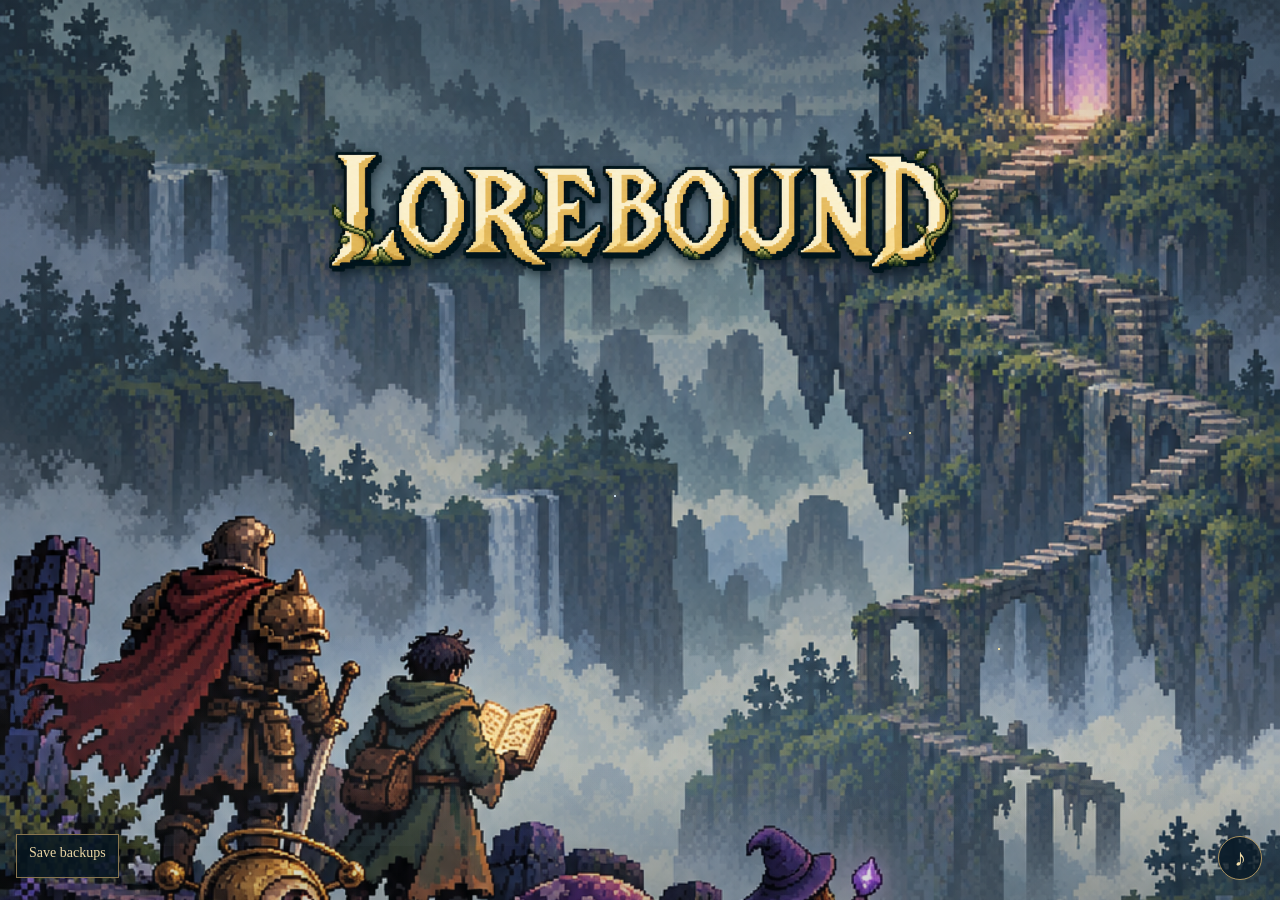
<file: index.html>
<!doctype html><html lang="en"><head><meta charset="utf-8"><meta name="viewport" content="width=device-width,initial-scale=1,viewport-fit=cover"><meta name="theme-color" content="#111c22"><title>LOREBOUND</title><style>
*{box-sizing:border-box}html,body{margin:0;width:100%;height:100%;overflow:hidden;background:#243744}body{background:linear-gradient(#0a141ae8,#0b1319ed),url('assets/title.png') center/cover;font-family:serif}.screen{display:block;position:relative;width:100%;height:100vh;height:100dvh;margin:0;overflow:hidden;background:#101e27 url('assets/title.png') center center/cover no-repeat;box-shadow:0 0 90px #02070c;isolation:isolate;text-decoration:none;-webkit-tap-highlight-color:transparent}.screen:before{content:'';position:absolute;inset:0;z-index:-1;background:linear-gradient(#0b172126,transparent 37%,transparent 85%,#0b172132 100%)}.screen:focus-visible{outline:2px solid #dec697;outline-offset:-5px}h1{position:absolute;top:max(12%,env(safe-area-inset-top));left:50%;width:90%;max-width:650px;transform:translateX(-50%);margin:0}h1 img{width:100%;height:auto;display:block;filter:drop-shadow(0 4px 6px #06141bb8)}.spark{position:absolute;background:#eadba3;width:2px;height:2px;box-shadow:0 0 5px #eadba3;pointer-events:none;animation:float 7s infinite ease-in-out}.spark:nth-of-type(even){background:#c6dbea;animation-delay:-3s}@keyframes float{0%,100%{opacity:.15;transform:translate(0,0)}50%{opacity:.7;transform:translate(7px,-23px)}}@media(prefers-reduced-motion:reduce){.spark{animation:none}}
body:after{content:"";position:fixed;inset:0;z-index:100;background:#000;opacity:0;pointer-events:none;transition:opacity .6s}body.leaving-title:after{opacity:1;pointer-events:auto}@media(prefers-reduced-motion:reduce){body:after{transition:none}}
.screen{animation:titleScenery 22s ease-in-out infinite alternate}
.screen h1{animation:titleFloat 7s ease-in-out infinite;will-change:transform}
.title-mist{position:absolute;left:-15%;right:-15%;bottom:6%;height:27%;background:radial-gradient(ellipse at 30% 65%,#b4d3db12,transparent 60%),radial-gradient(ellipse at 75% 45%,#adbed510,transparent 62%);pointer-events:none;animation:titleMist 20s ease-in-out infinite alternate}
.title-orbit{position:absolute;width:4px;height:4px;border-radius:50%;background:#b9d8f2;box-shadow:0 0 6px #a9c4f4;pointer-events:none;opacity:.55;animation:titleOrbit 9s var(--delay,0s) ease-in-out infinite}
@keyframes titleFloat{0%,100%{transform:translate(-50%,0)}50%{transform:translate(-50%,-8px)}}
@keyframes titleScenery{from{background-position:49% 49%}to{background-position:52% 52%}}
@keyframes titleMist{from{transform:translateX(-15px);opacity:.35}to{transform:translateX(25px);opacity:.7}}
@keyframes titleOrbit{0%,100%{transform:translate(0,0);opacity:.15}50%{transform:translate(13px,-22px);opacity:.65}}
@media(prefers-reduced-motion:reduce){.screen,.screen h1,.title-mist,.title-orbit{animation:none!important}}
.opening-sound{position:fixed;z-index:5;right:18px;bottom:max(20px,env(safe-area-inset-bottom));width:44px;height:44px;border:1px solid #ab9360;border-radius:50%;background:#071724c9;color:#f4dfab;font:24px Georgia,serif;cursor:pointer;touch-action:manipulation}.opening-sound:focus-visible{outline:2px solid #efd597;outline-offset:3px}</style><link rel="stylesheet" href="save-backups.css?v=smallfix1"></head><body><a class="screen" href="prologue.html" aria-label="LOREBOUND. Enter the game."><h1><img src="assets/lorebound-logo-vines.png" alt="LOREBOUND"></h1><i class="spark" style="top:48%;left:71%"></i><i class="spark" style="top:63%;left:19%"></i><i class="spark" style="top:72%;left:78%"></i><i class="spark" style="top:55%;left:48%"></i><span class="title-mist" aria-hidden="true"></span><i class="title-orbit" style="left:21%;top:48%;--delay:-2s" aria-hidden="true"></i><i class="title-orbit" style="left:78%;top:39%;--delay:-5s" aria-hidden="true"></i><i class="title-orbit" style="left:63%;top:73%;--delay:-7s" aria-hidden="true"></i></a><a class="backup-entry-link" href="save-backups.html">Save backups</a><button id="openingSound" class="opening-sound" type="button" aria-label="Play opening music" aria-pressed="false">♪</button><script src="opening-music.js?v=adventure-refine1"></script><script src="title-entry.js?v=adventure-refine1"></script></body></html>
</file>
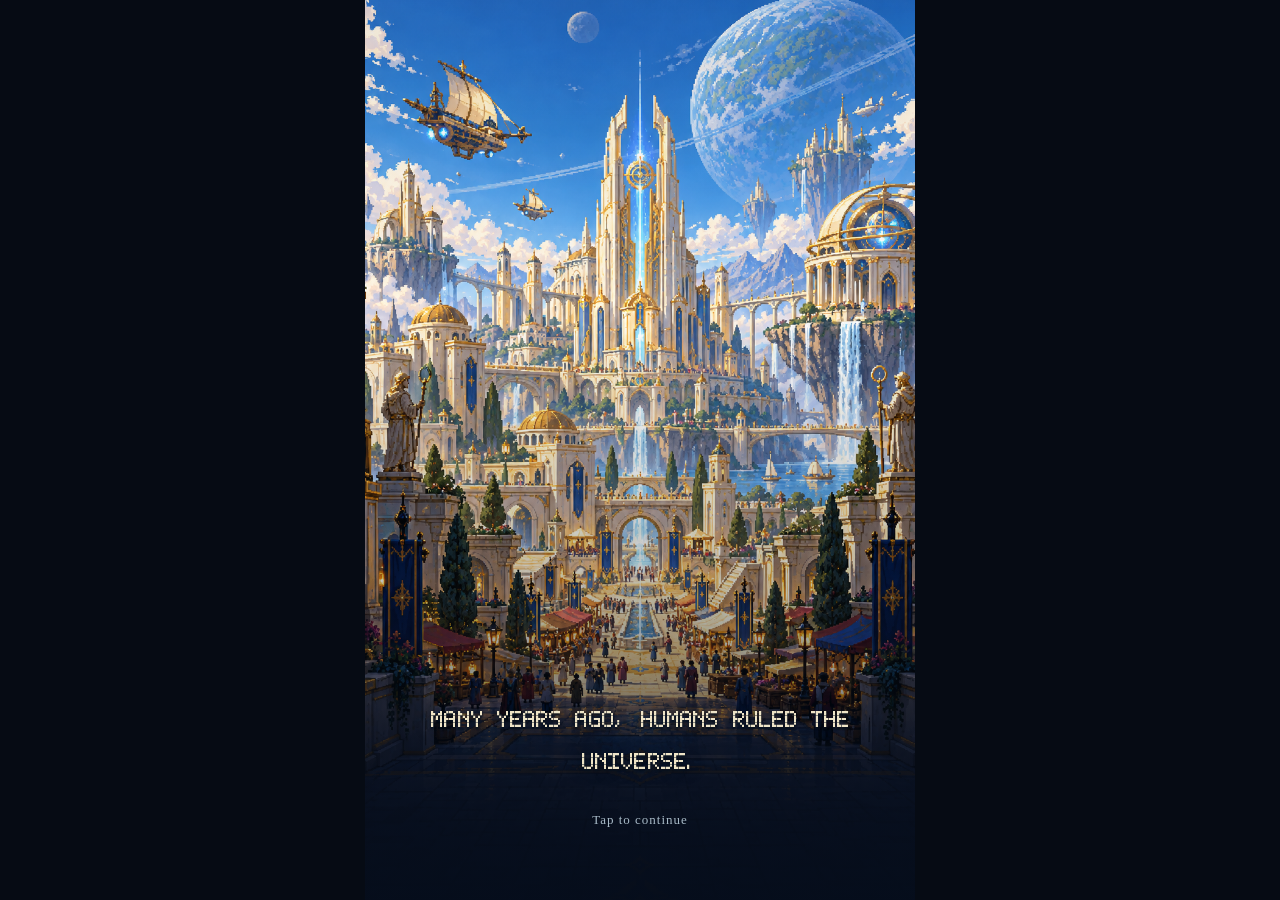
<file: home.html>
<!doctype html><html lang="en"><head><meta charset="utf-8"><meta name="viewport" content="width=device-width,initial-scale=1,viewport-fit=cover"><meta name="theme-color" content="#17262b"><title>LOREBOUND · Adventure</title><link rel="stylesheet" href="adventure.css?v=smallfix1"><link rel="stylesheet" href="main-screen.css?v=adventure-refine1"><link rel="stylesheet" href="menus.css?v=companionpage3"><link rel="stylesheet" href="summoning.css?v=autopausestop1"><link rel="stylesheet" href="interaction.css?v=adventure-refine1"><link rel="stylesheet" href="realm1.css?v=adventure-refine1"><link rel="stylesheet" href="focus-screen.css?v=adventure-refine1"><link rel="stylesheet" href="settled-reveal.css?v=adventure-refine1"><link rel="stylesheet" href="collection-ui.css?v=adventure-refine1"><link rel="stylesheet" href="tome-popup.css?v=rifttable1"><link rel="stylesheet" href="hud-profile.css?v=adventure-refine1"><link rel="stylesheet" href="victory-journal.css?v=readability1"><link rel="stylesheet" href="bestiary.css?v=adventure-refine1"><link rel="stylesheet" href="approved-art.css?v=rift1"><link rel="stylesheet" href="realm-ui-polish.css?v=smallfix1"><link rel="stylesheet" href="ui-system.css?v=readability1"><link rel="stylesheet" href="adventure-ui.css?v=diamond1"><link rel="stylesheet" href="save-backups.css?v=smallfix1"><link rel="stylesheet" href="adventure-dock-prototype.css?v=stationnext1" data-adventure-integration><link rel="stylesheet" href="adventure-art-cards.css?v=stationnext1" data-adventure-integration><link rel="stylesheet" href="adventure-art-portrait-fit.css" data-adventure-integration><link rel="stylesheet" href="adventure-art-prototype.css?v=stationnext1" data-adventure-integration><link rel="stylesheet" href="adventure-refinement.css?v=stationnext1" data-adventure-integration><link rel="stylesheet" href="discovery-reveal.css?v=companionpage1" data-adventure-integration><link rel="stylesheet" href="boss-room.css?v=hits1"><link rel="stylesheet" href="adventure-services.css?v=riftstation1"><link rel="stylesheet" href="ownership-adventure.css?v=swapcard2"><link rel="stylesheet" href="shardworks.css?v=minehub1"><link rel="stylesheet" href="town-landscape.css?v=verticaltown1"><link rel="stylesheet" href="gallery-cards.css"><link rel="stylesheet" href="grand-archive.css?v=companionpage3"><link rel="stylesheet" href="armory.css?v=verticaltown1"><link rel="stylesheet" href="endless.css"><link rel="stylesheet" href="companion-phase1.css?v=smallfix1"><link rel="stylesheet" href="adventure-art-integration.css?v=bossplace1"><link rel="stylesheet" href="expedition-ui.css?v=verticaltown1"><link rel="stylesheet" href="recruitment-ui.css?v=verticaltown1"><link rel="stylesheet" href="battlefield-finish.css?v=battle1"><link rel="stylesheet" href="treasure-hall.css?v=directtabs1"><link rel="stylesheet" href="treasure-scene.css?v=premiumhall1"><link rel="stylesheet" href="rift-vortex.css?v=riftvortex4"></head><body><svg width="0" height="0" style="position:absolute" aria-hidden="true" focusable="false"><!-- Safari can't fill shapes with gradients that live inside an external SVG sprite, so the gradients of assets/navigation-emblems.svg are repeated here. Keep both copies the same. --><defs><linearGradient id="steel" x2=".9" y2="1"><stop stop-color="#f1e9ca"/><stop offset=".45" stop-color="#a2b8c4"/><stop offset=".5" stop-color="#54697b"/><stop offset="1" stop-color="#c9d4cf"/></linearGradient><linearGradient id="bronze" x2=".8" y2="1"><stop stop-color="#efd39b"/><stop offset=".45" stop-color="#b58b4d"/><stop offset="1" stop-color="#5b3e26"/></linearGradient><linearGradient id="leather" x2=".8" y2="1"><stop stop-color="#8e6650"/><stop offset="1" stop-color="#342c2a"/></linearGradient></defs></svg><main id="app"><section id="intro" class="intro" aria-label="Opening story"><div class="story-top"><a href="index.html" aria-label="Return to title">‹</a><span>LOREBOUND</span></div><div id="storyCopy" class="story-copy"></div><button id="chestHotspot" class="chest-hotspot" aria-label="Open the hidden chest" hidden></button><div class="story-controls"><p id="storyHint"></p><button id="storyNext" class="ornate"></button></div><div id="eggPanel" class="egg-panel" hidden><h1><span>Choose your</span><strong>first Bound</strong></h1><div class="egg-choices"><div id="eggCarousel" class="egg-carousel" aria-label="Swipe to browse starter eggs"><button id="previousEgg" class="egg-arrow previous" aria-label="Previous egg">‹</button><div id="eggs" class="eggs"></div><button id="nextEgg" class="egg-arrow next" aria-label="Next egg">›</button></div><div id="eggPositions" class="egg-positions" aria-label="Egg position"></div><p id="eggDescription" class="egg-description" aria-live="polite"></p><p id="confirmEgg" class="egg-confirmation" role="status" hidden>Choose this egg?</p></div></div></section><section id="game" class="game" hidden><header class="hud"><button id="profileButton" class="profile-button cover-0 ui-icon-button" aria-label="Open your profile"><span id="hudPortrait" class="profile-portrait starter-sheet" aria-hidden="true"></span><b id="playerLevel">1</b><svg class="profile-xp-ring" viewBox="0 0 52 52" aria-hidden="true"><path class="xp-track" d="M13 3H39L49 13V39L39 49H13L3 39V13Z" pathLength="100"/><path class="xp-progress" d="M13 3H39L49 13V39L39 49H13L3 39V13Z" pathLength="100"/></svg></button><button type="button" id="goldResource" class="resource resource-gold ui-stat" aria-label="About Gold" aria-haspopup="dialog"><img class="resource-emblem" src="assets/resource-gold.svg" alt=""><span class="ui-stat__copy"><b id="gold">0</b><small>GOLD</small></span></button><button type="button" id="essenceResource" class="resource resource-essence ui-stat" aria-label="About Essence" aria-haspopup="dialog"><img class="resource-emblem" src="assets/resource-power.svg" alt=""><span class="hud-dps-copy ui-stat__copy"><b id="hudPartyDps">0</b><small>PARTY DPS</small></span></button><button type="button" id="shardsResource" class="resource resource-shards ui-stat" aria-label="About Lore Shards" aria-haspopup="dialog"><img class="resource-emblem" src="assets/resource-shards.svg" alt=""><span class="ui-stat__copy"><b id="shards">90</b><small>LORE SHARDS</small></span></button></header><div id="combatLayout" class="combat-layout"><div id="bossArrival" class="boss-arrival" aria-hidden="true"></div><div class="location"><div class="kicker" id="biomeName"></div><h1 id="floorName"></h1><div class="floor-markers" id="floorMarkers"></div><button id="powerGuide" class="power" type="button" aria-label="About party DPS and tap power"><span id="partyDps"></span> <small>PARTY DPS</small><i>·</i> <span id="tapPower"></span> <small>TAP</small></button></div><button id="omnidexButton" class="omnidex-button ui-shortcut" type="button" aria-label="Open Omnidex" aria-haspopup="dialog"><img src="assets/omnidex.svg" alt=""><span>OMNIDEX</span><b id="dexCompactCount">1/30</b><i class="dex-compact-track" aria-hidden="true"><i id="dexCompactFill"></i></i></button><button id="journalButton" class="journal-button ui-shortcut" type="button" aria-label="Open quests and achievements" aria-haspopup="dialog"><img src="assets/journal.svg" alt=""><span>JOURNAL</span><span class="ui-shortcut__badge" aria-hidden="true">CLAIM</span><div id="questCompletionNotice" class="quest-completion-notice" role="status" hidden></div></button><div class="enemy-info"><span id="enemyName"></span><div class="health ui-meter"><i id="healthFill"></i><b id="healthText"></b></div><div id="timer" class="timer" hidden></div></div><button class="battlefield" id="battlefield" aria-label="Tap the enemy to attack"><div class="enemy-shadow"></div><i id="enemyImpact" class="enemy-impact" aria-hidden="true"></i><div id="enemyGhost" class="enemy-sprite enemy-sheet enemy-ghost" hidden aria-hidden="true"></div><i id="tapRing" class="tap-ring" aria-hidden="true"></i><div id="tapDamagePop" class="damage-pop tap-damage" aria-hidden="true"></div><div id="enemySprite" class="enemy-sprite enemy-sheet"></div><div id="damagePop" class="damage-pop" aria-hidden="true"></div></button><div id="partyStage" class="party-stage"><i id="battleBolt" class="battle-bolt" aria-hidden="true"></i><div id="boundSprite" class="starter-sheet bound-unit"></div><div id="partyFollowers"></div></div><section class="battle-panel"><div class="progress-row"><span id="killLabel">THIS FLOOR</span><b id="kills">0 / 10</b><span id="bossAvailability"></span><small id="farmingState"></small></div><div class="kill-dots" id="killDots"></div><button id="bossButton" class="ornate boss-button ui-button ui-button--primary" disabled>Defeat 10 enemies</button><div id="bossReadiness" class="boss-readiness" hidden></div><div class="status-line" id="statusLine" aria-live="polite"></div></section><section id="summonDock" class="summon-dock ui-summon" aria-label="Summoning controls"><button id="tomeQuickAccess" type="button" aria-label="Selected Tome I. Tome and Auto Summon controls" aria-haspopup="dialog"><span id="quickTomeLabel">Tome I</span><small id="quickAutoState" hidden></small></button><button id="summonPortal" class="summon-portal" aria-label="Open summoning"><span class="summon-book" aria-hidden="true"></span><span id="summonActionLabel" class="tome-action-label">SUMMON</span><span class="portal-caption"><img src="assets/resource-gold.svg" alt="Gold"><b id="summonBalance">100</b><small>Gold</small></span></button></section></div><section id="destinationPage" class="destination-page" hidden aria-label="Game area"><header><h2 id="destinationTitle"></h2></header><div id="companionWorkspace" hidden><section id="teamCamp" class="camp team-camp" aria-label="Your party"><div class="team-heading"><span>YOUR TEAM</span><span id="autoEquipNotice" role="status" hidden></span><b id="teamCount">1 / 5</b><button id="weaponButton" class="team-equipment" aria-label="Adventurer equipment and upgrades"><span class="weapon-glyph" aria-hidden="true">⚒</span><b id="weaponPrice"></b><span id="weaponDetails" hidden></span></button></div><div class="team-tray"><div class="slots team-slots" id="slots" aria-label="Five party slots"></div><button id="manageTeam" class="manage-team" type="button" aria-haspopup="dialog"><svg viewBox="0 0 64 64" aria-hidden="true"><use href="assets/navigation-emblems.svg#companions"/></svg><span>MANAGE</span></button></div></section><section hidden id="tomeTools" aria-label="Tome and automatic summoning"><h3>Forgotten Pages</h3><div class="luck-panel" id="luckPanel"><button id="luckInfo" class="dock-heading" aria-label="Tome information">TOME <small id="luckLevel">Lv. 0</small><span>ⓘ</span></button><div class="luck-meter"><span class="luck-clover" aria-hidden="true"><img src="assets/resource-shards.svg" alt=""></span><button type="button" id="luckMeterTrack" class="luck-earned-track" aria-label="Tome progress and odds"><i id="luckMeterFill"></i></button><small id="luckMeterCount" class="luck-counter">0 / 100</small></div><button id="luckOdds" class="luck-upgrade" aria-label="View summoning odds">ODDS ›</button></div><div class="auto-panel"><button id="autoInfo" class="dock-heading" aria-label="Auto summon information">AUTO <span>ⓘ</span></button><div class="auto-options"><span aria-hidden="true">∞</span><button id="autoMinus" aria-label="Decrease summon amount">−</button><b id="autoAmount">1</b><button id="autoPlus" aria-label="Increase summon amount">+</button></div><button id="autoSummon" class="auto-switch" aria-label="Start auto summon">▶ OFF</button></div></section></div><div id="destinationContent"></div></section><section id="summonSheet" class="summon-sheet" role="dialog" aria-modal="true" aria-label="Summoning reveal" hidden><header><span id="summonRunStatus">THE TOME</span><button id="summonSkip" type="button">Skip</button><button id="summonAutoStop" type="button" aria-label="Stop Auto" hidden><span>Stop Auto</span></button><button id="summonClose" type="button" aria-label="Close summoning">×</button></header><div id="summonScene" class="summon-scene"><div id="summonDiscovery" class="summon-discovery" role="status"></div><div id="summonFx" class="summon-fx" aria-hidden="true"></div><div class="tome-open" aria-hidden="true"><i></i><i></i><img id="summonOpeningTome" src="assets/summon-grimoire.png" alt=""></div><div id="summonCreature" class="starter-sheet summon-creature" role="img"></div></div><section class="summon-result"><span id="summonPortrait" class="starter-sheet summon-portrait" aria-hidden="true"></span><div class="summon-copy"><h2 id="summonName"></h2><div id="summonRarity" class="summon-rarity"></div><b id="summonDps" class="summon-dps"></b><small id="summonMeasures"></small><p id="summonDuplicate"></p><small id="summonLuckNotice"></small><div id="summonMastery"></div><small id="summonOwnership"></small><small id="summonEquipped" hidden>Equipped!</small></div></section><footer><button id="summonAgain" class="summon-again" type="button">Again</button><button id="summonTeamAction" type="button">Add to team</button><button id="summonDone" type="button">Continue</button><span id="summonRemaining"></span></footer></section><aside id="masteryNotice" class="mastery-notice" role="status" hidden><span id="masteryNoticeArt"></span><div><b id="masteryNoticeTitle"></b><span id="masteryNoticeText"></span><div class="mastery-notice-track"><i id="masteryNoticeFill"></i></div><small id="masteryNoticeBenefit"></small></div></aside><div id="lowerDeck" class="lower-deck"><nav class="realm-navigation ui-navigation" aria-label="Game areas"><button id="navTreasures" aria-pressed="false" aria-label="Treasure Hall"><img class="nav-art" src="assets/treasure-hall/emblems/treasure_hall_main_crest.webp" alt="" aria-hidden="true" draggable="false"><span>Treasures</span></button><button id="navShardworks" aria-pressed="false" aria-label="Shardworks"><img class="nav-art" src="assets/resource-shards.svg" alt="" aria-hidden="true" draggable="false"><span>Shardworks</span></button><button id="navAdventure" class="active" aria-pressed="true"><svg viewBox="0 0 64 64" aria-hidden="true"><use href="assets/navigation-emblems.svg#adventure"/></svg><span>Adventure</span></button><button id="navArena" aria-pressed="false"><svg viewBox="0 0 64 64" aria-hidden="true"><use href="assets/navigation-emblems.svg#arena"/></svg><span>Arena</span></button><button id="navBazaar" aria-pressed="false"><svg viewBox="0 0 64 64" aria-hidden="true"><use href="assets/navigation-emblems.svg#bazaar"/></svg><span>Bazaar</span></button></nav></div><footer class="game-footer"><span id="saveStatus">Saved on this device</span><button id="rulesButton" aria-label="Game rules">ⓘ</button></footer></section></main><dialog id="modal"><div class="kicker" id="modalKicker"></div><div id="modalArt"></div><h2 id="modalTitle"></h2><p id="modalText"></p><button id="modalClose" class="ornate primary">Continue</button></dialog><dialog id="adventurerSheet" class="adventurer-sheet"><button id="closeAdventurer" class="close-adventurer" aria-label="Close equipment">×</button><div class="kicker">YOUR ADVENTURER</div><h2 id="adventurerName"></h2><div id="upgradeAvatar" class="adventurer-avatar" role="img" aria-label="Your adventurer"></div><div class="adventurer-power"><b id="adventurerTap"></b><small>TAP POWER</small></div><div class="equipment-list"><div><span>Weapon</span><strong id="equippedWeapon"></strong></div><div><span>Helmet</span><small>Empty</small></div><div><span>Chest</span><small>Empty</small></div><div><span>Gloves</span><small>Empty</small></div><div><span>Boots</span><small>Empty</small></div></div><button id="improveWeapon" class="improve-weapon"></button></dialog><dialog id="boundSheet" class="bound-sheet rarity-common" aria-label="Bound details"><header class="bound-sheet-heading"><span id="boundKicker">YOUR PARTY</span><button id="closeBound" class="profile-close" aria-label="Close Bound details">×</button><h2 id="boundSheetName"></h2></header><section id="occupiedBound"><div class="bound-identity"><span id="boundRarityBadge" class="rarity-badge">Common</span><span id="boundTypeBadge" class="bound-type-badge"></span><span id="boundDetails" class="bound-level-caption"></span><span id="evolution"></span></div><div class="bound-stat-card"><div class="bound-art common-art"><div id="boundCardSprite" class="starter-sheet bound-card-sprite" role="img"></div><span>COMPANION</span></div><div class="bound-attributes"><button id="boundStatToggle" type="button" aria-pressed="false">Show base stats</button><dl><div><dt>Interval</dt><dd id="boundCardLevel"></dd></div><div><dt>DPS</dt><dd id="boundCardDps"></dd></div><div><dt>Normal hit</dt><dd id="boundCardHp"></dd></div><div><dt>Critical chance</dt><dd id="boundCardDef"></dd></div></dl></div></div><p id="boundFlavor"></p><div id="boundSources" class="bound-sources"></div><div class="bound-evolution"><div><span>SPECIES MASTERY</span><b id="boundEvolutionTarget"></b></div><div class="bound-evolution-track"><i id="boundEvolutionFill"></i></div><small id="boundEvolutionHint"></small></div><button id="levelButton" class="bound-upgrade"><span id="levelAction">↑</span><span id="boundUpgradeLabel">Level up</span><b id="levelPrice"></b></button><div class="bound-team-actions"><button id="boundSwap" type="button">Swap companion</button><button id="boundRemove" type="button">Remove</button></div><span id="boundName" hidden></span><span id="boundStats" hidden></span></section><section id="emptyBound" class="empty-bound" hidden><div class="empty-bond-seal" aria-hidden="true">✧</div><h3>No Bound equipped</h3><dl class="empty-slot-details"><div><dt>Status</dt><dd>Open</dd></div><div><dt>Team rule</dt><dd>One of each species</dd></div></dl><button id="chooseEmptyBound" type="button">Choose companion</button><button id="closeEmptyBound">Back to your party</button></section></dialog><dialog id="teamManager" class="team-manager" aria-label="Manage your team"><header><div><small>COMPANIONS</small><h2>Your team</h2></div><button id="closeTeamManager" type="button" aria-label="Close team manager">×</button></header><div class="manager-total"><span>Party DPS</span><b id="managerTotal"></b></div><div id="managerSlots" class="manager-slots" aria-label="Choose a slot"></div><p id="managerHint" class="manager-hint"></p><button id="cancelTeamCandidate" type="button" hidden>Cancel comparison</button><div class="manager-collection-heading"><h3>Collection</h3><span>One companion per species</span></div><section id="managerPreview" class="manager-preview" hidden><div id="managerPreviewCopy"></div><div><button id="cancelTeamPlacement" type="button">Cancel</button><button id="confirmTeamPlacement" type="button">Confirm placement</button></div></section><div id="managerCollection" class="manager-collection"></div></dialog><dialog id="journalSheet" class="journal-sheet" aria-label="Quests and achievements"><div class="journal-scroll"><header class="journal-heading"><button id="closeJournal" class="profile-close" aria-label="Close journal">×</button><h2>Journal</h2></header><nav class="journal-tabs" aria-label="Journal pages"><button id="questsTab" class="active" aria-pressed="true">Quests</button><button id="achievementsTab" aria-pressed="false">Achievements</button></nav><aside class="journal-draft"><b>First Chronicle</b><span>Beginner quests</span></aside><div class="journal-overview"><img src="assets/journal.svg" alt=""><div><span>Overall progress</span><strong id="journalOverviewCount"></strong><div class="journal-overview-meter"><i id="journalOverviewFill"></i></div></div></div><nav id="journalFilters" class="journal-filters" aria-label="Journal categories"></nav><div class="journal-list-heading"><h3 id="journalPageTitle">Journey quests</h3><span id="journalSummary"></span></div><button id="journalClaimAll" class="journal-claim-all" type="button" hidden>Claim all</button><div id="journalRows" class="journal-rows"></div></div></dialog><dialog id="omnidexSheet" class="omnidex-sheet" aria-label="Omnidex" data-page="overview"><div id="dexBook" class="dex-book"><header class="dex-heading"><button id="dexBack" aria-label="Collection overview" hidden>‹</button><button id="closeOmnidex" aria-label="Close Omnidex">×</button><h2><img class="omnidex-wordmark" src="assets/omnidex-wordmark.jpg" alt="Omnidex"></h2></header><section id="dexContents"><section class="dex-global-summary" aria-label="Global collection"><span>TOTAL COLLECTION</span><strong id="dexGlobalCount"></strong><div id="dexGlobalTrack" class="collection-track" role="progressbar" aria-label="Global discovery" aria-valuemin="0"><i id="dexGlobalFill"></i></div><small id="dexGlobalPercent"></small></section><div id="dexSections" class="dex-sections"></div><section class="dex-breakdown" aria-labelledby="dexBreakdownHeading"><h3 id="dexBreakdownHeading">Collection Breakdown</h3><div id="dexCategoryBreakdown"></div></section></section><section id="dexPage" hidden><div class="dex-realm-heading"><h3 id="dexRealmHeading"></h3><div id="dexRealmTrack" class="collection-track" role="progressbar" aria-label="Realm discovery" aria-valuemin="0"><i id="dexRealmFill"></i></div></div><div class="dex-primary-filters"><label>Collection<select id="dexStateSelect"><option value="all">All</option><option value="discovered">Discovered</option><option value="missing">Missing</option><option value="unread">Unread</option><option value="equipped">Equipped</option><option value="historical">Historical / released</option></select></label><label>Rarity<select id="dexRaritySelect"></select></label><button id="dexAdvancedToggle" type="button" aria-label="Advanced filters" aria-expanded="false" aria-controls="dexAdvanced"><svg viewBox="0 0 24 24" aria-hidden="true"><path d="M3 6h18M3 12h18M3 18h18M8 3v6m8 0v6m-7 0v6" fill="none" stroke="currentColor" stroke-width="2"/></svg></button></div><div id="dexAdvanced" class="dex-advanced-filters" hidden><label id="dexRealmChoice">Realm<select id="dexRealmSelect"></select></label><label>Category<select id="dexCategorySelect"></select></label><label>Mastery<select id="dexMasterySelect"><option value="all">Any mastery</option><option value="complete">Complete</option><option value="incomplete">In progress</option></select></label></div><div class="dex-results-row"><p id="dexResultCount" aria-live="polite"></p><button id="dexResetFilters" type="button">Reset</button></div><div id="dexScroll" class="dex-scroll" role="region" aria-label="Species collection" tabindex="0"><div id="dexEntries" class="dex-entry-grid"></div></div></section><footer class="dex-footer"><span>✧</span><b>LOREBOUND</b><span>✧</span></footer></div></dialog><dialog id="profileSheet" class="profile-sheet" aria-label="Your Lorebound profile"><div class="profile-scroll"><header id="profileBanner" class="profile-banner cover-0"><a href="index.html" class="profile-brand">LOREBOUND</a><button id="closeProfile" class="profile-close" aria-label="Close profile">×</button><div class="portal-engraving" aria-hidden="true"><i></i><i></i></div><button id="profilePortrait" type="button" class="profile-portrait profile-large starter-sheet" aria-label="Customize your emblem and realm" aria-expanded="false" aria-controls="profileAppearance"></button><h2 id="profileName">Adventurer</h2></header><section class="journey-level"><div><span>JOURNEY LEVEL</span><strong id="profileLevel">1</strong></div><p id="profileXp"></p><div class="profile-meter"><i id="profileXpFill"></i></div><small>Experience earned by defeating enemies</small></section><section id="profileAppearance" class="profile-appearance" hidden><form id="profileNameForm" class="profile-name-form"><label for="displayName">Your name</label><div><input id="displayName" maxlength="16" autocomplete="off" placeholder="Adventurer" aria-label="Display name"><button type="submit">Save</button></div></form><h3>Your realm</h3><p>Realm themes are not yet available.</p><div id="coverChoices" class="cover-choices"></div><h3>Your portrait</h3><p>Choose any discovered companion.</p><div id="portraitChoices" class="portrait-choices"></div></section><nav class="profile-tabs" aria-label="Profile pages"><button id="journeyTab" class="active" aria-pressed="true">Chronicle</button><button id="masteriesTab" aria-pressed="false">Masteries</button></nav><section id="journeyPane" class="journey-pane"><div class="profile-section-heading"><h3>Your chronicle</h3></div><div id="profileStats" class="profile-stats"></div></section><section id="masteriesPane" class="masteries-pane" hidden><div class="profile-section-heading"><h3>Masteries</h3></div><article class="summoning-mastery"><div class="mastery-orbit" aria-hidden="true">✧</div><div class="mastery-heading"><h4>Summoning</h4><strong id="summoningRank">I</strong></div><div class="mastery-progress"><span id="summoningCount"></span><b id="summoningTotal"></b></div><div class="profile-meter"><i id="summoningFill"></i></div><small>Gain mastery through completed summons.</small></article></section><button id="openSaveBackups" type="button" aria-haspopup="dialog">Save backups &amp; recovery</button></div></dialog><dialog id="resourcesSheet" class="resources-sheet" aria-label="Resource guide"><header class="resources-heading"><h2>Your reserves</h2><button id="closeResources" class="profile-close" aria-label="Close resource guide">×</button></header><div id="resourceLedger" class="resource-ledger"></div></dialog><dialog id="summonSettings" class="summon-settings" aria-label="Tome odds and auto settings"><header><h2>Forgotten Pages</h2><button id="closeSummonSettings" aria-label="Close summoning settings">×</button></header><p class="summon-cost">Forgotten Pages · Gold per summon</p><nav class="tome-tabs"><button id="tomeOverviewTab">Tomes</button><button id="summonOddsTab">Exact odds</button></nav><div id="tomeCommon"><label class="tome-choice">Selected Tome<select id="tomeSelect"></select></label><p id="summonLuckProgress"></p></div><section id="tomeOverviewPane"><div id="tomeTierCards" class="tome-tier-cards" aria-label="Compare all five Tome tiers"></div><div id="tomeOverview"></div></section><section id="summonOddsPane" hidden><label class="missing-toggle"><input id="tomeMissingOnly" type="checkbox"> Missing Only</label><p id="tomeOddsSummary"></p><div id="summonOddsList"></div></section></dialog><dialog id="autoSettingsSheet" aria-labelledby="autoSettingsTitle"><header><h2 id="autoSettingsTitle">Auto Summon</h2><button id="closeAutoSettings" type="button" aria-label="Close Auto Summon settings">×</button></header><section id="summonAutoPane" hidden><p id="autoBatchCost"></p><label class="summon-check"><input id="summonStopMastery" type="checkbox">Pause on mastery level-up</label><label>Reveal speed<select id="summonSpeed"><option value="0">Relaxed</option><option value="1">Normal</option><option value="2">Fast</option></select></label><label class="summon-check"><input id="summonStopNew" type="checkbox" checked disabled>Pause for every first discovery</label><label class="summon-check"><input id="summonSound" type="checkbox">Game sound</label><label class="summon-check"><input id="summonHaptics" type="checkbox">Haptics <small id="summonHapticSupport"></small></label><p class="summon-help">Auto opens the selected batch until you cannot afford another. New discoveries always pause Auto. Nothing summons while the game is hidden.</p></section><button id="saveSummonSettings" class="summon-save" type="button">Save settings</button><button id="settingsStartAuto" class="summon-save" type="button">Start Auto Summon</button></dialog><dialog id="tomeQuickSheet" class="tome-quick-sheet" aria-labelledby="tomePopupHeading"><header><img class="rift-crest" src="assets/summoning-rift-teal-v01-trim.png" alt=""><h2 id="tomePopupHeading">RIFT UPGRADES</h2><button id="closeTomeQuick" type="button" aria-label="Close Rift Upgrades">×</button></header><div class="tome-popup-scroll" id="tomePopupScroll"><section id="tomeUpgradeCard" class="tome-upgrade-card" data-max="false"><section class="rift-odds-card" id="tomeHero" data-tier="1" aria-labelledby="riftLevelLine"><p class="rift-intro">Each level adds companions and raises the odds of rarer ones.</p><h3 id="riftLevelLine" class="rift-level-line"><span id="riftLevelNow">Level 1</span><i aria-hidden="true">→</i><span id="riftLevelNext">Level 2</span></h3><table id="riftOddsTable" class="rift-odds"><caption>Summoning odds for each rarity</caption><thead><tr><th scope="col">Rarity</th><th scope="col" id="riftOddsNowHead">Lv 1</th><th class="rift-arrow" aria-hidden="true"></th><th scope="col" id="riftOddsNextHead" class="rift-next">Lv 2</th></tr></thead><tbody id="riftOddsRows"></tbody></table></section><p id="tomeUpgradeAnnouncement" role="status" aria-live="polite" hidden></p><button id="skipTomeUpgrade" type="button" hidden>Skip animation</button><div class="rift-requirement"><span id="quickUpgradeHeading">Upgrade requirements</span><span id="quickUpgradeCost" class="quick-upgrade-cost"></span><small id="quickUpgradeRequirement"></small></div><button id="quickUpgradeTome" type="button">Upgrade Rift</button></section><button id="quickTomeDetails" class="tome-odds-entry" type="button"><span><b>All levels</b><small id="riftLevelsNote">Companions at each level</small></span><em aria-hidden="true">View ›</em></button><p id="quickTomeStatus" role="status"></p></div><footer class="tome-popup-footer"><fieldset class="quantity-choice"><legend>SUMMON QUANTITY</legend><div id="quickQuantity"></div></fieldset><p id="quickTomePrice" class="quick-batch-total"></p><div class="tome-auto-row"><span>AUTO SUMMON</span><button id="quickAutoToggle" type="button" role="switch" aria-checked="false" aria-label="Auto Summon"><i aria-hidden="true"></i><b>OFF</b></button><button id="quickAutoSettings" type="button" aria-label="Auto Summon settings"><span aria-hidden="true">⚙</span> Settings</button></div></footer></dialog><dialog id="saveBackupsSheet" aria-labelledby="saveBackupTitle"><header class="backup-heading"><h2 id="saveBackupTitle">Save Backups</h2><button id="closeSaveBackups" type="button" aria-label="Close save backups">×</button></header><div class="backup-content"><p id="backupRecovery" role="alert" hidden></p><p>Keep a downloaded backup before changing browsers, installing the game, or clearing website data.</p><label>Stored save or recovery copy<select id="backupSource" aria-label="Stored save or recovery copy"></select></label><div class="backup-actions"><button id="exportSaveBackup" type="button">Export JSON backup</button><button id="previewStoredBackup" type="button">Preview recovery copy</button></div><label>Import a backup file<input id="backupFile" type="file" accept=".json,application/json"></label><section id="backupPreview" hidden><h3>Import preview</h3><p id="backupConversion" hidden></p><p id="backupImportSummary"></p><p id="backupReplaceWarning"></p><div class="backup-actions"><button id="confirmSaveImport" type="button" disabled>Confirm and replace save</button><button id="cancelSaveImport" type="button">Cancel import</button></div></section><p id="backupStatus" role="status" aria-live="polite"></p><div class="backup-actions"><button id="reloadSavedGame" type="button">Reload game</button><button id="keepCurrentSave" type="button" hidden>Keep validated current save</button></div></div></dialog><dialog id="historicalCompanion" aria-label="Permanent companion record"></dialog><div id="toast" class="toast" role="status" hidden></div><dialog id="trainingSheet" aria-labelledby="trainingTitle"><header><div><small>PERMANENT PARTY IMPROVEMENTS</small><h2 id="trainingTitle">Training</h2></div><button id="closeTraining" type="button" aria-label="Close Training">×</button></header><div id="trainingContent"></div></dialog><script src="opening-music.js?v=adventure-refine1"></script><script src="ui-feedback.js?v=adventure-refine1"></script><script src="player-appearance.js?v=adventure-refine1"></script><script src="data/realm1-config.js?v=adventure-refine1"></script><script src="realm1.js?v=adventure-refine1"></script><script src="realm-clock.js?v=adventure-refine1"></script><script src="realm-art.js?v=adventure-refine1"></script><script src="companion-phase1-data.js?v=companionart1"></script><script src="companion-phase1.js"></script><script src="realm1-art-data.js"></script><script src="realm1-art.js?v=battle1"></script><script src="economy-v2.js?v=autorefund1"></script><script src="ownership-v5.js?v=autoswap3-treasurehall1"></script><script src="realm-systems.js?v=treasurehall1"></script><script src="story-progression.js?v=treasurehall1"></script><script src="armory.js"></script><script src="endless.js"></script><script src="expeditions.js?v=treasurehall1"></script><script src="recruitment.js?v=treasurehall1"></script><script src="treasure-hall.js?v=treasurehall1"></script><script src="treasure-art-data.js?v=treasurehall1"></script><script src="treasure-assets.js?v=treasurehall1"></script><script src="save-storage.js?v=autorefund1"></script><script src="save-backups.js?v=combatmenus1"></script><script src="companion-profile.js?v=companionpage3"></script><script src="engine.js?v=adventure-refine1"></script><script src="summon-model.js?v=rifttable1"></script><script src="collection-model.js?v=adventure-refine1"></script><script src="batch-summon.js?v=smallfix1"></script><script src="tome-families.js"></script><script src="tome-management.js?v=adventure-refine1"></script><script src="party-model.js?v=autopause1"></script><script src="resources.js?v=swapchain1"></script><script src="profile.js?v=uipolish1"></script><script src="gallery-model.js"></script><script src="card-portrait-fit.js"></script><script src="gallery-cards.js"></script><script src="card-typography.js"></script><script src="grand-archive.js?v=companionpage1"></script><script src="omnidex.js?v=uipolish1"></script><script src="team.js?v=companionpage2-autoswap2-combatmenus1-autoswap2"></script><script src="journal.js?v=uipolish1"></script><script src="shardworks-ui.js?v=minehub3"></script><script src="town-landscape.js?v=verticaltown1"></script><script src="navigation.js?v=minehub2"></script><script src="tome-popup.js?v=rifttable1"></script><script src="summoning.js?v=riftpulse3"></script><script src="progress-notices.js?v=smallfix1"></script><script src="ownership-adventure.js?v=onetap1-swapcard2"></script><script src="armory-ui.js"></script><script src="expedition-ui.js?v=smallfix1"></script><script src="recruitment-ui.js"></script><script src="treasure-effects.js?v=treasurehall1"></script><script src="treasure-trophies.js?v=premiumhall1"></script><script src="treasure-scene.js?v=premiumhall2"></script><script src="treasure-ui.js?v=directtabs1"></script><script src="endless-ui.js"></script><script src="adventure.js?v=companionpage2-combatmenus1-treasurehall1"></script><script src="adventure-art-cards.js"></script><script src="adventure-dock.js?v=autoswap2"></script><script src="adventure-refinement.js?v=hits1"></script><script src="discovery-reveal.js?v=tomeopen1"></script><script src="boss-room.js"></script><script src="adventure-services.js?v=riftstation1"></script><script src="economy-interface.js?v=riftstation1"></script></body></html>
</file>
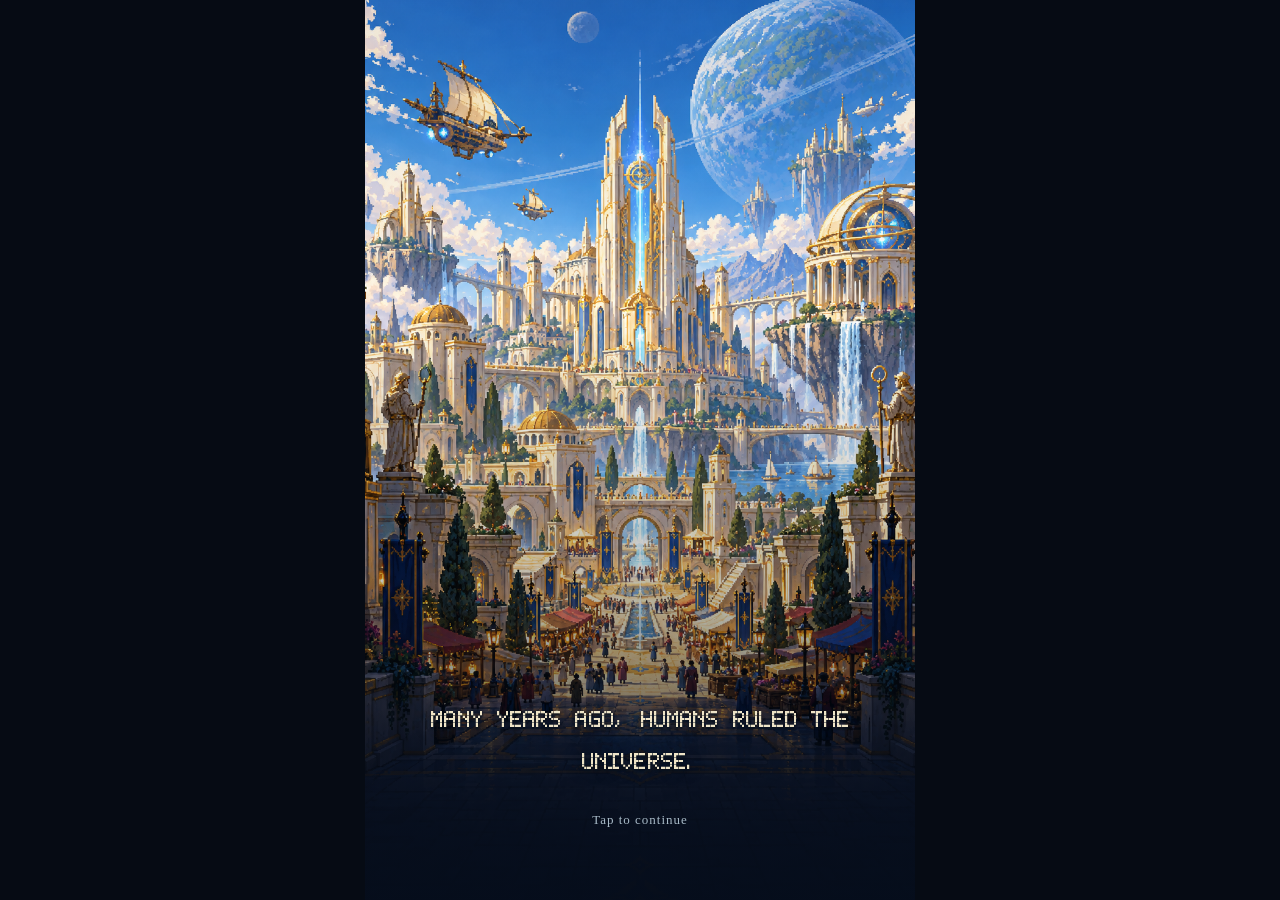
<file: prologue.html>
<!doctype html><html lang="en"><head><meta charset="utf-8"><meta name="viewport" content="width=device-width,initial-scale=1,viewport-fit=cover"><meta name="theme-color" content="#060b14"><title>LOREBOUND · Before the fall</title><link rel="stylesheet" href="prologue.css?v=smallfix1"></head><body><main id="prologue"><section id="storyScene" class="story-scene phase-0" aria-label="LOREBOUND opening story"><div class="city" aria-hidden="true"></div><div class="ruins" aria-hidden="true"></div><div class="beasts" aria-hidden="true"></div><div class="meteor" aria-hidden="true"></div><div class="impact" aria-hidden="true"></div><div class="sky-traffic ship-one" aria-hidden="true"></div><div class="sky-traffic ship-two" aria-hidden="true"></div><button id="storyAdvance" class="story-advance" aria-label="Continue story"></button><div class="narration"><p id="narration" aria-live="polite"></p><span id="continueHint">Tap to continue</span></div></section><div id="sceneFade" class="scene-fade black" aria-hidden="true"></div></main><script src="opening-music.js?v=adventure-refine1"></script><script src="data/realm1-config.js?v=adventure-refine1"></script><script src="realm1.js?v=adventure-refine1"></script><script src="engine.js?v=adventure-refine1"></script><script src="prologue.js?v=save-a1"></script></body></html>
</file>
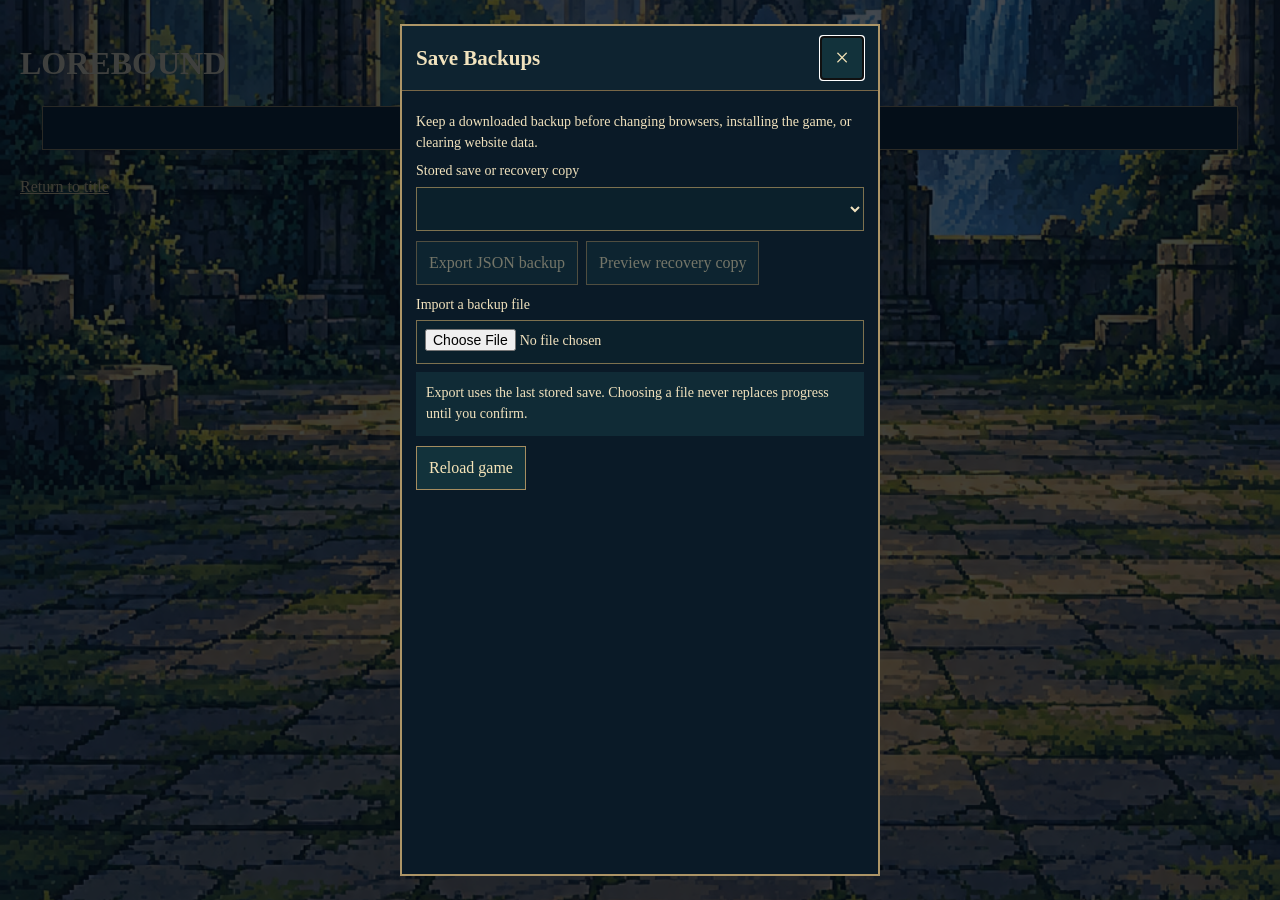
<file: save-backups.html>
<!doctype html><html lang="en"><head><meta charset="utf-8"><meta name="viewport" content="width=device-width,initial-scale=1,viewport-fit=cover"><meta name="theme-color" content="#0a1a27"><title>LOREBOUND · Save Backups</title><link rel="stylesheet" href="save-backups.css?v=smallfix1"><style>body{margin:0;background:#071522 url('assets/battle-ruins-v3.png') center/cover fixed;color:#f1e2bd;font:16px Georgia,serif;min-height:100dvh}main{padding:max(24px,env(safe-area-inset-top)) 20px}a{color:#efd59d}</style></head><body><main><h1>LOREBOUND</h1><button id="openSaveBackups" type="button">Save backups &amp; recovery</button><p><a href="index.html">Return to title</a></p></main><dialog id="saveBackupsSheet" aria-labelledby="saveBackupTitle"><header class="backup-heading"><h2 id="saveBackupTitle">Save Backups</h2><button id="closeSaveBackups" type="button" aria-label="Close save backups">×</button></header><div class="backup-content"><p id="backupRecovery" role="alert" hidden></p><p>Keep a downloaded backup before changing browsers, installing the game, or clearing website data.</p><label>Stored save or recovery copy<select id="backupSource" aria-label="Stored save or recovery copy"></select></label><div class="backup-actions"><button id="exportSaveBackup" type="button">Export JSON backup</button><button id="previewStoredBackup" type="button">Preview recovery copy</button></div><label>Import a backup file<input id="backupFile" type="file" accept=".json,application/json"></label><section id="backupPreview" hidden><h3>Import preview</h3><p id="backupConversion" hidden></p><p id="backupImportSummary"></p><p id="backupReplaceWarning"></p><div class="backup-actions"><button id="confirmSaveImport" type="button" disabled>Confirm and replace save</button><button id="cancelSaveImport" type="button">Cancel import</button></div></section><p id="backupStatus" role="status" aria-live="polite"></p><div class="backup-actions"><button id="reloadSavedGame" type="button">Reload game</button><button id="keepCurrentSave" type="button" hidden>Keep validated current save</button></div></div></dialog><script src="data/realm1-config.js?v=adventure-refine1"></script><script src="realm1.js?v=adventure-refine1"></script><script src="economy-v2.js?v=autorefund1"></script><script src="ownership-v5.js?v=autoswap3-treasurehall1"></script><script src="realm-systems.js?v=treasurehall1"></script><script src="story-progression.js?v=treasurehall1"></script><script src="armory.js"></script><script src="endless.js"></script><script src="expeditions.js?v=treasurehall1"></script><script src="recruitment.js?v=treasurehall1"></script><script src="treasure-hall.js?v=treasurehall1"></script><script src="save-storage.js?v=autorefund1"></script><script src="save-backups.js?v=combatmenus1"></script><script src="save-backups-page.js?v=save-a1"></script></body></html>
</file>
<file: save-backups.css>
/* Isolated save/recovery controls. No battlefield or other menu restyling. */
#openSaveBackups{display:block;width:calc(100% - 44px);min-height:44px;margin:24px 22px 28px;padding:10px 16px;border:1px solid #9d875d;background:#0c202b;color:#efdba8;font:inherit;cursor:pointer}
#saveBackupsSheet{box-sizing:border-box;inset:0;margin:auto;width:min(94vw,480px);max-width:480px;height:auto;max-height:calc(100dvh - max(24px,env(safe-area-inset-top)) - max(24px,env(safe-area-inset-bottom)));padding:0;border:2px solid #ad9567;background:#0a1a27;color:#f1e2bd;overflow:hidden;font:16px/1.45 Georgia,serif}
#saveBackupsSheet[open]{display:flex;flex-direction:column;align-items:stretch;justify-content:flex-start}
#saveBackupsSheet::backdrop{background:#020912bd}
#saveBackupsSheet .backup-heading{display:flex;flex-shrink:0;align-items:center;justify-content:space-between;gap:8px;padding:10px 14px;border-bottom:1px solid #786747;background:#0e2330}
#saveBackupsSheet h2{margin:0;font-size:21px}#saveBackupsSheet h3{font-size:17px;margin:12px 0 8px}
#saveBackupsSheet .backup-content{box-sizing:border-box;min-height:0;flex:1;max-height:calc(100dvh - 130px - env(safe-area-inset-top) - env(safe-area-inset-bottom));padding:12px 14px 20px;overflow-y:auto;overscroll-behavior:contain;-webkit-overflow-scrolling:touch}
#saveBackupsSheet button{min-height:44px;padding:8px 12px;border:1px solid #a58d60;background:#12323b;color:#f5e4b8;font:inherit;cursor:pointer}
#saveBackupsSheet button:disabled{opacity:.45;cursor:default}#saveBackupsSheet button:active{transform:translateY(1px)}
#saveBackupsSheet .backup-heading button{min-width:44px;font-size:25px;padding:3px 8px}
#saveBackupsSheet p{max-width:none;color:inherit;margin:8px 0;font-size:14px;line-height:1.5}
#saveBackupsSheet label{display:block;font-size:14px;margin:8px 0}
#saveBackupsSheet select,#saveBackupsSheet input{box-sizing:border-box;width:100%;max-width:100%;min-height:44px;margin-top:5px;padding:8px;border:1px solid #7d714f;background:#0b202b;color:#f2e2bf;font:14px Georgia,serif}
#saveBackupsSheet select{overflow:hidden;text-overflow:ellipsis}#saveBackupsSheet option{color:#f2e2bf;background:#0b202b}
#saveBackupsSheet .backup-actions{display:flex;flex-wrap:wrap;gap:8px;margin:10px 0}
#saveBackupsSheet #backupPreview{border-top:1px solid #786747;border-bottom:1px solid #786747;padding:8px 0;margin:12px 0}
#saveBackupsSheet #backupStatus{padding:10px;background:#102b36;overflow-wrap:anywhere;min-height:44px}
#saveBackupsSheet #backupRecovery,#saveBackupsSheet #backupReplaceWarning{color:#f0c987}
#saveBackupsSheet [hidden]{display:none!important}
.backup-entry-link{position:fixed;left:16px;bottom:max(22px,env(safe-area-inset-bottom));z-index:6;padding:10px 12px;min-height:44px;box-sizing:border-box;color:#ead6a4;background:#081722d9;border:1px solid #88754f;font:14px Georgia,serif;text-decoration:none}
/* Another tab already has the game open: show only the plain message and Reload game */
#saveBackupsSheet.other-tab .backup-content>:not(#backupRecovery):not(:last-child),#saveBackupsSheet.other-tab #keepCurrentSave{display:none}
#saveBackupsSheet.other-tab #backupRecovery{font:15px/1.5 Georgia,serif!important;text-transform:none;letter-spacing:normal}
#saveBackupsSheet.other-tab{bottom:auto;top:max(24px,20dvh)}
</file>
<file: adventure.css>
:root{--gold:#b8a275;--cream:#eee2bf;--dark:#11212a;--paper:#bec9be}*{box-sizing:border-box}html,body{margin:0;min-height:100%;background:#101b23;color:var(--cream);font-family:Georgia,serif}button,a{-webkit-tap-highlight-color:transparent}button{font:inherit;cursor:pointer;color:inherit;touch-action:manipulation}button:disabled{opacity:.5;cursor:default}button:focus-visible,a:focus-visible{outline:2px solid #e3cf90;outline-offset:3px}[hidden]{display:none!important}#app{width:min(100%,550px);margin:auto;box-shadow:0 0 100px #040a10}.intro{height:100vh;height:100dvh;min-height:620px;position:relative;background:url('assets/title.png') center/cover}.intro:before{content:'';position:absolute;inset:0;background:linear-gradient(#07131b55,transparent 30%,transparent 60%,#07131bec)}.intro.cave{background-image:url('assets/cave.png')}.story-top{position:absolute;left:20px;right:20px;top:max(20px,env(safe-area-inset-top));display:flex;align-items:center;justify-content:space-between;font-size:10px;letter-spacing:3px}.story-top a{font-size:30px;text-decoration:none;color:var(--cream)}.story-copy{position:absolute;top:14%;left:25px;right:25px;text-align:center;font-size:clamp(20px,5vw,27px);line-height:1.65;text-shadow:0 2px 6px #071319}.story-copy small{font-size:12px;display:block;letter-spacing:1px;color:#d3dacc;margin-top:18px}.story-controls{position:absolute;bottom:max(40px,env(safe-area-inset-bottom));left:30px;right:30px;text-align:center}.story-controls p{font-size:12px;line-height:1.7;color:#c4cec2;margin-bottom:22px}.ornate{width:100%;position:relative;background:linear-gradient(#385049,#1c3333);border:1px solid #c5ad7a;box-shadow:inset 0 0 0 3px #142729,inset 0 0 0 4px #88745250,0 0 0 2px #10212a;padding:15px 16px;font-size:12px;letter-spacing:1.5px;text-shadow:0 2px #14211d}.ornate:before,.ornate:after{content:'◆';position:absolute;top:50%;transform:translateY(-50%);color:#cbb484;font-size:7px}.ornate:before{left:10px}.ornate:after{right:10px}.primary{background:linear-gradient(#615278,#332b48)}.chest-hotspot{position:absolute;left:25%;right:22%;top:38%;height:27%;background:transparent;border:none;animation:chestGlow 3s infinite}@keyframes chestGlow{50%{box-shadow:0 0 25px #b2995d20}}.egg-panel{position:absolute;inset:0;padding:22vh 18px 20px;text-align:center;background:#07131bd9;backdrop-filter:blur(4px)}.kicker{font:10px 'Courier New',monospace;letter-spacing:2.5px;color:#c1b68e}.egg-panel h1{font-weight:normal;font-size:26px;margin:17px 0 13px}.egg-panel p{font-size:13px;line-height:1.8;color:#c8d2c5}.eggs{display:grid;grid-template-columns:repeat(3,1fr);gap:12px;margin:28px 0 32px}.egg{border:1px solid #78887b;background:radial-gradient(#6587842b,#0b192200);height:140px;padding:14px 5px;box-shadow:inset 0 0 0 3px #17303160}.egg.selected{border-color:#e2cc94;box-shadow:0 0 20px #d1c38526,inset 0 0 0 3px #bdae6830;transform:translateY(-7px)}.egg svg{height:100%;width:100%;image-rendering:pixelated;filter:drop-shadow(0 6px 5px #0006)}.quiet{font-size:10px!important;color:#8fa398!important;margin-top:20px}.game{min-height:100svh;position:relative;padding-top:1px;background:linear-gradient(transparent 25%,#10232a25 38%,#11202d9e 52%,#121d28 68%),url('assets/arena.png') center top/100% auto no-repeat}.hud{display:flex;align-items:center;gap:7px;margin:18px 13px 0}.portrait{width:45px;height:50px;border:2px solid #a78e64;background:radial-gradient(#4d5954,#18272d);border-radius:50%;position:relative;text-decoration:none;text-align:center;flex-shrink:0}.knight{display:block;width:28px;height:42px;margin:0 auto;background:url('assets/party.png') 0% center/500% 100% no-repeat;image-rendering:pixelated}.portrait small{position:absolute;left:5px;right:5px;bottom:-4px;background:#122029;border:1px solid #958161;font:8px monospace}.resource{flex:1;background:linear-gradient(#35443d,#162a2e);border:1px solid #9d8b66;box-shadow:0 0 0 2px #10232a,inset 0 0 0 2px #53625333;padding:8px 5px;display:grid;grid-template-columns:auto 1fr;gap:4px;align-items:center;min-width:0}.resource b{font:12px 'Courier New',monospace;overflow:hidden;white-space:nowrap}.resource small{grid-column:1/3;text-align:center;font:7px monospace;letter-spacing:1px;color:#a8b4a4}.coin{color:#ddbd66;text-shadow:0 0 3px #9a6728}.essence-icon{color:#b58ade}.shard-icon{color:#74becb}.location{margin:30px 12px 0;text-align:center;text-shadow:0 2px 4px #091722}.location h1{font-size:25px;letter-spacing:2px;font-weight:normal;margin:9px 0 11px}.floor-markers{display:flex;justify-content:center;gap:7px}.floor-markers i{height:7px;width:7px;border:1px solid #cab989;transform:rotate(45deg);background:#34493e}.floor-markers i.done{background:#c6ac75}.floor-markers i.current{background:#91caba;box-shadow:0 0 6px #b5dfbe}.power{font:11px 'Courier New',monospace;color:#e0d7ba;margin:16px 0}.power small{font-size:8px;color:#b8c6bd}.power i{margin:0 9px;color:#9aab97}.enemy-info{text-align:center;margin:38px auto 0;width:65%;max-width:320px;font-size:13px;letter-spacing:.4px;text-shadow:0 2px #15231f}.health{height:17px;margin:9px 0 7px;background:#35212c;border:1px solid #c5a775;outline:2px solid #11232a;position:relative}.health i{display:block;height:100%;width:100%;background:linear-gradient(#c7696c,#83304b);transition:width .08s linear}.health b{position:absolute;inset:0;font:9px/15px 'Courier New',monospace;letter-spacing:0;color:#fff1d8}.timer{font:12px 'Courier New',monospace;color:#ebcc8c;margin-top:10px}.timer.urgent{color:#ffa397}.battlefield{height:180px;width:100%;position:relative;background:transparent;border:0;padding:0;display:grid;place-items:center;overflow:visible;user-select:none}.enemy-shadow{position:absolute;top:70%;left:50%;transform:translateX(-50%);height:20px;width:120px;background:#06182075;border-radius:50%;filter:blur(5px)}.enemy-sheet{background:url('assets/enemies.png');background-size:300% 300%;background-position:var(--x) var(--y);background-repeat:no-repeat;image-rendering:pixelated}.enemy-sprite{height:150px;width:150px;position:relative;animation:breathe 2.5s infinite ease-in-out;filter:drop-shadow(0 4px 2px #09161c80)}.enemy-sprite.boss{width:178px;height:178px}.enemy-sprite.struck{filter:brightness(1.5) drop-shadow(0 0 6px #d7c89b)}@keyframes breathe{50%{transform:translateY(-4px)}}.damage-pop{position:absolute;left:50%;top:25%;font:bold 22px 'Courier New',monospace;color:#f5dd87;text-shadow:2px 2px #26331c;opacity:0;pointer-events:none}.damage-pop.hit{animation:hit .6s ease-out}@keyframes hit{0%{opacity:1;transform:translate(-50%,0)}100%{opacity:0;transform:translate(-50%,-45px)}}.party-stage{height:110px;position:relative;display:flex;justify-content:center;align-items:center;gap:15px;margin-top:-5px}.starter-sheet{background-image:url('assets/starters-v2.png');background-size:300% 100%;background-position:var(--starter-x) center;background-repeat:no-repeat;image-rendering:pixelated}.bound-unit{height:90px;width:80px;animation:breathe 2s infinite ease-in-out;filter:drop-shadow(0 4px 3px #0007)}.player-unit{width:55px;height:85px;background:url('assets/party.png') 0% center/500% 100% no-repeat;image-rendering:pixelated;filter:drop-shadow(0 4px 3px #0007)}.auto-label{position:absolute;bottom:-4px;font:7px monospace;letter-spacing:1.5px;color:#98b0a6}.battle-panel{position:relative;margin:19px 14px 17px;padding:15px 15px 12px;background:linear-gradient(#283b3cf2,#152a30f2);border:1px solid #b09a6b;box-shadow:0 0 0 3px #14222b,inset 0 0 0 3px #4b615022}.progress-row{display:flex;align-items:center;justify-content:space-between;font:9px 'Courier New',monospace;letter-spacing:1px}.progress-row b{font-size:12px;color:#e9d49a}.kill-dots{display:flex;gap:5px;margin:12px 0 15px}.kill-dots i{flex:1;height:6px;background:#0e222b;border:1px solid #6b7e6a}.kill-dots i.done{background:#a9c8a2;border-color:#c2d8ab}.boss-button{padding:13px 9px;background:linear-gradient(#643d49,#3c2a39)}.boss-button:disabled{background:#233439}.boss-button.ready{box-shadow:inset 0 0 0 3px #291c2b,inset 0 0 0 4px #bda272,0 0 14px #c3a45223}.status-line{font:9px/1.6 'Courier New',monospace;color:#acbdb1;text-align:center;min-height:15px;margin-top:9px}.camp{margin:0 14px;padding:14px;background:linear-gradient(#26343d,#19262e);border:1px solid #786f57;box-shadow:inset 0 0 0 3px #10212a}.camp-title{display:flex;justify-content:space-between;align-items:center}.camp-title h2{font:9px 'Courier New',monospace;letter-spacing:2px;color:#cbbd92;margin:0}.camp-title span{color:#d8c48c;font-size:12px}.camp-row{display:flex;align-items:center;gap:8px;margin:12px 0}.camp-avatar{width:47px;height:56px;flex-shrink:0}.camp-info{flex:1}.camp-info strong{font-size:14px;font-weight:normal;display:block}.camp-info small{font:8px monospace;color:#a4b6ad;display:block;margin:5px 0}.camp-info>span{font:8px monospace;color:#c3c9b5}.upgrade{border:1px solid #94895e;box-shadow:inset 0 0 0 2px #10222a;background:#294137;padding:10px 9px;font:8px monospace;display:grid;gap:6px;min-width:78px}.upgrade b{font-weight:normal;color:#d6c996}.slots{display:flex;gap:5px;padding:9px 0 13px;border-bottom:1px solid #536054}.slot{height:24px;flex:1;border:1px solid #526b60;background:#15252c;display:grid;place-items:center;color:#789284;font:8px monospace}.slot.filled{color:#d6c8a1;border-color:#a2946b}.weapon-row{display:flex;align-items:center;justify-content:space-between;margin:13px 0}.weapon-row strong{font-size:13px;font-weight:normal}.weapon-row small{display:block;font:9px monospace;color:#adbdad;margin-top:5px}.slice-note{font:8px/1.7 monospace;color:#8eaaa2;margin:13px 0 0}.game-footer{display:flex;justify-content:space-between;align-items:center;padding:16px 19px max(20px,env(safe-area-inset-bottom));font:8px monospace;color:#8fa49f}.game-footer button{border:0;background:none;color:#c4b791;font:9px monospace}dialog{background:linear-gradient(#354046,#15242d);border:1px solid #c9ad75;color:var(--cream);padding:24px;width:min(92%,400px);box-shadow:0 0 0 3px #12232c;text-align:center}dialog::backdrop{background:#030a12cc;backdrop-filter:blur(3px)}dialog h2{font-size:24px;font-weight:normal;margin:13px 0}dialog p{font-size:13px;line-height:1.8;color:#c3cebf;margin-bottom:23px}.reveal-unit{height:155px;width:135px;margin:20px auto;animation:reveal .8s ease-out}@keyframes reveal{from{opacity:0;transform:scale(.4)}to{opacity:1;transform:scale(1)}}.toast{position:fixed;z-index:20;left:50%;bottom:30px;transform:translateX(-50%);background:#20383b;border:1px solid #b6a575;padding:14px 20px;width:min(90%,400px);text-align:center;font-size:12px;box-shadow:0 4px 25px #000a}@media(max-width:350px){.resource b{font-size:10px}.hud{gap:5px;margin-left:9px;margin-right:9px}.camp-info strong{font-size:12px}.camp-info>span{font-size:7px}.egg{height:115px}.egg-panel{padding-top:18vh}}@media(prefers-reduced-motion:reduce){*{animation:none!important;transition:none!important}}
/* Immersive mobile layout */
html,body{width:100%;background:#111f28}#app{width:100%;max-width:550px}.intro{min-height:560px}.story-top span{display:none}.story-top a{opacity:.7}.story-copy{top:auto;bottom:21%;font-size:23px;line-height:1.5}.story-copy small,.story-controls p{display:none}.story-controls{bottom:max(55px,env(safe-area-inset-bottom));left:30%;right:30%}.story-controls .ornate{border:0;background:none;box-shadow:none;padding:14px 8px;font-size:11px;letter-spacing:3px;color:#e3d8b3}.story-controls .ornate:before,.story-controls .ornate:after{display:none}.egg-panel{padding:0;background:linear-gradient(#06151b38,#07131bd6 40%,#07131bf0);backdrop-filter:none;display:flex;flex-direction:column;justify-content:center}.egg-panel h1{margin:0 15px 45px;font-size:24px;font-weight:normal;letter-spacing:.5px}.eggs{display:flex;justify-content:space-evenly;gap:0;margin:0 10px 45px}.egg{width:31%;height:160px;border:0;background:none;box-shadow:none;padding:0;position:relative;transition:transform .2s}.egg:after{content:'';position:absolute;bottom:5%;left:17%;right:17%;height:10px;border-radius:50%;background:#070f196e;filter:blur(4px)}.egg.selected{border:0;box-shadow:none;transform:translateY(-12px)}.egg-sprite{background-image:url('assets/eggs-cosmic.png');background-repeat:no-repeat;background-size:300% 100%;background-position:center;display:block;width:100%;height:100%;image-rendering:pixelated;filter:drop-shadow(0 6px 6px #0007)}.egg.selected .egg-sprite{filter:drop-shadow(0 0 14px #d3c49c85)}.egg-panel>.ornate{align-self:center;width:auto;min-width:180px;border:0;background:none;box-shadow:none;color:#e4d7b4;font-size:12px;letter-spacing:2px;padding:16px}.egg-panel>.ornate:before,.egg-panel>.ornate:after{display:none}.egg-panel>.ornate:disabled{visibility:hidden}.game{height:100vh;height:100dvh;min-height:650px;overflow:hidden;background:linear-gradient(#0a19252c,transparent 28%,transparent 57%,#0a182881 77%,#0c192cee),url('assets/arena.png') center/cover no-repeat}.hud{position:absolute;top:max(14px,env(safe-area-inset-top));left:14px;right:14px;margin:0;gap:10px}.portrait{width:40px;height:43px;background:#263b3f8a;border:1px solid #c1a77b;box-shadow:none}.portrait small{display:none}.knight{height:38px;width:26px}.resource{border:0;box-shadow:none;background:#10232d75;border-radius:20px;display:flex;justify-content:center;gap:5px;padding:9px 5px}.resource small{display:none}.resource b{font-size:12px}.location{position:absolute;top:max(80px,calc(env(safe-area-inset-top) + 58px));left:0;right:0;margin:0}.location h1{font-size:24px;margin:8px 0 10px}.location .kicker{font-size:8px}.power{margin:13px 0;color:#d4d4b6}.floor-markers{gap:8px}.enemy-info{position:absolute;top:30%;left:50%;transform:translateX(-50%);margin:0;width:55%;font-size:11px}.health{height:10px;border:1px solid #ac9871;outline:none;border-radius:5px;overflow:hidden;margin-top:8px}.health b{font-size:7px;line-height:8px;font-weight:normal}.health i{transition:width .08s}.timer{margin-top:7px;font-size:11px}.battlefield{position:absolute;top:36%;left:0;height:24%;min-height:140px}.enemy-sprite{width:155px;height:155px}.enemy-sprite.boss{width:180px;height:180px}.enemy-shadow{top:83%;width:100px}.party-stage{position:absolute;top:57%;left:0;right:0;margin:0;height:100px;justify-content:center;gap:20px}.bound-unit{width:80px;height:90px}.player-unit{width:54px;height:83px}.battle-panel{position:absolute;bottom:146px;left:25px;right:25px;margin:0;padding:0;border:0;background:none;box-shadow:none}.progress-row{justify-content:center;gap:12px;font-size:8px;color:#b9c8b9}.progress-row b{font-size:12px}.kill-dots{margin:10px auto 12px;max-width:240px;gap:7px;justify-content:center}.kill-dots i{flex:0 0 8px;height:8px;border-radius:50%;background:#132834;border:1px solid #8fa18a}.kill-dots i.done{background:#e0c58a;border-color:#e6d09f;box-shadow:0 0 5px #dac48f32}.boss-button{width:auto;display:block;margin:0 auto;padding:11px 25px;font-size:10px;background:linear-gradient(#6b4f5a,#382a3e);border:1px solid #c0a97b;border-radius:25px;box-shadow:0 3px 10px #07131d9a;letter-spacing:1.5px}.boss-button:before,.boss-button:after{display:none}.boss-button:disabled{display:none}.boss-button.ready{box-shadow:0 0 14px #d3bd7833}.status-line{position:absolute;width:1px;height:1px;overflow:hidden;clip-path:inset(50%);margin:0}.camp{position:absolute;bottom:max(25px,env(safe-area-inset-bottom));left:20px;right:20px;margin:0;padding:0;border:0;box-shadow:none;background:none;height:95px;display:flex;align-items:center;gap:10px}.camp-title{position:absolute;top:0;left:64px}.camp-title h2{display:none}.camp-title span{font-size:10px}.camp-row{margin:0;flex:1;gap:8px}.camp-avatar{height:66px;width:56px}.camp-info strong{font-size:12px}.camp-info small{font-size:8px;line-height:1.4;margin:5px 0}.camp-info>span{display:none}.slots{display:none}.upgrade{position:relative;width:51px;min-width:51px;height:58px;border-radius:50%;border:1px solid #b5a578;background:radial-gradient(at 40% 20%,#405b53,#17313a);box-shadow:0 2px 9px #05142066;padding:7px 0;font:9px monospace;gap:1px;align-items:center;justify-items:center}.upgrade span{font-size:23px;line-height:1}.upgrade b{font-size:7px;white-space:nowrap;letter-spacing:-.3px;color:#d3c99e}.weapon-row{margin:0;display:block}.weapon-row>div{display:none}.weapon-glyph{font-family:Georgia,serif}.game-footer{position:absolute;bottom:5px;left:20px;right:20px;padding:0;justify-content:flex-end;height:16px}.game-footer>span{display:none}.game-footer button{font-size:15px;color:#a9b2a0}.slice-note{display:none}dialog{position:fixed;inset:0;width:100%;max-width:none;max-height:none;height:100vh;height:100dvh;margin:0;padding:18vh 25px 45px;border:0;background:radial-gradient(ellipse at 50% 40%,#38545b,#102330 57%,#0b1723);box-shadow:none;overflow:auto;display:flex;flex-direction:column;align-items:center;justify-content:center}dialog:not([open]){display:none}dialog::backdrop{background:#081320}dialog .kicker{font-size:9px;color:#b5c4b1;margin-bottom:10px}dialog h2{font-size:28px;letter-spacing:.4px;margin:18px 0 12px}dialog p{font-size:12px;line-height:1.8;max-width:320px;color:#aebfb6;margin-bottom:35px}dialog .ornate{width:auto;min-width:160px;background:none;box-shadow:none;border:0;letter-spacing:2px;font-size:11px;color:#e5d6b1}dialog .ornate:before,dialog .ornate:after{display:none}.reveal-unit{height:210px;width:210px;margin:0 auto 15px;filter:drop-shadow(0 0 20px #c1cfaa25)}.toast{border:0;box-shadow:none;background:#0e2739de;border-radius:20px;font-size:11px;width:auto;max-width:90%;padding:12px 20px;bottom:120px;pointer-events:none}@media(max-height:740px){.game{min-height:620px}.location{top:70px}.location h1{font-size:21px}.power{margin-top:10px}.enemy-info{top:29%}.battlefield{top:34%}.enemy-sprite{height:135px;width:135px}.enemy-sprite.boss{height:155px;width:155px}.party-stage{top:54%;height:78px}.bound-unit{height:78px;width:72px}.player-unit{height:72px;width:48px}.battle-panel{bottom:115px}.camp{height:80px;bottom:20px}.egg{height:130px}.egg-panel h1{margin-bottom:30px}.eggs{margin-bottom:30px}}@media(max-width:350px){.camp{left:12px;right:12px;gap:7px}.camp-info strong{font-size:10px}.camp-info small{font-size:7px}.camp-avatar{width:45px;height:56px}.upgrade{width:45px;min-width:45px;height:53px}.hud{gap:6px}.resource b{font-size:10px}}@media(min-width:600px){body{background:#0d1c28}#app{max-width:550px}}
@font-face{font-family:LorePixel;src:url('assets/lore-pixel.ttf') format('truetype');font-display:swap}body,button,h1,h2,p,strong,small,b,span,.kicker,.power,.progress-row,.status-line,.upgrade,.toast,.game-footer{font-family:LorePixel,monospace!important;font-weight:normal}.intro.void{background:#111126 url('assets/void.png') center/cover no-repeat}.intro.void:before{background:linear-gradient(#09142315,transparent 70%,#0d142342)}.intro.void .story-top{z-index:2}.egg-panel{background:none;backdrop-filter:none;justify-content:flex-start;padding-top:max(15vh,90px)}.egg-panel h1{font-family:LorePixel,monospace;font-size:clamp(17px,4.7vw,24px);line-height:1.7;letter-spacing:0;max-width:330px;margin:0 auto 10vh;padding:0 10px;text-shadow:0 3px 5px #101021}.eggs{margin:0 10px 20px}.egg{height:150px}.egg-description{min-height:30px;font-size:13px!important;letter-spacing:.5px;color:#e5dbc9!important;margin:5px 15px 22px!important;line-height:1.8!important;text-shadow:0 2px 5px #080b20}.egg-panel>.ornate{font-size:11px;letter-spacing:.5px}.camp-info strong{font-size:12px}.camp-info small{font-size:8px;letter-spacing:-.1px}.location h1{font-size:22px}.location .kicker{letter-spacing:1px;font-size:9px}.health b{font-size:8px}.resource b{font-size:13px}.power{font-size:11px}.power small{font-size:8px}.floor-markers{gap:9px}.enemy-info{font-size:12px}.upgrade span{font-size:23px}.upgrade b{font-size:8px}.egg.selected{transform:translateY(-12px) scale(1.05)}dialog h2{font-size:24px;line-height:1.6}dialog p{font-size:12px;line-height:2}.weapon-glyph{font-family:Georgia,serif!important}@media(max-height:740px){.egg-panel{padding-top:12vh}.egg-panel h1{margin-bottom:8vh}.egg{height:125px}.egg-description{margin-bottom:15px!important}.eggs{margin-bottom:10px}}@media(max-width:350px){.egg-panel h1{max-width:280px}.camp-info strong{font-size:10px}.camp-info small{font-size:7px}.resource b{font-size:11px}.enemy-info{font-size:11px}}
.egg-panel{display:block;padding:0}.egg-panel h1{position:absolute;top:16%;left:5%;right:5%;max-width:none;margin:0;padding:0}.eggs{position:absolute;top:41%;left:0;right:0;margin:0 10px}.egg{height:clamp(120px,20vh,180px)}.egg-description{position:absolute;top:66%;left:0;right:0;margin:0 15px!important}.egg-panel>.ornate{position:absolute;bottom:14%;left:50%;transform:translateX(-50%);white-space:nowrap}.egg.selected{transform:translateY(-12px) scale(1.05)}
/* Keep each sheet cell square and align all selection copy as one column. */
.egg-panel h1{top:14%;left:6%;right:6%;font-size:clamp(20px,5.5vw,28px);line-height:1.7;color:#ecd49b;letter-spacing:.5px;text-align:center;text-shadow:0 2px 0 #292143,0 0 14px #0a0925}
.egg-choices{position:absolute;top:38%;left:5%;right:5%;display:flex;flex-direction:column;align-items:center;gap:24px}
.egg-panel .egg-choices .eggs{position:static;top:auto;left:auto;right:auto;width:100%;display:flex;justify-content:space-between;align-items:center;gap:0;margin:0}
.egg-panel .egg-choices .egg{height:auto;aspect-ratio:1;flex:0 0 31%;width:31%;padding:0;min-width:0;display:block}
.egg-sprite{width:100%;height:auto;aspect-ratio:1;background-size:300% auto;background-position:center}
.egg.selected{transform:translateY(-7px) scale(1.04)}
.egg-panel .egg-choices .egg-description{position:static;top:auto;left:auto;right:auto;width:100%;min-height:25px;margin:0!important;padding:0;font-size:clamp(12px,3.3vw,15px)!important;line-height:1.7!important;color:#bfe5f2!important;letter-spacing:.3px;text-align:center;text-shadow:0 2px 0 #132640,0 0 10px #071227}
.egg-panel .egg-choices>.ornate{position:static;bottom:auto;left:auto;transform:none;align-self:center;width:auto;min-width:180px;white-space:nowrap;letter-spacing:1px;color:#f5e8c3;font-size:11px;text-shadow:0 2px 0 #29213c;padding:14px 20px}
@media(max-height:650px){.egg-panel h1{top:12%;font-size:20px}.egg-choices{top:36%;gap:17px}}
.egg-panel .egg-choices>.ornate{background:none;border:0;box-shadow:none}.egg-panel .egg-choices>.ornate:before,.egg-panel .egg-choices>.ornate:after{display:none}.egg-panel .egg-choices>.ornate:disabled{visibility:hidden}
/* One centered egg, inside the portal. */
.egg-panel h1{top:6.5%;left:8%;right:8%;line-height:1.4;text-shadow:0 2px 0 #181b36,0 0 16px #091021}
.egg-panel h1 span{display:block;font-size:12px;letter-spacing:1px;color:#abbecf;margin-bottom:12px}
.egg-panel h1 strong{display:block;font-size:clamp(21px,5.8vw,29px);letter-spacing:1px;color:#e0d4fb;line-height:1.5}
.egg-panel .egg-choices{display:contents;position:static}
.egg-carousel{position:absolute;top:43%;left:50%;transform:translate(-50%,-50%);width:90%;height:clamp(170px,50vw,250px);touch-action:pan-y;user-select:none;-webkit-user-select:none}
.egg-panel .egg-choices .eggs{position:absolute;inset:0;margin:0;display:flex;justify-content:center;align-items:center;width:100%}
.egg-panel .egg-choices .egg{height:auto;width:clamp(170px,50vw,250px);flex:none;aspect-ratio:1;max-width:65%;padding:0;transform:none;animation:eggFloat 4s ease-in-out infinite}
.egg-sprite{filter:drop-shadow(0 0 12px #92a8ee35)}
.egg.selected .egg-sprite{filter:drop-shadow(0 0 16px #aca2f06b)}
.egg:after{display:none}
.egg-arrow{position:absolute;top:50%;transform:translateY(-50%);width:45px;height:60px;z-index:3;padding:0;border:0;background:none;color:#b3bedc;font-family:monospace!important;font-size:37px;opacity:.7;text-shadow:0 0 10px #a0a8f059}
.egg-arrow.previous{left:0}.egg-arrow.next{right:0}.egg-arrow:hover{opacity:1}
.egg-positions{position:absolute;top:59%;left:0;right:0;display:flex;justify-content:center;gap:10px}
.egg-positions i{width:5px;height:5px;transform:rotate(45deg);background:#536581;border:1px solid #9aacbd}
.egg-positions i.current{background:#d6cbff;border-color:#e6e0ff;box-shadow:0 0 8px #aea8ee75}
.egg-panel .egg-choices .egg-description{position:absolute;top:64%;left:0;right:0;width:auto;font-size:12px!important;letter-spacing:.5px;line-height:1.7!important;color:#bddce9!important}
.egg-panel .egg-choices>.ornate{position:absolute;bottom:10%;left:50%;transform:translateX(-50%);margin:0;padding:16px 20px;font-size:12px;letter-spacing:1px;color:#e9dbb8;background:none;border:0;box-shadow:none;text-shadow:0 2px 0 #1a1b38,0 0 12px #090f22}
@keyframes eggFloat{50%{transform:translateY(-6px)}}
@media(max-height:650px){.egg-panel h1{top:6%;font-size:22px}.egg-panel h1 span{margin-bottom:8px;font-size:11px}.egg-panel h1 strong{font-size:21px}.egg-carousel{top:42%;height:170px}.egg-panel .egg-choices .egg{width:170px}.egg-positions{top:59%}.egg-panel .egg-choices .egg-description{top:64%;font-size:11px!important}}
@media(prefers-reduced-motion:reduce){.egg-panel .egg-choices .egg{animation:none}}
.egg-positions{top:56.5%}.egg-panel .egg-choices .egg-description{top:60%}@media(max-height:650px){.egg-positions{top:59%}.egg-panel .egg-choices .egg-description{top:62%}}
/* Normalize the visible shells, rather than each generated sheet cell. */
.egg-carousel{--egg-height:clamp(150px,44vw,220px);height:calc(var(--egg-height) + 60px);overflow:hidden}
.egg-panel .egg-choices .eggs{display:block;overflow:visible}
.egg-panel .egg-choices .egg{position:absolute;left:50%;top:50%;width:calc(var(--egg-height)*.79077);height:var(--egg-height);max-width:none;aspect-ratio:auto;display:grid;place-items:center;animation:none;transform:translate(calc(-50% + var(--slide-x,0px)),-50%) scale(var(--egg-scale,1));opacity:var(--egg-opacity,0);transition:transform .42s cubic-bezier(.2,.75,.2,1),opacity .35s ease;will-change:transform,opacity;pointer-events:none}
.egg-panel .egg-choices .egg.selected{pointer-events:auto}
.egg-sprite{display:block;width:100%;height:100%;aspect-ratio:auto;background-size:422.568% 111.3846%;background-position:var(--egg-window-x) 70.2703%;animation:eggHover 4s ease-in-out infinite;transform-origin:center;filter:drop-shadow(0 0 13px #aca4ef54)}
.egg-carousel.dragging .egg{transition:none}
.egg-carousel.dragging .egg-sprite{animation-play-state:paused}
@keyframes eggHover{0%,100%{transform:translateY(2px) rotate(-1deg)}50%{transform:translateY(-5px) rotate(1deg)}}
@media(max-height:650px){.egg-carousel{--egg-height:150px;height:210px}}
@media(prefers-reduced-motion:reduce){.egg-panel .egg-choices .egg{transition:none}.egg-sprite{animation:none}}
/* Tap to ask, confirm to hatch. */
.egg-panel .egg-choices>#confirmEgg{top:26%;bottom:auto;color:#e8d9b7;font-size:12px;min-width:220px;padding:12px 14px;animation:confirmAppear .25s ease-out}
.egg-sprite{position:relative}.egg-cracks{position:absolute;inset:0;width:100%;height:100%;fill:none;stroke:#e9f5ff;stroke-width:2;stroke-linecap:square;opacity:0;filter:drop-shadow(0 0 3px #cae2ff);pointer-events:none;stroke-dasharray:240;stroke-dashoffset:240}
.intro.hatching .egg-sprite{animation:none}.intro.hatching .egg.selected .egg-sprite{animation:eggShake .13s linear infinite;filter:brightness(1.2) drop-shadow(0 0 25px #cec7ff)}
.intro.hatching .egg.selected .egg-cracks{opacity:1;animation:crackDraw .9s .1s ease-out forwards}
.intro.hatching h1,.intro.hatching .egg-arrow,.intro.hatching .egg-description,.intro.hatching .egg-positions{opacity:0;transition:opacity .2s}
.intro.flashing:after{content:'';position:fixed;inset:0;background:#fff;z-index:50;pointer-events:none;animation:eggWhiteFlash .4s ease-out forwards}
@keyframes eggShake{0%,100%{transform:translateX(0) rotate(0)}25%{transform:translateX(-4px) rotate(-3deg)}75%{transform:translateX(4px) rotate(3deg)}}
@keyframes crackDraw{to{stroke-dashoffset:0}}
@keyframes eggWhiteFlash{0%{opacity:0}35%,100%{opacity:1}}
@keyframes confirmAppear{from{opacity:0;translate:0 5px}to{opacity:1;translate:0 0}}
dialog.hatch-reveal{padding:0;background:linear-gradient(#08122550,#11182d63),url('assets/void.png') center/cover no-repeat}
dialog.hatch-reveal:after{content:'';position:fixed;inset:0;background:#fff;z-index:2;animation:revealWhiteFade .45s ease-out forwards;pointer-events:none}
dialog.hatch-reveal .kicker{position:absolute;top:8%;left:0;right:0;margin:0;color:#aabbd5;font-size:12px}
dialog.hatch-reveal h2{position:absolute;top:14%;left:5%;right:5%;margin:0;color:#e6dbff;font-size:clamp(23px,6vw,31px);line-height:1.5;text-shadow:0 2px #181b39}
dialog.hatch-reveal #modalArt{position:absolute;top:30%;left:50%;transform:translateX(-50%);width:90%;max-width:370px;text-align:center}
dialog.hatch-reveal .reveal-unit{width:clamp(170px,50vw,230px);height:clamp(170px,50vw,230px);margin:0 auto 14px;filter:drop-shadow(0 0 18px #bbc4ed35);animation:boundAppear .65s ease-out}
.reveal-type{font:9px LorePixel,monospace;letter-spacing:.5px;color:#bdd3dc;margin:0 0 24px}
.reveal-stats{display:flex;justify-content:center;gap:28px;font-family:LorePixel,monospace}.reveal-stats span{display:grid;gap:10px;min-width:60px}.reveal-stats b{font-size:19px;color:#e7debd}.reveal-stats small{font-size:12px;color:#9cbbcc;letter-spacing:.5px;font-family:Georgia,serif!important}
dialog.hatch-reveal p{position:absolute;top:76%;left:8%;right:8%;max-width:none;margin:0;color:#d0d6e3;font-size:14px;line-height:1.6;font-family:Georgia,serif!important}
dialog.hatch-reveal #modalClose{position:absolute;bottom:7%;left:50%;transform:translateX(-50%);white-space:nowrap;font-size:15px;color:#e7d9b3;font-family:Georgia,serif!important}
@keyframes revealWhiteFade{from{opacity:1}to{opacity:0;visibility:hidden}}
@keyframes boundAppear{from{opacity:0;transform:scale(.75) translateY(8px)}to{opacity:1;transform:scale(1) translateY(0)}}
@media(max-height:650px){.egg-panel .egg-choices>#confirmEgg{top:24%;font-size:12px}dialog.hatch-reveal #modalArt{top:27%}dialog.hatch-reveal .reveal-unit{height:155px;width:155px;margin-bottom:8px}.reveal-type{margin-bottom:15px}.reveal-stats{gap:20px}.reveal-stats b{font-size:16px}dialog.hatch-reveal p{top:76%;font-size:13px}}
@media(prefers-reduced-motion:reduce){.intro.hatching .egg.selected .egg-sprite,.egg-cracks,dialog.hatch-reveal .reveal-unit{animation:none}.intro.flashing:after,dialog.hatch-reveal:after{display:none}}
dialog.hatch-reveal{background-image:linear-gradient(#07131b40,transparent 25%,#0715252e 45%,#0a17297d 72%,#091426b3),var(--habitat,url('assets/void.png'));background-size:cover;background-position:center;background-repeat:no-repeat}
dialog.hatch-reveal .reveal-unit{filter:drop-shadow(0 7px 5px #09132380)}dialog.hatch-reveal .reveal-type,.reveal-stats,dialog.hatch-reveal p{text-shadow:0 2px 3px #051323}
.egg-panel .egg-choices>#confirmEgg{position:absolute;top:26%;bottom:auto;left:50%;transform:translateX(-50%);width:max-content;max-width:90%;margin:0;padding:10px 0;font:12px/1.8 LorePixel,monospace;letter-spacing:.3px;color:#e8dbb8;text-align:center;pointer-events:none;text-shadow:0 2px #17203c;white-space:nowrap}
@media(max-height:650px){.egg-panel .egg-choices>#confirmEgg{top:24%;font-size:12px}}
/* Reveal-only idle motion and ambient particles. */
dialog.hatch-reveal .reveal-actor{position:relative;width:clamp(170px,50vw,230px);height:clamp(170px,50vw,230px);margin:0 auto 14px;animation:boundAppear .65s ease-out}
dialog.hatch-reveal .reveal-actor .reveal-unit{position:absolute;inset:0;width:100%;height:100%;margin:0;animation:none;transform-origin:50% 88%;z-index:1}
.actor-shadow{position:absolute;bottom:1%;left:25%;width:50%;height:7%;border-radius:50%;background:#06101955;filter:blur(4px)}
.idle-glow,.idle-mote{position:absolute;pointer-events:none;z-index:2}
.idle-glow{opacity:0}.idle-mote{width:4px;height:4px;opacity:0}
dialog.hatch-reveal .idle-0 .reveal-unit{animation:seedSway 3.4s .65s ease-in-out infinite}
.idle-0 .idle-mote{width:5px;height:3px;background:#9fae65;border-radius:0 65% 0 65%;box-shadow:0 0 2px #c5d38d40;animation:leafDrift 4s .8s ease-in-out infinite}
.idle-0 .m1{left:24%;top:20%}.idle-0 .m2{left:73%;top:31%;animation-delay:2.3s}.idle-0 .m3{left:38%;top:10%;animation-delay:3.1s}
dialog.hatch-reveal .idle-1 .reveal-unit{animation:beetleBreathe 1.9s .65s ease-in-out infinite}
.idle-1 .idle-glow{left:30%;top:22%;width:43%;height:28%;background:radial-gradient(#ff9a283d,transparent 70%);mix-blend-mode:screen;animation:furnacePulse 1.9s .65s ease-in-out infinite}
.idle-1 .idle-mote{background:#f6a14d;box-shadow:0 0 5px #ff6829;animation:emberRise 2.3s .8s ease-out infinite}
.idle-1 .m1{left:46%;top:24%}.idle-1 .m2{left:58%;top:21%;animation-delay:1.5s;width:3px;height:3px}.idle-1 .m3{left:34%;top:30%;animation-delay:2s}
dialog.hatch-reveal .idle-2 .reveal-unit{animation:lanternHover 3.1s .65s ease-in-out infinite}
.idle-2 .actor-shadow{animation:hoverShadow 3.1s .65s ease-in-out infinite}
.idle-2 .idle-glow{left:38%;top:8%;width:31%;height:30%;background:radial-gradient(#92eaff60,transparent 65%);filter:blur(4px);mix-blend-mode:screen;animation:flameFlicker 1.15s .65s ease-in-out infinite}
.idle-2 .idle-mote{background:#b3e5ff;box-shadow:0 0 5px #87baff;animation:spiritDrift 3s .8s ease-in-out infinite}
.idle-2 .m1{left:27%;top:43%}.idle-2 .m2{left:78%;top:31%;animation-delay:1.9s}.idle-2 .m3{left:57%;top:16%;animation-delay:2.6s;width:3px;height:3px}
@keyframes seedSway{0%,100%{transform:rotate(-1.3deg) scaleY(1)}50%{transform:rotate(1.3deg) scaleY(.985)}}
@keyframes leafDrift{0%{opacity:0;transform:translate(0,0) rotate(-20deg)}20%,70%{opacity:.7}100%{opacity:0;transform:translate(15px,24px) rotate(90deg)}}
@keyframes beetleBreathe{0%,100%{transform:scale(1)}50%{transform:translateY(-1px) scale(1.015,.99)}}
@keyframes furnacePulse{0%,100%{opacity:.3;transform:scale(.9)}50%{opacity:.8;transform:scale(1.1)}}
@keyframes emberRise{0%{opacity:0;transform:translate(0,0) scale(.7)}20%{opacity:.9}100%{opacity:0;transform:translate(7px,-32px) scale(.4)}}
@keyframes lanternHover{0%,100%{transform:translateY(0) rotate(-1deg)}50%{transform:translateY(-9px) rotate(1deg)}}
@keyframes hoverShadow{0%,100%{transform:scale(1);opacity:.7}50%{transform:scale(.85);opacity:.4}}
@keyframes flameFlicker{0%,100%{opacity:.45;transform:translateY(-2px) scale(.9,1)}30%{opacity:.8;transform:translateY(-6px) scale(1.05,1.15)}65%{opacity:.55;transform:translateY(-8px) scale(.9,1.05)}}
@keyframes spiritDrift{0%{opacity:0;transform:translate(0,0)}30%,60%{opacity:.7}100%{opacity:0;transform:translate(5px,-19px)}}
@media(max-height:650px){dialog.hatch-reveal .reveal-actor{width:155px;height:155px;margin-bottom:8px}}
@media(prefers-reduced-motion:reduce){dialog.hatch-reveal .reveal-actor,dialog.hatch-reveal .reveal-actor .reveal-unit,.actor-shadow{animation:none!important}.idle-mote,.idle-glow{display:none}}
/* Shared adventurer base; equipment will occupy separate overlay layers. */
#playerAvatar,#profileAvatar{background-image:url('assets/player-looks.png');background-size:300% 200%;background-position:center;background-repeat:no-repeat;image-rendering:pixelated}
#playerAvatar{position:relative}#playerAvatar:after{content:attr(data-name);position:absolute;top:100%;left:50%;transform:translateX(-50%);font:7px/1.4 LorePixel,monospace;color:#d4d7c4;text-shadow:0 1px 2px #081724;white-space:nowrap;max-width:105px;overflow:hidden;text-overflow:ellipsis}
#playerAvatar{width:38px;height:83px;flex:none}#profileAvatar{width:18px;height:38px}
@media(max-height:740px){#playerAvatar{width:33px;height:72px}}
.title-mark{display:grid;place-items:center;width:28px;height:38px;color:#b7a783;text-decoration:none;font:19px LorePixel,monospace;flex-shrink:0}.party-stage{gap:0}
dialog.adventurer-sheet{background:linear-gradient(#0813216e,#091526bb),url('assets/habitat-moonlit.png') center/cover no-repeat;padding:8vh 25px 25px;justify-content:flex-start}
.close-adventurer{position:absolute;top:max(18px,env(safe-area-inset-top));right:20px;background:none;border:0;font:27px monospace;color:#c9d5de;padding:5px 12px}
.adventurer-sheet .kicker{margin:0 0 14px}.adventurer-sheet h2{margin:0 0 18px;font-size:23px;color:#e6daf6;text-shadow:0 2px #10192b}
.adventurer-avatar{height:180px;width:120px;flex-shrink:0;background-repeat:no-repeat;image-rendering:pixelated;filter:drop-shadow(0 5px 4px #07121a80);animation:adventurerBreathe 3s ease-in-out infinite;transform-origin:50% 90%}
.adventurer-power{display:grid;gap:8px;text-align:center;margin:15px 0 20px}.adventurer-power b{font-size:20px;color:#e8d6aa}.adventurer-power small{font-size:8px;letter-spacing:1px;color:#b7c6cf}
.equipment-list{width:100%;max-width:300px;display:grid;gap:13px}.equipment-list>div{display:flex;justify-content:space-between;align-items:center;font-size:10px}.equipment-list span{color:#b9cada}.equipment-list strong{font-size:10px;font-weight:normal;color:#e0d9bd}.equipment-list small{font-size:8px;color:#859eaf}
.improve-weapon{margin-top:23px;border:0;background:none;padding:14px 0;font:10px LorePixel,monospace;color:#e7d8b0;white-space:nowrap}.improve-weapon:disabled{opacity:.4}
@keyframes adventurerBreathe{50%{transform:translateY(-2px) scaleY(.995)}}
@media(max-height:680px){dialog.adventurer-sheet{padding-top:7vh}.adventurer-avatar{height:135px;width:90px}.adventurer-sheet h2{margin-bottom:12px;font-size:20px}.adventurer-power{margin:10px 0 15px}.equipment-list{gap:10px}.improve-weapon{margin-top:12px}}
@media(prefers-reduced-motion:reduce){.adventurer-avatar{animation:none}}

.adventurer-avatar{width:76.663px}@media(max-height:680px){.adventurer-avatar{width:57.497px}}

.adventurer-avatar{width:78.843px}@media(max-height:680px){.adventurer-avatar{width:59.133px}}

.adventurer-avatar{width:78.843px}@media(max-height:680px){.adventurer-avatar{width:59.133px}}

.egg-panel .egg-choices .egg{width:calc(var(--egg-height)*.78)}.egg-sprite{background-image:url('assets/eggs-themed-v2.png')}
/* Fracture grows outward before the shell bursts. */
.egg{--hatch-light:#b5eea0;--shell:#b6a17a}.egg[data-egg="1"]{--hatch-light:#ffbd62;--shell:#76665c}.egg[data-egg="2"]{--hatch-light:#a1edff;--shell:#6a8fb8}
.egg-cracks{overflow:visible;stroke:var(--hatch-light);stroke-width:2.3;stroke-linejoin:bevel;filter:drop-shadow(1px 1px 0 #100e29) drop-shadow(0 0 5px var(--hatch-light));stroke-dasharray:none;stroke-dashoffset:0}.egg-cracks path{stroke-dasharray:100;stroke-dashoffset:100}.intro.hatching .egg.selected .egg-cracks{animation:none;opacity:1}.intro.hatching .crack-spine{animation:fractureGrow .75s .1s ease-out forwards}.intro.hatching .crack-branches{animation:fractureGrow .65s .55s ease-out forwards}.intro.hatching .egg.selected .egg-sprite{animation:shellTremble 1.75s ease-in both}
.shell-shard{position:absolute;z-index:4;left:45%;top:45%;width:15%;height:13%;background:var(--shell);clip-path:polygon(15% 0,100% 28%,70% 100%,0 65%);opacity:0;pointer-events:none}.shard-a{--dx:-65px;--dy:-80px;--spin:-160deg}.shard-b{--dx:70px;--dy:-65px;--spin:190deg}.shard-c{--dx:-60px;--dy:60px;--spin:-90deg}.shard-d{--dx:65px;--dy:75px;--spin:150deg}.intro.hatching .egg.selected .shell-shard{animation:shellScatter .55s 1.15s ease-out both}.hatch-halo{position:absolute;inset:25%;border:2px solid var(--hatch-light);border-radius:50%;box-shadow:0 0 15px var(--hatch-light);opacity:0;pointer-events:none}.intro.hatching .egg.selected .hatch-halo{animation:hatchShock .65s 1.05s ease-out both}
@keyframes fractureGrow{to{stroke-dashoffset:0}}@keyframes shellTremble{0%,15%{transform:translateX(0)}25%{transform:rotate(-2deg)}40%{transform:rotate(2deg)}50%,60%{transform:translateX(-2px)}55%,65%{transform:translateX(2px)}75%{transform:scale(1.03);filter:brightness(1.5)}100%{transform:scale(1.06);filter:brightness(2.1)}}@keyframes shellScatter{0%{opacity:0;transform:scale(.4)}10%{opacity:1}100%{opacity:0;transform:translate(var(--dx),var(--dy)) rotate(var(--spin))}}@keyframes hatchShock{0%{opacity:0;transform:scale(.2)}20%{opacity:.85}100%{opacity:0;transform:scale(2.5)}}
/* Creature attacks have a windup, release and recovery. */
.game,.reveal-actor{--attack-color:#b9e580;--attack-shape:polygon(50% 0,65% 38%,100% 48%,65% 60%,50% 100%,36% 60%,0 48%,36% 38%)}.game[data-starter="1"],.reveal-actor.idle-1{--attack-color:#ffc073;--attack-shape:polygon(50% 0,65% 30%,90% 15%,80% 48%,100% 65%,70% 70%,50% 100%,35% 72%,0 65%,22% 40%,15% 15%,40% 30%)}.game[data-starter="2"],.reveal-actor.idle-2{--attack-color:#b6f2ff;--attack-shape:polygon(50% 0,70% 35%,100% 50%,70% 65%,50% 100%,30% 65%,0 50%,30% 35%)}
.bound-unit.auto-attack{animation:boundStrike .65s ease-out}.battle-bolt{position:absolute;z-index:3;left:calc(50% - 8px);top:8px;width:16px;height:25px;background:var(--attack-color);clip-path:var(--attack-shape);opacity:0;pointer-events:none;filter:drop-shadow(0 0 4px var(--attack-color))}.battle-bolt.auto-attack{animation:boltFlight .65s ease-in both}.enemy-impact{position:absolute;left:50%;top:45%;width:65px;height:65px;margin:-32px;z-index:4;background:var(--attack-color);clip-path:var(--attack-shape);opacity:0;pointer-events:none}.enemy-impact.auto-attack{animation:hitSpark .65s ease-out}.party-stage{pointer-events:none}
@keyframes boundStrike{0%,100%{transform:translateY(0)}15%{transform:translateY(5px) scale(1.06,.9)}35%{transform:translateY(-15px) scale(.96,1.04)}65%{transform:translateY(-3px)}}@keyframes boltFlight{0%,25%{opacity:0;transform:translateY(0) scale(.3)}30%{opacity:1}65%{opacity:1;transform:translateY(-105px) scale(1)}80%,100%{opacity:0;transform:translateY(-125px) scale(.25)}}@keyframes hitSpark{0%,62%{opacity:0;transform:scale(.1) rotate(0)}68%{opacity:.9;transform:scale(.75) rotate(20deg)}100%{opacity:0;transform:scale(1.3) rotate(40deg)}}
dialog.hatch-reveal .reveal-actor.preview-attack .reveal-unit{animation:revealAttackCycle 4s ease-in-out infinite}.reveal-strike{position:absolute;width:45%;height:45%;left:60%;top:12%;background:var(--attack-color);clip-path:var(--attack-shape);opacity:0;z-index:3;pointer-events:none}.preview-attack .reveal-strike{animation:revealStrikeCycle 4s ease-out infinite}.reveal-actor{cursor:pointer}
@keyframes revealAttackCycle{0%,22%,100%{transform:translate(0,0) rotate(0)}5%{transform:translate(-7px,4px) rotate(-4deg) scale(1.04,.96)}11%{transform:translate(12px,-5px) rotate(5deg)}16%{transform:translate(4px,0) rotate(1deg)}55%{transform:translateY(-3px)}}@keyframes revealStrikeCycle{0%,8%,23%,100%{opacity:0;transform:translate(-15px,15px) scale(.1) rotate(-30deg)}11%{opacity:.9;transform:translate(0,0) scale(.65) rotate(5deg)}20%{opacity:0;transform:translate(18px,-18px) scale(1.2) rotate(35deg)}}
@media(prefers-reduced-motion:reduce){.intro.hatching .egg.selected .egg-sprite,.intro.hatching .egg-cracks path,.shell-shard,.hatch-halo,.bound-unit.auto-attack,.battle-bolt.auto-attack,.enemy-impact.auto-attack,.enemy-sprite.auto-attack,dialog.hatch-reveal .reveal-actor.preview-attack .reveal-unit,.preview-attack .reveal-strike{animation:none!important}.shell-shard,.hatch-halo,.battle-bolt,.enemy-impact,.reveal-strike{display:none}}
/* A realm seal replaces the title diamond in the battle HUD. */
.cover-0{--realm:#a395e4;--realm-deep:#353458;--realm-turn:0deg}.cover-1{--realm:#85d5d5;--realm-deep:#234956;--realm-turn:55deg}.cover-2{--realm:#e1ac78;--realm-deep:#523344;--realm-turn:170deg}.cover-3{--realm:#b2cf88;--realm-deep:#304d48;--realm-turn:260deg}
.hud{align-items:center}.profile-button{position:relative;isolation:isolate;width:48px;height:48px;min-width:48px;padding:3px;border:0;background:var(--realm-deep);border-radius:50%;cursor:pointer;box-shadow:0 2px 8px #030c19;overflow:visible}.profile-portrait{display:block;width:100%;height:100%;border-radius:50%;position:relative;z-index:1;background-color:#15283c;background-repeat:no-repeat}.profile-button b{position:absolute;bottom:-7px;left:50%;translate:-50% 0;min-width:23px;z-index:4;background:#112131;border:1px solid var(--realm);border-radius:7px;padding:3px 4px;font-size:9px;color:#f3e7c8;line-height:1}.profile-xp-ring{position:absolute;inset:-2px;border-radius:50%;z-index:0;background:conic-gradient(var(--realm) var(--xp-turn,0%),#52627666 0);box-shadow:0 0 0 1px #091420}.sigil-portrait{display:grid;place-items:center;background:radial-gradient(circle,#7889bc55,#101d33 65%);color:#e4ddfa;font-size:28px;text-shadow:0 0 12px #cab8ff}.level-gain{animation:journeyLevelGain 1s ease-out}@keyframes journeyLevelGain{30%{scale:1.4;box-shadow:0 0 20px #e8df9e;color:#fff}}
/* Profile: moonlit parchment, portal artwork and a quiet chronicle. */
dialog.profile-sheet{padding:0;display:block;max-width:550px;width:100%;height:100dvh;min-height:0;left:50%;right:auto;transform:translateX(-50%);background:#0b1727;color:#e3e3e1;text-align:left;overflow:hidden;box-shadow:0 0 80px #0008}dialog.profile-sheet:not([open]){display:none}.profile-scroll{height:100%;overflow-y:auto;overscroll-behavior:contain;padding-bottom:max(25px,env(safe-area-inset-bottom));scrollbar-width:thin;scrollbar-color:#526783 #0b1727}.profile-banner{position:relative;height:300px;padding:25px 25px 18px;background:radial-gradient(ellipse at 70% 20%,var(--realm-deep),#122238 65%);overflow:hidden;isolation:isolate;border-bottom:1px solid #9ea8b326}.profile-banner:before{content:'';position:absolute;inset:0;background:linear-gradient(transparent,#0c192b),url('assets/void.png') center 38%/cover;opacity:.4;filter:hue-rotate(var(--realm-turn));z-index:-1}.profile-brand{font-size:11px;letter-spacing:3px;color:#d7deed;text-decoration:none}.profile-close{position:absolute;right:15px;top:12px;z-index:4;border:0;background:#0c172870;width:42px;height:42px;border-radius:50%;font-size:30px;color:#d1dcec}.portal-engraving{position:absolute;right:-50px;top:40px;width:260px;height:260px;border:1px solid var(--realm);border-radius:50%;opacity:.4;rotate:-20deg;box-shadow:0 0 30px var(--realm-deep),inset 0 0 35px var(--realm-deep)}.portal-engraving:before,.portal-engraving:after{content:'✧';position:absolute;top:10%;left:12%;font-size:32px;color:var(--realm)}.portal-engraving:after{top:auto;left:auto;bottom:10%;right:12%;font-size:20px}.portal-engraving i{position:absolute;inset:12px;border:1px dashed var(--realm);border-radius:50%}.portal-engraving i:nth-child(2){inset:36px;border:1px solid var(--realm);transform:scaleX(.6) rotate(35deg)}.profile-eyebrow{display:block;position:absolute;left:118px;top:113px;font-size:8px;color:var(--realm);letter-spacing:1px}.profile-large{position:absolute;width:78px;height:78px;left:24px;top:105px;border:1px solid var(--realm);box-shadow:0 0 0 5px #0c192b80,0 0 28px var(--realm-deep)}dialog.profile-sheet .profile-banner h2{position:absolute;left:118px;top:137px;margin:0;right:18px;font-size:clamp(17px,4.6vw,24px);line-height:1.6;overflow-wrap:anywhere;color:#f3eddc}.profile-edit{position:absolute;bottom:24px;left:24px;border:0;border-bottom:1px solid #b7bed640;padding:10px 0;font-size:10px;color:#c7d4ec;background:none}.profile-edit span{margin-left:20px;color:var(--realm)}
.journey-level{position:relative;margin:24px 24px 26px;padding-bottom:22px;border-bottom:1px solid #9baec322}.journey-level>div:first-child{display:flex;align-items:center;gap:14px}.journey-level span{font-size:9px;color:#a9bcd2;letter-spacing:1px}.journey-level strong{font-size:25px;color:#f0e1bc}dialog.profile-sheet .journey-level p{font-size:10px;color:#b9c9e0;margin:0;text-align:right;position:absolute;top:10px;right:0;line-height:1.5}.profile-meter{height:5px;margin:16px 0 10px;border-radius:5px;background:#4a5c743b;overflow:hidden}.profile-meter i{display:block;height:100%;width:0;background:linear-gradient(90deg,#7785c3,#c5d1fa);box-shadow:0 0 8px #bac9f780;transition:width .25s}.journey-level small{font-size:8px;color:#8298b2;line-height:1.8}
.profile-appearance{margin:0 24px 22px;padding-bottom:24px;border-bottom:1px solid #9baec322}.profile-appearance h3{font-size:12px;font-weight:normal;color:#d7e0ee;margin:20px 0 14px}.cover-choices{display:grid;grid-template-columns:repeat(4,1fr);gap:9px}.cover-choice{position:relative;aspect-ratio:.85;border:1px solid #7185a140;background:radial-gradient(circle at 50% 38%,var(--realm-deep),#101e31);border-radius:9px;overflow:hidden;padding:8px 2px;cursor:pointer}.cover-choice i{position:absolute;top:18%;left:23%;width:54%;aspect-ratio:1;border:1px solid var(--realm);border-radius:50%;box-shadow:0 0 12px var(--realm-deep),inset 0 0 10px var(--realm-deep);transform:rotate(-25deg) scaleX(.8)}.cover-choice i:before{content:'✧';display:grid;place-items:center;height:100%;color:var(--realm);font-size:20px}.cover-choice span{position:absolute;bottom:10px;left:4px;right:4px;font-size:7px;line-height:1.5;color:#bacbe2}.cover-choice.chosen,.portrait-choice.chosen{border-color:#e5d6a5;box-shadow:0 0 0 1px #e5d6a533}.cover-choice.chosen:after{content:'•';position:absolute;top:2px;right:6px;color:#e5d6a5}dialog.profile-sheet .profile-appearance p{font-size:9px;color:#8ea4c0;margin:0 0 14px;line-height:1.8}.portrait-choices{display:flex;gap:12px}.portrait-choice{width:96px;min-height:108px;border:1px solid #7185a140;background:#13243a66;border-radius:8px;padding:8px;color:#b6c8df}.portrait-choice>span{display:block;width:64px;height:64px;margin:auto;border-radius:50%}.portrait-choice>span.sigil-portrait{display:grid}.portrait-choice b{display:block;font-size:8px;font-weight:normal;margin-top:10px;line-height:1.5}
.profile-tabs{display:flex;margin:0 24px;border-bottom:1px solid #8c9fba33;gap:24px}.profile-tabs button{padding:12px 0;border:0;border-bottom:2px solid transparent;background:none;font-size:11px;color:#7f96b5}.profile-tabs button.active{color:#e4d9b6;border-bottom-color:#b2a6de}.profile-section-heading{margin:28px 24px 22px}.profile-section-heading>span{font-size:7px;letter-spacing:1px;color:#8196b2}.profile-section-heading h3{font-size:19px;font-weight:normal;margin:12px 0;color:#d5dff1}.profile-stats{margin:0 24px;display:grid;grid-template-columns:1fr 1fr;column-gap:22px}.profile-stats article{padding:19px 0;border-bottom:1px solid #94a5be22;min-width:0}.profile-stats article>span{display:block;font-size:9px;color:#9fb2cc;line-height:1.8}.profile-stats strong{display:block;font-size:23px;font-weight:normal;color:#e9e0c9;margin:12px 0;overflow-wrap:anywhere}.profile-stats small{font-size:7px;color:#758ca9;line-height:1.8}
.summoning-mastery{position:relative;margin:0 24px;padding:24px 18px;background:radial-gradient(ellipse at 80% 20%,#33365c88,#13243a66);border:1px solid #a99cd438;border-radius:12px;overflow:hidden}.mastery-orbit{position:absolute;right:18px;top:18px;width:68px;height:68px;display:grid;place-items:center;color:#b4a3f1;border:1px solid #a699d85c;border-radius:50%;font-size:34px;box-shadow:0 0 18px #9a84d31c,inset 0 0 18px #9a84d31c}.mastery-heading span{font-size:7px;color:#a297ca}.mastery-heading h4{font-size:17px;font-weight:normal;color:#e5ddf5;margin:13px 0}.mastery-heading strong{font-size:9px;font-weight:normal;color:#bbaddc}dialog.profile-sheet .summoning-mastery p{font-size:10px;line-height:1.9;color:#9bacc4;margin:25px 0 24px;max-width:250px}.mastery-progress{display:flex;justify-content:space-between;gap:8px;font-size:9px;color:#c6b9e5}.mastery-progress b{font-size:8px;color:#8fa2bd;font-weight:normal}.summoning-mastery small{font-size:8px;line-height:2;color:#8298b3;display:block;margin-top:15px}.profile-footer{text-align:center;font-size:8px;color:#637c9b;padding:40px 20px 15px;letter-spacing:1px}
@media(max-height:680px){.profile-banner{height:265px}.profile-eyebrow{top:100px}.profile-large{top:90px}dialog.profile-sheet .profile-banner h2{top:123px}.journey-level{margin-top:20px}}@media(max-width:350px){.cover-choices{gap:6px}.profile-banner{padding-left:18px}.profile-tabs,.profile-stats,.profile-appearance,.summoning-mastery{margin-left:18px;margin-right:18px}.profile-large{left:18px}.profile-eyebrow,dialog.profile-sheet .profile-banner h2{left:109px}.profile-stats strong{font-size:21px}.journey-level strong{font-size:22px}.mastery-heading h4{font-size:15px}.mastery-orbit{width:52px;height:52px}}
@media(prefers-reduced-motion:reduce){.level-gain{animation:none}.profile-meter i{transition:none}}
.profile-name-form{margin:6px 0 25px}.profile-name-form label{display:block;font-size:10px;color:#b9c8de;margin:0 0 12px}.profile-name-form>div{display:flex;gap:12px}.profile-name-form input{min-width:0;width:100%;border:0;border-bottom:1px solid #8197b655;border-radius:0;background:none;font-size:15px;color:#e5dfcd;padding:10px 0}.profile-name-form button{border:1px solid #8799b855;background:#1b3047;border-radius:7px;font-size:9px;padding:8px 15px;color:#d9d1bc}
/* Forged bronze and dark enamel HUD, with inset resource emblems. */
.hud{gap:9px;top:max(14px,env(safe-area-inset-top));align-items:center}.hud .resource{position:relative;isolation:isolate;min-width:0;height:43px;padding:5px 7px;gap:6px;cursor:pointer;border:1px solid #bbab83;border-radius:4px;background:linear-gradient(135deg,#6a6250 0%,#273a47 12%,#152633 52%,#10202c 86%,#6c6049 100%);box-shadow:0 0 0 2px #10212c,0 0 0 3px #766c55,inset 0 1px #f0dfac77,inset 0 -2px #080e19,0 5px 7px #050c1699;transition:filter .15s}.hud .resource:before{content:'';position:absolute;inset:3px;border:1px solid #97a8ad36;border-radius:1px;z-index:-1;pointer-events:none}.hud .resource:after{content:'';position:absolute;left:4px;right:4px;top:4px;height:2px;background:linear-gradient(90deg,#ecdaa4 2px,transparent 2px,transparent calc(100% - 2px),#ecdaa4 calc(100% - 2px));opacity:.7;pointer-events:none}.hud .resource:active{filter:brightness(1.25)}.hud .resource b{font-size:clamp(10px,3vw,13px);letter-spacing:-.3px;color:#ede6ce;text-shadow:0 2px #08101c;min-width:0;white-space:nowrap;overflow:hidden;text-overflow:ellipsis}.resource-emblem{display:block;width:25px;height:29px;flex:0 0 25px;filter:drop-shadow(0 2px 1px #050d1d);object-fit:contain}
.hud .profile-button{border-radius:5px;padding:4px;background:linear-gradient(135deg,#efdfb1,#8c7a57 20%,#2a3946 42%,#142631 65%,#bfa982);border:1px solid #c1b18a;box-shadow:0 0 0 2px #182630,0 0 0 3px #6f6958,inset 0 1px #f1e6c3,0 5px 7px #040b16b3}.hud .profile-portrait{border-radius:2px;clip-path:polygon(12% 0,88% 0,100% 12%,100% 88%,88% 100%,12% 100%,0 88%,0 12%);box-shadow:inset 0 0 0 1px #9daea5}.hud .profile-xp-ring{inset:auto 4px 3px;height:2px;border-radius:0;background:linear-gradient(to right,var(--realm) var(--xp-turn),#152634 var(--xp-turn));box-shadow:none;z-index:3}.hud .profile-button b{border-radius:2px;bottom:-9px;border-color:#ad9d78;box-shadow:0 2px 2px #020912;font-size:8px;background:linear-gradient(#30404a,#14232e);color:#eee1ba}.power{display:block;width:100%;border:0;background:none;padding:0;cursor:pointer}.power:focus-visible{outline:1px solid #bfb292;outline-offset:5px}.profile-large{padding:0;cursor:pointer;transition:box-shadow .2s}.profile-large:after{content:'✧';position:absolute;bottom:-5px;right:-5px;width:22px;height:22px;line-height:22px;border:1px solid #b4a88b;border-radius:50%;font-size:14px;background:#172c40;color:#e9ddbd;box-shadow:0 2px 5px #030b15}.profile-large:focus-visible{outline:2px solid #eee2bb;outline-offset:5px}.cover-choice.locked{filter:saturate(.45);cursor:default;background:radial-gradient(circle at 50% 38%,#303848,#111e2d)}.cover-choice.locked i{opacity:.25}.cover-choice.locked i:before{content:'';position:absolute;left:35%;top:28%;width:30%;height:36%;border:2px solid #a3afbf;border-radius:5px 5px 2px 2px;transform:rotate(25deg)}.cover-choice.locked span{bottom:29px;color:#8c99ad}.cover-lock{position:absolute;bottom:9px;left:0;right:0;font-size:6px;font-weight:normal;color:#c6b995;letter-spacing:.2px}
/* A compact field guide to the player's actual reserves. */
dialog.resources-sheet{position:fixed;top:auto;bottom:0;left:50%;right:auto;transform:translateX(-50%);width:calc(100% - 18px);max-width:532px;height:auto;max-height:88dvh;margin:0;padding:0;display:block;overflow-y:auto;overscroll-behavior:contain;border:1px solid #b8aa87;border-radius:11px 11px 2px 2px;background:linear-gradient(150deg,#243746,#102131 25%,#101d2c 75%,#202f3a);box-shadow:0 0 0 3px #0c1723,0 0 0 4px #6b6857,inset 0 2px #e3d2aa55,0 -15px 60px #02091699;text-align:left;scrollbar-width:thin;scrollbar-color:#667c8f #112331}dialog.resources-sheet:not([open]){display:none}dialog.resources-sheet::backdrop{background:#030b16a8;backdrop-filter:blur(2px)}.resources-heading{position:relative;padding:34px 22px 23px;border-bottom:1px solid #a7b2bc2b;background:radial-gradient(ellipse at 10% 0,#687b9350,transparent 70%)}.resources-heading:before{content:'';position:absolute;width:42px;height:3px;top:12px;left:50%;translate:-50% 0;background:#b3a37f88;border-radius:2px}.resources-heading>span{font-size:7px;color:#9cabc0;letter-spacing:1px}dialog.resources-sheet h2{font-size:21px;font-weight:normal;color:#e8e0cb;margin:11px 0 0;line-height:1.5}.resources-heading .profile-close{top:26px;right:10px}.resource-ledger{padding:15px 16px 6px}.ledger-entry{position:relative;padding:17px 12px 20px;margin:0 0 12px;border:1px solid #8c9fb32b;border-radius:5px;background:#08172544;box-shadow:inset 0 1px #bac9dc0d}.ledger-entry.ledger-selected{border-color:#b4a57b;box-shadow:inset 3px 0 #b6a477;background:linear-gradient(120deg,#4c536338,#0b1d2e55)}.ledger-entry header{display:flex;align-items:center;gap:10px}.ledger-entry header img{width:29px;height:32px;flex:none;filter:drop-shadow(0 2px #07111c)}.ledger-entry h3{font-size:12px;font-weight:normal;color:#e2e2e8;margin:0;line-height:1.8}.ledger-entry strong{margin-left:auto;font-size:13px;font-weight:normal;white-space:nowrap;color:#dfd3af;text-align:right}dialog.resources-sheet p.resource-lore{font-size:8px;color:#849db8;line-height:1.9;margin:12px 0 17px;max-width:none}.ledger-entry dl{margin:0;display:grid;gap:10px}.ledger-entry dl>div{display:grid;grid-template-columns:39px 1fr;gap:8px}.ledger-entry dt{font-size:8px;color:#c5b997;line-height:1.9}.ledger-entry dd{font-size:9px;color:#acbed5;line-height:1.9;margin:0}dialog.resources-sheet footer{font-size:7px;color:#7188a2;line-height:1.8;padding:5px 20px max(20px,env(safe-area-inset-bottom));text-align:center}
@media(max-width:370px){.hud{gap:7px;left:11px;right:11px}.hud .resource{padding:5px 4px;gap:3px}.resource-emblem{width:21px;flex-basis:21px;height:26px}.hud .resource b{font-size:10px}.hud .profile-button{width:44px;height:46px;min-width:44px}.ledger-entry h3{font-size:10px}.ledger-entry strong{font-size:11px}.cover-lock{font-size:5px}.ledger-entry dd{font-size:8px}}
@media(prefers-reduced-motion:reduce){.hud .resource,.profile-large{transition:none}dialog.resources-sheet::backdrop{backdrop-filter:none}}
/* Five party places, each with its own quiet grey rarity frame. */
.camp.team-camp{display:block;height:126px;left:18px;right:18px;bottom:max(24px,env(safe-area-inset-bottom))}.team-heading{height:27px;display:flex;align-items:center;justify-content:space-between;margin-bottom:9px}.team-heading>span{font-size:8px;color:#b9c6d6;letter-spacing:.5px}.team-heading>span b{font-weight:normal;color:#829ab4;margin-left:10px;font-size:8px}.team-equipment{border:0;background:none;display:flex;align-items:center;gap:8px;color:#b8c3d0;padding:2px;cursor:pointer}.team-equipment .weapon-glyph{font-size:21px}.team-equipment b{font-size:8px;font-weight:normal;color:#c2b596}.team-slots.slots{display:grid;grid-template-columns:repeat(5,minmax(0,1fr));gap:9px;margin:0}.team-slot{position:relative;height:88px;min-width:0;padding:4px;border:1px solid #8b9095;border-radius:4px;background:linear-gradient(135deg,#5c6267,#2b3036 14%,#262b31 80%,#51575d);box-shadow:0 0 0 1px #101a25,inset 0 1px #c7c9ca35,0 3px 5px #050b1680;cursor:pointer;overflow:hidden}.team-slot:before{content:'';position:absolute;inset:3px;border:1px solid #a2acb22b;border-radius:1px;pointer-events:none}.slot-bound{display:block;position:absolute;left:4px;right:4px;top:7px;height:58px}.team-slot>b{position:absolute;left:0;right:0;bottom:15px;font-size:9px;font-weight:normal;color:#e1e1da;line-height:1.4;text-shadow:0 1px #111820}.slot-rarity{position:absolute;bottom:5px;left:0;right:0;font-size:5px;color:#9da4ae;letter-spacing:.4px}.team-slot.empty{border-color:#5f718455;background:#10202d80;box-shadow:inset 0 1px #b0c5e515,0 2px 4px #020b1666}.team-slot.empty:before{border:1px dashed #8396a52b}.empty-slot-rune{position:absolute;top:18px;left:0;right:0;font-size:25px;color:#6b819d;opacity:.6}.team-slot.empty b{font-size:6px;color:#7b91a8;bottom:15px;letter-spacing:1px}.slot-number{position:absolute;bottom:4px;left:0;right:0;font-size:6px;color:#4e6983}.team-slot:active{filter:brightness(1.2)}.battle-panel{bottom:178px}
/* XP wraps around the forged profile seal rather than filling a straight bar. */
.hud svg.profile-xp-ring{position:absolute;inset:-5px;width:calc(100% + 10px);height:calc(100% + 10px);background:none;border-radius:0;box-shadow:none;z-index:3;overflow:visible;pointer-events:none}.profile-xp-ring path{fill:none;stroke-width:1.8;stroke-linecap:round;stroke-linejoin:bevel}.profile-xp-ring .xp-track{stroke:#68758655}.profile-xp-ring .xp-progress{stroke:#c8c1ed;stroke-dasharray:100;stroke-dashoffset:calc(100 - var(--xp-progress,0));filter:drop-shadow(0 0 2px #b6a8f077);transition:stroke-dashoffset .3s}
/* Common uses a neutral slate stage for every Bound. */
dialog.bound-sheet{top:auto;bottom:0;left:50%;right:auto;transform:translateX(-50%);width:calc(100% - 16px);max-width:534px;height:auto;max-height:87dvh;padding:0 0 max(22px,env(safe-area-inset-bottom));margin:0;display:block;overflow-y:auto;border:1px solid #a0a4a4;border-radius:9px 9px 2px 2px;background:linear-gradient(#30353b,#22272e 20%,#1c242d);box-shadow:0 0 0 3px #101a25,0 0 0 4px #666d72,0 -10px 60px #020a1599;text-align:left;scrollbar-width:thin;scrollbar-color:#75818d #252b33}dialog.bound-sheet:not([open]){display:none}dialog.bound-sheet::backdrop{background:#030b1680}.bound-sheet-heading{position:relative;padding:28px 22px 20px;border-bottom:1px solid #9da5ad30}.bound-sheet-heading:before{content:'';position:absolute;top:10px;left:50%;translate:-50% 0;width:42px;height:3px;border-radius:2px;background:#8a909870}.bound-sheet-heading>span{font-size:7px;letter-spacing:1px;color:#9aa9bd}dialog.bound-sheet .bound-sheet-heading h2{margin:13px 36px 0 0;font-size:22px;line-height:1.5;color:#e2e1da;font-weight:normal}.bound-sheet-heading .profile-close{top:23px;background:none}.bound-identity{display:flex;align-items:center;gap:12px;margin:19px 20px;color:#aab6c7;font-size:8px;line-height:1.8}.rarity-badge{font-size:8px;color:#deded8;border:1px solid #8c929b;padding:5px 7px;border-radius:2px;background:#383f46}.bound-identity #evolution{margin-left:auto;font-size:14px;color:#e0d0a2}.bound-stat-card{display:grid;grid-template-columns:minmax(0,1.12fr) minmax(0,1fr);gap:18px;margin:0 20px}.bound-art.common-art{position:relative;min-height:200px;overflow:hidden;background:#3c4147;border:1px solid #6b727b;border-radius:4px;box-shadow:inset 0 1px #ffffff10}.bound-art:after{content:'';position:absolute;bottom:32px;left:15%;right:15%;height:1px;background:#6d747d66}.bound-card-sprite{position:absolute;top:14%;left:4%;width:92%;height:70%;filter:drop-shadow(0 5px 2px #10182066);animation:detailBreathe 3s ease-in-out infinite}.bound-art>span{position:absolute;bottom:12px;left:0;right:0;text-align:center;font-size:6px;letter-spacing:2px;color:#a0a7ae}.bound-attributes{min-width:0}.bound-attributes>button{display:block;width:100%;padding:6px 0 13px;border:0;border-bottom:1px solid #8290a133;background:none;color:#a7b7cd;font-size:8px;text-align:left;cursor:pointer}.bound-attributes dl{margin:12px 0 0;display:grid;gap:16px}.bound-attributes dl>div{display:flex;justify-content:space-between;align-items:center;gap:5px}.bound-attributes dt{font-size:9px;color:#98a8bd}.bound-attributes dd{margin:0;font-size:15px;color:#dddcd4;overflow-wrap:anywhere}dialog.bound-sheet #boundFlavor{font-size:10px;color:#99a7ba;line-height:1.9;text-align:left;max-width:none;margin:19px 22px 24px}.bound-evolution{margin:0 22px 22px}.bound-evolution>div:first-child{display:flex;justify-content:space-between;gap:8px;font-size:8px;color:#9aabc1}.bound-evolution b{font-weight:normal;color:#d9d1b9}.bound-evolution-track{height:4px;background:#111a27;border-radius:3px;margin:12px 0 10px;overflow:hidden}.bound-evolution-track i{display:block;height:100%;background:#a7acb9}.bound-evolution small{font-size:7px;color:#8698ae;line-height:1.8}.bound-upgrade{margin:0 22px;width:calc(100% - 44px);height:48px;display:flex;align-items:center;gap:12px;padding:0 14px;border:1px solid #a4b8a2;border-radius:3px;background:linear-gradient(#344e4b,#233a3c);box-shadow:inset 0 1px #e6ead622,0 2px 5px #08121e;font-size:11px;color:#e1e0ce;text-align:left;cursor:pointer}.bound-upgrade #levelAction{font-size:19px;color:#b6d7bc}.bound-upgrade #levelPrice{font-size:9px;margin-left:auto;color:#c5d7c4;font-weight:normal}.bound-upgrade:disabled{opacity:.45;cursor:default}.empty-bound{padding:28px 24px 15px;text-align:center}.empty-bond-seal{font-size:65px;color:#78889b;line-height:1.6}.empty-bound h3{font-size:16px;line-height:1.8;font-weight:normal;color:#ccd2dc}dialog.bound-sheet .empty-bound p{font-size:11px;line-height:2;color:#879bb5;margin:18px auto 26px;max-width:280px}.empty-bound button{border:0;border-bottom:1px solid #93a7c855;background:none;padding:12px 0;color:#c0cddd;font-size:10px;cursor:pointer}@keyframes detailBreathe{50%{transform:translateY(-2px)}}
@media(max-height:740px){.camp.team-camp{height:110px;bottom:22px}.team-heading{height:22px;margin-bottom:7px}.team-slot{height:80px}.slot-bound{height:51px;top:6px}.battle-panel{bottom:150px}.party-stage{top:51%;height:72px}.bound-unit{width:66px;height:75px}.bound-art.common-art{min-height:170px}.bound-stat-card{gap:14px}.bound-attributes dl{gap:13px}dialog.bound-sheet .bound-sheet-heading h2{font-size:20px}}
@media(max-width:350px){.camp.team-camp{left:12px;right:12px}.team-slots.slots{gap:7px}.team-slot>b{font-size:8px}.slot-rarity{font-size:4px}.bound-stat-card{margin:0 15px;gap:12px}.bound-identity{margin:16px 15px;gap:8px;font-size:7px}.bound-attributes dt{font-size:8px}.bound-attributes dd{font-size:12px}.bound-art.common-art{min-height:160px}}
@media(prefers-reduced-motion:reduce){.bound-card-sprite{animation:none}.profile-xp-ring .xp-progress{transition:none}}
.slot-bound{left:50%;right:auto;translate:-50% 0;width:min(calc(100% - 8px),58px);height:auto;aspect-ratio:1}.bound-card-sprite{top:50%;translate:0 -50%;height:auto;aspect-ratio:1}
/* Category heraldry and rarity lettering have separate visual languages. */
.type-mortals{--type-ink:#d9b88d}.type-beasts{--type-ink:#db9b78}.type-spirits{--type-ink:#9acfdc}.type-constructs{--type-ink:#b6b8dc}.type-wildgrowth{--type-ink:#acd293}.type-aberrations{--type-ink:#d39fc9}
.bound-type-badge{display:inline-flex;align-items:center;gap:5px;padding:4px 7px;border:1px solid color-mix(in srgb,var(--type-ink) 55%,#344455);border-radius:3px;background:linear-gradient(135deg,#59677822,#111d2b88);box-shadow:inset 0 1px #ffffff12;color:var(--type-ink);white-space:nowrap}.bound-type-badge svg{width:20px;height:20px;flex:none;filter:drop-shadow(0 1px #060d1b)}.bound-type-badge b{font-family:Georgia,'Times New Roman',serif!important;font-weight:bold;font-style:italic;font-variant:small-caps;font-size:15px;letter-spacing:.2px;color:var(--type-ink);text-shadow:0 1px 1px #030916}.bound-level-caption{color:#91a2b8;font-size:8px}.bound-identity{flex-wrap:wrap;gap:9px}.bound-identity #evolution{margin-left:auto}.reveal-type{display:flex;justify-content:center;align-items:center;gap:12px}.reveal-type .bound-type-badge{padding:4px 7px}.reveal-type .rarity-title{font-size:15px}
.rarity-common{--rarity-ink:#b7bbc0;--rarity-light:#e1e2df;--rarity-dark:#666d75}.rarity-uncommon{--rarity-ink:#6fa783;--rarity-light:#c1dfbb;--rarity-dark:#315c46}.rarity-rare{--rarity-ink:#6f9dc5;--rarity-light:#c8e0f2;--rarity-dark:#324e78}.rarity-epic{--rarity-ink:#ac83c3;--rarity-light:#e6c8f1;--rarity-dark:#61437e}.rarity-legendary{--rarity-ink:#c49c52;--rarity-light:#fae3a3;--rarity-dark:#805328}.rarity-mythic{--rarity-ink:#c36f76;--rarity-light:#f5b6ad;--rarity-dark:#7a343e}.rarity-ancient{--rarity-ink:#ab8873;--rarity-light:#ead5b1;--rarity-dark:#635242}.rarity-exalted{--rarity-ink:#b7b6a4;--rarity-light:#fff9d9;--rarity-dark:#8a8268}.rarity-transcendent{--rarity-ink:#71afb5;--rarity-light:#c3f3e8;--rarity-dark:#3f6b81}.rarity-eternal{--rarity-ink:#b49abc;--rarity-light:#fde1ef;--rarity-dark:#5e4f83}
.rarity-title{font-family:Georgia,'Times New Roman',serif!important;font-weight:bold;font-variant:small-caps;font-size:20px;letter-spacing:.6px;color:var(--rarity-ink);background-image:linear-gradient(var(--rarity-light),var(--rarity-ink) 55%,var(--rarity-dark));background-clip:text;-webkit-background-clip:text;-webkit-text-fill-color:transparent;filter:drop-shadow(0 1px 0 #101822);text-shadow:none}.rarity-badge.rarity-title{font-size:15px;padding:4px 8px;border-color:#79828a;border-radius:2px;background-image:none;background-color:#252c34;color:#c3c6c8;-webkit-text-fill-color:currentColor;filter:none;box-shadow:inset 0 1px #ffffff15;text-shadow:0 1px #111923}.slot-rarity.rarity-title{font-size:8px;letter-spacing:.4px;background-image:none;color:#b1b7bd;-webkit-text-fill-color:currentColor}
/* The Omnidex is a moon-grey archive, bound in the game's bronze and blue. */
.omnidex-button{position:absolute;top:23%;left:11px;width:51px;border:0;background:none;padding:0;z-index:5;cursor:pointer}.omnidex-button img{display:block;width:43px;height:46px;margin:auto;filter:drop-shadow(0 3px 2px #061020)}.omnidex-button span{display:block;margin-top:5px;font-size:6px;letter-spacing:.2px;color:#d4cba9;text-shadow:0 2px 2px #030b15}.omnidex-button:active{transform:translateY(2px)}dialog.omnidex-sheet{display:block;padding:9px;position:fixed;inset:0;left:50%;right:auto;transform:translateX(-50%);width:100%;max-width:550px;height:100dvh;max-height:none;min-height:0;margin:0;border:0;background:linear-gradient(135deg,#8d8570,#1a2c3b 5%,#0b1828 50%,#746c58);overflow:hidden;box-shadow:0 0 60px #020712;text-align:left}dialog.omnidex-sheet:not([open]){display:none}.dex-book{position:relative;min-height:100%;height:100%;overflow-y:auto;padding:0 18px;background:linear-gradient(90deg,#8595a1 0,#c5cdd1 2%,#d9dedd 7%,#dfe3e0 50%,#c5ced0 96%,#8d9daa);border:1px solid #a6a99e;box-shadow:inset 0 0 0 3px #dde1d34d,inset 9px 0 12px #394f5b25;scrollbar-width:thin;scrollbar-color:#8293a0 #cbd2d3;color:#364b5c}.dex-book:before{content:'';position:absolute;top:12px;bottom:12px;left:10px;right:10px;border:1px solid #60798c33;pointer-events:none}.dex-heading{position:relative;text-align:center;padding:35px 10px 22px;border-bottom:1px solid #7d8f9d66}.dex-heading>span{font-size:6px;letter-spacing:1px;color:#607887}.dex-heading button{position:absolute;right:-5px;top:13px;font-size:28px;width:36px;height:36px;border:0;background:none;color:#4f6676;cursor:pointer}.dex-heading #dexBack{left:-5px;right:auto;font-size:32px}dialog.omnidex-sheet .dex-heading h2{font-family:Georgia,'Times New Roman',serif!important;font-weight:bold;font-variant:small-caps;font-size:44px;line-height:1.2;letter-spacing:1px;color:#304659;margin:18px 0 7px;text-shadow:0 1px #f4f4dc}dialog.omnidex-sheet .dex-heading p{font-family:Georgia,'Times New Roman',serif!important;font-size:14px;font-style:italic;color:#607888;margin:0;line-height:1.8;max-width:none}.dex-bookmark{text-align:center;color:#6e8392;font-size:26px;padding:14px 0}.dex-sections{display:grid;gap:2px}.dex-chapter{display:flex;align-items:center;gap:15px;min-height:87px;padding:16px 9px;border:0;border-bottom:1px solid #7a909c40;background:none;text-align:left;color:#384f60;cursor:pointer}.dex-chapter:active{background:#748c9d20}.chapter-number{font-size:7px;color:#788d98}.dex-chapter>svg{width:34px;height:34px;flex:none;color:#597588}.dex-chapter>span:nth-of-type(2){flex:1}.dex-chapter b{display:block;font-family:Georgia,'Times New Roman',serif!important;font-variant:small-caps;font-size:23px;font-weight:bold;letter-spacing:.5px;color:#354b5c}.dex-chapter small{display:block;font-size:7px;color:#6b808d;line-height:1.9;margin-top:7px}.dex-chapter>i{font-family:Georgia,serif!important;font-style:normal;font-size:27px;color:#718a9b}dialog.omnidex-sheet .dex-footnote{font-family:Georgia,serif!important;text-align:center;font-size:13px;font-style:italic;line-height:1.9;margin:28px 15px 22px;max-width:none;color:#7b8d95}.dex-footer{display:flex;justify-content:center;gap:20px;align-items:center;margin:28px 0 24px;color:#7f939b;font-size:12px}.dex-footer b{font-size:var(--ui-label);letter-spacing:3px;font-weight:normal;font-family:Georgia,serif!important}.dex-page-heading{text-align:center;padding:25px 0 20px}.dex-page-heading>span{font-size:6px;letter-spacing:1px;color:#79909e}.dex-page-heading h3{font-family:Georgia,serif!important;font-variant:small-caps;font-size:30px;line-height:1.4;margin:9px 0 0;color:#41596b}.dex-rarities{display:flex;overflow-x:auto;gap:5px;padding:4px 0 12px;scrollbar-width:thin;scrollbar-color:#8c9fab #cdd5d6}.dex-rarity-tab{border:1px solid #728a9a44;background:#455e7210;padding:8px 10px;font-size:7px;color:#647986;white-space:nowrap;border-radius:2px;cursor:pointer}.dex-rarity-tab.current{background:#31485d;border-color:#31485d;color:#e3e2d7;box-shadow:0 2px 3px #354e6122}.dex-rarity-heading{text-align:center;margin:23px 0}.dex-rarity-heading .rarity-title{font-size:38px;line-height:1.4;margin:0 0 5px;letter-spacing:.4px}.dex-rarity-heading>span{font-size:7px;color:#81939b}.dex-types{display:flex;flex-wrap:wrap;justify-content:center;gap:6px;margin:0 0 20px}.dex-types button{border:1px solid #617e8f33;background:none;border-radius:3px;font-size:7px;color:#6c7f8b;padding:7px 8px;cursor:pointer}.dex-types button.active{border-color:#526f82;background:#536f7e1a;color:#314d61}.dex-unwritten{display:grid;justify-items:center;align-content:center;min-height:285px;border-top:1px solid #778f9e26;border-bottom:1px solid #778f9e26;margin:20px 7px 35px;padding:30px 10px}.dex-unwritten svg{width:72px;height:72px;color:#879ba6;opacity:.55}.dex-unwritten h4{font-family:Georgia,serif!important;font-size:20px;font-style:italic;font-weight:normal;color:#708694;margin:18px 0 0;line-height:1.8;text-align:center}dialog.omnidex-sheet .dex-unwritten p{font-size:8px;color:#8b9ba2;line-height:2;text-align:center;margin:10px 0;max-width:none}
@media(max-width:350px){.bound-type-badge b{font-size:13px}.bound-type-badge svg{width:17px;height:17px}.bound-identity{gap:7px}.bound-level-caption{font-size:7px}.omnidex-button{width:44px;left:8px}.omnidex-button img{width:37px;height:41px}.omnidex-button span{font-size:5px}.dex-book{padding:0 13px}.dex-chapter{gap:10px}.dex-chapter b{font-size:21px}.dex-rarity-heading .rarity-title{font-size:31px}}@media(max-height:740px){.omnidex-button{top:23%;}.dex-chapter{min-height:76px;padding:13px 8px}.dex-unwritten{min-height:220px}}
.dex-types button{display:inline-flex;align-items:center;gap:4px;font-family:Georgia,'Times New Roman',serif!important;font-weight:bold;font-style:italic;font-size:12px;color:#657887}.dex-types button svg{width:15px;height:15px;color:#657f91}.dex-types button.active{color:#304c60}.dex-types button.active svg{color:#405e74}.rarity-title{-webkit-text-stroke:.25px var(--rarity-dark)}.rarity-badge.rarity-title,.slot-rarity.rarity-title{-webkit-text-stroke:0}
.dex-rarity-heading .rarity-title.has-wordmark{background:none;-webkit-text-fill-color:initial;-webkit-text-stroke:0;filter:none;line-height:0;margin:0 auto 10px;max-width:440px}.rarity-wordmark{display:block;width:100%;height:auto;mix-blend-mode:multiply;object-fit:contain}
/* Rarity artwork leads each collection page. */
.dex-book.reading .dex-heading{padding:15px 10px;min-height:54px;border-bottom:0}.dex-book.reading .dex-heading>span,.dex-book.reading .dex-heading h2,.dex-book.reading .dex-heading p{display:none}.dex-page-heading>span{display:none}.dex-book.reading .dex-rarity-heading{margin:8px 0 19px}.dex-rarity-heading .rarity-title.has-wordmark{width:82%;max-width:320px;margin:0 auto 8px}.dex-book.reading .dex-rarities{margin-bottom:17px}
.dex-rarity-heading .rarity-title.has-wordmark.wordmark-dark{isolation:isolate;background:linear-gradient(135deg,#1b2b3c,#101a29 65%,#263349);border:1px solid #78889855;border-radius:5px;box-shadow:inset 0 1px #c8d1df22,0 2px 6px #344c6020;overflow:hidden}.wordmark-dark .rarity-wordmark{mix-blend-mode:screen}
.journal-button{position:absolute;top:calc(23% + 77px);left:11px;width:51px;border:0;background:none;padding:0;z-index:5;cursor:pointer}.journal-button img{display:block;width:42px;height:45px;margin:auto;filter:drop-shadow(0 3px 2px #061020)}.journal-button span{display:block;margin-top:5px;font-size:6px;letter-spacing:.3px;color:#d4cba9;text-shadow:0 2px 2px #030b15}.journal-button:active{transform:translateY(2px)}dialog.journal-sheet{display:block;position:fixed;inset:0;left:50%;right:auto;transform:translateX(-50%);width:100%;max-width:550px;height:100dvh;min-height:0;max-height:none;margin:0;padding:0;border:0;background:linear-gradient(145deg,#263c4b,#101f30 35%,#0b1828);color:#c7d4df;text-align:left;overflow:hidden;box-shadow:0 0 60px #020a15}dialog.journal-sheet:not([open]){display:none}.journal-scroll{height:100%;overflow-y:auto;overscroll-behavior:contain;scrollbar-width:thin;scrollbar-color:#61768a #132438;padding-bottom:max(22px,env(safe-area-inset-bottom))}.journal-heading{position:relative;padding:37px 24px 26px;border-bottom:1px solid #94a6b82b;background:radial-gradient(ellipse at 0 0,#6b758b38,transparent 70%)}.journal-heading>span{font-size:7px;letter-spacing:1px;color:#93a6bb}dialog.journal-sheet h2{font-family:Georgia,'Times New Roman',serif!important;font-variant:small-caps;font-size:31px;font-weight:bold;line-height:1.5;color:#e3d6b5;letter-spacing:.4px;margin:17px 0 9px}dialog.journal-sheet .journal-heading p{font-family:Georgia,'Times New Roman',serif!important;font-style:italic;font-size:14px;line-height:1.8;color:#93a9bd;margin:0;max-width:320px}.journal-heading .profile-close{top:20px;right:12px;background:none}.journal-tabs{display:flex;padding:0 24px;gap:25px;background:#0d1c2d99}.journal-tabs button{border:0;border-bottom:2px solid transparent;background:none;color:#839bb8;font-size:11px;padding:18px 0 15px;cursor:pointer}.journal-tabs button.active{color:#e1d3b0;border-bottom-color:#c0b08a}.journal-draft{display:flex;flex-direction:column;gap:8px;margin:21px 22px;padding:13px 14px;border-left:2px solid #9f9ac4;background:#8d91ad12}.journal-draft>b{font-size:9px;color:#bdb6d6;font-weight:normal}.journal-draft>span{font-size:8px;line-height:1.9;color:#839ab6}.journal-list-heading{display:flex;justify-content:space-between;align-items:baseline;gap:8px;margin:28px 22px 18px}.journal-list-heading h3{font-family:Georgia,'Times New Roman',serif!important;font-weight:normal;font-variant:small-caps;font-size:22px;color:#c6d5e6;margin:0;line-height:1.6}.journal-list-heading>span{font-size:7px;color:#7f96b0;white-space:nowrap}.journal-rows{margin:0 22px}.journal-row{padding:18px 0 20px;border-bottom:1px solid #93a8c12b}.journal-row header{display:flex;gap:12px;align-items:baseline}.journal-index{font-size:7px;color:#657e9b;flex:none}.journal-row h4{font-family:Georgia,'Times New Roman',serif!important;font-weight:bold;font-size:18px;line-height:1.6;color:#d5dfed;margin:0}.journal-met{font-weight:normal;font-size:7px;color:#9eb7a3;margin-left:auto;white-space:nowrap}dialog.journal-sheet .journal-row p{font-size:9px;color:#91a7c2;line-height:1.9;margin:10px 0 16px;max-width:none}.journal-progress{display:flex;align-items:center;gap:15px}.journal-progress>div{height:4px;background:#58718a30;flex:1;overflow:hidden;border-radius:3px}.journal-progress i{display:block;height:100%;background:linear-gradient(90deg,#737fa2,#bbc4dc);max-width:100%}.journal-progress>span{font-size:8px;color:#9aacc2;white-space:nowrap}.goal-met .journal-progress i{background:#90aa98}.journal-rewards{display:flex;align-items:center;flex-wrap:wrap;gap:12px;margin-top:16px}.journal-rewards>small{font-size:7px;color:#647e9d}.journal-rewards>span{display:inline-flex;align-items:center;gap:5px;font-size:9px;color:#bcc5cf}.journal-rewards img{width:17px;height:19px;object-fit:contain;opacity:.8}.journal-rewards .journal-cosmetic{color:#b5a8d3;font-size:9px}.journal-note{display:block;font-size:7px;color:#758ca8;line-height:1.9;margin:12px 0 0}.journal-footer{padding:34px 20px 10px;font-family:Georgia,'Times New Roman',serif!important;font-style:italic;font-size:13px;text-align:center;color:#5f7996}
@media(max-width:350px){.journal-button{width:44px;left:8px;top:calc(23% + 72px)}.journal-button img{width:36px;height:39px}.journal-button span{font-size:5px}.journal-heading{padding-left:18px;padding-right:18px}dialog.journal-sheet h2{font-size:28px}.journal-tabs{padding:0 18px}.journal-rows,.journal-draft,.journal-list-heading{margin-left:18px;margin-right:18px}.journal-row h4{font-size:16px}.journal-list-heading h3{font-size:20px}}
/* Shared forged frames and inset menu surfaces. */
dialog.profile-sheet,dialog.resources-sheet,dialog.journal-sheet,dialog.bound-sheet,dialog.adventurer-sheet{border:3px solid #756449;outline:1px solid #b6a17b;outline-offset:-6px;box-shadow:inset 0 0 0 6px #081420,0 20px 70px #020812cc;background-color:#102131}
dialog.profile-sheet,dialog.resources-sheet,dialog.journal-sheet{background-image:linear-gradient(90deg,#06101c80,transparent 12%,transparent 88%,#06101c80),radial-gradient(ellipse at 25% 0,#52627644,transparent 65%),repeating-linear-gradient(135deg,#ffffff02 0 1px,transparent 1px 5px),linear-gradient(#192c3d,#0b1929)}
.profile-scroll,.journal-scroll{padding-left:8px;padding-right:8px}.resources-heading,.journal-heading,.bound-sheet-heading{border-bottom:3px double #a18c625c;background:linear-gradient(#58637422,#07132155)}
.journal-heading{padding-top:23px;padding-bottom:17px}.journal-heading h2{margin:0!important}.profile-close,.dex-heading button{border:1px solid #8f805b80!important;border-radius:3px;background:linear-gradient(#394958,#162838)!important;box-shadow:inset 0 1px #e6d5aa22,0 2px 3px #020a1670;color:#d7c8a7!important;line-height:1}.dex-heading button{background:linear-gradient(#dfe3dd,#b2c0c5)!important;color:#3d5364!important}
.journal-tabs,.profile-tabs{gap:8px;padding:12px 18px;background:#08142288;border-bottom:1px solid #8a775742}.journal-tabs button,.profile-tabs button{flex:1;border:1px solid #7e745852;border-radius:3px;padding:12px 8px;background:linear-gradient(#293e50,#132536);box-shadow:inset 0 1px #ffffff0b}.journal-tabs button.active,.profile-tabs button.active{border:1px solid #b6a17b;background:linear-gradient(#4a4c50,#273743);color:#eadcbd}
.journal-row,.ledger-entry,.profile-stats article,.summoning-mastery,.equipment-list>div{border:1px solid #7c735759;border-radius:4px;background:linear-gradient(135deg,#43516430,#09162577);box-shadow:inset 0 1px #c7d4df12,0 3px 5px #030b1733}
.journal-rows{display:grid;gap:12px}.journal-row{padding:16px 14px}.journal-row.goal-met{border-color:#728d7666}.journal-row header{gap:8px}.journal-row h4{font-size:17px}.journal-rewards{border-top:1px solid #8998ad25;padding-top:12px}.journal-draft{border:1px solid #8b80a04a;border-left:3px solid #9f9ac4}.journal-list-heading{margin-top:20px}.journal-progress>div,.profile-meter,.bound-evolution-track{height:7px;border:1px solid #899aa638;box-shadow:inset 0 2px 3px #020912;background:#07111d}
.profile-stats{gap:10px}.profile-stats article{padding:16px 12px}.profile-section-heading{border-bottom:1px solid #8a795842;padding-bottom:12px}.profile-appearance{border-top:3px double #9b896549;border-bottom:3px double #9b896549;background:#07132055}.portrait-choice,.cover-choice{box-shadow:inset 0 0 0 2px #081423,0 2px 4px #030912}.summoning-mastery{padding:18px}.equipment-list{gap:8px}.equipment-list>div{padding:14px 12px}.improve-weapon{border:1px solid #ad9c75;background:linear-gradient(#3c5651,#1b3436);border-radius:3px;width:100%;max-width:300px}.bound-attributes{padding:10px;border:1px solid #8d929640;background:#131c2588;border-radius:3px}.bound-evolution{padding:14px;border:1px solid #8793a13d;background:#111c2b80}.bound-identity{padding-bottom:14px;border-bottom:1px solid #8998a333}.bound-art.common-art{background:linear-gradient(#42474c,#33383d)}
.dex-book{background-image:linear-gradient(90deg,#8d9da9,#d0d7d8 4%,#dfe3e0 50%,#c4cfd2 96%,#889aa6);border:3px double #657887}.dex-sections{gap:10px;padding:18px 0}.dex-chapter{border:1px solid #6d81946b;border-radius:3px;background:linear-gradient(135deg,#f5f5e64d,#66839b12);box-shadow:inset 0 0 0 3px #f5f6e333,0 2px 3px #38576b15;padding:16px 12px}.dex-bookmark,.dex-footer{display:none}.dex-heading{padding-top:23px}.dex-heading h2{margin:14px 0!important}.dex-types{padding:12px 0;border-top:3px double #647e903b;border-bottom:3px double #647e903b}.dex-entry-grid{display:grid;grid-template-columns:repeat(3,minmax(0,1fr));gap:9px;padding:0 0 26px}.dex-entry{min-width:0;position:relative;display:flex;flex-direction:column;align-items:center;justify-content:flex-end;min-height:137px;padding:9px 4px;border:1px solid color-mix(in srgb,var(--rarity-dark) 55%,#657b89);border-radius:3px;background:linear-gradient(145deg,#edf0e855,#73869918);box-shadow:inset 0 0 0 3px #e5e9e238,0 2px 3px #3c566918;text-align:center}.dex-entry.discovered{background:linear-gradient(#c7cbcd,#a8b2b7);border-color:#647784}.dex-unknown{display:grid;place-items:center;flex:1;font:32px Georgia,serif;color:#8d9da5;text-shadow:0 1px #eff0e5}.dex-entry b{font: bold 12px/1.5 Georgia,serif;color:#3c5363;overflow-wrap:anywhere}.dex-entry small{font:9px/1.7 Georgia,serif;color:#657c8c}.dex-bound-sprite{display:block;width:90px;max-width:100%;aspect-ratio:1;margin:auto;filter:drop-shadow(0 3px 2px #21354444)}
@media(max-width:360px){.dex-entry-grid{gap:6px}.dex-entry{min-height:120px}.dex-entry b{font-size:11px}.journal-row h4{font-size:15px}.journal-row{padding:12px 10px}}
#modal:not(.hatch-reveal){border:3px double #aa9977;border-radius:5px;background:radial-gradient(ellipse at top,#4f617044,transparent 70%),linear-gradient(#203446,#0b1b2c);box-shadow:inset 0 0 0 5px #081626,0 16px 60px #020815bb;padding:30px 24px}#modal:not(.hatch-reveal) .ornate{border:1px solid #a69975;background:linear-gradient(#3b514f,#20373b);padding:13px 20px;border-radius:3px}.dex-entry-grid[hidden]{display:none}.ledger-entry dl{margin-top:14px}
/* Rich environments with inked, warm material surfaces. */
.destination-page{--area-art:url('assets/habitat-moonlit.png');--area-base:#151126;--area-shade:#100b22;--area-accent:#b39ae3;--area-panel:#201633;--area-edge:#a888ba;border:2px solid #9a7f54;outline:1px solid #d1b58266;outline-offset:-5px;background-image:linear-gradient(180deg,#0b091d20 0%,var(--area-shade) 92%),var(--area-art);background-size:cover;background-position:center;background-color:var(--area-base);box-shadow:inset 0 0 35px #07081299,0 8px 22px #03091488;padding:20px 17px;scrollbar-color:var(--area-accent) var(--area-base)}
.destination-page[data-area="armory"]{--area-art:url('assets/habitat-volcanic.png');--area-base:#26140e;--area-shade:#1d0e09e8;--area-accent:#e1a16d;--area-panel:#331b13ed;--area-edge:#ad784c;background-position:50% 58%}
.destination-page[data-area="companions"]{--area-art:url('assets/habitat-woodland.png');--area-base:#102219;--area-shade:#0c2016d9;--area-accent:#b5cf92;--area-panel:#142c20eb;--area-edge:#799965;background-position:50% 50%}
.destination-page[data-area="arena"]{--area-art:url('assets/dungeon.png');--area-base:#23151d;--area-shade:#200d17df;--area-accent:#ddae91;--area-panel:#341b27ec;--area-edge:#a66e67}
.destination-page[data-area="bazaar"]{--area-art:url('assets/cave.png');--area-base:#29200e;--area-shade:#221407e8;--area-accent:#e2c180;--area-panel:#30200feF;--area-edge:#b69759}
.destination-page[data-area="summoning"]{--area-art:url('assets/habitat-moonlit.png');--area-shade:#100b29bb;--area-panel:#201537df}
.destination-page>header{margin:-5px -2px 22px;padding:14px 12px;border-top:1px solid #d7b98255;border-bottom:3px double #c5a16b99;background:linear-gradient(90deg,#100909aa,#281c16b0,#100909aa);box-shadow:0 6px 14px #0005;text-align:center}.destination-page h2{color:#f4e6c5;text-shadow:0 2px 2px #050408;font-size:29px!important}.destination-card{position:relative;border:1px solid var(--area-edge);border-radius:3px;background:linear-gradient(120deg,#f4d4a10a,transparent 55%),var(--area-panel);box-shadow:inset 0 0 0 3px #08080966,inset 0 1px #f9d7a433,0 4px 9px #03050866;padding:18px 14px}.destination-card:after{content:'';position:absolute;inset:5px;border:1px solid #e4c39415;pointer-events:none}.destination-card h3{color:#f0dfba}.destination-card p{color:#d4c7b2}.feature-status{border-color:var(--area-edge);color:var(--area-accent);background:#07060a66}.destination-card .ornate{border-color:var(--area-edge);background:linear-gradient(#79613a66,#32200ccc);color:#fae5b6;box-shadow:inset 0 1px #eed7a32b}.armory-summary{background:linear-gradient(100deg,#32160edb,#70412c88,#28150edb);border:3px double #bd8a56;box-shadow:inset 0 0 25px #0d0809aa;margin:8px 0 20px;padding:22px}.armory-summary span{color:#edc9a5}.armory-summary b{color:#ffe0ab;text-shadow:0 0 15px #e99a3e66}.future-slots span{background:#102315d9;border-color:#7d986b99;color:#b3c398}.companion-art{filter:drop-shadow(0 6px 4px #020c0799)}
/* Leather ledger, parchment archive, starlit profile. */
dialog.journal-sheet{background:linear-gradient(#21130d77,#1d0f0ce8 82%),url('assets/title.png') center/cover;color:#e2cdae;border-color:#8b653c;outline-color:#cbac76}.journal-heading{background:linear-gradient(100deg,#3a211ae6,#613e24cc,#2a1812ed);border-bottom-color:#bd945a88}.journal-heading h2{color:#f6dfad!important}.journal-tabs,.profile-tabs{background:#160e0bad}.journal-tabs button{background:linear-gradient(#513525,#291b13);border-color:#9a754d66;color:#bdab91}.journal-tabs button.active{background:linear-gradient(#7a5833,#3e291a);border-color:#d1ad6f;color:#ffe8b4}.journal-row{background:linear-gradient(125deg,#6d4a2522,#2a1913ee),repeating-linear-gradient(0deg,#b58b4b07 0 1px,transparent 1px 4px);border-color:#a37b4d8c;box-shadow:inset 0 0 0 3px #140b0877,0 4px 7px #08030255}.journal-row h4{color:#ead4ab}.journal-row p{color:#c7b79d!important}.journal-index,.journal-list-heading>span,.journal-rewards>small{color:#b19b7d}.journal-list-heading h3{color:#f0d8ad}.journal-progress>div{background:#100b08;border-color:#b9925b55}.journal-progress i{background:linear-gradient(90deg,#98713e,#e7c582)}.journal-progress>span,.journal-rewards>span{color:#dbc8aa}.journal-draft{background:#271812c9;border-color:#aa825666}.journal-draft>b{color:#ddbf8d}.journal-draft>span{color:#c4b095}
.dex-book{background-color:#e6d4ad;background-image:radial-gradient(ellipse at 30% 20%,#fff5d388,transparent 65%),repeating-linear-gradient(0deg,#81643804 0 1px,transparent 1px 3px),linear-gradient(90deg,#a48c63,#e0cfa8 4%,#eadab5 50%,#d8c195 96%,#9d8057);border-color:#80613c;color:#58452d;box-shadow:inset 10px 0 20px #6b431c22,inset -4px 0 12px #6e4e2c33}.dex-book:before{border-color:#9d7a4955}.dex-chapter{background:linear-gradient(120deg,#fbefd466,#97794d12);border-color:#997a4c80;box-shadow:inset 0 0 0 3px #fff1cc33,0 3px 4px #6e4d1c15}.dex-chapter b,.dex-page-heading h3{color:#57452d}.dex-chapter svg,.dex-chapter i,.chapter-number{color:#8b724d}.dex-rarity-tab{background:#8a704214;color:#75603e;border-color:#94764b55}.dex-rarity-tab.current{background:linear-gradient(#77603d,#493923);border-color:#715431;color:#ffedbf}.dex-types{border-color:#95764a55}.dex-types button,.dex-types button svg{color:#79613e}.dex-types button.active{background:#91764a25;color:#443623;border-color:#8d7044}.dex-entry{background:linear-gradient(145deg,#fff1ca44,#9e80431a);box-shadow:inset 0 0 0 3px #fff0cc33,0 2px 4px #63431c20}.dex-unknown{color:#a48d66;text-shadow:0 1px #fff3cf}.dex-entry b{color:#5d4a31}.dex-entry small{color:#8c7653}.dex-entry.discovered{background:linear-gradient(#c7cbcd,#a8b2b7)}
dialog.profile-sheet{background:linear-gradient(#17102a44,#140e26e6 60%),url('assets/habitat-moonlit.png') center/cover;border-color:#8e765b}.profile-banner{background:linear-gradient(#0b092822,#1d123b33),url('assets/habitat-moonlit.png') center 28%/cover}.profile-stats article{background:linear-gradient(135deg,#55376255,#21152ee8);border-color:#b190b965;box-shadow:inset 0 0 0 3px #100a1c44,0 3px 6px #08061166}.profile-stats article strong{color:#efdfbe}.profile-appearance{background:#1b102be8;border-color:#b48db05c}.summoning-mastery{background:linear-gradient(135deg,#395f6555,#201538e8);border-color:#a591ba88}.profile-tabs button{background:linear-gradient(#493753,#241a35);border-color:#a389aa55}.profile-tabs button.active{background:linear-gradient(#6e567a,#3d2a52);border-color:#c0a3c8;color:#f3e1bd}
dialog.resources-sheet{background:linear-gradient(#2b1b0e9c,#23150bef),url('assets/cave.png') center/cover;border-color:#a18650}.resources-heading{background:linear-gradient(100deg,#38210fe6,#6c4c21c9,#26180fe9);border-bottom-color:#c7a26588}.ledger-entry{background:linear-gradient(135deg,#75502522,#28190fe8);border-color:#b48b525d;box-shadow:inset 0 0 0 3px #130d0844,0 4px 8px #09050355}.ledger-entry.ledger-selected{background:linear-gradient(120deg,#976d2b44,#33200cf2);border-color:#d0ab62;box-shadow:inset 3px 0 #e3bc70}.ledger-entry h3{color:#f4dfba}.ledger-entry strong{color:#f1ce85}.ledger-entry dt{color:#d4b779}.ledger-entry dd{color:#d4c2a7}dialog.resources-sheet p.resource-lore{color:#bca888}
dialog.adventurer-sheet{background:linear-gradient(#20120c55,#1d100bec),url('assets/habitat-volcanic.png') center/cover}.equipment-list>div{background:#2c190fdd;border-color:#af7d4c66}.realm-navigation{background:linear-gradient(#30251bfa,#120f0bf5);border-top-color:#b99862aa}.realm-navigation button.active{background:radial-gradient(ellipse at 50% 90%,#b6883d44,transparent 75%)}
dialog.bound-sheet{background:linear-gradient(#291a15f5,#1b1110f8),url('assets/title.png') center/cover;border-color:#9d8058;outline-color:#d6b980}.bound-sheet-heading{background:linear-gradient(#593d2633,#1c100c88);border-bottom-color:#b290604d}.bound-sheet-heading>span{color:#b9a488}.bound-identity{border-color:#ab885b44}.bound-evolution{background:#28190fe6;border-color:#a5855755}.bound-evolution>div:first-child{color:#c5af8c}.bound-evolution b{color:#ebd6a9}.bound-evolution small{color:#bda583}.bound-attributes{background:#261c18cc;border-color:#a68a6755}.bound-attributes dt{color:#c4b49d}.bound-attributes dd{color:#eedec0}.bound-attributes>button{color:#baa58c;border-color:#a68a6744}.bound-art.common-art{background:linear-gradient(#42474c,#33383d);border-color:#6b727b}.empty-bound h3{color:#ddc8a7}.empty-bond-seal{color:#ac8b62}
/* Dedicated return screen, styled independently from other dialogs. */
#modal.offline-summary{position:fixed;inset:0;left:50%;translate:-50% 0;width:100%;max-width:550px;height:100dvh;min-height:0;max-height:none;margin:0;border:0;border-radius:0;padding:clamp(36px,9dvh,90px) clamp(22px,7vw,44px) max(28px,env(safe-area-inset-bottom));display:flex;flex-direction:column;align-items:stretch;justify-content:center;gap:0;background:linear-gradient(#05162955,#071a2be8 26%,#071827ed 72%,#06172777),url('assets/habitat-moonlit.png') center/cover;box-shadow:inset 0 0 65px #020d1c;color:#e4cf9e;text-align:center;overflow-y:auto}
#modal.offline-summary:before{content:'';position:absolute;inset:9px;pointer-events:none;border:12px solid transparent;border-image:url('assets/away-frame.svg') 12 stretch;opacity:.9;z-index:0}#modal.offline-summary>*{position:relative;z-index:1;flex-shrink:0}#modal.offline-summary #modalKicker{order:0;font:clamp(18px,4.8vw,25px)/1.6 LorePixel,monospace!important;letter-spacing:.5px;color:#ebd6a4;text-shadow:0 3px #08121e;margin:0 0 23px;padding:0 0 24px}#modal.offline-summary #modalKicker:after,#modal.offline-summary #modalTitle:after{content:'';display:block;position:absolute;bottom:0;left:18%;right:18%;height:10px;background:linear-gradient(90deg,transparent,#a18b5266 8%,#a18b52 43%,transparent 43%,transparent 57%,#a18b52 57%,#a18b5266 92%,transparent) center/100% 2px no-repeat}#modal.offline-summary #modalKicker:before,#modal.offline-summary #modalTitle:before{content:'';position:absolute;bottom:1px;left:50%;width:8px;height:8px;translate:-50% 0;rotate:45deg;border:2px solid #a18b52;box-shadow:inset 0 0 0 2px #0b1d2d}#modal.offline-summary #modalArt{order:1;width:100%;margin:0 0 clamp(25px,5dvh,48px)}#modal.offline-summary .offline-rewards{width:100%;margin:0;gap:13px}#modal.offline-summary .offline-rewards>div{position:relative;min-height:74px;padding:8px 11px 8px 5px;gap:12px;border:8px solid transparent;border-image:url('assets/away-frame.svg') 12 stretch;border-radius:0;background:linear-gradient(110deg,#16324988,#081928cc);box-shadow:inset 0 0 18px #020b1766;display:flex;align-items:center}#modal.offline-summary .away-resource-icon{display:grid;place-items:center;width:49px;height:49px;flex:none;background:radial-gradient(#28325a77,#08172c55);border:1px solid #6a83a020;box-shadow:inset 0 0 10px #020a1b88}#modal.offline-summary .offline-rewards img{width:39px;height:39px;filter:drop-shadow(0 3px 1px #020916)}#modal.offline-summary .offline-rewards>div>span:not(.away-resource-icon){font:clamp(13px,3.8vw,19px)/1.6 LorePixel,monospace!important;color:#d9dce3;text-align:left;white-space:nowrap}#modal.offline-summary .offline-rewards b{font:clamp(18px,5vw,26px)/1.4 LorePixel,monospace!important;margin-left:auto;text-shadow:0 2px #05111d;color:#f3c46a}#modal.offline-summary [data-offline-resource="shards"] b{color:#c797ef}#modal.offline-summary [data-offline-resource="xp"] b{color:#94d6b1}#modal.offline-summary #modalTitle{order:2;font:clamp(18px,4.8vw,24px)/1.5 LorePixel,monospace!important;margin:0 0 20px;padding-bottom:25px;color:#ead5a3;letter-spacing:.4px}#modal.offline-summary #modalText{order:3;display:flex;justify-content:center;align-items:center;flex-wrap:wrap;width:100%;max-width:none;gap:12px;margin:0 0 clamp(32px,7dvh,70px);font:var(--ui-label)/1.6 Georgia,serif!important;color:#a3b2c6}#modal.offline-summary .away-stat{display:inline-flex;align-items:center;gap:7px;font:inherit!important;white-space:nowrap}#modal.offline-summary .away-stat+.away-stat{border-left:1px solid #8e9db26b;padding-left:12px}#modal.offline-summary .away-stat svg{width:21px;height:21px;flex:none;color:#8798b1}#modal.offline-summary .away-note{flex:0 0 100%;font:var(--ui-label)/1.6 Georgia,serif!important;color:#b9ab8c}#modal.offline-summary #modalClose{order:4;align-self:center;width:64%;max-width:290px;min-width:180px;min-height:52px;padding:8px 12px;border:9px solid transparent;border-image:url('assets/away-frame.svg') 12 stretch;border-radius:0;background:linear-gradient(#2c504c,#173534);box-shadow:inset 0 0 0 1px #719b7966;font:15px/1.5 LorePixel,monospace!important;letter-spacing:2px;color:#f1d99b;text-transform:uppercase}#modal.offline-summary #modalClose:active{filter:brightness(1.2);transform:translateY(1px)}
@media(max-height:670px){#modal.offline-summary{padding-top:30px;padding-bottom:28px;justify-content:flex-start}#modal.offline-summary #modalKicker{margin-bottom:13px;padding-bottom:18px}#modal.offline-summary .offline-rewards>div{min-height:62px}#modal.offline-summary .offline-rewards{gap:9px}#modal.offline-summary #modalArt{margin-bottom:20px}#modal.offline-summary #modalText{margin-bottom:22px}#modal.offline-summary #modalTitle{margin-bottom:13px}}
@media(max-width:360px){#modal.offline-summary{padding-left:25px;padding-right:25px}#modal.offline-summary .offline-rewards>div{gap:8px;padding-right:5px}#modal.offline-summary .away-resource-icon{width:38px;height:43px}#modal.offline-summary .offline-rewards img{width:32px;height:35px}#modal.offline-summary #modalText{gap:8px}}
/* A closed dialog must remain hidden even with the return-screen layout. */
#modal.offline-summary:not([open]){display:none}
</file>
<file: main-screen.css>
/* One responsive stage. HUD, battle/section and the persistent deck own their rows. */
.game{--stage-width:min(100vw,550px);--ink:#f5e8c5;--muted:#b7b8c6;--edge:#b69760;--realm-frame:url('assets/realm-frame.svg');--bond-frame:url('assets/bond-frame.svg');display:grid;grid-template-columns:minmax(0,1fr);grid-template-rows:clamp(46px,6.2dvh,54px) minmax(260px,1fr) auto;position:relative;height:100dvh;min-height:600px;padding:8px 0 0;overflow:hidden;isolation:isolate;background:#07131d;color:var(--ink)}
.game:before{content:'';position:absolute;inset:0;z-index:-1;pointer-events:none;background:linear-gradient(#07121d19,#07152235 25%,#07142108 48%,#06131c7a 65%,#06101bef 88%),url('assets/battle-ruins-v3.png') center top/cover;filter:saturate(.88)}
/* Chamfered gold metal, deep blue enamel and small corner inlays. */
.game :where(.hud .resource,.hud .profile-button,.camp.team-camp,.luck-panel,.auto-panel,.portal-caption,.realm-navigation,.boss-button){border:8px solid transparent;border-image:var(--realm-frame) 18 / 8px stretch;border-radius:0;background:linear-gradient(125deg,#142d3bbd,#06131ff2 65%),url('assets/pixel-surface.svg');box-shadow:none}
.game .hud{grid-row:1;grid-column:1;position:relative;inset:auto;height:100%;margin:0 10px;padding:0 0 4px;gap:7px;z-index:3;align-items:center}
.game .hud .profile-button{width:42px;height:44px;flex:none;padding:0;background-color:#132634;outline:0}
.game .hud .profile-portrait{position:absolute;inset:0;width:auto;height:auto;margin:0}
.game .profile-button #playerLevel{bottom:-10px;left:-3px;right:-3px;padding:1px 0;border:1px solid #bea36a;border-radius:0;background:#061422;color:#fff1d2;font:10px/1.2 LorePixel,monospace!important}
.game .profile-xp-ring{inset:-8px;width:calc(100% + 16px);height:calc(100% + 16px)}
.game .hud .resource{display:flex;flex:1;min-width:0;height:39px;gap:5px;justify-content:center;align-items:center;padding:0 2px}
.game .resource-emblem{width:20px;height:23px;flex:none;filter:drop-shadow(0 1px 1px #000)}
.game .hud .resource b{font:bold clamp(12px,3.5vw,17px)/1.3 Georgia,serif!important;color:#fff0c9;text-shadow:0 2px #000}
/* Legible type over the scene, without adding boxes around the battle labels. */
.game .combat-layout{grid-row:2;grid-column:1;position:relative;inset:auto;min-height:0;display:grid;grid-template-rows:clamp(90px,11.5dvh,100px) 40px minmax(55px,1fr) clamp(45px,7.4dvh,64px) 56px;padding:0 0 3px;z-index:1}
.game .location{position:relative;inset:auto;margin:0 40px;padding:3px 0 0;text-align:center;align-self:start;background:none;isolation:isolate}
.game .location:before{content:'';display:block;position:absolute;inset:-8px -15px -8px;z-index:-1;background:radial-gradient(ellipse,#05131dc4 20%,#05131d66 55%,transparent 75%);pointer-events:none}
.game .location .kicker{font:bold clamp(11px,2.9vw,13px)/1.4 Georgia,serif!important;letter-spacing:.4px;color:#eee0b7;text-shadow:0 2px 2px #000}
.game .location .kicker:before,.game .location .kicker:after{content:'◇';padding:0 7px;font-size:9px;color:#d1af6d}
.game .location h1{font:bold clamp(24px,6.5vw,31px)/1.15 Georgia,serif!important;letter-spacing:1.7px;color:#fff1c9;margin:4px 0 7px;text-shadow:0 2px 2px #000,0 0 10px #020b15}
.game .floor-markers{gap:9px}.game .floor-markers i{height:7px;width:7px;border:1px solid #94a2b6;transform:rotate(45deg);background:#102235;box-shadow:0 1px 2px #000}
.game .floor-markers i.done{background:#b6b074}.game .floor-markers i.current{background:#a4ffd6;border-color:#f2e8a0;box-shadow:0 0 7px #8adbb4aa}
.game .power{font:bold 13px/1.4 'Courier New',monospace!important;margin:7px 0 0;color:#9ee4d5;text-shadow:0 2px 2px #000}
.game .power small{font:9px/1.4 Arial,sans-serif!important;color:#f0ebdf}.game .power i{margin:0 7px;color:#80968e}
.game .enemy-info{position:relative;inset:auto;transform:none;isolation:isolate;align-self:center;width:65%;max-width:340px;margin:0 auto;font:bold 14px/1.4 Georgia,serif!important;text-transform:uppercase;color:#fff0c9;text-shadow:0 2px 2px #000}
.game .enemy-info:before{content:'';display:block;position:absolute;inset:-5px -25px -15px;z-index:-1;background:radial-gradient(ellipse,#06131cb3,transparent 75%);pointer-events:none}
.game .health{height:16px;margin:4px 0 0;border:1px solid #e7c786;border-radius:2px;outline:1px solid #15202b;overflow:hidden;box-shadow:0 1px 3px #000;background:#38181e;box-sizing:border-box}
.game .health i{background:linear-gradient(#e27644,#b33425)}.game .health b{font:bold 11px/14px 'Courier New',monospace!important;color:#fff1d5;inset:0;text-shadow:0 1px #300}
.game .timer{position:absolute;left:0;right:0;top:100%;font:bold 10px/1.4 'Courier New',monospace!important;margin:3px 0 0;color:#e3b59c}
/* Creature and contact shadow share the same baseline, including sprite alpha margins. */
.game .battlefield{position:relative;inset:auto;width:100%;height:100%;min-height:0;display:block;overflow:visible;border:0;background:none;padding:0;isolation:isolate}
.game .battlefield:before{content:'';position:absolute;z-index:-1;left:9%;right:9%;bottom:-9px;height:68px;background:url('assets/quiet-floor.svg') center bottom/160px 90px;mask-image:radial-gradient(ellipse,black 5%,transparent 70%);opacity:.6;pointer-events:none}
.game .enemy-shadow{top:auto;bottom:0;left:50%;translate:0 0;transform:translateX(-50%);width:88px;height:12px;filter:blur(2px);background:#01080ce6;opacity:.8}
.game .enemy-sprite{--enemy-size:clamp(100px,17dvh,148px);position:absolute;top:auto;bottom:2px;left:50%;width:var(--enemy-size);height:var(--enemy-size);translate:-50% calc(var(--sprite-gap,.09) * 100%);margin:0;animation:groundedIdle 3.2s ease-in-out infinite;filter:drop-shadow(0 2px 1px #02081099);transform-origin:50% 85%}
.game .enemy-sprite.boss{--enemy-size:clamp(120px,21dvh,184px)}.game .enemy-sprite.struck{filter:brightness(1.18) drop-shadow(0 0 2px #d7c89b)}
.game .enemy-impact{top:auto;bottom:15px}.game .damage-pop{top:auto;bottom:65px;font:bold 20px 'Courier New',monospace!important}
.game .party-stage{position:relative;inset:auto;height:100%;margin:0;display:block;overflow:visible;isolation:isolate}
.game .party-stage:before{content:'';position:absolute;left:50%;bottom:3px;translate:-50% 0;width:43px;height:8px;border-radius:50%;background:#02080cc9;filter:blur(1px)}
.game .party-stage:after{content:'';position:absolute;z-index:-1;left:15%;right:15%;top:-7px;bottom:0;background:url('assets/quiet-floor.svg') center bottom/160px 90px;mask-image:radial-gradient(ellipse,black,transparent 72%);opacity:.35;pointer-events:none}
.game .bound-unit{position:absolute;bottom:4px;left:50%;width:clamp(49px,8.2dvh,70px);height:clamp(49px,8.2dvh,70px);translate:-50% 5.7%;margin:0;animation:groundedIdle 2.8s ease-in-out infinite;transform-origin:50% 95%}.game .bound-unit.auto-attack{animation:boundStrike .65s ease-out}.game .battle-bolt{left:calc(50% - 8px);top:4px}
.game .battle-panel{position:relative;inset:auto;align-self:center;width:72%;height:56px;margin:0 auto;padding:0;border:0;box-shadow:none;background:none}
.game .progress-row{display:flex;justify-content:center;gap:7px;font:10px/1.4 Arial,sans-serif!important;letter-spacing:1px;color:#f4ead3;text-shadow:0 2px 2px #000}
.game .progress-row b{font:bold 10px/1.4 'Courier New',monospace!important;color:#fff2d5}.game .kill-dots{display:flex;justify-content:center;gap:7px;margin:5px 0 7px;max-width:none}
.game .kill-dots i{flex:0 0 6px;width:6px;height:6px;border-radius:0;border:1px solid #6eaa80;transform:rotate(45deg);background:#17382a}.game .kill-dots i.done{background:#95efb4;border-color:#d3f8be;box-shadow:0 0 4px #84d6a04d}
.game .boss-button{position:relative;inset:auto;translate:0 0;display:block;width:100%;min-height:28px;height:28px;margin:0;padding:0 8px;background-color:#13454b;font:bold 11px/1.2 Georgia,serif!important;letter-spacing:.5px}
.game .boss-button:disabled{visibility:hidden}.game .boss-button:before,.game .boss-button:after,.game .status-line{display:none}
.game .omnidex-button,.game .journal-button{position:absolute;left:7px;width:43px;min-height:44px;z-index:4;padding:0;border:0;background:none}
.game .omnidex-button{top:97px!important}.game .journal-button{top:158px!important}.game .omnidex-button img,.game .journal-button img{width:35px;height:38px;border:0;background:none;box-shadow:none;filter:drop-shadow(0 2px 2px #000)}
.game .omnidex-button span,.game .journal-button span{font:bold 8px/1.5 Georgia,serif!important;color:#f7eaca;letter-spacing:0;margin-top:2px;text-shadow:0 2px 2px #000}
.game .game-footer{position:absolute;inset:auto 9px 47% auto;width:25px;height:25px;z-index:3;display:flex;align-items:center}.game .game-footer button{font:19px Georgia,serif!important;color:#d8c496}.game .game-footer>span{display:none}
/* The reference deck: one team tray, two side panels and a central book. */
.game .lower-deck{grid-row:3;grid-column:1;position:relative;inset:auto;display:grid;grid-template-columns:minmax(0,1fr);grid-template-rows:auto auto auto;gap:6px;padding:0;z-index:5;background:linear-gradient(#06111a33,#06101be8 75%);border:0}
.game .camp.team-camp{position:relative;inset:auto;min-height:0;display:block;margin:0 9px;padding:2px 3px 4px;height:auto;border-width:6px;border-image-width:6px;background-color:#061320}
.game .team-heading{height:15px;margin:0 2px 5px;display:flex;align-items:center;justify-content:space-between;gap:8px}.game .team-heading>span{font:bold 10px/1.3 Georgia,serif!important;letter-spacing:.5px;color:#f2e1b4}.game .team-heading>b{font:10px/1.3 'Courier New',monospace!important;color:#f2e1b4}.game .team-equipment{display:none}
.game .team-tray{display:grid;grid-template-columns:minmax(0,5fr) minmax(0,1fr);gap:6px;align-items:stretch}.game .team-slots{display:grid;grid-template-columns:repeat(5,minmax(0,1fr));gap:5px;margin:0;padding:0;border:0;min-height:0}
.game .team-slot{position:relative;display:grid;grid-template-rows:minmax(0,1fr) 12px;gap:1px;place-items:center;width:100%;height:auto;aspect-ratio:.95;min-height:0;min-width:0;padding:2px 0 1px;border:3px solid transparent;border-image:var(--bond-frame) 16 / 3px stretch;border-radius:0;background:radial-gradient(ellipse at 50% 30%,#263044,#0a1523 80%);box-shadow:none;overflow:hidden;cursor:pointer}
.game .team-slot:before{display:none}.game .team-slot.occupied{border-image:var(--realm-frame) 18 / 4px stretch;box-shadow:inset 0 0 10px color-mix(in srgb,var(--slot-color) 15%,transparent)}.game .team-slot.empty{background:linear-gradient(#111a2a,#091320)}
.game .slot-bound{position:relative;inset:auto;translate:0 0;width:auto;height:100%;max-width:100%;aspect-ratio:1;pointer-events:none}.game .slot-level{position:absolute;top:1px;left:2px;font:7px/1.3 Arial,sans-serif!important;color:#f5e5bb;z-index:1;text-shadow:0 1px 2px #000;pointer-events:none}
.game .team-slot>b{position:static;inset:auto;width:100%;white-space:nowrap;font:bold 9px/12px Georgia,serif!important;color:#c0f1d5;text-shadow:0 1px #000;pointer-events:none}.game .team-slot>b small{font:6px Arial,sans-serif!important;color:#c6d4d8}.game .empty-slot-rune{position:static;inset:auto;font:28px/1 Arial,sans-serif!important;color:#77869e;pointer-events:none}.game .slot-number{position:static;inset:auto;font:8px/12px 'Courier New',monospace!important;color:#9cacc3;pointer-events:none}
.game .manage-team{min-width:0;width:100%;display:flex;flex-direction:column;justify-content:center;align-items:center;gap:4px;padding:3px 0;border:1px solid #6c7e8b;border-radius:3px;background:linear-gradient(#263a4a,#101f2d);box-shadow:inset 0 0 0 2px #091724;color:#f0e5ca}.game .manage-team svg{width:25px;height:26px;opacity:.85}.game .manage-team span{font:bold 7px Georgia,serif!important;letter-spacing:0}
.game .team-slot:focus-visible,.game .manage-team:focus-visible{outline:2px solid #f3df9d;outline-offset:2px}.game .team-slot:active{filter:brightness(1.2);transform:scale(.97)}
.game .summon-dock{position:relative;inset:auto;margin:0 6px;height:clamp(76px,calc(var(--stage-width) * .195),107px);min-height:0;display:grid;grid-template-columns:minmax(0,1fr) minmax(0,.77fr) minmax(0,1fr);gap:7px;align-items:end;z-index:1}
.game .luck-panel,.game .auto-panel{position:relative;height:calc(100% - 3px);min-height:0;min-width:0;padding:3px;border-width:5px;border-image-width:5px;display:grid;grid-template-columns:minmax(0,1fr) max-content;grid-template-rows:22px minmax(25px,1fr);gap:2px 4px;box-sizing:border-box;background-color:#071722}
.game .luck-panel:before,.game .auto-panel:before{display:none}.game .dock-heading{grid-column:1;grid-row:1;min-width:0;display:flex;width:100%;padding:0;align-items:center;justify-content:flex-start;gap:5px;border:0;background:none;font:bold 9px/1.3 Georgia,serif!important;color:#f5e8c5;letter-spacing:0;white-space:nowrap}.game .dock-heading small{font:8px Arial,sans-serif!important;color:#b0b1bf}.game .dock-heading>span{display:none}
.game .luck-meter,.game .auto-options{grid-column:1/-1;grid-row:2;display:flex;align-items:center;gap:5px;height:auto;margin:0}.game .luck-clover{display:block;width:25px;height:27px;flex:none}.game .luck-clover img{display:block;width:100%;height:100%;filter:drop-shadow(0 0 3px #6fe1ab55)}.game .luck-meter>div{display:flex;gap:2px;flex:1}.game .luck-meter i{height:7px;flex:1;border:1px solid #648479;background:#182f38;box-shadow:none}
.game .luck-upgrade,.game .auto-switch{grid-column:2;grid-row:1;height:22px;min-height:22px;width:auto;padding:1px 4px;border:1px solid #a18a5644;border-radius:2px;background:#192f3a;box-shadow:none;font:bold 9px/1.3 Georgia,serif!important;color:#f4e8cc;letter-spacing:0;display:block}.game .luck-upgrade{border:0;background:none;color:#e9d297;padding:1px 0 1px 2px;font-size:8px!important}.game .luck-upgrade small{display:none}
.game .auto-options{justify-content:space-between;gap:2px}.game .auto-options>span{font:23px/1 Georgia,serif!important;color:#dfc17a}.game .auto-options button{padding:0;width:25px;height:24px;border:1px solid #758597;border-radius:3px;background:linear-gradient(#344c5d,#192b3a);box-shadow:inset 0 0 0 2px #071522;font:19px/1 Georgia,serif!important;color:#e0e5eb}.game .auto-options b{font:10px/1.3 'Courier New',monospace!important;color:#f0e6cf}
.game .summon-portal{position:relative;inset:auto;translate:0 0;width:100%;height:100%;min-width:0;align-self:end;padding:0;border:0;background:none;isolation:isolate}.game .summon-book{position:absolute;inset:-7px -7px 31px;background:url('assets/summon-grimoire.png') center bottom/contain no-repeat;filter:drop-shadow(0 0 6px #a13fc077);image-rendering:pixelated;animation:bookIdle 3.5s ease-in-out infinite;pointer-events:none}
.game .portal-caption{position:absolute;inset:auto 7px 22px;display:flex;align-items:center;justify-content:center;gap:3px;height:19px;min-height:0;padding:0;border-width:3px;border-image-width:3px;background:linear-gradient(#3f205b,#21112f);text-shadow:0 1px #14061e;filter:none}.game .portal-caption img{width:12px;height:15px}.game .portal-caption b{font:bold 11px/1.2 Georgia,serif!important;color:#fff1ce}
.game .summon-button-label{position:absolute;inset:auto -4px 0;display:grid;place-items:center;height:26px;border:5px solid transparent;border-image:var(--realm-frame) 18 / 5px stretch;background:linear-gradient(#173744,#071b2b);color:#ffe8a7;font:bold 12px/1 Georgia,serif!important;letter-spacing:.5px;filter:drop-shadow(0 0 4px #a650c955);pointer-events:none}
.game .realm-navigation{position:relative;inset:auto;display:grid;grid-template-columns:repeat(5,minmax(0,1fr));gap:0;height:clamp(44px,calc(var(--stage-width) * .115),63px);min-height:0;box-sizing:content-box;margin:0 2px;padding:0 3px env(safe-area-inset-bottom);border-width:5px;border-image-width:5px;background-color:#06131d}
.game .realm-navigation button{position:relative;display:flex;flex-direction:column;align-items:center;justify-content:center;gap:1px;height:100%;min-height:44px;padding:2px 0 5px;border:0;border-right:1px solid #a28c5430;border-radius:0;background:none;opacity:.85;box-shadow:none}.game .realm-navigation button:last-child{border-right:0}.game .realm-navigation svg{width:clamp(23px,calc(var(--stage-width) * .061),33px);height:clamp(23px,calc(var(--stage-width) * .061),33px);filter:drop-shadow(0 2px 2px #000)}.game .realm-navigation button span{font:10px/1.3 Georgia,serif!important;color:#e4dece;text-shadow:0 1px #000;white-space:nowrap}.game .realm-navigation button.active{opacity:1;background:linear-gradient(#c1ab6611,#b8a0562f)}.game .realm-navigation button.active span{color:#ffecaf}.game .realm-navigation button.active:after{content:'';position:absolute;bottom:1px;width:25px;height:2px;background:#e8cb79;box-shadow:0 0 6px #dfc17855}
.game .battle-follower{position:absolute;bottom:4px;translate:-50% 5.7%;height:clamp(40px,7dvh,60px);width:clamp(40px,7dvh,60px);filter:drop-shadow(0 4px 2px #0008);animation:groundedIdle 2.8s ease-in-out infinite;transform-origin:50% 95%}
/* Destinations use the battle cell, never a guessed bottom offset over the bonds. */
.game .destination-page{position:relative;inset:auto;grid-row:2;grid-column:1;min-height:0;margin:6px 10px 8px;z-index:4}
.game.area-open .combat-layout{visibility:hidden;pointer-events:none}.game.area-open .game-footer{visibility:hidden}
@keyframes groundedIdle{0%,100%{transform:scaleY(1)}50%{transform:scaleY(.985)}}@keyframes bookIdle{50%{transform:translateY(-2px)}}
@media(max-height:680px){.game{grid-template-rows:49px minmax(254px,1fr) auto;padding-top:5px;min-height:590px}.game .combat-layout{grid-template-rows:88px 39px minmax(35px,1fr) 44px 48px}.game .location h1{font-size:25px!important;margin-bottom:8px}.game .power{margin-top:8px;font-size:12px!important}.game .boss-button{height:25px;min-height:25px}.game .enemy-sprite{--enemy-size:99px}.game .enemy-sprite.boss{--enemy-size:116px}.game .team-slot>b{font-size:10px!important}.game .omnidex-button{top:94px!important}.game .journal-button{top:150px!important}}
@media(max-width:350px){.game .hud{gap:4px;margin:0 7px}.game .hud .resource{gap:3px;padding:0}.game .hud .resource b{font-size:11px!important}.game .resource-emblem{width:16px}.game .summon-dock{grid-template-columns:minmax(0,1fr) 85px minmax(0,1fr);margin:0 4px}.game .luck-panel,.game .auto-panel{padding-left:2px;padding-right:2px}.game .dock-heading{font-size:8px!important;gap:3px}.game .dock-heading small{font-size:7px!important}.game .auto-options button{width:20px;height:24px}.game .luck-clover{width:20px}.game .team-slots{gap:4px}.game .realm-navigation button span{font-size:10px!important}.game .auto-switch{font-size:8px!important;padding-left:2px;padding-right:2px}}
@media(prefers-reduced-motion:reduce){.game .enemy-sprite,.game .bound-unit,.game .summon-book{animation:none}}
@media(max-height:600px){.game{min-height:540px;padding-top:4px;grid-template-rows:45px minmax(230px,1fr) auto}.game .combat-layout{grid-template-rows:80px 34px minmax(30px,1fr) 39px 47px}.game .team-heading>span,.game .team-heading>span b{font-size:9px!important}.game .dock-heading{font-size:8px!important}.game .auto-options button{height:22px}.game .luck-clover{width:23px;height:23px}.game .location h1{font-size:23px!important;margin:4px 0 7px}.game .power{margin-top:7px;font-size:11px!important}.game .omnidex-button{top:84px!important}.game .journal-button{top:139px!important}.game .enemy-sprite{--enemy-size:90px}.game .enemy-sprite.boss{--enemy-size:106px}}

.game.area-open .lower-deck{gap:0;background:none}.game.area-open #teamCamp,.game.area-open #summonDock{display:none!important}

.game .luck-meter{display:grid;grid-template-columns:25px minmax(0,1fr);grid-template-rows:12px 10px;gap:2px 5px;align-content:center}.game .luck-clover{grid-column:1;grid-row:1/3}.game .luck-earned-track{grid-column:2;grid-row:1;width:100%}.game .luck-counter{grid-column:2;grid-row:2;text-align:right;font:8px/1 'Courier New',monospace!important;color:#d5d9ce}

/* Only the companion taking this turn moves. Enemies receive a short hit flash. */
.game .bound-unit.auto-attack,.game .battle-follower.auto-attack{animation:companionTurnStrike var(--turn-duration,.65s) ease-out}.game .battle-bolt.auto-attack{animation:turnBolt var(--turn-duration,.65s) ease-in both}.game .enemy-impact.hit-react{animation:impactSpark .16s ease-out both}
@keyframes companionTurnStrike{0%,100%{transform:rotate(0) scale(1)}32%{transform:rotate(-3deg) scale(1.04,.95)}60%{transform:rotate(2deg) scale(.99,1.02)}}
@keyframes turnBolt{0%,25%{opacity:0;transform:translate(0,0) scale(.3)}30%{opacity:1}68%{opacity:1;transform:translate(var(--bolt-dx,0px),-75px) scale(.8)}85%,100%{opacity:0;transform:translate(var(--bolt-dx,0px),-85px) scale(.2)}}
@keyframes impactSpark{from{opacity:.65;transform:scale(.35)}to{opacity:0;transform:scale(.85)}}
@media(prefers-reduced-motion:reduce){.game .bound-unit.auto-attack,.game .battle-follower.auto-attack,.game .battle-bolt.auto-attack,.game .enemy-impact.hit-react{animation:none!important}}
</file>
<file: menus.css>
/* One menu system: navy canvas, quiet rows, serif headings, scenery only in banners. */
:is(#profileSheet,#journalSheet,#resourcesSheet,#boundSheet,#adventurerSheet){color:#d5dfe6;background:radial-gradient(ellipse at top,#18344466,transparent 45%),#081722;border:1px solid #7d7057;outline:none;box-shadow:0 14px 50px #01070dc9;text-align:left;scrollbar-width:thin;scrollbar-color:#526777 #0b1a25}
:is(#profileSheet,#journalSheet,#resourcesSheet,#boundSheet,#adventurerSheet) :is(p,small,span,button,dt,dd,label,input){font-family:Arial,sans-serif!important;letter-spacing:0}
:is(#profileSheet,#journalSheet,#resourcesSheet,#boundSheet,#adventurerSheet) :is(h2,h3,h4){font-family:Georgia,serif!important;color:#eee0bd;letter-spacing:.3px;line-height:1.4}
:is(#profileSheet,#journalSheet,#resourcesSheet,#boundSheet,#adventurerSheet) .profile-close{position:absolute;top:8px;right:8px;width:44px;height:44px;padding:0;border:0!important;background:none!important;box-shadow:none;border-radius:5px;font:27px/44px Arial,sans-serif!important;color:#d8c9a3!important;z-index:4}
:is(#profileSheet,#journalSheet,#resourcesSheet,#boundSheet,#adventurerSheet) button:focus-visible,#destinationPage button:focus-visible{outline:2px solid #d3bc79;outline-offset:2px}
#profileSheet,#journalSheet{position:fixed;inset:0;left:50%;right:auto;transform:translateX(-50%);width:100%;max-width:550px;height:100dvh;max-height:none;min-height:0;margin:0;padding:0;display:block;overflow:hidden;border-radius:0}#profileSheet:not([open]),#journalSheet:not([open]){display:none}
#profileSheet .profile-scroll,#journalSheet .journal-scroll{height:100%;overflow-y:auto;padding:0 0 max(20px,env(safe-area-inset-bottom));overscroll-behavior:contain;background:none;scrollbar-width:thin}
#journalSheet .journal-heading{position:relative;min-height:79px;padding:22px 60px 17px 22px;border-bottom:1px solid #a58c553b;background:none}#journalSheet .journal-heading h2{font-size:28px;margin:0 0 0 20px!important;line-height:1.3}#journalSheet .journal-tabs{display:grid;grid-template-columns:1fr 1fr;gap:8px;padding:13px 18px 0;border:0;margin:0;background:none}#journalSheet .journal-tabs button{min-height:39px;padding:9px 6px;font-size:12px;color:#aebcca;border:1px solid #405466;background:#0d1c29;border-radius:4px;box-shadow:none}#journalSheet .journal-tabs button.active{color:#ead7a4;background:#a58a3c1c;border-color:#bd9f60;box-shadow:inset 0 1px #dcc38012}
#journalSheet .journal-draft{display:flex;flex-direction:row;gap:7px;align-items:center;padding:0;margin:12px 20px 0;border:0;background:none}#journalSheet .journal-draft>b{font:10px Arial,sans-serif;color:#b8a777}#journalSheet .journal-draft>span{font-size:10px;color:#8495a5;line-height:1.5}
#journalSheet .journal-overview{position:relative;display:flex;align-items:flex-end;gap:14px;min-height:120px;margin:15px 18px 14px;padding:24px 16px 16px;border:1px solid #51667955;border-radius:5px;overflow:hidden;isolation:isolate;background:linear-gradient(transparent,#071723 95%)}#journalSheet .journal-overview:before{content:'';position:absolute;inset:0;z-index:-1;background:linear-gradient(#0717234d,#071723e8 90%),url('assets/battle-ruins-v3.png') center 37%/cover;filter:saturate(.7)}#journalSheet .journal-overview>img{width:35px;height:40px;opacity:.85}#journalSheet .journal-overview>div{flex:1;min-width:0}#journalSheet .journal-overview span{font-size:11px;color:#d7d5bf;text-transform:uppercase;letter-spacing:.5px}#journalSheet .journal-overview strong{float:right;font:12px 'Courier New',monospace;color:#e5dbbd}#journalSheet .journal-overview-meter{height:7px;margin-top:9px;background:#050e18;border:1px solid #70869777;border-radius:3px;overflow:hidden}#journalSheet .journal-overview-meter i{display:block;height:100%;background:linear-gradient(90deg,#418d7d,#89cfad);border-radius:2px;transition:width .2s}
#journalSheet .journal-filters{display:flex;gap:6px;margin:0 18px 13px;overflow-x:auto;scrollbar-width:none}#journalSheet .journal-filters button{flex:1;min-width:max-content;padding:8px 10px;font-size:10px;border:1px solid #405566;border-radius:4px;color:#93a7b8;background:#0b1b28}#journalSheet .journal-filters button.active{border-color:#b49c69;color:#ecdbb2;background:#b9a06315}#journalSheet .journal-list-heading{margin:0 20px 8px;align-items:baseline}#journalSheet .journal-list-heading h3{font-size:17px;margin:0}#journalSheet .journal-list-heading>span{font-size:10px;color:#8ba1b3}#journalSheet .journal-rows{display:grid;gap:0;margin:0 18px;padding:0}#journalSheet .journal-row{position:relative;padding:15px 4px 14px 48px;margin:0;border:0;border-top:1px solid #5e768b3d;border-radius:0;box-shadow:none;background:none}#journalSheet .journal-row header{display:flex;align-items:baseline;gap:8px}#journalSheet .journal-row h4{font-size:17px;margin:0;color:#e8dfc4;line-height:1.4}#journalSheet .journal-index{position:absolute;top:17px;left:0;width:34px;height:36px;display:grid;place-items:center;border:1px solid #4a6274;border-radius:3px;background:#0e2231}#journalSheet .journal-index svg{width:27px;height:27px}#journalSheet .journal-met{font-size:9px;font-weight:normal;color:#8cc6a9;white-space:nowrap}#journalSheet .journal-row p{font-size:12px;line-height:1.6;margin:4px 0 9px;color:#9fb3c4!important;max-width:none}#journalSheet .journal-progress{gap:10px}#journalSheet .journal-progress>div{height:6px;border:1px solid #405a6c;border-radius:3px;background:#06121e;box-shadow:none;overflow:hidden}#journalSheet .journal-progress i{background:#6499b8;border-radius:2px}#journalSheet .goal-met .journal-progress i{background:#6dbea0}#journalSheet .journal-progress>span{font:11px 'Courier New',monospace!important;color:#b6c6d3}#journalSheet .journal-rewards{gap:11px;margin-top:10px;padding:0;border:0}#journalSheet .journal-rewards>small{font-size:9px;color:#7e91a4}#journalSheet .journal-rewards>span{font-size:11px;color:#d8caa8}#journalSheet .journal-rewards img{width:15px;height:17px;opacity:1}#journalSheet .journal-rewards .journal-cosmetic{font-size:11px;color:#b8a3d3}#journalSheet .journal-note{font-size:10px;line-height:1.5;color:#8095a9;margin-top:8px}
/* Profile and equipment share the same type scale and understated rows. */
#profileSheet .profile-banner{height:190px;padding:18px 22px;background:linear-gradient(#07152155,#081722e8 95%),url('assets/habitat-moonlit.png') center 25%/cover;border-bottom:1px solid #62728444}#profileSheet .profile-banner:before{display:none}#profileSheet .profile-brand{font:var(--ui-label) Georgia,serif;letter-spacing:2px;color:#afbdc4;text-decoration:none}#profileSheet .portal-engraving{display:none}#profileSheet .profile-large{position:absolute;left:23px;top:78px;width:72px;height:72px;border:1px solid #b6a070;border-radius:6px;box-shadow:0 0 0 4px #0c1b2b66;background-color:#122737;cursor:pointer}#profileSheet .profile-banner h2{position:absolute;left:115px;top:96px;right:48px;font-size:23px;line-height:1.3;margin:0;overflow-wrap:anywhere}#profileSheet .journey-level{margin:18px 22px 20px;padding:0;border:0;background:none}#profileSheet .journey-level>div:first-child{display:flex;align-items:baseline;gap:10px}#profileSheet .journey-level span{font-size:var(--ui-label);letter-spacing:1px;color:#9fb0be}#profileSheet .journey-level strong{font:26px Georgia,serif;color:#ecddba}#profileSheet .journey-level p{position:static;font-size:12px;color:#a4b6c6;margin:5px 0 9px}#profileSheet .journey-level small{font-size:var(--ui-note);color:#778fa2;display:block;margin-top:8px}#profileSheet .profile-meter{height:6px;border:1px solid #3f5b70;background:#06121d;box-shadow:none;border-radius:3px;margin:0;overflow:hidden}#profileSheet .profile-meter i{background:#78bca6}#profileSheet .profile-tabs{display:flex;gap:8px;margin:0;padding:0 20px 15px;border:0;background:none}#profileSheet .profile-tabs button{flex:1;padding:10px 8px;min-height:38px;font-size:12px;color:#95aabd;border:1px solid #40596e;border-radius:4px;background:#0c1d2b;box-shadow:none}#profileSheet .profile-tabs button.active{border-color:#b7a16f;color:#ecdcaf;background:#b7a16f12}#profileSheet .profile-section-heading{margin:2px 22px 10px;padding:0;border:0}#profileSheet .profile-section-heading h3{font-size:20px;margin:0}#profileSheet .profile-stats{display:grid;grid-template-columns:1fr 1fr;gap:0 20px;margin:0 22px}#profileSheet .profile-stats article{padding:15px 0;border:0;border-top:1px solid #5b728438;border-radius:0;background:none;box-shadow:none}#profileSheet .profile-stats article span{display:block;font-size:var(--ui-label);color:#8ea5b8;margin-bottom:7px}#profileSheet .profile-stats article strong{font:21px/1.3 Georgia,serif;color:#e3dfce}#profileSheet .profile-appearance{margin:0 20px 20px;padding:17px 0;border:0;border-bottom:1px solid #556b7d44;background:none}#profileSheet .profile-appearance h3{font-size:18px;margin:19px 0 5px}#profileSheet .profile-appearance p{font-size:11px;line-height:1.5;color:#8da4b7;margin:0 0 12px}#profileSheet .profile-name-form label{font-size:11px;color:#a1b5c4}#profileSheet .profile-name-form input{font-size:14px;background:#0b1c29;color:#dfdfcf;border:1px solid #456174;border-radius:4px;padding:10px}#profileSheet .profile-name-form button{font-size:12px;border:1px solid #8c7e5f;border-radius:4px;background:#233d44;color:#ebdfbd}.cover-choice,.portrait-choice{box-shadow:none;border-radius:4px}#profileSheet .cover-choice span{font-size:10px}#profileSheet .cover-lock{font:9px Arial,sans-serif;color:#acb3c1}#profileSheet .portrait-choice b{font:11px Georgia,serif}#profileSheet .summoning-mastery{margin:0 22px;padding:16px;border:1px solid #4f657a;border-radius:5px;background:#102434;box-shadow:none}#profileSheet .mastery-heading span{display:none}#profileSheet .mastery-heading h4{font-size:21px;margin:0}#profileSheet .mastery-heading strong{font:11px Arial,sans-serif;color:#bdabcf}#profileSheet .mastery-progress{margin:15px 0 9px;font-size:12px}#profileSheet .summoning-mastery small{font-size:11px;line-height:1.5;color:#8ba3b7}.mastery-orbit{font:35px Georgia,serif!important;border-color:#5b607a;color:#b6a6d3;box-shadow:none}
#resourcesSheet,#boundSheet{position:fixed;inset:auto 0 0;left:50%;right:auto;transform:translateX(-50%);display:block;width:100%;max-width:550px;max-height:91dvh;height:auto;min-height:0;margin:0;padding:0 0 max(18px,env(safe-area-inset-bottom));border:1px solid #7d7057;border-radius:12px 12px 0 0;overflow-y:auto}#resourcesSheet:not([open]),#boundSheet:not([open]){display:none}#resourcesSheet .resources-heading,#boundSheet .bound-sheet-heading{position:relative;padding:25px 54px 17px 22px;background:none;border-bottom:1px solid #6d839544}#resourcesSheet .resources-heading h2,#boundSheet .bound-sheet-heading h2{font-size:24px;margin:0}#resourcesSheet .resources-heading:before,#boundSheet .bound-sheet-heading:before{height:3px;width:33px;top:8px;background:#6e7b80}#resourcesSheet .resource-ledger{padding:0 20px}#resourcesSheet .ledger-entry{margin:0;padding:18px 0;border:0;border-bottom:1px solid #536b7f44;border-radius:0;background:none;box-shadow:none}#resourcesSheet .ledger-entry.ledger-selected{border-bottom-color:#ad9b6880;background:none;box-shadow:none}#resourcesSheet .ledger-entry header{gap:10px}#resourcesSheet .ledger-entry header img{width:26px;height:29px}#resourcesSheet .ledger-entry h3{font-size:17px;margin:0}#resourcesSheet .ledger-entry strong{font:bold 17px Georgia,serif!important;color:#e8d4a1}#resourcesSheet .ledger-entry dl{gap:8px;margin:11px 0 0}#resourcesSheet .ledger-entry dt{font-size:var(--ui-label);color:#aa9c7b}#resourcesSheet .ledger-entry dd{font-size:12px;color:#a8bdcd;line-height:1.5}#resourcesSheet p.resource-lore{font-size:11px;line-height:1.5;color:#7f9aad;margin:10px 0}#boundSheet .bound-sheet-heading>span{font-size:10px;color:#8aa0b2}#boundSheet .bound-sheet-heading h2{margin-top:5px}#boundSheet .bound-identity{margin:16px 20px;padding:0;border:0;gap:9px}#boundSheet .rarity-badge{font-size:14px}#boundSheet .bound-type-badge b{font-size:14px}#boundSheet .bound-stat-card{margin:0 20px;gap:18px;grid-template-columns:1fr 1fr}#boundSheet .bound-art.common-art{min-height:190px;border:1px solid #626f7c;border-radius:5px;background:#343c43;box-shadow:none}#boundSheet .bound-attributes{padding:0;border:0;background:none}#boundSheet .bound-attributes>button{font-size:11px;padding:7px 0 10px;color:#8faabd}#boundSheet .bound-attributes dt{font-size:12px;color:#8fa6b9}#boundSheet .bound-attributes dd{font:18px Georgia,serif!important;color:#e6dfc9}#boundSheet .bound-attributes dl{gap:14px}#boundSheet .bound-evolution{margin:20px;padding:0;border:0;background:none}#boundSheet .bound-evolution>div:first-child{font-size:11px;color:#91a8b9}#boundSheet .bound-evolution small{font-size:11px;color:#8098ab}#boundSheet .bound-evolution-track{height:6px;border:1px solid #445f72;border-radius:3px;background:#061522;box-shadow:none}#boundSheet .bound-upgrade{margin:0 20px;width:calc(100% - 40px);height:43px;font-size:13px;border:1px solid #789c8d;border-radius:4px;background:#183c3c;box-shadow:inset 0 1px #b9dfc211}#boundSheet .bound-upgrade #levelPrice{font-size:12px}#boundSheet .empty-bound{padding:25px 20px}#boundSheet .empty-bound h3{font-size:23px}#boundSheet .empty-bound button{font-size:13px;border:1px solid #536c7e;background:#142c3b;border-radius:4px;padding:11px 16px}
#adventurerSheet{width:min(100%,550px);left:50%;right:auto;transform:translateX(-50%);padding:30px 24px 25px;justify-content:flex-start;gap:0}#adventurerSheet .close-adventurer{width:44px;height:44px;top:8px;right:8px;font:26px Arial,sans-serif!important}#adventurerSheet h2{font-size:25px;margin:9px 0 15px}#adventurerSheet .kicker{font:10px Arial,sans-serif!important;color:#90a9b9}#adventurerSheet .equipment-list{gap:0;max-width:340px}#adventurerSheet .equipment-list>div{padding:14px 0;border:0;border-bottom:1px solid #526b7e44;border-radius:0;background:none;box-shadow:none;font-size:12px}#adventurerSheet .equipment-list strong{font:13px Georgia,serif;color:#decea8}#adventurerSheet .equipment-list small{font-size:11px}#adventurerSheet .improve-weapon{font-size:12px;max-width:340px;padding:12px;border:1px solid #729487;border-radius:4px;background:#1c3d3b}
/* Area pages: compact scene banner followed by plain rows, not full-page scenery. */
#destinationPage{border:1px solid #3d566c;border-radius:7px;outline:none;background:#0a1a27;padding:0 17px 17px;box-shadow:0 5px 18px #010912aa;overflow-y:auto;color:#b9c9d5}#destinationPage>header{position:relative;isolation:isolate;min-height:100px;display:flex;align-items:flex-end;justify-content:flex-start;margin:0 -17px 8px;padding:20px 18px 16px;border:0;border-bottom:1px solid #546b7d66;background:none}#destinationPage>header:before{content:'';position:absolute;inset:0;z-index:-1;background:linear-gradient(#07172344,#0a1a27e8),var(--area-art) center 40%/cover}#destinationPage h2{font:bold 26px/1.3 Georgia,serif!important;color:#e7d7b1;text-shadow:0 1px #000;margin:0}#destinationPage .destination-card{padding:17px 0;margin:0;border:0;border-bottom:1px solid #4d677a44;border-radius:0;background:none;box-shadow:none;gap:13px}#destinationPage .destination-card:after{display:none}#destinationPage .destination-card h3{font:bold 19px/1.4 Georgia,serif!important;color:#e5d9bb;margin:0 0 6px}#destinationPage .destination-card p{font:12px/1.6 Arial,sans-serif!important;color:#9cb3c6;margin:0 0 10px}#destinationPage .feature-status{font:10px/1.4 Arial,sans-serif!important;padding:4px 0;border:0;background:none;color:#768fa4}#destinationPage .destination-icon svg{height:27px;width:27px}#destinationPage .ornate{font:12px/1.5 Arial,sans-serif!important;min-height:38px;padding:9px 12px;border:1px solid #788b79;border-radius:4px;background:#203c3d;color:#e7d9b7;box-shadow:none;letter-spacing:0}#destinationPage .armory-summary{border:0;border-bottom:1px solid #546c7f44;background:none;box-shadow:none;padding:13px 0 18px;margin:0}#destinationPage .armory-summary b{font:25px Georgia,serif!important;color:#d7dfcd;text-shadow:none}#destinationPage .armory-summary span{font:11px/2 Arial,sans-serif!important;color:#8ea7b9}#destinationPage .future-slots{gap:8px;margin-top:15px}#destinationPage .future-slots span{border:1px solid #3d5568;border-radius:4px;background:#0c2131;color:#6c879d;padding:14px 0}#destinationPage .companion-art{height:120px;width:120px}#destinationPage .summoning-stage{height:160px;background:radial-gradient(ellipse,#59427522,transparent 70%)}#destinationPage .summoning-reliquary{height:145px;width:170px}#destinationPage .summon-book{position:absolute;inset:0;background:url('assets/summon-grimoire.png') center/contain no-repeat}
/* Omnidex retains its parchment identity, with the same spacing and close controls. */
#omnidexSheet{padding:6px;border:1px solid #8b7955;box-shadow:0 10px 45px #020910aa}#omnidexSheet .dex-book{border-width:1px;padding:0 17px;background:linear-gradient(90deg,#c7b58d,#e6d8b6 5%,#ecdfbf 50%,#d9c8a0 97%);box-shadow:inset 4px 0 10px #68533522}#omnidexSheet .dex-heading{padding:16px 0 12px;min-height:65px}#omnidexSheet .dex-heading button{top:7px;width:40px;height:40px;border:0!important;background:none!important;box-shadow:none!important;font:26px/40px Arial,sans-serif!important;color:#5c4e37!important}#omnidexSheet .dex-heading h2{max-width:285px;margin:12px auto 0!important;padding:7px 25px 0}#omnidexSheet .dex-sections{gap:0;padding:9px 0}#omnidexSheet .dex-chapter{min-height:69px;padding:14px 8px;border:0;border-bottom:1px solid #9b83534d;border-radius:0;background:none;box-shadow:none;gap:13px}#omnidexSheet .dex-chapter b{font-size:23px}#omnidexSheet .dex-rarities{gap:5px;padding-bottom:10px}#omnidexSheet .dex-rarity-tab{font:10px Arial,sans-serif!important;padding:8px;border-radius:3px}#omnidexSheet .dex-types{gap:5px;padding:10px 0;margin-bottom:13px;border-width:1px}#omnidexSheet .dex-types button{font:11px Georgia,serif!important;padding:7px}#omnidexSheet .dex-entry-grid{gap:8px}#omnidexSheet .dex-entry{min-height:120px;border-radius:4px;box-shadow:none}#omnidexSheet .dex-entry b{font:12px/1.4 Georgia,serif!important}#omnidexSheet .dex-entry small{font:10px/1.5 Arial,sans-serif!important}#omnidexSheet .dex-rarity-heading>span{font:10px Arial,sans-serif!important;color:#8c7853}#omnidexSheet .dex-unwritten{min-height:180px}#omnidexSheet .dex-unwritten h4{font:20px Georgia,serif!important}#omnidexSheet .dex-book.reading .dex-heading{min-height:51px;padding:8px 0}
@media(max-width:350px){#journalSheet .journal-row{padding-left:42px}#journalSheet .journal-row h4{font-size:16px}#journalSheet .journal-index{width:31px}#journalSheet .journal-tabs,#journalSheet .journal-rows,#journalSheet .journal-filters{margin-left:13px;margin-right:13px}#journalSheet .journal-tabs{margin:0;padding-left:13px;padding-right:13px}#journalSheet .journal-overview{margin-left:13px;margin-right:13px}#boundSheet .bound-stat-card{gap:12px}#boundSheet .bound-art.common-art{min-height:170px}#profileSheet .profile-banner h2{font-size:21px;left:108px}}
@media(prefers-reduced-motion:reduce){#journalSheet .journal-overview-meter i{transition:none}}
/* Realm finish: the same engraved metal and blue enamel as the persistent deck. */
:is(#profileSheet,#journalSheet,#resourcesSheet,#boundSheet,#adventurerSheet,#destinationPage){--realm-frame:url('assets/realm-frame.svg');border:8px solid transparent;border-image:var(--realm-frame) 18 / 8px stretch;border-radius:0;outline:0;background:radial-gradient(ellipse at 15% 0,#17434d55,transparent 55%),linear-gradient(115deg,#081c28ef,#040f1af7),url('assets/pixel-surface.svg');color:#d5d9dc;box-shadow:0 8px 30px #01081088}
:is(#profileSheet,#journalSheet,#resourcesSheet,#boundSheet,#adventurerSheet) :is(h2,h3,h4){color:#f4e5be;text-shadow:0 1px 2px #000}
:is(#profileSheet,#journalSheet,#resourcesSheet,#boundSheet,#adventurerSheet) .profile-close{color:#f4dc9b!important}
:is(#journalSheet .journal-tabs,#profileSheet .profile-tabs) button{border:6px solid transparent;border-image:url('assets/bond-frame.svg') 16 / 6px stretch;border-radius:0;background:linear-gradient(#132936,#081721);color:#c6c8d4}
:is(#journalSheet .journal-tabs,#profileSheet .profile-tabs) button.active{border-image-source:url('assets/realm-frame.svg');background:linear-gradient(#50452466,#1e2b2f);color:#fff0bc}
#journalSheet .journal-heading{padding-top:17px;min-height:70px;border-bottom-color:#b69b5b44}
#journalSheet .journal-filters button{border-radius:0;border-color:#64777a66;background:#091e29;color:#b4c1cb}#journalSheet .journal-filters button.active{border-color:#c4a66b;background:#54452644;color:#ffe5ac}
#journalSheet .journal-overview{border:6px solid transparent;border-image:url('assets/realm-frame.svg') 18 / 6px stretch;border-radius:0}
#journalSheet .journal-index{border:5px solid transparent;border-image:url('assets/bond-frame.svg') 16 / 5px stretch;background:radial-gradient(#29414d,#0b1a27);border-radius:0}
#journalSheet .journal-row{border-top-color:#bba46c38}#journalSheet .journal-row p{color:#b4c6ce!important}#journalSheet .journal-rewards>span{color:#f0dcae}
#profileSheet .profile-banner{border-bottom-color:#c0a36955}#profileSheet .profile-large{border:7px solid transparent;border-image:url('assets/realm-frame.svg') 18 / 7px stretch;border-radius:0;box-shadow:0 4px 12px #0008}
#profileSheet .profile-stats article{border-top-color:#bba46c38}#profileSheet .profile-stats article span{color:#aebfc9}#profileSheet .profile-stats article strong{color:#f0e6c9}
#profileSheet .summoning-mastery{border:7px solid transparent;border-image:url('assets/realm-frame.svg') 18 / 7px stretch;border-radius:0;background:radial-gradient(ellipse at left,#432c5a66,#091d29)}
#resourcesSheet,#boundSheet{border-radius:0}#resourcesSheet .ledger-entry{border-bottom-color:#bba46c38}#resourcesSheet .ledger-entry dd{color:#b9c9d1}#resourcesSheet .ledger-entry.ledger-selected{background:linear-gradient(90deg,#c7aa6620,transparent);border-bottom-color:#c2a86b}
#boundSheet .bound-art.common-art{border:6px solid transparent;border-image:url('assets/bond-frame.svg') 16 / 6px stretch;border-radius:0;background:#343c43}
#boundSheet .bound-upgrade,#adventurerSheet .improve-weapon,#destinationPage .ornate{border:7px solid transparent;border-image:url('assets/realm-frame.svg') 18 / 7px stretch;border-radius:0;background:linear-gradient(#244c48,#102c33);color:#f4e7c4;box-shadow:none}
/* Each section is a scrollable page above, rather than covering, the bond tray. */
#destinationPage{padding:0 13px 13px;overflow-y:auto;overscroll-behavior:contain;scrollbar-width:thin;scrollbar-color:#806b45 #0a1924}
#destinationPage>header{position:sticky;top:0;z-index:2;min-height:70px;margin:0 -13px 2px;padding:17px 16px 13px;border-bottom:1px solid #c1a36c66;background:#091b27}
#destinationPage>header:before{background:linear-gradient(90deg,#06131df2,#06131d44),var(--area-art) center 38%/cover;opacity:.8}
#destinationPage h2{font-size:25px!important;color:#fae9bd;letter-spacing:.8px}
#destinationPage .destination-card{padding:14px 0;gap:10px;border-bottom-color:#bba46c38}#destinationPage .destination-card h3{font-size:17px!important;color:#f1e2be}#destinationPage .destination-card p{color:#c0ccd2;font-size:12px!important;margin-bottom:6px}#destinationPage .feature-status{color:#b1a58b}
#destinationPage .destination-icon{display:grid;place-items:center;width:42px;height:45px;flex:none;border:5px solid transparent;border-image:url('assets/realm-frame.svg') 18 / 5px stretch;background:#102531}
#destinationPage .destination-icon svg{height:30px;width:30px}
#destinationPage .armory-summary{display:flex;align-items:center;justify-content:space-between;padding:13px 0;border-bottom-color:#bba46c38}#destinationPage .armory-summary b{font-size:24px!important;color:#a7e8d5}#destinationPage .armory-summary span{color:#c0cbd1}
#destinationPage .equipment-grid{display:grid;grid-template-columns:1fr 1fr;gap:10px;margin-top:14px}
#destinationPage .equipment-slot{display:flex;align-items:center;gap:9px;min-height:82px;padding:10px 6px;border:5px solid transparent;border-image:url('assets/bond-frame.svg') 16 / 5px stretch;background:radial-gradient(ellipse at left,#1c3441aa,#071520)}
#destinationPage .equipment-slot svg{width:35px;height:39px;flex:none;opacity:.7}#destinationPage .equipment-slot h3{font-size:14px!important;margin:0 0 5px;color:#cec4a6}#destinationPage .equipment-slot span{font:11px Arial,sans-serif;color:#8e9eab}
#destinationPage .companion-art{width:76px;height:76px}.summon-collection article{border-bottom-color:#bba46c38}.summon-collection article>.starter-sheet{background-color:#101e2b;border:5px solid transparent;border-image:url('assets/bond-frame.svg') 16 / 5px stretch}.collection-heading{color:#d8c694!important;letter-spacing:.5px}
@media(max-height:680px){#destinationPage>header{min-height:57px;padding-top:10px;padding-bottom:10px}#destinationPage h2{font-size:22px!important}#destinationPage .destination-card{padding:10px 0}#destinationPage .equipment-slot{min-height:69px}}
#boundSheet #boundFlavor{display:block;margin:10px 20px 17px;max-width:none;font:13px/1.5 Georgia,serif!important;letter-spacing:normal;color:#c3cccf;text-align:left}#boundSheet #boundFlavor[hidden]{display:none}
/* The companion's category habitat behind its sheet; categories without their own habitat yet use the starry void. */
#boundSheet.bound-habitat{background:linear-gradient(#061420d9,#06142080 35%,#061420c4 60%,#061420f2 85%),var(--companion-habitat) center/cover no-repeat,#081722}
#boundSheet.bound-habitat :is(h2,dt,dd,small,#boundFlavor){text-shadow:0 2px 3px #051323}
#boundSheet .empty-bound{padding:25px 20px;text-align:center}#boundSheet .empty-bond-seal{display:grid;place-items:center;width:78px;height:78px;margin:0 auto 15px;border:6px solid transparent;border-image:url('assets/bond-frame.svg') 16 / 6px stretch;background:radial-gradient(#2c2943,#101e2a);font:48px Georgia,serif;color:#b7a7d1}
#boundSheet .empty-bound h3{font-size:23px;margin:0 0 17px}#boundSheet .empty-slot-details{margin:0 0 23px;text-align:left}#boundSheet .empty-slot-details>div{display:flex;align-items:center;justify-content:space-between;gap:15px;padding:12px 0;border-bottom:1px solid #bba46c38}#boundSheet .empty-slot-details dt{font:12px Arial,sans-serif!important;color:#a6bac7}#boundSheet .empty-slot-details dd{margin:0;font:13px Arial,sans-serif!important;color:#eee0be}
/* Team selection and DPS comparison use the same dark enamel and gold frame. */
#teamManager{position:fixed;inset:auto 0 0;left:50%;right:auto;transform:translateX(-50%);width:100%;max-width:550px;max-height:90dvh;height:auto;margin:0;padding:14px 14px max(20px,env(safe-area-inset-bottom));border:8px solid transparent;border-image:url('assets/realm-frame.svg') 18 / 8px stretch;border-radius:0;background:radial-gradient(ellipse at top,#183b4d88,transparent 55%),linear-gradient(#081b28f7,#050f1bf7),url('assets/pixel-surface.svg');color:#eee3c6;text-align:left;overflow-y:auto;overscroll-behavior:contain;scrollbar-width:thin;display:block}
#teamManager:not([open]){display:none}#teamManager::backdrop{background:#010a14a6}#teamManager>header{display:flex;align-items:center;justify-content:space-between;gap:15px;margin:0 0 15px}#teamManager header small{font:12px Georgia,serif;letter-spacing:1px;color:#bba46f;font-family:Georgia,serif!important}#teamManager h2{font:bold 25px Georgia,serif;margin:3px 0;color:#f5e4b6}#closeTeamManager{width:44px;height:44px;flex:none;border:0;background:none;color:#f2dca3;font:28px Arial,sans-serif}
.manager-total{display:flex;align-items:baseline;justify-content:space-between;border-bottom:1px solid #ac955d66;padding:0 0 12px;margin-bottom:14px}.manager-total span{font:12px Arial,sans-serif;color:#c1ced4}.manager-total b{font:bold 23px Georgia,serif;color:#adf1ce}
.manager-slots{display:grid;grid-template-columns:repeat(5,minmax(0,1fr));gap:6px}.manager-slots>button{position:relative;min-width:0;height:92px;display:flex;flex-direction:column;align-items:center;justify-content:center;gap:2px;padding:5px 1px;border:5px solid transparent;border-image:url('assets/bond-frame.svg') 16 / 5px stretch;background:radial-gradient(#253344,#091724);color:#e8dcc1}.manager-slots>button.chosen{border-image-source:url('assets/realm-frame.svg');background:radial-gradient(#37504e,#0c202b)}.manager-slots .starter-sheet{height:39px;width:39px;flex:none}.manager-slots b{font:bold 12px Georgia,serif;font-family:Georgia,serif!important}.manager-slots small{font:12px Georgia,serif;color:#a7bac8;font-family:Georgia,serif!important}.manager-slots em{font:9px 'Courier New',monospace;color:#a59db8;font-style:normal}.manager-plus{font:29px Arial,sans-serif;color:#a298b8}
.manager-hint{margin:13px 0 17px;font:12px/1.5 Arial,sans-serif;color:#becbd3;max-width:none}.manager-collection-heading{display:flex;align-items:center;justify-content:space-between;gap:12px;border-bottom:1px solid #aa955d55;padding-bottom:8px}.manager-collection-heading h3{font:18px Georgia,serif;color:#f1e0b8;margin:0}.manager-collection-heading>span{font:12px/1.4 Georgia,serif;color:#aeb7c1;font-family:Georgia,serif!important}
.manager-collection article{display:flex;align-items:center;gap:10px;padding:12px 0;border-bottom:1px solid #ac955d38}.manager-collection article>div{flex:1;min-width:0}.manager-collection h3{font:bold 16px Georgia,serif;margin:0 0 5px;color:#f2e2bf}.manager-collection article>div>span{font:11px Georgia,serif;display:block}.manager-collection article b{display:block;margin-top:5px;font:bold 14px Georgia,serif;color:#adecc8}.manager-collection small{display:block;margin-top:5px;font:10px Arial,sans-serif;color:#a4bac9}.manager-inspect,.collection-portrait{padding:0;flex:none;width:56px;height:60px;border:5px solid transparent;border-image:url('assets/bond-frame.svg') 16 / 5px stretch;background:#102534}.manager-inspect .starter-sheet,.collection-portrait .starter-sheet{display:block;width:100%;height:100%}
.manager-collection button[data-offer],#cancelTeamCandidate,.bound-team-actions button,#chooseEmptyBound,.summon-collection button[data-collection-offer],#areaManageTeam{border:5px solid transparent;border-image:url('assets/realm-frame.svg') 18 / 5px stretch;border-radius:0;background:linear-gradient(#25484c,#102534);color:#f0e2bc;font:12px Georgia,serif;min-height:36px;padding:4px 8px}.manager-collection button:disabled,.summon-collection button:disabled{opacity:.5;cursor:default}#cancelTeamCandidate{margin:0 0 14px}.positive{color:#9eddb6!important}.negative{color:#f0a9a1!important}
.bound-team-actions{display:flex;gap:9px;margin:12px 20px}.bound-team-actions button{flex:1}#boundRemove{background:linear-gradient(#3f2b35,#211b29)}#chooseEmptyBound{display:block;width:100%;margin-bottom:10px}
#destinationPage .summon-collection article{gap:10px}#destinationPage .summon-collection article>div{min-width:0;flex:1}#destinationPage .summon-collection h3{font-size:16px!important}#destinationPage .summon-collection strong{font:bold 13px Georgia,serif;color:#adecc8;display:block;margin-top:5px}#destinationPage .collection-heading{display:flex;align-items:center;justify-content:space-between;gap:10px}#areaManageTeam{font-size:11px;min-height:33px}.collection-portrait{width:54px;height:58px}
@media(max-width:350px){#teamManager{padding-left:10px;padding-right:10px}.manager-slots{gap:4px}.manager-slots>button{height:85px}.manager-slots .starter-sheet{height:32px;width:32px}.manager-collection article{gap:8px}.manager-inspect{width:46px;height:51px}.manager-collection h3{font-size:15px}.manager-collection button[data-offer]{font-size:11px;padding:3px 5px}}
.manager-slot-number{position:absolute;top:2px;left:3px;font:12px/1.2 Georgia,serif;color:#c2b28e;font-family:Georgia,serif!important}
</file>
<file: summoning.css>
/* Inline summon layer shares the combat grid cell, leaving the HUD and deck visible. */
.game .hud{grid-row:1;grid-column:1}.game .combat-layout{grid-row:2;grid-column:1}.game .lower-deck{grid-row:3;grid-column:1}
#summonSheet{--summon-color:#b5bec7;grid-row:2;grid-column:1;position:relative;inset:auto;left:auto;right:auto;translate:0 0;transform:none;width:100%;max-width:none;height:auto;min-height:0;margin:0;padding:3px 15px 5px;display:grid;grid-template-rows:28px minmax(70px,1fr) auto auto;gap:5px;align-items:stretch;justify-content:stretch;overflow:visible;border:0;border-radius:0;background:none;box-shadow:none;text-align:left;color:#dfe2d7;isolation:isolate;z-index:4}#summonSheet[hidden]{display:none!important}
.game.summon-active .combat-layout{opacity:.16;pointer-events:none;transition:opacity .22s}.game.summon-active:before{opacity:.6}#summonSheet:before{content:'';position:absolute;inset:20px 0 70px;z-index:-1;pointer-events:none;background:radial-gradient(ellipse at 50% 50%,color-mix(in srgb,var(--summon-color) 12%,transparent),#07172333 65%,transparent 90%);opacity:.6;transition:opacity .25s}#summonSheet[data-phase="rarity"]:before,#summonSheet[data-phase="reveal"]:before{opacity:1}#summonSheet[data-rank="0"]:before{opacity:.3}
#summonSheet>header{display:flex;align-items:center;gap:8px;height:28px;min-height:0;margin:0;text-align:left;z-index:4}#summonRunStatus{font:9px/1.4 Arial,sans-serif!important;letter-spacing:.7px;color:#9cb0bf;flex:1}#summonSkip{font:11px Arial,sans-serif!important;color:#cbd5d9;height:28px;min-height:28px;padding:4px 9px;background:#0a1a2788;border:0;border-radius:3px}#summonClose{width:29px;height:28px;min-width:29px;padding:0;font:24px/1 Arial,sans-serif!important;background:none;border:0;color:#e2cda2}
#summonSheet .summon-scene{position:relative;isolation:isolate;width:100%;max-width:none;height:100%;min-height:0;margin:0;flex:none}#summonSheet .summon-scene:after{content:'';position:absolute;left:36%;right:36%;bottom:12%;height:9px;border-radius:50%;background:#02090c66;filter:blur(3px);z-index:-1}#summonSheet .tome-open{position:absolute;left:50%;bottom:0;translate:-50% 0;width:135px;height:120px;transform-origin:50% 80%;transition:transform .45s,opacity .3s}#summonSheet .tome-open img{position:absolute;inset:0;width:100%;height:100%;object-fit:contain;image-rendering:pixelated;transform-origin:22% 55%;transition:transform .4s,filter .3s;filter:drop-shadow(0 0 5px color-mix(in srgb,var(--summon-color) 20%,transparent))}#summonSheet .tome-open>i{position:absolute;top:24%;left:23%;width:39%;height:51%;background:linear-gradient(90deg,#968a64,#f5e5b1);border:1px solid #b7a16a;opacity:0;transform:perspective(350px) rotateY(85deg) rotate(-8deg);transform-origin:right;transition:transform .4s,opacity .2s;box-shadow:0 0 15px color-mix(in srgb,var(--summon-color) 30%,transparent)}#summonSheet .tome-open>i+i{left:60%;transform-origin:left;transform:perspective(350px) rotateY(-85deg) rotate(-8deg)}#summonSheet[data-phase="awake"] .tome-open{animation:tomeAwake .3s ease-out both}#summonSheet[data-phase="rarity"] .tome-open img{transform:perspective(350px) rotateY(-35deg) rotate(-6deg);filter:brightness(1.25) drop-shadow(0 0 7px var(--summon-color))}#summonSheet:is([data-phase="rarity"],[data-phase="reveal"],[data-phase="done"]) .tome-open>i{opacity:1;transform:perspective(350px) rotateY(-15deg) rotate(-8deg)}#summonSheet:is([data-phase="rarity"],[data-phase="reveal"],[data-phase="done"]) .tome-open>i+i{transform:perspective(350px) rotateY(15deg) rotate(-8deg)}#summonSheet:is([data-phase="reveal"],[data-phase="done"]) .tome-open{transform:scale(.6) translateY(17px);opacity:.22}
#summonSheet .summon-creature{position:absolute;left:50%;bottom:13%;translate:-50% 0;width:135px;height:135px;opacity:0;transform:scale(.25) translateY(22px);z-index:2;filter:drop-shadow(0 4px 2px #02081088) drop-shadow(0 0 8px color-mix(in srgb,var(--summon-color) 24%,transparent));transition:opacity .18s,transform .45s cubic-bezier(.15,.8,.25,1.15)}#summonSheet:is([data-phase="reveal"],[data-phase="done"]) .summon-creature{opacity:1;transform:scale(1) translateY(0)}#summonSheet[data-phase="done"] .summon-creature{animation:summonSettle 3.5s ease-in-out infinite}
#summonSheet .summon-result{display:flex;gap:11px;align-items:center;min-height:89px;padding:12px;border:1px solid color-mix(in srgb,var(--summon-color) 45%,#5e6875);border-radius:5px;background:linear-gradient(105deg,#142a39f5,#081824f5);box-shadow:0 4px 14px #02091055,inset 0 1px #ffffff0a;opacity:0;transform:translateY(5px);transition:opacity .2s,transform .2s}#summonSheet:is([data-phase="reveal"],[data-phase="done"]) .summon-result{opacity:1;transform:translateY(0)}#summonSheet .summon-portrait{display:block;flex:none;width:53px;height:59px;align-self:center;border:1px solid #65778b66;border-radius:4px;background-color:#0d1c2b}.summon-copy{min-width:0;flex:1}#summonName{font:bold 21px/1.25 Georgia,serif!important;color:#f0e3c4;margin:3px 0}#summonRarity{font:12px/1.4 Georgia,serif!important;color:var(--summon-color)}#summonDiscovery{font:8px/1.4 Arial,sans-serif!important;letter-spacing:.6px;color:#8ca4b7;background:none;border:0;padding:0;display:block}#summonDiscovery.discovery-new{color:#a9d7b6;background:none;border:0;box-shadow:none}#summonDuplicate{font:11px/1.4 Arial,sans-serif!important;color:#99b3c6;margin:6px 0 0;max-width:none}#summonLuckNotice{font:10px/1.4 Arial,sans-serif!important;color:#acd19a}#summonLuckNotice:empty{display:none}
#summonSheet>footer{display:flex;align-items:center;justify-content:space-between;flex-wrap:wrap;gap:7px;margin:0;padding:0;z-index:3}#summonAgain,#summonDone{min-height:34px;padding:7px 12px;border:1px solid #8d805f;border-radius:4px;background:#2d2440;color:#e9d9b5;font:12px/1.4 Georgia,serif!important;width:auto;max-width:none;letter-spacing:0}#summonAgain{flex:1}#summonAgain:disabled{opacity:.3}#summonDone{border-color:#526c80;background:#142b3a;color:#c3d4df}/* Stop Auto on the result screen, shown only while Auto is paused on it: the rail's small red plaque inside a 44px tap target. */
#summonAutoStop{flex:none;display:flex;align-items:center;justify-content:center;min-width:44px;height:44px;min-height:44px;padding:0 2px;border:0;background:transparent}#summonAutoStop[hidden]{display:none}#summonAutoStop:focus-visible{outline:2px solid #f3d38c;outline-offset:-3px}#summonAutoStop span{padding:4px 7px;background:linear-gradient(#a3333b,#6f1d25);border:1px solid #e3a0a0;border-radius:3px;color:#fff3ea;font:13px/1.15 Georgia,serif!important;letter-spacing:normal;white-space:nowrap;text-shadow:0 1px 1px #0009}
#summonRemaining{display:none}
/* Each rarity has a different silhouette and motion, not only a tint. */
.summon-fx{position:absolute;inset:5%;opacity:0;pointer-events:none;transition:opacity .2s;z-index:-1}.summon-fx>div{position:absolute;inset:0;color:var(--summon-color)}.summon-fx i{position:absolute;left:50%;top:50%;display:block;transform-origin:center;color:inherit}#summonSheet:is([data-phase="rarity"],[data-phase="reveal"]) .summon-fx{opacity:1}#summonSheet[data-phase="done"] .summon-fx{opacity:.2}.fx-spark i{width:7px;height:7px;background:currentColor;translate:calc((var(--n) - 1) * 40px) -25px;rotate:45deg;animation:sparkFade .65s ease-out both}.fx-leaves i{width:10px;height:18px;border-radius:70% 0;background:currentColor;transform:rotate(calc(var(--n) * 72deg)) translateY(-68px);animation:leafWheel 1.1s ease-out both}.fx-orbit{animation:fxTurn 3s linear infinite}.fx-orbit i{width:10px;height:14px;border:2px solid currentColor;background:#263a5955;transform:rotate(calc(var(--n) * 60deg)) translateY(-88px) rotate(45deg);box-shadow:0 0 7px currentColor}.fx-arcs i{width:175px;height:175px;border:3px solid transparent;border-top-color:currentColor;border-bottom-color:currentColor;border-radius:50%;margin:-88px;transform:rotate(calc(var(--n) * 80deg));animation:fxTurn 1.4s linear infinite}.fx-arcs i+ i{width:125px;height:125px;margin:-63px;animation-direction:reverse}.fx-crown i{width:9px;height:110px;transform-origin:50% 100%;margin-top:-110px;transform:rotate(calc((var(--n) - 3) * 27deg));background:linear-gradient(transparent,currentColor);clip-path:polygon(50% 0,100% 80%,50% 100%,0 80%);animation:beamRise .55s ease-out both}.fx-rift i{width:33px;height:220px;translate:calc((var(--n) - .5) * 110px) -110px;background:currentColor;clip-path:polygon(50% 0,85% 25%,60% 36%,100% 54%,58% 64%,80% 83%,20% 100%,40% 72%,0 56%,38% 42%,20% 20%);filter:drop-shadow(0 0 6px currentColor);animation:riftSplit .65s ease-out both}.fx-runes{animation:fxTurn 12s linear infinite}.fx-runes i{width:22px;height:22px;border:2px solid currentColor;box-shadow:inset 0 0 0 4px #071521,0 0 8px #71cdb344;transform:rotate(calc(var(--n) * 45deg)) translateY(-95px) rotate(-45deg)}.fx-wings i{width:30px;height:120px;margin:-100px -15px;transform-origin:50% 100%;transform:rotate(calc((var(--n) - 2.5) * 29deg));background:linear-gradient(transparent,currentColor);clip-path:polygon(50% 0,100% 65%,50% 100%,0 65%);animation:wingUnfold .7s ease-out both}.fx-cosmos i{width:210px;height:125px;border:2px solid currentColor;border-radius:50%;margin:-62px -105px;transform:rotate(calc(var(--n) * 60deg));box-shadow:0 0 12px #9ed5ee33}.fx-cosmos{animation:fxTurn 9s linear infinite}.fx-eclipse i{width:200px;height:200px;margin:-100px;border:3px solid currentColor;border-radius:50%;background:radial-gradient(circle,#02060e 40%,#0b1227 62%,currentColor 66%,transparent 71%);box-shadow:0 0 20px #9f7ed077;animation:eclipseBloom .8s ease-out both}.fx-eclipse:after{content:'';position:absolute;inset:15%;background:repeating-conic-gradient(transparent 0deg 25deg,#c8a9ee55 26deg 27deg,transparent 28deg 45deg);border-radius:50%;animation:fxTurn 8s linear infinite;mask-image:radial-gradient(transparent 38%,black 65%,transparent 72%)}
@keyframes tomeAwake{0%{transform:rotate(0) scale(1)}45%{transform:rotate(-5deg) scale(1.05)}100%{transform:rotate(2deg) scale(1.02)}}@keyframes summonSettle{50%{transform:translateY(-2px)}}@keyframes fxTurn{to{rotate:360deg}}@keyframes sparkFade{0%{opacity:0;scale:.3}30%{opacity:1;scale:1.4}100%{opacity:0;scale:.6}}@keyframes leafWheel{from{opacity:0;scale:.5}to{opacity:.8;scale:1}}@keyframes beamRise{from{opacity:0;scale:.5}to{opacity:1;scale:1}}@keyframes riftSplit{from{opacity:0;scale:.3 1}to{opacity:1;scale:1}}@keyframes wingUnfold{from{opacity:0;scale:.4 .4}to{opacity:.8;scale:1}}@keyframes eclipseBloom{from{scale:.1;opacity:0}to{scale:1;opacity:1}}
/* Odds and auto settings. */
#summonSettings{position:fixed;inset:0;left:50%;right:auto;transform:translateX(-50%);width:100%;max-width:550px;height:100dvh;max-height:none;min-height:0;margin:0;padding:18px 22px max(24px,env(safe-area-inset-bottom));border:1px solid #796d53;background:#091a27;color:#bacbd9;display:block;overflow-y:auto;text-align:left}#summonSettings>header{display:flex;align-items:center;justify-content:space-between}#summonSettings h2{font:bold 27px Georgia,serif!important;color:#e9dcb9;margin:6px 0}#closeSummonSettings{width:42px;height:42px;border:0;background:none;font:27px Arial,sans-serif!important;color:#d7c9a6}#summonSettings .summon-cost{font:12px/1.6 Arial,sans-serif!important;color:#a4b9c9;margin:8px 0 16px;max-width:none}#summonSettings nav{display:flex;gap:8px;margin-bottom:18px}#summonSettings nav button{flex:1;min-height:39px;border:1px solid #496377;border-radius:4px;background:#112a3b;color:#adc2d2;font:12px Arial,sans-serif!important;padding:9px}#summonSettings nav button[aria-pressed="true"]{border-color:#b49c6b;color:#e5d5ab;background:#a2894215}#summonLuckProgress{font:12px/1.6 Arial,sans-serif!important;margin:0 0 14px;color:#a5ccae;max-width:none}#summonOddsList>div{display:flex;justify-content:space-between;padding:11px 0;border-bottom:1px solid #4f687b44;font:13px Arial,sans-serif!important}#summonOddsList b{font:bold 16px Georgia,serif!important;color:var(--odds-color)}#summonOddsList span{font:12px 'Courier New',monospace!important;color:#b8c9d4}#summonSettings .summon-help{font:11px/1.7 Arial,sans-serif!important;color:#819eb3;max-width:none;margin:17px 0}#summonAutoPane>label{display:flex;align-items:center;justify-content:space-between;gap:12px;padding:14px 0;border-bottom:1px solid #4e667944;font:13px/1.5 Arial,sans-serif!important;color:#c8d5dc}#summonAutoPane select,#summonAutoPane input[type="number"]{min-width:0;width:46%;height:37px;border:1px solid #4c6b81;border-radius:4px;padding:7px;background:#102b3d;color:#d6e2e8;font:12px Arial,sans-serif!important}#summonAutoPane .summon-check{justify-content:flex-start;flex-wrap:wrap;gap:10px}#summonAutoPane input[type="checkbox"]{accent-color:#82bda9;width:17px;height:17px}#summonHapticSupport{font:10px Arial,sans-serif!important;color:#7993a7}.summon-save{display:block;width:100%;min-height:43px;border:1px solid #8c9e7e;border-radius:4px;background:#23433f;color:#e1dfbd;font:14px Georgia,serif!important;padding:10px;margin:20px 0 0}.game .luck-earned-track{position:relative;display:block!important;height:7px!important;border:1px solid #577568;border-radius:2px;background:#132b2d;overflow:hidden}.game .luck-earned-track #luckMeterFill{display:block;width:0;height:100%;border:0;border-radius:0;background:linear-gradient(90deg,#5eaa87,#b5d8a4);transition:width .2s}.game .luck-upgrade:disabled,.game .auto-switch:disabled{opacity:.5}.game .auto-options button:disabled{opacity:.3}.collection-heading{font:11px Arial,sans-serif!important;color:#8da8bb;margin:20px 0 10px}.summon-collection{display:grid;gap:0}.summon-collection article{display:flex;gap:14px;align-items:center;border-bottom:1px solid #4c647844;padding:12px 0}.summon-collection article>.starter-sheet{width:67px;height:67px;flex:none;filter:drop-shadow(0 0 6px color-mix(in srgb,var(--variant-color) 20%,transparent))}.summon-collection h3{margin:0!important}.summon-collection b{display:block;font:12px Georgia,serif!important;color:var(--variant-color)}.summon-collection small{display:block;margin-top:5px;font:11px Arial,sans-serif!important;color:#8da3b6}
@media(max-height:680px){#summonSheet{padding-top:0;gap:4px;grid-template-rows:25px minmax(55px,1fr) auto auto}#summonSheet .summon-creature{height:112px;width:112px}#summonSheet .tome-open{width:115px;height:105px}#summonSheet .summon-result{min-height:79px;padding:9px}#summonName{font-size:19px!important}#summonSheet .summon-portrait{height:49px;width:45px}#summonDuplicate{font-size:10px!important;margin-top:4px}#summonAgain,#summonDone{min-height:31px;padding:6px 9px;font-size:11px!important}}
@media(prefers-reduced-motion:reduce){#summonSheet *,#summonSheet:before{animation:none!important;transition:none!important}.summon-fx{display:none}.game .luck-earned-track #luckMeterFill{transition:none}}
#summonSettings:not([open]){display:none}
#summonSheet{clip-path:inset(0 -5px -5px)}#summonSheet .summon-portrait{height:53px}@media(max-height:680px){#summonSheet .summon-portrait{height:45px}}
/* Summoning shares the realm's enamel and engraved frame treatment. */
#summonSettings{border:8px solid transparent;border-image:url('assets/realm-frame.svg') 18 / 8px stretch;background:radial-gradient(ellipse at top,#183d4b77,transparent 50%),linear-gradient(#081c29ef,#050f1bf7),url('assets/pixel-surface.svg');border-radius:0}
#summonSettings nav button{border:6px solid transparent;border-image:url('assets/bond-frame.svg') 16 / 6px stretch;border-radius:0;background:linear-gradient(#19323f,#0b1d2b)}#summonSettings nav button[aria-pressed="true"]{border-image-source:url('assets/realm-frame.svg');background:linear-gradient(#54492e88,#172b33);color:#ffe7b4}
#summonSheet .summon-result{border:7px solid transparent;border-image:url('assets/realm-frame.svg') 18 / 7px stretch;border-radius:0;background:linear-gradient(115deg,#162e3af7,#061520f7);box-shadow:0 4px 14px #0005}
#summonAgain,#summonDone,.summon-save{border:6px solid transparent;border-image:url('assets/realm-frame.svg') 18 / 6px stretch;border-radius:0;background:linear-gradient(#40315d,#211832);color:#f7e8c6}#summonDone{background:linear-gradient(#21404c,#102733)}
.game .luck-earned-track{height:10px!important;border-color:#9cb7a7;border-radius:2px;background:#091c26}.game .luck-earned-track #luckMeterFill{background:linear-gradient(#b1edbe,#68c692)}
#summonDps{display:block;font:bold 15px Georgia,serif!important;color:#b3edce;margin-top:5px}#summonTeamAction{flex:1;min-height:34px;padding:7px 8px;border:6px solid transparent;border-image:url('assets/realm-frame.svg') 18 / 6px stretch;background:linear-gradient(#285348,#13312d);color:#f7e7c4;font:12px Georgia,serif!important}#summonTeamAction:disabled{opacity:.3}#summonSheet>footer{gap:5px}#summonAgain{flex:1}#summonDone{padding-left:7px;padding-right:7px}
</file>
<file: interaction.css>
/* Restrained, event-driven feedback over the existing pixel-art frames. */
#gold,#essence,#shards,#summonBalance,#partyDps{font-variant-numeric:tabular-nums}
.value-gain{animation:valueGain .32s ease-out}.value-spend{animation:valueSpend .32s ease-out}.stat-pulse{animation:statPulse .35s ease-out}
@keyframes valueGain{45%{color:#b0f7ce;translate:0 -1px}}@keyframes valueSpend{45%{color:#d6b0ff;opacity:.7}}@keyframes statPulse{45%{color:#c1ffda;filter:brightness(1.4)}}
.game .team-slot.occupied{border-image:none;border:2px solid var(--slot-color);outline:1px solid #152638;outline-offset:-4px;box-shadow:inset 0 0 8px #ffffff08}.game .team-slot.high-rarity{box-shadow:inset 0 0 10px color-mix(in srgb,var(--slot-color) 16%,transparent),0 0 4px color-mix(in srgb,var(--slot-color) 23%,transparent)}
.game .team-slot .slot-bound{transform-origin:50% 90%;animation:slotIdle 3.6s ease-in-out infinite}.game .team-slot:nth-child(2n) .slot-bound{animation-delay:-1.4s}.game .team-slot:nth-child(3n) .slot-bound{animation-delay:-2.2s}.game .team-slot.slot-pop .slot-bound{animation:slotPop .32s ease-out}
@keyframes slotIdle{50%{transform:translateY(-1px) rotate(1deg)}}@keyframes slotPop{0%{transform:scale(.65);opacity:.4}65%{transform:scale(1.08)}100%{transform:scale(1);opacity:1}}
.manager-preview{position:sticky;bottom:0;z-index:3;padding:12px;background:linear-gradient(135deg,#122f36,#071622);border:1px solid #d6b66e;box-shadow:0 -8px 24px #0009;color:#f6e7bf}.manager-preview[hidden]{display:none}.manager-preview>div:last-child{display:flex;gap:10px;margin-top:10px}.manager-preview button{min-height:44px;flex:1;background:#173d42;border:1px solid #bda26a;color:#fae9bd}.manager-preview button:first-child{background:#102532;border-color:#526779}#managerPreviewCopy{display:flex;gap:12px;align-items:center}#managerPreviewCopy>.starter-sheet{width:62px;height:62px;flex:none}#managerPreviewCopy small,#managerPreviewCopy strong{display:block;margin-top:5px;font:12px/1.4 Arial,sans-serif}#managerPreviewCopy em{font:12px/1.4 monospace}.manager-slots .placement-ghost{background:#21473b;border-color:#a6ebc3}.manager-slots .placement-ghost .starter-sheet{opacity:.7}
.game .enemy-sprite.struck{animation:enemyNudge .1s ease-out}.game .enemy-ghost{pointer-events:none;z-index:2}.game .enemy-ghost[hidden]{display:none}.game .enemy-defeat{animation:enemyDefeat .22s ease-out both}.game .enemy-enter{animation:enemyEnter .3s ease-out both}
@keyframes enemyNudge{45%{transform:translateX(2px)}}@keyframes enemyDefeat{to{opacity:0;transform:scale(.87,.96);filter:brightness(1.5)}}@keyframes enemyEnter{from{opacity:0;transform:translateY(-8px) scale(.95)}to{opacity:1;transform:none}}
.game .tap-ring{position:absolute;pointer-events:none;width:21px;height:21px;border:2px solid #e9f8d8;box-shadow:0 0 5px #bafbe4;border-radius:50%;translate:-50% -50%;opacity:0;z-index:5}.game .tap-flash{animation:tapFlash .22s ease-out}.game .tap-damage{position:absolute;bottom:auto;translate:-50% -100%;z-index:6}.game .tap-damage.hit{animation:tapNumber .5s ease-out both}
@keyframes tapFlash{from{opacity:.9;transform:scale(.3)}to{opacity:0;transform:scale(1.3)}}@keyframes tapNumber{from{opacity:1;transform:translateY(0)}to{opacity:0;transform:translateY(-24px)}}
.game .boss-button:disabled{visibility:visible;opacity:.55;filter:saturate(.5)}.game .boss-button{overflow:hidden}.game .boss-button.boss-unlocked:after{content:'';display:block;position:absolute;inset:0;background:linear-gradient(110deg,transparent 35%,#ffe9a766 50%,transparent 65%);animation:goldSweep .8s ease-out}.final-diamond{animation:diamondFill .65s ease-out}
@keyframes goldSweep{from{translate:-110% 0}to{translate:110% 0}}@keyframes diamondFill{45%{filter:brightness(1.6) drop-shadow(0 0 3px #d7fca8)}}
.boss-arrival{position:absolute;z-index:10;inset:42% 10% auto;text-align:center;pointer-events:none;color:#ffe5ac;font:bold 20px/1.4 Georgia,serif;text-shadow:0 2px 4px #000;opacity:0}.boss-first-entrance .boss-arrival{animation:bossTitle .9s ease-out}.game .boss-first-entrance .enemy-sprite{animation:bossEntrance .8s ease-out}.battle-victory{animation:victoryLight .6s ease-out}
@keyframes bossTitle{20%,65%{opacity:1;transform:translateY(-3px)}}@keyframes bossEntrance{0%{opacity:0;transform:scale(.8);filter:brightness(2)}55%{opacity:1;transform:scale(1.04)}100%{transform:none}}@keyframes victoryLight{40%{filter:drop-shadow(0 0 8px #e8cd82)}}
.game .summon-book{inset:-7px -7px 20px}.game .portal-caption{bottom:0;height:23px}.game .summon-portal:active .summon-book{transform:scale(.94);animation:none;filter:drop-shadow(0 0 9px #e7d1ff)}.game .summon-portal[data-phase="awake"] .summon-book{animation:bookAwake .3s ease-out}.game .summon-portal[data-phase="rarity"] .summon-book{animation:bookGather .5s ease-out}.game .summon-portal[data-funded="false"] .summon-book{filter:saturate(.6) drop-shadow(0 0 2px #60308b);animation:none}.game .summon-portal[data-funded="false"] .portal-caption b{color:#e5a3ad}.game .summon-portal.insufficient .portal-caption{animation:costWarn .6s ease-out}
@keyframes bookAwake{50%{transform:rotate(-5deg) scale(.96);filter:brightness(1.5) drop-shadow(0 0 10px #dbadff)}}@keyframes bookGather{50%{filter:brightness(1.4) drop-shadow(0 0 12px #c08fff)}}@keyframes costWarn{40%{filter:brightness(1.7);transform:translateX(2px)}}
.game .luck-earned-track{padding:0;min-width:0;min-height:0;cursor:pointer}.game .luck-earned-track:focus-visible{outline:2px solid #e4cf8f;outline-offset:3px}.game .luck-panel.luck-affordable .luck-upgrade:after{content:'•';color:#baf3c8;margin-left:3px}.luck-fill{animation:luckBurst .65s ease-out}.odds-highlight .odds-improved{animation:oddsImproved .65s ease-out}
@keyframes luckBurst{50%{filter:brightness(1.8);box-shadow:0 0 8px #b9f2b7}}@keyframes oddsImproved{45%{background:#64b98828}}
#summonOddsList>div,.odds-labels{display:grid;grid-template-columns:minmax(0,1.3fr) minmax(65px,1fr) minmax(65px,1fr);align-items:center;gap:9px}#summonOddsList>div{padding:8px 0}#summonOddsList span,.odds-labels>span:not(:first-child){text-align:right}#summonOddsList b{background:#ece3c9;padding:2px 5px;display:flex;align-items:center;justify-content:center;min-height:30px}#summonOddsList img{display:block;width:100%;height:30px;object-fit:contain;mix-blend-mode:multiply}.odds-labels{font:11px/1.4 Arial,sans-serif;color:#9db3c3;margin-bottom:5px}#buyLuck{width:100%;min-height:44px;margin-top:15px;border:1px solid #c5ab72;background:linear-gradient(#304a40,#132d2a);color:#f7e5b9;font:14px Georgia,serif}#buyLuck:disabled{opacity:.5}#luckUpgradeStatus{color:#add8be;font:12px/1.4 Arial,sans-serif}
.game .realm-navigation button{transition:background .15s,opacity .15s}.game .realm-navigation button:not(.active){opacity:.7}.game .realm-navigation button:active svg{transform:translateY(2px)}.game .realm-navigation button.active{background:linear-gradient(transparent,#c9ab551c)}.section-enter{animation:sectionEnter .16s ease-out}
@keyframes sectionEnter{from{opacity:.65;transform:translateY(2px)}to{opacity:1;transform:none}}
.game button:not(.battlefield):not(.summon-portal):active{filter:brightness(1.15)}.game .auto-options button{position:relative}.game .auto-options button:before{content:'';position:absolute;inset:-6px -3px}.game .luck-panel{cursor:pointer}
@media(max-height:680px){.game .lower-deck{gap:4px}.game .summon-dock{margin-top:0;margin-bottom:0}.game .luck-panel,.game .auto-panel{padding-top:1px;padding-bottom:1px}.game .realm-navigation{padding-top:0;padding-bottom:env(safe-area-inset-bottom)}}
@media(prefers-reduced-motion:reduce){.game *,.manager-preview *,#summonOddsList *{animation:none!important;transition:none!important}.game .tap-flash{opacity:.6}.game .enemy-defeat{opacity:0}}
</file>
<file: realm1.css>
/* Realm 1 systems use the established layout, frames, artwork and touch areas. */
.pending-art{display:grid;place-items:center;background:radial-gradient(ellipse,#b7a0db20,transparent 72%);color:#c0b1d8}.pending-art svg{display:block;width:70%;height:70%;filter:drop-shadow(0 2px 2px #0009)}.game .team-slot .pending-art{width:100%;height:100%;min-height:0}.game .bound-unit.pending-art,.game .battle-follower.pending-art{background-image:none}.game .bound-unit.pending-art svg{width:80%;height:80%}
.manager-inspect>.pending-art,.collection-portrait>.pending-art,#managerPreviewCopy>.pending-art{display:grid;width:62px;height:62px;flex:none}.manager-slots .pending-art{width:100%;height:46px}.bound-card-sprite.pending-art{width:100%;height:100%;min-height:100px}.summon-creature.pending-art,.summon-portrait.pending-art{background-image:none}.summon-creature.pending-art svg{width:85%;height:85%}.dex-entry button{display:grid;place-items:center;width:100%;height:80px;border:0;background:none}.dex-entry .pending-art{width:70px;height:70px}.dex-entry .dex-bound-sprite{display:block;width:70px;height:70px}
#summonOddsList>div{grid-template-columns:minmax(0,1fr) 60px 60px}#summonOddsList b{background:none;padding:0;display:block;color:#e4d9bc;font:13px/1.3 Georgia,serif!important}#summonOddsList b small{display:block;font:10px/1.4 Arial,sans-serif!important;color:#97acba;margin-top:3px}.tome-choice{display:flex;align-items:center;justify-content:space-between;gap:12px;font:13px/1.4 Arial,sans-serif;color:#c4d2dc;margin:14px 0}.tome-choice select{min-height:44px;max-width:75%;border:1px solid #9a8455;background:#102837;color:#f5dfac;padding:7px;font:12px Arial,sans-serif}
.permanent-upgrade>svg{width:48px;height:48px;flex:none}.permanent-upgrade>div{min-width:0;flex:1}.permanent-upgrade p{font:12px/1.5 Arial,sans-serif!important;color:#adc0cc}.permanent-upgrade strong{display:block;color:#aee9c4;font:13px/1.4 monospace;margin-bottom:10px}.permanent-upgrade button{min-height:44px;width:100%;padding:8px;border:1px solid #a58a56;background:linear-gradient(#23423e,#10262a);color:#f5e7bc;font:13px Georgia,serif}.permanent-upgrade button:disabled{opacity:.45}.journal-rewards button{min-height:44px;padding:8px 14px;background:#23453d;color:#f2e1af;border:1px solid #a48b5b}.journal-rewards button:disabled{opacity:.45}.critical-hit{color:#ffe09b!important;text-shadow:0 1px 2px #000,0 0 3px #8c5216!important}.individual-hit{position:absolute;z-index:9;pointer-events:none;font:bold 16px/1 monospace;color:#f7e7c4;text-shadow:0 2px 2px #000;animation:individualHit .65s ease-out both}.individual-hit.critical-hit{font-size:18px}@keyframes individualHit{from{opacity:1;transform:translate(-50%,0)}to{opacity:0;transform:translate(-50%,-24px)}}
.realm-complete-badge{font:12px/1.4 Arial,sans-serif;color:#d6c58c}.game .bound-unit.pending-art{width:54px;height:54px}.game .summon-portal .portal-caption img{width:15px;height:15px}.game .luck-meter #luckMeterTrack{cursor:pointer}.journal-draft{font:11px/1.5 Arial,sans-serif}
@media(prefers-reduced-motion:reduce){.individual-hit{animation:none;opacity:.9}}
.pending-art{position:relative}.pending-art[data-art-label]:after{content:attr(data-art-label);position:absolute;bottom:2px;left:0;right:0;color:#eee3ca;text-align:center;font:bold 8px/1 monospace;text-shadow:0 1px 2px #000;pointer-events:none}
/* Small notifications sit beside existing pixel art, without changing layout. */
.game .omnidex-button.has-unseen:after,.game .journal-button.has-rewards:after{content:'';position:absolute;right:3px;top:0;width:5px;height:5px;border:1px solid #fff0bb;transform:rotate(45deg);background:#c8a9f4;box-shadow:0 0 5px #ceb0ff99;pointer-events:none}.game .journal-button.has-rewards:after{background:#e7c878;box-shadow:0 0 5px #e7c87888}.game .omnidex-button.has-unseen img,.game .journal-button.has-rewards img{filter:drop-shadow(0 0 3px #c5b17688)}
.game .quest-completion-notice{position:absolute;top:213px;left:5px;width:58px;z-index:4;pointer-events:none;text-align:center;color:#fae9b5;font:bold 8px/1.45 Georgia,serif;letter-spacing:.2px;text-shadow:0 1px 3px #000,0 0 5px #000}.quest-announcement{animation:questAnnouncement .8s ease-out}.game #autoEquipNotice{position:absolute;right:46px;top:-14px;font:bold 10px/1.3 Georgia,serif;color:#bdf2cc;text-shadow:0 1px 3px #000;pointer-events:none}.game .team-heading{position:relative}.game #autoEquipNotice[hidden],.game #questCompletionNotice[hidden]{display:none}
.dex-realm-progress{padding:0 12px 9px;color:#5a4631}.dex-realm-progress>div{margin:0 0 8px}.dex-realm-progress header{display:flex;justify-content:space-between;gap:8px;font:11px/1.4 Georgia,serif}.dex-realm-progress b{font-weight:normal}.dex-realm-progress .realm-collection-track{margin-top:5px;height:4px;border:1px solid #947b4c;background:#69543922}.realm-collection-track i{display:block;height:100%;background:linear-gradient(90deg,#5c8463,#9fb880);transition:width .2s}.dex-entry.unseen-entry{box-shadow:inset 0 0 0 1px #a5844b}.dex-entry.unseen-entry b:after{content:' ✦';color:#9b7029}.dex-rarity-tab.has-unseen{box-shadow:inset 0 -2px #a47c45}
@keyframes questAnnouncement{50%{color:#fff8dc;filter:drop-shadow(0 0 3px #edd28d)}}
@media(max-height:680px){.game .quest-completion-notice{top:205px}}@media(max-height:600px){.game .quest-completion-notice{top:194px}}@media(prefers-reduced-motion:reduce){.quest-announcement,.realm-collection-track i{animation:none!important;transition:none!important}}
/* Shared enamel, parchment and engraved frames. Artwork remains untouched. */
:root{--realm-frame:url('assets/realm-frame.svg');--bond-frame:url('assets/bond-frame.svg');--menu-ink:#f4e5be;--menu-secondary:#b8cbd2;--menu-ground:#071824;--menu-edge:#b59a62}
html,body{height:100%;overflow:hidden;overscroll-behavior:none}#app{height:100dvh;overflow:hidden}
.game{min-height:0;padding-top:max(8px,env(safe-area-inset-top));grid-template-rows:clamp(46px,6.2dvh,54px) minmax(0,1fr) auto}
.game:before{background-image:linear-gradient(#06111d30,#06131d70 22%,#07142108 48%,#06131c80 68%,#06101bf2 88%),url('assets/battle-ruins-v3.png')}
.game .location .kicker,.game .location h1,.game .enemy-info,.game .progress-row{text-shadow:0 2px 1px #020912,0 0 7px #020912,0 0 14px #020912}
.game .team-slot{aspect-ratio:.95}.game .team-slot.occupied{background:radial-gradient(ellipse at 50% 25%,color-mix(in srgb,var(--slot-color) 13%,#132537),#081522 85%),url('assets/pixel-surface.svg')}
.game .team-slot.empty{background:radial-gradient(ellipse at top,#20253d66,#081523),url('assets/pixel-surface.svg')}.game .empty-slot-rune{color:#8c87a4}.game .manage-team{border:4px solid transparent;border-image:var(--bond-frame) 16 / 4px stretch;border-radius:0;background:linear-gradient(#183442,#081b29)}
.game .battle-panel{height:70px}.game .combat-layout{grid-template-rows:clamp(86px,11dvh,96px) 40px minmax(40px,1fr) clamp(45px,7.4dvh,64px) 70px}
.game .boss-button{display:block;min-height:32px;height:32px;letter-spacing:.3px}.game .boss-button:disabled{display:block;visibility:visible;opacity:.55}
.game .boss-readiness{margin-top:3px;text-align:center;font:9px/1.3 Georgia,serif!important;color:#e1c793;text-shadow:0 1px 3px #000}.game .boss-readiness[data-readiness="well-prepared"]{color:#b3eac6}.game .boss-readiness[data-readiness="underprepared"]{color:#e5afa0}
.game .realm-navigation{padding-bottom:max(2px,env(safe-area-inset-bottom))}.game .realm-navigation button span{font-size:10px!important}.game .realm-navigation button:not(.active){opacity:.76}
/* Bottom sheets share an unobtrusive backdrop, with content scrolling inside the frame. */
:is(#boundSheet,#teamManager,#resourcesSheet,#summonSettings)::backdrop{background:#020b16aa}
:is(#boundSheet,#teamManager,#resourcesSheet){max-height:calc(100dvh - max(18px,env(safe-area-inset-top)));scroll-padding-block:16px;overscroll-behavior:contain}
#boundSheet .bound-sheet-heading{padding:17px 55px 13px 16px}#boundSheet .bound-sheet-heading:before{display:none}#boundSheet .bound-sheet-heading h2{line-height:1.25;overflow-wrap:anywhere;margin-right:0}
#boundSheet .bound-identity{margin:11px 16px;gap:7px}#boundSheet .bound-level-caption{display:none}#boundSheet .bound-stat-card{margin:0 16px;gap:14px;grid-template-columns:minmax(0,1fr) minmax(0,1fr)}
#boundSheet .bound-art.common-art{min-height:165px;background:radial-gradient(ellipse at 50% 48%,#25495544,#071724de),url('assets/pixel-surface.svg');border-image-source:var(--bond-frame)}
#boundSheet .bound-attributes dl>div{align-items:start;gap:5px}#boundSheet .bound-attributes dt{font-size:11px;line-height:1.4}#boundSheet .bound-attributes dd{font-size:16px!important;line-height:1.2;text-align:right}
#boundSheet .bound-evolution{margin:15px 16px}#boundSheet .bound-evolution>div:first-child{flex-wrap:wrap;gap:5px}#boundSheet .bound-evolution small{color:#c4d1cc;font-size:11px;line-height:1.5}
#boundSheet .bound-team-actions{margin:12px 16px 0}#boundSheet .bound-team-actions button{min-height:44px}#boundSheet .bound-attributes>button{min-height:44px;color:#bed5df}
.approved-rarity-logo{display:block;object-fit:contain;width:100%;height:auto;aspect-ratio:3;mix-blend-mode:multiply;image-rendering:auto}
#boundRarityBadge{display:block;width:100px;padding:2px 5px;border:1px solid #b49a69;background:#eee6d0;border-radius:0}#boundRarityBadge .approved-rarity-logo{height:29px;width:90px}
#summonRarity{display:flex;align-items:center;flex-wrap:wrap;gap:8px;margin:5px 0}#summonRarity .approved-rarity-logo{width:90px;height:30px;background:#eee6d0;padding:2px 4px;mix-blend-mode:normal}#summonRarity>span{font:11px/1.4 Georgia,serif!important;color:#c5d3d9}
#summonSheet .summon-copy{min-width:0}#summonSheet .summon-result{padding:9px;gap:9px}#summonSheet .summon-portrait{border:4px solid transparent;border-image:var(--bond-frame) 16 / 4px stretch;border-radius:0;background-color:#091d2a}
#summonName{font-size:clamp(17px,4.8vw,21px)!important;overflow-wrap:anywhere}#summonSheet>footer button{min-height:44px;border:5px solid transparent;border-image:var(--realm-frame) 18 / 5px stretch;border-radius:0;background:linear-gradient(#223c48,#0a1c29);color:#f1dfaf;font:11px/1.3 Georgia,serif!important;padding:4px 8px}#summonSheet>footer #summonAgain{background:linear-gradient(#402954,#21152f)}
#summonSkip,#summonClose{position:relative}#summonSkip:before,#summonClose:before{content:'';position:absolute;inset:-8px -4px}
#summonSettings{padding-top:max(18px,env(safe-area-inset-top));border:7px solid transparent;border-image:var(--realm-frame) 18 / 7px stretch;background:radial-gradient(ellipse at top,#33234955,transparent 55%),linear-gradient(#081b28f5,#050f1bf7),url('assets/pixel-surface.svg')}
#summonSettings :is(button,select,input[type="number"]){min-height:44px;border-radius:0}#summonSettings nav button{border-image:var(--bond-frame) 16 / 4px stretch;border-width:4px;border-color:transparent}#summonSettings nav button[aria-pressed="true"]{border-image-source:var(--realm-frame)}
#teamManager .manager-collection button[data-offer]{min-height:44px}#teamManager .manager-hint,.collection-empty{font:12px/1.5 Georgia,serif!important;color:#c1cbd0;max-width:none}#managerPreviewCopy{min-width:0}#managerPreviewCopy>div{min-width:0;overflow-wrap:anywhere}#teamManager h3{overflow-wrap:anywhere}
#journalSheet .journal-heading{padding-top:max(17px,env(safe-area-inset-top))}#journalSheet .journal-draft>span{display:none}#journalSheet .journal-rows{gap:8px}#journalSheet .journal-row{padding:14px 9px 13px 52px;border:5px solid transparent;border-image:var(--bond-frame) 16 / 5px stretch;background:linear-gradient(110deg,#11293666,#071621),url('assets/pixel-surface.svg')}
#journalSheet .journal-row.goal-met{border-image-source:var(--realm-frame)}#journalSheet .journal-index{left:5px;top:12px}#journalSheet .journal-rewards button{border:5px solid transparent;border-image:var(--realm-frame) 18 / 5px stretch;border-radius:0;background:linear-gradient(#374737,#152a2b);font:12px Georgia,serif!important}#journalSheet .journal-row.claimed{opacity:.7}
.upgrade-benefits{display:grid;gap:7px;margin:12px 0;font:12px/1.4 Georgia,serif;color:#bccdd0}.upgrade-benefits>div{display:flex;justify-content:space-between;gap:12px}.upgrade-benefits dt{flex:none;color:#9cb4c1}.upgrade-benefits dd{text-align:right;margin:0;color:#efe2bf;font-variant-numeric:tabular-nums}
#destinationPage .permanent-upgrade{border:0;border-bottom:1px solid #bba46c38;border-radius:0;background:none;box-shadow:none;padding:16px 0}#destinationPage .permanent-upgrade:after{display:none}.permanent-upgrade button{border:5px solid transparent;border-image:var(--realm-frame) 18 / 5px stretch;background:linear-gradient(#284a42,#10272d);border-radius:0}.permanent-upgrade.is-affordable button{color:#f7e8b9}.permanent-upgrade.is-unaffordable button{color:#acb7ba}
#destinationPage .sealed-destination{position:relative;isolation:isolate;min-height:240px;margin:12px 0;display:flex;flex-direction:column;justify-content:center;text-align:center;overflow:hidden;border:6px solid transparent;border-image:var(--realm-frame) 18 / 6px stretch;border-radius:0;background:#071724;box-shadow:none;padding:24px 12px}.sealed-destination:after{display:none}.sealed-scenery{position:absolute;inset:0;z-index:-1;background:linear-gradient(#05121b44,#06131de8 85%),var(--area-art) center/cover;opacity:.8}#destinationPage .sealed-destination .destination-icon{width:64px;height:68px;margin-bottom:14px}#destinationPage .sealed-destination .destination-icon svg{width:46px;height:46px}#destinationPage .sealed-destination h3{font-size:22px!important}.sealed-destination .feature-status{display:block;border:0;padding:0;background:none;font:12px/1.5 Georgia,serif!important;color:#d9c89d}
#destinationPage>header h2{margin:0;line-height:1.2}#destinationPage>header{min-height:62px}.game.area-open .destination-page{margin-top:8px}.game .quest-completion-notice{top:213px;color:#ffe5a5;background:radial-gradient(ellipse,#071420c9,transparent 76%)}
@media(max-width:350px){#boundSheet .bound-stat-card{gap:9px;margin:0 12px}#boundSheet .bound-art.common-art{min-height:150px}#boundSheet .bound-attributes dd{font-size:14px!important}.upgrade-benefits{font-size:11px}.upgrade-benefits>div{gap:6px}#summonRarity .approved-rarity-logo{width:78px;height:26px}#summonRarity{gap:5px}}
@media(max-height:680px){.game{min-height:0}.game .combat-layout{grid-template-rows:82px 38px minmax(35px,1fr) 39px 70px}.game .battle-panel{height:70px}.game .quest-completion-notice{top:205px}#boundSheet .bound-art.common-art{min-height:145px}#boundSheet .bound-stat-card{gap:10px}#boundSheet .bound-attributes dl{gap:9px}#boundSheet .bound-evolution{margin-block:12px}#summonSheet{gap:4px}#summonSheet .summon-result{min-height:0;padding:7px}}
@media(max-height:580px){.game .combat-layout{grid-template-rows:72px 34px minmax(20px,1fr) 32px 65px}.game .location h1{font-size:22px!important}.game .power{margin-top:5px}.game .boss-button{height:29px;min-height:29px}.game .quest-completion-notice{top:194px}.game .enemy-sprite{--enemy-size:80px}.game .enemy-sprite.boss{--enemy-size:96px}.game .enemy-info{font-size:12px!important}.game .summon-dock{height:72px}.game .realm-navigation{height:42px}.game .realm-navigation button{min-height:42px}.game .lower-deck{gap:4px}}
@media(orientation:landscape) and (max-height:480px){html,body,#app{overflow:auto;height:auto}#app{max-width:550px}.game{height:580px}.intro{min-height:540px}dialog{max-height:100dvh}}
@media(prefers-reduced-motion:reduce){.game .team-slot .slot-bound,#boundSheet .bound-card-sprite{animation:none!important}}
/* Keep sprite cells square when browser chrome or safe areas shorten the arena. */
@supports(height:1cqh){.game .battlefield{container-type:size}.game .enemy-sprite{width:min(var(--enemy-size),max(76px,100cqh));height:auto;aspect-ratio:1}}
</file>
<file: focus-screen.css>
/* Approved battlefield-first layout; presentation only. */
.game{grid-template-rows:50px minmax(0,1fr) auto;min-height:0;padding-top:max(8px,env(safe-area-inset-top))}.game .hud{display:grid;grid-template-columns:1fr 1.15fr 1fr;gap:6px;margin:0 9px;padding:0 0 4px}.game .hud .resource{width:100%;height:42px;gap:6px}.game .hud .resource b{font-size:16px!important;line-height:1.15!important}.game .resource-emblem{width:20px;height:23px}.hud-dps-copy{display:flex;flex-direction:column;align-items:center;gap:1px;min-width:0}.game .hud-dps-copy small{display:block;font:10px/1 Arial,sans-serif!important;letter-spacing:.5px;white-space:nowrap;color:#b8e3d7}
.game .combat-layout{grid-template-rows:82px 49px minmax(60px,1fr) 70px 96px;padding:0;min-height:0}.game .location{padding-top:10px;margin:0 48px}.game .location h1{font-size:29px!important;line-height:1.2!important;margin:5px 0 0}.game .location .kicker{font-size:13px!important}.game #floorMarkers,.game #powerGuide{display:none}.game .enemy-info{width:auto;max-width:none;margin:0 22px 0 65px;font-size:16px!important;align-self:start}.game .health{height:20px;margin-top:6px;border-width:2px}.game .health b{font-size:12px!important;line-height:16px!important}.game .timer{font-size:11px!important;margin-top:4px}.game .battlefield{grid-row:3;min-height:0}.game .enemy-sprite{--enemy-size:clamp(115px,20dvh,160px)}.game .enemy-sprite.boss{--enemy-size:clamp(135px,25dvh,190px)}.game .party-stage{grid-row:4}.game .bound-unit{width:70px;height:70px}.game .battle-follower{width:62px;height:62px}.game .bound-unit.pending-art{width:58px;height:58px}
.game .battle-panel{grid-row:5;width:auto;height:90px;margin:0 114px 0 18px;align-self:end;padding:0 0 5px;display:flex;flex-direction:column;justify-content:end}.game .progress-row{flex-wrap:wrap;gap:2px 5px;letter-spacing:0;margin-bottom:6px;align-items:center}.game .progress-row b{font:11px/1.4 Georgia,serif!important;white-space:nowrap}.game #bossAvailability{font:11px/1.4 Georgia,serif!important;color:#b5edcb;white-space:nowrap}.game #bossAvailability:not(:empty):before{content:'·';margin-right:5px;color:#d8d4bc}.game #farmingState{display:block;flex-basis:100%;font:10px/1.2 Georgia,serif!important;color:#c1cfd0;text-shadow:0 1px 2px #000}.game #farmingState:empty,.game #killLabel:empty,.game #killDots{display:none}.game .boss-button{display:block;width:100%;height:40px;min-height:40px;font-size:14px!important;padding:0 5px;letter-spacing:0}.game .boss-readiness{font-size:10px!important;line-height:1.2;margin-top:3px}.game .status-line{display:none}.game .game-footer{right:8px;bottom:40%;left:auto}
.game .summon-dock{position:absolute;bottom:7px;right:15px;left:auto;width:83px;height:99px;min-height:0;display:block;margin:0;z-index:3}.game .summon-portal{display:block;width:100%;height:100%;min-height:44px}.game .summon-book{inset:0 -2px 27px;background-position:center bottom;filter:drop-shadow(0 0 5px #9d44bd66)}.game .tome-action-label{position:absolute;left:-2px;right:-2px;bottom:17px;color:#f5e1af;font:bold 12px/1.3 Georgia,serif!important;text-shadow:0 1px 2px #000;letter-spacing:.6px}.game .portal-caption{position:absolute;inset:auto -2px 0;display:flex;justify-content:center;align-items:center;height:16px;gap:3px;padding:0;background:none;border:0;filter:none;box-shadow:none}.game .portal-caption img{display:none}.game .portal-caption b,.game .portal-caption small{font:11px/1.3 Georgia,serif!important;color:#f0dfb6;text-shadow:0 1px 3px #000}.game .summon-portal[data-funded=false] .portal-caption b{color:#e9a2a6}.game .lower-deck{display:block;background:#06131dd9;grid-row:3}.game .realm-navigation{height:49px;margin:0;padding:0 2px max(4px,env(safe-area-inset-bottom));border-width:3px;border-image-width:3px}.game .realm-navigation button{min-height:44px;gap:2px;padding:3px 0 6px}.game .realm-navigation button span{font-size:11px!important}.game .realm-navigation svg{width:27px;height:27px}
.game .omnidex-button,.game .journal-button{left:6px;width:55px;min-height:54px}.game .omnidex-button{top:147px!important}.game .journal-button{top:227px!important}.game .omnidex-button img,.game .journal-button img{width:37px;height:40px}.game .omnidex-button span,.game .journal-button>span{font:10px/1.25 Georgia,serif!important;margin-top:2px}.game #dexCompactCount{display:block;font:11px/1.3 Georgia,serif!important;color:#e0d7c5;margin-top:2px}.game .dex-compact-track{display:block;width:32px;height:2px;background:#cad3d32a;margin:3px auto 0}.game .dex-compact-track i{display:block;height:100%;background:#bdace8;transition:width .2s}.game .quest-completion-notice{position:static;display:block;width:auto;margin-top:3px;font:10px/1.25 Georgia,serif!important;letter-spacing:0;white-space:nowrap;color:#e8ce83;background:none;pointer-events:none}.game .journal-button.has-rewards img{filter:drop-shadow(0 0 4px #d6b55d88)}.game .omnidex-button.has-unseen:after,.game .journal-button.has-rewards:after{right:6px;top:0;width:4px;height:4px}
/* Existing team/tome controls relocate into Companions, never persist on Adventure. */
.game #teamCamp{display:block;margin:14px 0 20px;padding:5px;background:#091b28}.game #teamCamp[hidden],.game #companionWorkspace[hidden],.game #profileEntry[hidden]{display:none!important}.game.area-open #teamCamp{display:block!important}.game.area-open #teamCamp[hidden]{display:none!important}.game #companionWorkspace .team-tray{grid-template-columns:1fr}.game #companionWorkspace .manage-team{min-height:40px;flex-direction:row;margin-top:5px;gap:6px}.game #companionWorkspace .manage-team span{font-size:12px!important}.game #companionWorkspace .team-slot{aspect-ratio:.85}.game #companionWorkspace .team-heading{height:20px;margin-bottom:8px}.game #companionWorkspace .team-heading span{font-size:12px!important}.game #tomeTools{margin-bottom:18px;border-bottom:1px solid #a18a5144;padding-bottom:14px}.game #tomeTools h3{font:18px Georgia,serif!important;color:#ecd9aa}.game #tomeTools .luck-panel,.game #tomeTools .auto-panel{height:90px;margin:9px 0;padding:8px;grid-template-rows:26px 30px}.game #tomeTools .dock-heading{font-size:12px!important}.game #tomeTools .luck-upgrade,.game #tomeTools .auto-switch{min-height:32px;height:32px;font-size:11px!important}.game #tomeTools .luck-meter{display:flex;gap:10px}.game #tomeTools .luck-counter{font-size:11px!important}.game #tomeTools .luck-earned-track{flex:1;height:10px}.game #tomeTools .auto-options{justify-content:start;gap:15px}.game #tomeTools .auto-options button{width:34px;height:30px}.game #tomeTools .auto-options b{font-size:12px!important}.game #profileEntry{display:flex;align-items:center;gap:12px;margin:12px 0}.game #profileEntry .profile-button{position:relative;width:44px;height:48px}.game #profileEntry>span{font:14px Georgia,serif!important;color:#ecd9aa}
/* First discoveries temporarily focus the viewport; duplicates never use this surface. */
.game #summonSheet{position:absolute;inset:0;grid-row:auto;grid-column:auto;width:100%;height:100%;padding:max(18px,env(safe-area-inset-top)) 22px max(20px,env(safe-area-inset-bottom));grid-template-rows:34px minmax(100px,1fr) auto auto;gap:14px;z-index:50;background:radial-gradient(ellipse at 50% 37%,#49385eaa,#06121df0 80%),url('assets/battle-ruins-v3.png') center/cover;overflow-y:auto}.game.summon-active .hud,.game.summon-active .lower-deck{visibility:hidden;pointer-events:none}.game #summonSheet .summon-scene{min-height:100px}.game #summonSheet .summon-creature{width:clamp(140px,31dvh,230px);height:clamp(140px,31dvh,230px);bottom:8%}.game #summonSheet .summon-result{display:block;min-height:0;padding:0;border:0;border-image:none;border-radius:0;background:none;box-shadow:none;text-align:center}.game #summonPortrait,.game #summonDuplicate,.game #summonDps,.game #summonTeamAction{display:none}.game #summonName{font-size:25px!important;line-height:1.25!important;margin:7px 0}.game #summonDiscovery{font:11px/1.3 Georgia,serif!important;letter-spacing:1px;color:#c4ead0}.game #summonRarity{display:flex;flex-direction:column;justify-content:center;align-items:center;gap:3px;margin:5px auto}.game #summonRarity .approved-rarity-logo{width:min(230px,80%);height:68px;background:none;padding:0;mix-blend-mode:normal}.game #summonRarity>span{font-size:12px!important}.game #summonSheet>footer{justify-content:center;gap:12px}.game #summonSheet>footer button{min-height:44px;flex:1;font-size:13px!important}.game #summonSheet>footer #summonAgain{order:2}.game #summonSheet>footer #summonDone{order:1}.game #summonEquipped{display:block;margin:8px 0;color:#b8efcb;font:12px Georgia,serif!important}.game #summonMastery{max-width:240px;margin:12px auto;font:12px/1.5 Georgia,serif!important;color:#c6d3d8}.game #summonMastery small{font:11px/1.5 Georgia,serif!important;color:#b4ccbd}.reveal-mastery-track,.mastery-notice-track{height:4px;background:#b9c8d322;margin:7px 0;overflow:hidden}.reveal-mastery-track i,.mastery-notice-track i{display:block;height:100%;background:#bda1ed;transition:width .2s}#boundRarityBadge{background:none;border:0;padding:0;width:110px}#boundRarityBadge .approved-rarity-logo{width:110px;height:36px;mix-blend-mode:normal}
.game .mastery-notice{position:absolute;z-index:42;bottom:calc(163px + env(safe-area-inset-bottom));right:12px;width:min(278px,calc(100% - 24px));display:flex;align-items:center;gap:10px;padding:10px 12px;border-left:2px solid #a68ccc;background:linear-gradient(100deg,#102735f2,#081824ef);box-shadow:0 3px 12px #0004;pointer-events:none}.mastery-notice>span{width:42px;height:42px;flex:none}.mastery-notice>span>span{display:block;width:100%;height:100%}.mastery-notice>div{min-width:0;flex:1}.mastery-notice b{display:block;font:12px/1.3 Georgia,serif!important;color:#edddc1}.mastery-notice span#masteryNoticeText{display:block;margin-top:4px;font:11px/1.4 Georgia,serif!important;color:#bacdd3}.mastery-notice small{font:10px/1.4 Georgia,serif!important;color:#bdcfc1}.mastery-notice[data-kind=milestone]{border-left-color:#e5c576;background:linear-gradient(100deg,#253c40f7,#0b1d2af5)}.mastery-notice[data-kind=milestone] b{color:#f5df9f}.mastery-milestone{animation:masteryMilestone .9s ease-out}.mastery-gain{animation:masteryGain .25s ease-out}@keyframes masteryMilestone{35%{box-shadow:0 0 13px #d2b86c55;transform:translateY(-2px)}}@keyframes masteryGain{from{opacity:.3;transform:translateY(3px)}to{opacity:1;transform:none}}
@media(max-height:680px){.game{grid-template-rows:48px minmax(0,1fr) auto}.game .combat-layout{grid-template-rows:76px 45px minmax(45px,1fr) 60px 92px}.game .location{padding-top:7px}.game .location h1{font-size:27px!important}.game .omnidex-button{top:139px!important}.game .journal-button{top:218px!important}.game .enemy-sprite{--enemy-size:118px}.game .enemy-sprite.boss{--enemy-size:142px}.game #summonSheet{gap:8px}.game #summonRarity .approved-rarity-logo{height:55px}.game #summonName{font-size:23px!important}}
@media(max-height:570px){.game{grid-template-rows:44px minmax(0,1fr) auto}.game .combat-layout{grid-template-rows:64px 40px minmax(35px,1fr) 48px 86px}.game .location h1{font-size:25px!important}.game .enemy-info{font-size:14px!important}.game .enemy-sprite{--enemy-size:98px}.game .enemy-sprite.boss{--enemy-size:118px}.game .bound-unit{width:54px;height:54px}.game .battle-follower{width:49px;height:49px}.game .omnidex-button{top:115px!important}.game .journal-button{top:191px!important}.game .summon-dock{height:88px}.game #summonSheet{padding-top:10px;gap:6px}.game #summonRarity .approved-rarity-logo{height:45px}.game #summonMastery{margin:6px auto}.game #summonSheet .summon-creature{width:135px;height:135px}}
@media(max-width:350px){.game .hud .resource b{font-size:14px!important}.game .hud .resource{gap:3px}.game .hud .resource-emblem{width:17px}.game .hud-dps-copy small{font-size:9px!important}.game .battle-panel{margin-left:12px;margin-right:104px}.game .progress-row b,.game #bossAvailability{font-size:10px!important}.game .summon-dock{right:10px;width:79px}.game .realm-navigation button span{font-size:10px!important}.game #summonSheet{padding-inline:15px}}
@media(prefers-reduced-motion:reduce){.mastery-milestone,.mastery-gain{animation:none}.reveal-mastery-track i,.mastery-notice-track i,.game .dex-compact-track i{transition:none}}
</file>
<file: settled-reveal.css>
/* Refinement of the approved scene, not a new battlefield composition. */
.game .omnidex-button span,.game #dexCompactCount,.game .journal-button>span,.game .quest-completion-notice{text-shadow:0 1px 1px #000,0 0 4px #020b14,0 0 8px #020b14}.game #dexCompactCount{width:max-content;min-width:34px;margin:3px auto 0;padding:1px 4px;background:#05131dcc;border-radius:1px;color:#f0e4c8}.game .dex-compact-track{height:3px;background:#05131dd9;box-shadow:0 0 3px #020b14}.game .quest-completion-notice{width:max-content;max-width:none;margin:3px auto 0;padding:1px 3px;background:#06131edb;color:#f0d593;font-size:10px!important}.game #farmingState{display:none}.game .boss-readiness{font-size:10px!important;color:#baa9a0;opacity:.85;margin-top:3px}.game .boss-readiness[data-readiness=well-prepared]{color:#a4c8af}.game .boss-readiness[data-readiness=close-fight]{color:#c1b18b}
/* Same book coordinates. One small contextual entry, no permanent settings panels. */
#tomeQuickAccess{position:absolute;z-index:4;right:0;top:-44px;width:74px;height:44px;min-height:44px;padding:3px 2px;border:0;border-radius:0;background:radial-gradient(ellipse,#081b28ee,#081b2855 65%,transparent 78%);color:#e5d5b3;text-shadow:0 1px 2px #000;display:flex;flex-direction:column;align-items:center;justify-content:center;gap:2px}#quickTomeLabel{font:11px/1.2 Georgia,serif!important;white-space:nowrap}#tomeQuickAccess small{font:10px/1.2 Georgia,serif!important;color:#c0c4cc;white-space:nowrap}.game.summon-active #tomeQuickAccess{visibility:hidden}
#tomeQuickSheet{position:fixed;inset:auto 0 max(12px,env(safe-area-inset-bottom));width:calc(100% - 24px);max-width:380px;height:auto;max-height:calc(100dvh - 24px);margin:0 auto;padding:16px;border:6px solid transparent;border-image:url('assets/realm-frame.svg') 18 / 6px stretch;background:linear-gradient(130deg,#122c39,#061421);color:#ead9b7;display:block;overflow-y:auto;text-align:left}#tomeQuickSheet:not([open]){display:none}#tomeQuickSheet::backdrop{background:#020b1688}#tomeQuickSheet header{display:flex;align-items:center;justify-content:space-between;gap:12px}#tomeQuickSheet h2{font:22px Georgia,serif!important;margin:0 0 15px}#tomeQuickSheet header button{height:44px;width:44px;flex:none;border:0;background:none;font:26px Georgia,serif!important;color:#e7cea0}#tomeQuickSheet label{display:block;margin:0 0 8px;font:13px Georgia,serif!important}#tomeQuickSheet select{display:block;width:100%;min-height:44px;min-width:0;background:#0a2030;color:#f0dfbd;border:1px solid #8b7957;padding:8px;font:16px Georgia,serif!important}#tomeQuickSheet>button{display:block;width:100%;min-height:44px;margin-top:8px;padding:8px;border:4px solid transparent;border-image:url('assets/bond-frame.svg') 16 / 4px stretch;background:#14303c;color:#ead8b1;font:13px Georgia,serif!important}#tomeQuickSheet #quickAutoToggle{border-image-source:url('assets/realm-frame.svg');background:linear-gradient(#24463f,#112c32)}#tomeQuickSheet p{max-width:none;margin:10px 0;font:12px/1.5 Georgia,serif!important;color:#b9d4cc}
/* Cohesive discovery hierarchy with a reserved footer, without scrolling at target sizes. */
.game #summonSheet{display:grid;grid-template-rows:44px minmax(100px,1fr) max-content 48px;gap:8px;padding:12px 20px max(14px,env(safe-area-inset-bottom));overflow:hidden;background:radial-gradient(ellipse at 50% 40%,#17223cb3,#04101ced 90%),url('assets/battle-ruins-v3.png') center/cover}.game #summonSheet>header{height:44px;min-height:44px}.game #summonSheet .summon-scene{min-height:0;container-type:size}.game #summonDiscovery{position:absolute;top:5px;left:0;right:0;text-align:center;font:11px/1.3 Georgia,serif!important;letter-spacing:1px;color:#d3e9d7}.game #summonSheet .summon-creature{position:absolute;left:50%;bottom:0;translate:-50% 0;width:min(260px,70vw);height:min(260px,70vw);image-rendering:pixelated;transform-origin:50% 80%;background-repeat:no-repeat;filter:drop-shadow(0 5px 2px #020810a6)}.game #summonSheet .summon-result{min-height:0;margin:0;padding:0;text-align:center;background:none;border:0;box-shadow:none}.game #summonName{font:24px/1.2 Georgia,serif!important;margin:3px 0 4px;color:#f2e4c3}.game #summonRarity{margin:0 auto 4px;gap:3px}.game #summonRarity .approved-rarity-logo{width:158px;max-width:55%;height:48px;object-fit:contain;background:none;padding:0}.game #summonRarity>span{font:12px/1.4 Georgia,serif!important;color:#c4cdd3}.game #summonEquipped,.game #summonOwnership{display:block;font:11px/1.3 Georgia,serif!important;margin:3px 0;color:#b9d9c4}.game #summonEquipped{color:#c2edcb}.game #summonMastery{max-width:260px;margin:8px auto 2px;font:12px/1.4 Georgia,serif!important}.game #summonMastery small{font:11px/1.4 Georgia,serif!important}.game .reveal-mastery-track{margin:5px 0;height:4px}.game #summonSheet>footer{display:grid;grid-template-columns:1fr 1fr;gap:12px;margin:0;min-height:48px;align-self:end;align-items:stretch}.game #summonSheet>footer button{width:100%;height:48px;min-height:44px;font-size:13px!important}.game #summonSheet>footer #summonAutoStop{display:none}.game #summonSheet>footer #summonAgain{grid-column:2;grid-row:1}.game #summonSheet>footer #summonDone{grid-column:1;grid-row:1}.game #summonSheet:is([data-phase=reveal],[data-phase=done]) .tome-open{visibility:hidden;opacity:0;pointer-events:none;transition:opacity .12s}.game #summonSheet[data-phase=done] .summon-fx{display:none}.game #summonSheet .summon-creature.missing-creature-art{display:grid;place-items:center;background:none;filter:none;animation:none!important}.game #summonSheet .missing-creature-art:after{display:none}.missing-creature-message{display:block;max-width:210px;text-align:center;font:14px/1.5 Georgia,serif!important;color:#c4c9d0;text-shadow:0 1px 2px #000}
@supports(height:1cqh){.game #summonSheet .summon-creature{width:min(260px,70vw,max(100px,calc(100cqh - 34px)));height:auto;aspect-ratio:1}}
@media(max-height:570px){.game #summonSheet{padding:8px 15px max(10px,env(safe-area-inset-bottom));gap:6px;grid-template-rows:44px minmax(90px,1fr) max-content 44px}.game #summonSheet>footer button{height:44px}.game #summonName{font-size:22px!important}.game #summonRarity .approved-rarity-logo{height:42px;width:145px}.game #summonMastery{margin-top:6px}.game #summonOwnership,.game #summonEquipped{font-size:11px!important}}
@media(max-width:350px){#tomeQuickAccess{width:61px}#quickTomeLabel{font-size:10px!important}.game #summonName{font-size:22px!important}.game #summonRarity .approved-rarity-logo{width:145px}.game #summonSheet>footer{gap:8px}}
@media(prefers-reduced-motion:reduce){.game #summonSheet .summon-creature{animation:none!important;transition:none!important}.game #summonSheet .tome-open{transition:none!important}}
.game #summonSheet #summonClose{width:44px;min-width:44px;height:44px;min-height:44px}.game #summonSheet #summonSkip{min-height:44px}

/* Stage 1: transient mastery feedback lives beneath the HUD, clear of the party and tome. */
.game .mastery-notice{top:calc(max(8px,env(safe-area-inset-top)) + 54px);bottom:auto;right:12px;left:auto;width:min(278px,calc(100% - 92px));max-height:none;padding:9px 10px;gap:8px;align-items:center;border:4px solid transparent;border-image:url('assets/bond-frame.svg') 16 / 4px stretch;background:linear-gradient(110deg,#102735fa,#061521fa);box-shadow:0 3px 10px #0006;pointer-events:none}
.game .mastery-notice[hidden]{display:none!important}.game.area-open .mastery-notice,.game.summon-active .mastery-notice{display:none}
.game .mastery-notice>span{width:40px;height:40px}.game .mastery-notice b{overflow-wrap:anywhere;font-size:12px!important;line-height:1.35!important}.game .mastery-notice span#masteryNoticeText{font-size:11px!important;color:#d2e0e5;line-height:1.35!important}.game .mastery-notice small{display:block;color:#c8ddcf;font-size:11px!important;line-height:1.35!important}.game .mastery-notice-track{height:7px;border:1px solid #a8b3b9;background:#020b13;margin:5px 0}.game .mastery-notice-track i{background:linear-gradient(#beead1,#62c294)}.game .mastery-notice[data-kind=milestone]{border-image-source:url('assets/realm-frame.svg')}.game .mastery-notice[data-kind=milestone] .mastery-notice-track i{background:linear-gradient(#f0dfa4,#c7ad62)}
.game #summonSheet .missing-creature-art .missing-creature-message{display:flex;align-items:center;justify-content:center;width:82%;height:82%;max-width:210px;padding:20px;border:6px solid transparent;border-image:url('assets/bond-frame.svg') 16 / 6px stretch;background:linear-gradient(135deg,#132738d9,#091727e6),url('assets/pixel-surface.svg');font:14px/1.6 Georgia,serif!important;color:#c9ced4;letter-spacing:.3px}
@media(max-height:570px){.game .mastery-notice{top:calc(max(8px,env(safe-area-inset-top)) + 48px)}}
</file>
<file: collection-ui.css>
/* Collection and Tome screens share the existing engraved frames and pixel surfaces. */
.quantity-choice{border:0;padding:0;margin:12px 0;color:#e8d9b4;min-width:0}.quantity-choice legend{font:13px/1.5 Georgia,serif;padding:0 0 6px}.quantity-choice>div{display:grid;grid-template-columns:repeat(4,minmax(0,1fr));gap:7px}.quantity-choice button{min-width:0;min-height:44px;padding:4px;background:#0c2332;color:#ccdbdd;border:4px solid transparent;border-image:url('assets/bond-frame.svg') 16 / 4px stretch;font:16px Georgia,serif!important}.quantity-choice button[aria-pressed=true]{border-image-source:url('assets/realm-frame.svg');color:#fff0bd;background:linear-gradient(#54452b,#25312f)}
#tomeQuickSheet{max-height:calc(100dvh - max(24px,env(safe-area-inset-top)) - env(safe-area-inset-bottom));padding:12px 14px}#tomeQuickSheet h2{margin:0;font-size:21px!important}#tomeQuickSheet .quantity-choice{margin:8px 0}#tomeQuickSheet #quickTomePrice{color:#eddfb6;margin:8px 0}#quickAutoState{color:#d4dfda!important}
#summonSettings{inset:0;left:50%;height:100dvh;max-height:100dvh;max-width:550px;width:100%;padding:max(12px,env(safe-area-inset-top)) 14px max(18px,env(safe-area-inset-bottom));overflow-y:auto;overscroll-behavior:contain;scroll-padding-block:20px}#summonSettings header{gap:8px}#summonSettings h2{font-size:24px!important;line-height:1.3}#closeSummonSettings{min-height:44px;min-width:44px}#summonSettings .summon-cost{margin:3px 0 10px}#summonSettings .tome-tabs{display:grid;grid-template-columns:repeat(4,minmax(0,1fr));gap:4px;margin:10px 0 14px}#summonSettings .tome-tabs button{min-width:0;min-height:44px;padding:5px 2px;font:12px/1.3 Georgia,serif!important;border-width:4px;border-image-width:4px;overflow-wrap:normal}#summonSettings select,#summonSettings input[type=number]{min-height:44px;font:16px Georgia,serif!important;background:#0b2232;color:#f0e3c4;border:1px solid #738581;padding:7px;max-width:100%;min-width:0}#tomeCommon label{display:flex;flex-direction:column;gap:7px;font:13px Georgia,serif;color:#dcc89d}#tomeSelect{width:100%}#summonSettings #summonLuckProgress{margin:8px 0 14px;color:#d4e1d7;font-size:12px!important}#summonSettings section>p{font:13px/1.6 Georgia,serif!important;color:#bed0d5;max-width:none}#summonSettings h3{font:20px/1.4 Georgia,serif!important;color:#eddbac;margin:12px 0}#summonSettings .tome-overview-art{display:flex;align-items:center;gap:15px;min-height:96px;border-block:1px solid #bb9a5844;margin:8px 0 14px;padding:8px 0}#summonSettings .tome-overview-art img{width:90px;height:90px;object-fit:contain;image-rendering:pixelated;filter:drop-shadow(0 0 8px #8c4fb650)}.tome-facts{margin:12px 0;display:grid;grid-template-columns:1fr 1fr;gap:12px}.tome-facts>div{min-width:0}.tome-facts dt{font:12px/1.4 Georgia,serif;color:#a7c0c8}.tome-facts dd{font:17px/1.5 Georgia,serif;color:#f2e1b5;margin:4px 0;overflow-wrap:anywhere}.collection-track{height:8px;background:#03101c;border:1px solid #729b95;overflow:hidden}.collection-track>i{display:block;height:100%;background:linear-gradient(#b4ecd0,#5abb94);transition:width .2s}.tome-footnote{font-size:12px!important;color:#a7bec8!important}#buyLuck{display:block;width:100%;min-height:48px;padding:10px;font:14px Georgia,serif;color:#f4e4be;border:5px solid transparent;border-image:url('assets/realm-frame.svg') 18 / 5px stretch;background:linear-gradient(#3c3e2d,#142d32)}#buyLuck:disabled{opacity:.48}#luckUpgradeStatus{color:#b7ebc8!important}#summonSettings .missing-toggle{display:flex;align-items:center;gap:10px;min-height:44px;font:14px Georgia,serif!important;color:#e8d8b1}.missing-toggle input{width:22px;height:22px;accent-color:#b9a270}#summonSettings #tomeOddsSummary{font:12px/1.5 Georgia,serif!important;color:#b6cbd0}#summonOddsList .tome-odds-row{display:grid;grid-template-columns:44px minmax(0,1fr) max-content;gap:10px;align-items:center;padding:9px 0;border-bottom:1px solid #879c9c44;text-align:left}#summonOddsList .tome-odds-row b{font:15px/1.35 Georgia,serif!important;color:#eee0bd;display:block;overflow-wrap:anywhere}#summonOddsList .tome-odds-row small{font:11px/1.4 Georgia,serif!important;color:#afc8cc;display:block;margin-top:4px}#summonOddsList .tome-odds-row strong{font:13px/1.3 'Courier New',monospace!important;color:#e9d497;white-space:nowrap}.odds-portrait,.odds-portrait>span{display:block;width:44px;height:44px}.unknown-art{display:grid!important;place-items:center;font:32px/1 Georgia,serif!important;color:#8b9fa5;background:#152434;border:1px solid #72808455}
#summonAutoPane>label{min-height:48px;padding:10px 0}#summonAutoPane input[type=checkbox]{height:22px;width:22px;flex:none}#summonAutoPane label:has(input[type=checkbox]){min-height:44px}#summonSettings #saveSummonSettings,#summonSettings #settingsStartAuto{min-height:44px;margin:12px 0 0}#summonSettings #settingsStartAuto{background:linear-gradient(#244a3f,#102e32)}
/* Discovered but unfinished art has its own treatment, distinct from mystery entries. */
.art-pending{display:grid!important;place-items:center;background:linear-gradient(145deg,#273543,#112232),url('assets/pixel-surface.svg');border:1px solid #a99c7666;color:#c7d1cd;image-rendering:pixelated}.art-pending>span{font:9px/1.5 'Courier New',monospace!important;letter-spacing:.3px;text-align:center;opacity:.9}.companion-art{display:block;background:none!important}.companion-art img{width:100%;height:100%;object-fit:contain;image-rendering:pixelated}.manager-inspect>.art-pending,#managerPreviewCopy>.art-pending{width:62px;height:62px;flex:none}.manager-slots .art-pending{width:100%;height:46px}.team-slot .art-pending{width:70%;height:55%;margin:auto}.mastery-notice .art-pending{width:100%;height:100%}
/* Parchment collection stays inside the original book and uses three readable columns. */
#omnidexSheet{position:fixed;inset:0;left:50%;right:auto;transform:translateX(-50%);height:100dvh;max-height:100dvh;width:100%;max-width:550px;margin:0;padding:5px;border:4px solid transparent;border-image:url('assets/realm-frame.svg') 18 / 4px stretch;overflow:hidden;min-height:0}#omnidexSheet:not([open]){display:none}#omnidexSheet .dex-book{height:100%;min-height:0;padding:0 12px max(12px,env(safe-area-inset-bottom));overflow-y:auto;overscroll-behavior:contain;scroll-padding-block:12px;box-sizing:border-box;background:radial-gradient(ellipse at 15% 15%,#fff2cf66,transparent 60%),repeating-linear-gradient(0deg,#78593604 0 1px,transparent 1px 3px),linear-gradient(90deg,#d1b78c,#ecdcb7 7%,#e8d5ae 95%,#c8ac80);color:#49361f}#omnidexSheet .dex-heading,#omnidexSheet .dex-book.reading .dex-heading{position:relative;padding:8px 44px 6px;min-height:65px;display:flex;align-items:center;justify-content:center}#omnidexSheet .dex-heading h2,#omnidexSheet .dex-book.reading .dex-heading h2{display:block;margin:0!important;padding:0;max-width:220px}#omnidexSheet .dex-heading button{width:44px;height:44px;min-height:44px;top:9px}#omnidexSheet .dex-heading #dexBack{left:-5px}#omnidexSheet .dex-heading #closeOmnidex{right:-5px}#omnidexSheet .omnidex-wordmark{width:100%;height:auto;max-height:57px;object-fit:contain}#omnidexSheet .dex-global-summary{margin:0 0 12px;padding:10px 12px;background:#fff1cd55;border:1px solid #95703e77;text-align:left}#omnidexSheet .dex-global-summary>span{font:10px/1.4 Georgia,serif;letter-spacing:.6px}#omnidexSheet #dexGlobalCount{display:block;font:32px/1.3 Georgia,serif!important;color:#3f2c18;margin:2px 0 6px}#omnidexSheet #dexGlobalPercent{display:block;margin-top:5px;font:12px/1.4 Georgia,serif!important;color:#4b3d25}#omnidexSheet .collection-track{background:#6f58313b;border-color:#79653f}#omnidexSheet .collection-track>i{background:linear-gradient(#799d6f,#486e50)}#omnidexSheet .dex-realm-progress{padding:0 2px 6px}#omnidexSheet .dex-realm-progress header{flex-wrap:wrap;gap:2px 8px;font:12px/1.4 Georgia,serif!important}#omnidexSheet .dex-realm-progress b{font:12px/1.4 Georgia,serif!important;color:#4f3b24}#omnidexSheet .dex-sections{display:grid;gap:10px}#omnidexSheet .dex-realm-card,#omnidexSheet #dexAllSpecies{width:100%;min-height:48px;padding:12px;text-align:left;border:1px solid #937446;background:linear-gradient(135deg,#fff0c777,#aa834722);color:#4c351d;font:14px/1.5 Georgia,serif!important}#omnidexSheet .dex-realm-card{background:linear-gradient(90deg,#061726e8,#061726aa),url('assets/battle-ruins-v3.png') center/cover;color:#f2dfaf;padding:18px 14px}#omnidexSheet .dex-realm-card>*{display:block}#omnidexSheet .dex-realm-card strong{font-size:18px}#omnidexSheet .dex-realm-card span{margin-top:4px;font-size:12px}#omnidexSheet .dex-filters{display:grid;grid-template-columns:1fr 1fr;gap:8px;margin:6px 0 12px}#omnidexSheet .dex-filters label{min-width:0;font:11px/1.4 Georgia,serif;color:#594325}#omnidexSheet .dex-filters label:first-child{grid-column:1/-1}#omnidexSheet .dex-filters select{display:block;min-height:44px;width:100%;max-width:100%;min-width:0;padding:6px;border:1px solid #8d7048;border-radius:0;background:#f4e5c3;color:#49331f;font:14px Georgia,serif!important}#omnidexSheet #dexResultCount{font:12px/1.4 Georgia,serif!important;color:#594225;margin:8px 0}#omnidexSheet .dex-entry-grid{display:grid;grid-template-columns:repeat(3,minmax(0,1fr));gap:8px;align-items:stretch;padding-bottom:20px}#omnidexSheet .dex-entry{justify-content:flex-start;min-width:0;min-height:160px;padding:7px 5px;gap:4px;border:1px solid #8a714d77;border-radius:0;background:linear-gradient(150deg,#fff1c866,#aa895822);box-shadow:none}#omnidexSheet .dex-entry>button{display:flex;flex-direction:column;align-items:center;justify-content:start;height:auto;min-height:100px;width:100%;padding:0;border:0;background:none;color:#49311d}#omnidexSheet .dex-entry .dex-bound-sprite{display:grid;width:64px;height:64px;max-width:100%;flex:none;margin:0 auto 6px}#omnidexSheet .dex-entry b{font:13px/1.25 Georgia,serif!important;color:#3f2d18;overflow-wrap:anywhere}#omnidexSheet .dex-entry small{font:11px/1.35 Georgia,serif!important;color:#5b452c}#omnidexSheet .dex-entry .collection-track{width:90%;height:5px;margin-top:2px}#omnidexSheet .dex-entry.unseen-entry{box-shadow:inset 0 0 0 1px #9c772f}#omnidexSheet .dex-entry .unknown-art{height:64px;width:64px;max-width:100%;margin:5px auto 10px;border:1px dashed #88704e88;background:#8e77532b;color:#675535}#omnidexSheet .dex-entry.locked{opacity:.7;background:#7d6a4c1c}#omnidexSheet .dex-entry.eligible .unknown-art{border-style:solid;box-shadow:inset 0 0 0 3px #dfcda744}#omnidexSheet .dex-entry .equipped-label{color:#365b3c}#omnidexSheet .dex-footer{display:flex;padding:12px;font:10px Georgia,serif;justify-content:center;gap:20px;color:#866c43}.collection-empty{grid-column:1/-1;font:14px/1.6 Georgia,serif!important;padding:18px 4px}
.companion-management-summary{padding:6px 4px;color:#bfd2d6}.companion-management-summary h3{font:21px Georgia,serif!important;color:#ecd8aa;margin:8px 0}.companion-management-summary p{font:15px Georgia,serif!important}.companion-management-summary small{display:block;font:12px/1.6 Georgia,serif!important;margin:12px 0;color:#a4bcc6}.companion-management-summary button{display:block;min-height:44px;width:100%;margin:10px 0;border:4px solid transparent;border-image:url('assets/bond-frame.svg') 16 / 4px stretch;background:#15313c;color:#e5d6b3;font:14px Georgia,serif!important;padding:8px}#boundSheet .bound-art.common-art{background:radial-gradient(ellipse,#273545,#071927 80%),url('assets/pixel-surface.svg');border-radius:0;border-color:#a9976555}#boundSheet .bound-card-sprite.missing-creature-art{display:grid;place-items:center;background:none}#boundSheet .missing-creature-message{font-size:12px!important;max-width:130px;padding:12px}#boundSheet .bound-evolution small{font-size:12px!important;color:#b5d2c4}#boundSheet .bound-sources{margin:12px 20px;color:#b4ccd1}#boundSheet .bound-sources p{font:12px/1.6 Georgia,serif!important;margin:6px 0;max-width:none}
@media(max-width:350px){#summonSettings .tome-tabs{grid-template-columns:1fr 1fr}#summonSettings .tome-tabs button{font-size:13px!important}#omnidexSheet .dex-book{padding-inline:8px}#omnidexSheet .dex-entry-grid{gap:5px}#omnidexSheet .dex-entry{padding-inline:3px}#omnidexSheet .dex-entry b{font-size:12px!important}#omnidexSheet .dex-entry .dex-bound-sprite{width:58px;height:58px}#summonOddsList .tome-odds-row{gap:6px;grid-template-columns:38px minmax(0,1fr) max-content}.odds-portrait,.odds-portrait>span{width:38px;height:38px}}
@media(prefers-reduced-motion:reduce){.collection-track>i{transition:none}}
.game #companionWorkspace .team-slots{display:grid;grid-template-columns:repeat(3,minmax(0,1fr));gap:8px}.game #companionWorkspace .team-slot{aspect-ratio:1;min-height:100px;padding:6px;display:flex;flex-direction:column;align-items:center;justify-content:center;gap:3px}.game #companionWorkspace .team-slot .slot-bound{position:relative;display:block;width:60px;height:60px;max-width:90%;flex:none;margin:0;inset:auto;transform:none}.game #companionWorkspace .team-slot .art-pending{display:grid;width:56px;height:56px}.game #companionWorkspace .slot-companion-name{font:11px/1.3 Georgia,serif!important;color:#e4d4b2;text-align:center;overflow-wrap:anywhere}.game #companionWorkspace .team-slot b{position:static;font:13px Georgia,serif!important;margin:0}.game #companionWorkspace .team-slot b small{font-size:10px!important}.game #companionWorkspace .team-slot.empty .empty-slot-rune{position:static;font-size:28px!important}.game #companionWorkspace .team-slot.empty .slot-number{position:static;font:12px Georgia,serif!important}
.game .summon-portal[data-funded=false] .summon-book{filter:brightness(.65) saturate(.65) drop-shadow(0 0 2px #76508444)}
</file>
<file: tome-popup.css>
/* Rift Upgrades (the Summoning Tome sheet, opened by Upgrade Rift on Adventure): a popup with a fixed header and close,
   one scroll surface and the quantity footer, framed like the Auto Summon sheet: matte dark navy with a thin bronze trim. */
#tomeQuickSheet{position:fixed;inset:0;left:50%;right:auto;transform:translateX(-50%);margin:auto 0;width:calc(100% - 20px);max-width:440px;height:min(710px,calc(100dvh - max(12px,env(safe-area-inset-top)) - max(12px,env(safe-area-inset-bottom))));max-height:none;padding:0;border:1px solid #a8854f;border-image:none;border-radius:6px;background:#0a1824;color:#ecddbb;display:grid;grid-template-rows:49px minmax(0,1fr);overflow:hidden;text-align:left;box-shadow:inset 0 0 0 3px #0a1824,inset 0 0 0 4px #a8854f55,0 12px 34px #000a;box-sizing:border-box}#tomeQuickSheet:not([open]){display:none}#tomeQuickSheet::backdrop{background:#020b16a6;backdrop-filter:blur(3px);-webkit-backdrop-filter:blur(3px)}#tomeQuickSheet>header{display:flex;align-items:center;justify-content:space-between;gap:4px;padding:2px 5px 0 12px;background:none;z-index:6;border-bottom:1px solid #d0a55c33}#tomeQuickSheet #tomePopupHeading{font:18px/1.25 Georgia,serif!important;letter-spacing:.6px;color:#f3dfb2;margin:0;white-space:nowrap}#tomeQuickSheet #closeTomeQuick{height:44px;width:44px;min-width:44px;min-height:44px;padding:0;border:4px solid transparent;border-image:url('assets/realm-frame.svg') 18 / 4px stretch;background:#102635;font:30px/1 Georgia,serif!important;color:#f3d59a}#tomePopupScroll{overflow-y:auto;overflow-x:hidden;overscroll-behavior:contain;min-height:0;padding:0 10px 10px;scroll-padding-block:8px;scrollbar-width:thin;scrollbar-color:#8d6e45 #091a29}
#tomeQuickSheet>header{gap:8px}#tomeQuickSheet .rift-crest{width:36px;height:36px;flex:none;object-fit:contain;filter:drop-shadow(0 0 6px #43d6c466)}#tomeQuickSheet #tomePopupHeading{flex:1;min-width:0;letter-spacing:1.5px!important}
/* One table of the real odds per rarity at this Rift level and the next, in the approved UI kit's 9-slice frame over its stone tile.
   Each row has its approved rarity gem and a strip in the game's rarity colour; the numbers come from the summoning model. */
#tomeQuickSheet .tome-upgrade-card{position:relative;margin:0 0 10px;padding:0;border:0;background:none;box-shadow:none;overflow:visible}#tomeQuickSheet .rift-odds-card{position:relative;box-sizing:border-box;margin:0;padding:2px 2px 4px;border:12px solid transparent;border-image:url('assets/ui-kit/v01/frames/panel-standard-128.png') 24 / 12px / 0 stretch;background:linear-gradient(#0c1c29e6,#0c1c29e6) 50% 50% / calc(100% - 10px) calc(100% - 10px) no-repeat border-box,url('assets/ui-kit/v01/texture/menu-stone-tile-128.png') 50% 50% / 128px 128px repeat padding-box;color:#e9d7af}
#tomeQuickSheet .rift-intro{margin:0 0 6px;max-width:none;font:13px/1.35 Georgia,serif!important;text-align:center;color:#c9d2d2}#tomeQuickSheet .tome-upgrade-card[data-max=true] .rift-intro{display:none}#tomeQuickSheet .rift-level-line{display:flex;align-items:center;justify-content:center;gap:10px;margin:0 0 6px;font:17px/1.25 Georgia,serif!important;letter-spacing:.5px!important;color:#f3dfb2}#tomeQuickSheet .rift-level-line i{font:18px/1 Georgia,serif!important;font-style:normal;color:#d2a95c}#tomeQuickSheet #riftLevelNext{color:#6fded0}#tomeQuickSheet .rift-level-line[data-max=true] i{display:none}#tomeQuickSheet .rift-level-line[data-max=true] #riftLevelNext{padding:1px 8px;border:1px solid #d2a95c;border-radius:2px;color:#f0d79b;font-size:13px!important;letter-spacing:1px!important}
#tomeQuickSheet .rift-odds{width:100%;border-collapse:separate;border-spacing:0 3px;table-layout:fixed;margin:0}#tomeQuickSheet .rift-odds caption{position:absolute;width:1px;height:1px;overflow:hidden;clip:rect(0 0 0 0);white-space:nowrap}#tomeQuickSheet .rift-odds :is(th,td){padding:0;font:14px/1.2 Georgia,serif!important;letter-spacing:normal!important;text-align:right;white-space:nowrap}#tomeQuickSheet .rift-odds thead th{padding:0 6px 1px;font-size:12px!important;letter-spacing:.5px!important;text-transform:uppercase;color:#aeb7b8;font-weight:normal}#tomeQuickSheet .rift-odds thead th:first-child{text-align:left}#tomeQuickSheet .rift-odds thead .rift-next{color:#6fded0}#tomeQuickSheet .rift-odds col,#tomeQuickSheet .rift-odds thead th:nth-child(2),#tomeQuickSheet .rift-odds thead th:nth-child(4){width:64px}#tomeQuickSheet .rift-odds thead .rift-arrow{width:18px;padding:0}
#tomeQuickSheet .rift-odds tbody tr{height:30px;background:linear-gradient(90deg,color-mix(in srgb,var(--rarity) 26%,#0a1824) 0,#0a1824 78%)}#tomeQuickSheet .rift-odds tbody :is(th,td){border-block:1px solid color-mix(in srgb,var(--rarity) 30%,transparent)}#tomeQuickSheet .rift-odds tbody th{display:flex;align-items:center;gap:6px;height:28px;padding:0 4px 0 6px;border-left:3px solid var(--rarity);text-align:left;font-weight:normal;color:var(--rarity);text-transform:uppercase;overflow:hidden}#tomeQuickSheet .rift-odds tbody th img{flex:none;width:20px;height:20px;object-fit:contain}#tomeQuickSheet .rift-odds tbody th span{min-width:0;overflow:hidden;text-overflow:ellipsis}#tomeQuickSheet .rift-odds tbody td{padding:0 8px 0 2px;color:#e9ddbe}#tomeQuickSheet .rift-odds tbody td:last-child{border-right:1px solid color-mix(in srgb,var(--rarity) 30%,transparent)}#tomeQuickSheet .rift-odds tbody .rift-arrow{padding:0;text-align:center;color:#d2a95c}#tomeQuickSheet .rift-odds tbody .rift-next.is-up{color:#7fe8d8}#tomeQuickSheet .rift-odds tbody .rift-next.is-down{color:#b9b2a2}#tomeQuickSheet .rift-odds tbody tr.is-zero{background:#0a1824}#tomeQuickSheet .rift-odds tbody tr.is-zero :is(th,td){color:#8f9a9f}#tomeQuickSheet .rift-odds tbody tr.is-zero img{opacity:.55}
#tomeQuickSheet .tome-upgrade-card[data-max=true] .rift-odds :is(.rift-arrow,.rift-next){display:none}#tomeQuickSheet .tome-upgrade-card[data-max=true] .rift-odds thead th:nth-child(2){width:72px}
#tomeQuickSheet #tomeUpgradeAnnouncement{font:13px/1.4 Georgia,serif!important;margin:8px 0 0;color:#9fe9dd;text-align:center}#tomeQuickSheet #skipTomeUpgrade{display:block;width:auto;min-height:44px;margin:6px auto 0;padding:6px 14px;border:1px solid #b79263aa;background:#081b2b;font:13px Georgia,serif!important;color:#edd8aa}#tomeQuickSheet #skipTomeUpgrade[hidden]{display:none}
#tomeQuickSheet .rift-requirement{display:grid;grid-template-columns:minmax(0,1fr) max-content;gap:4px 8px;align-items:center;margin:10px 2px 0;padding:0}#tomeQuickSheet #quickUpgradeHeading{font:12px/1.3 Georgia,serif!important;letter-spacing:.5px!important;text-transform:uppercase;color:#aeb7b8;margin:0}#tomeQuickSheet .quick-upgrade-cost{display:flex;align-items:center;gap:4px;padding:3px 7px;border:1px solid #b59c6466;background:#061625;font:16px/1.3 Georgia,serif!important;color:#f3dcab;min-height:30px}#tomeQuickSheet .quick-upgrade-cost[hidden]{display:none}#tomeQuickSheet .quick-upgrade-cost img{width:18px;height:22px;object-fit:contain}#tomeQuickSheet #quickUpgradeRequirement{grid-column:1/-1;display:block;font:13px/1.4 Georgia,serif!important;color:#e6d3a6}
#tomeQuickSheet #quickUpgradeTome{display:block;box-sizing:border-box;width:100%;min-height:52px;margin:10px 0 0;padding:0 10px;border:12px solid transparent;border-image:url('assets/ui-kit/v01/frames/panel-highlighted-128.png') 24 / 12px / 0 stretch;border-radius:0;background:linear-gradient(#17575a,#0e3b40) 50% 50% / calc(100% - 10px) calc(100% - 10px) no-repeat border-box;box-shadow:none;font:18px/1.2 Georgia,serif!important;letter-spacing:1.5px!important;text-transform:uppercase;color:#f6e6ba;white-space:nowrap}#tomeQuickSheet #quickUpgradeTome:disabled{opacity:1;border-image-source:url('assets/ui-kit/v01/frames/panel-disabled-128.png');background:linear-gradient(#18242e,#18242e) 50% 50% / calc(100% - 10px) calc(100% - 10px) no-repeat border-box;color:#9aa4a6}#tomeQuickSheet #quickUpgradeTome[hidden]{display:none}
/* All levels: opens the Tome Library, where each level's companions are listed and the summon level can be chosen. */
#tomeQuickSheet #quickTomeDetails{display:grid;grid-template-columns:minmax(0,1fr) max-content;gap:8px;align-items:center;width:100%;min-height:56px;margin:0;padding:9px 12px;border:1px solid #a8854f99;border-image:none;border-radius:3px;background:#0d1f2b;box-shadow:inset 0 0 0 3px #0d1f2b,inset 0 0 0 4px #a8854f30;color:#ead9b4;text-align:left}#tomeQuickSheet #quickTomeDetails b{display:block;font:15px/1.3 Georgia,serif!important;letter-spacing:1px!important;text-transform:uppercase;color:#f0deb5}#tomeQuickSheet #quickTomeDetails small{display:block;font:13px/1.35 Georgia,serif!important;color:#b9c3c4}#tomeQuickSheet #quickTomeDetails em{font:14px/1 Georgia,serif!important;font-style:normal;color:#6fded0;white-space:nowrap}
#tomeQuickSheet .quantity-choice{margin:12px 0 0;padding:0;border:0;min-width:0}#tomeQuickSheet .quantity-choice legend{font:12px/1.4 Georgia,serif!important;letter-spacing:.6px;padding:0 0 6px;color:#e7d4a8}#tomeQuickSheet .quantity-choice>div{gap:5px}#tomeQuickSheet .quantity-choice button{display:flex;flex-direction:column;align-items:center;justify-content:center;gap:4px;padding:7px 3px;min-height:76px;border-width:4px;border-image-width:4px}#tomeQuickSheet .quantity-choice button strong{font:20px/1 Georgia,serif!important;font-weight:normal}#tomeQuickSheet .quantity-choice button small{font:10px/1.3 Georgia,serif!important;color:#d7d4cc;white-space:normal;overflow-wrap:normal}#tomeQuickSheet .quantity-choice button:disabled{opacity:.65;background:#122534;border-image-source:url('assets/bond-frame.svg');color:#c6d1d6}#tomeQuickSheet .quantity-lock{font:13px/1 Georgia,serif!important;color:#aebbc5}#tomeQuickSheet .quantity-choice button[aria-pressed=true]{box-shadow:0 0 8px #e7b65844}#tomeQuickSheet #quickTomePrice{font:12px/1.4 Georgia,serif!important;text-align:right;color:#d1b77c;margin:5px 0 10px;padding-bottom:8px;border-bottom:1px solid #c19d6044}
#tomeQuickSheet .tome-auto-row{display:grid;grid-template-columns:minmax(0,1fr) 87px max-content;gap:7px;align-items:center;min-height:48px}#tomeQuickSheet .tome-auto-row>span{font:12px/1.2 Georgia,serif!important;color:#f0dcac}#tomeQuickSheet #quickAutoToggle{display:flex;align-items:center;gap:6px;justify-content:space-around;min-height:44px;width:87px;margin:0;padding:3px 6px;border:2px solid #748491;border-radius:24px;background:linear-gradient(#1d303d,#091725);color:#a7b7bd;font:12px Georgia,serif!important}#tomeQuickSheet #quickAutoToggle i{width:28px;height:28px;border-radius:50%;border:2px solid #85929b;background:linear-gradient(#ccd5d5,#768b99);box-shadow:0 1px 3px #0008}#tomeQuickSheet #quickAutoToggle b{font:12px Georgia,serif!important}#tomeQuickSheet #quickAutoToggle[aria-checked=true]{border-color:#93b99e;background:#163d38;color:#d1f1d6}#tomeQuickSheet #quickAutoToggle[aria-checked=true] i{background:linear-gradient(#bde9d3,#69aa91)}#tomeQuickSheet #quickAutoSettings{width:auto;min-height:44px;margin:0;padding:5px 0 5px 4px;border:0;background:none;color:#e8d3a5;font:12px Georgia,serif!important;white-space:nowrap}#tomeQuickSheet #quickAutoSettings span{font-size:23px;vertical-align:middle;color:#dab779;margin-right:2px}#tomeQuickSheet #quickTomeStatus{font:12px/1.5 Georgia,serif!important;color:#e1c2a5;margin:4px 0 0}#tomeQuickSheet #quickTomeStatus:empty{display:none}
/* One-shot upgrade glow on the table. The underlying purchase has already committed. */
#tomeQuickSheet #tomeHero[data-upgrade=rising]{animation:riftTableRise 1.15s ease-in-out both}#tomeQuickSheet #tomeHero[data-upgrade=reveal] .rift-level-line,#tomeQuickSheet #tomeHero[data-upgrade=reveal] .rift-odds tbody{animation:riftTableReveal .6s ease-out both}@keyframes riftTableRise{50%{filter:brightness(1.25) drop-shadow(0 0 12px #43d6c4aa)}100%{filter:brightness(1.1) drop-shadow(0 0 6px #43d6c466)}}@keyframes riftTableReveal{from{opacity:0;transform:translateY(4px)}to{opacity:1;transform:none}}
@media(max-height:700px){#tomeQuickSheet .rift-odds tbody tr{height:27px}#tomeQuickSheet .rift-odds tbody th{height:25px}#tomeQuickSheet .rift-odds{border-spacing:0 2px}#tomeQuickSheet #quickUpgradeTome{min-height:48px}#tomeQuickSheet .quantity-choice button{min-height:73px}}
@media(max-width:350px){#tomeQuickSheet{width:calc(100% - 12px)}#tomeQuickSheet #tomePopupHeading{font-size:16px!important;letter-spacing:.8px!important}#tomeQuickSheet>header{padding-left:8px}#tomeQuickSheet .rift-crest{width:30px;height:30px}#tomePopupScroll{padding-inline:7px}#tomeQuickSheet .rift-odds-card{border-width:10px;border-image-width:10px;padding-inline:0}#tomeQuickSheet .rift-odds :is(th,td){font-size:13px!important}#tomeQuickSheet .rift-odds thead th:nth-child(2),#tomeQuickSheet .rift-odds thead th:nth-child(4){width:54px}#tomeQuickSheet .rift-odds thead .rift-arrow{width:14px}#tomeQuickSheet .rift-odds tbody th{gap:4px;padding-left:4px}#tomeQuickSheet .rift-odds tbody th img{width:18px;height:18px}#tomeQuickSheet .rift-odds tbody td{padding-right:5px}#tomeQuickSheet #quickUpgradeTome{font-size:16px!important}#tomeQuickSheet .tome-auto-row{grid-template-columns:minmax(0,1fr) 82px 69px;gap:4px}#tomeQuickSheet #quickAutoToggle{width:82px}#tomeQuickSheet .tome-auto-row>span{font-size:12px!important}#tomeQuickSheet #quickAutoSettings{font-size:12px!important}#tomeQuickSheet .quantity-choice button{padding-inline:2px}#tomeQuickSheet .quantity-choice button small{font-size:10px!important}}
@media(prefers-reduced-motion:reduce){#tomeQuickSheet *,#tomeQuickSheet *:before{animation:none!important;transition:none!important}}
.tome-tier-cards{display:grid;grid-template-columns:repeat(5,minmax(0,1fr));gap:5px;margin:10px 0}.tome-tier-cards button{display:flex;flex-direction:column;align-items:center;justify-content:center;min-width:0;min-height:86px;padding:4px 1px;border:3px solid transparent;border-image:url('assets/bond-frame.svg') 16 / 3px stretch;background:#0c2031;color:#dfcc9e;font:14px Georgia,serif!important}.tome-tier-cards img{display:block;object-fit:contain;width:40px;height:40px;image-rendering:pixelated}.tome-tier-cards small{font:var(--ui-label)/1.4 Georgia,serif!important;color:#aabdc7}.tome-tier-cards button[aria-pressed=true]{border-image-source:url('assets/realm-frame.svg');background:#30322b}
#tomeQuickSheet .quantity-lock svg{display:block;width:12px;height:14px;image-rendering:pixelated}
#tomeQuickSheet .quantity-choice button small{font-size:11px!important;overflow-wrap:anywhere}@media(max-width:350px){#tomeQuickSheet .quantity-choice>div{grid-template-columns:repeat(2,minmax(0,1fr))}#tomeQuickSheet .quantity-choice button{min-height:72px}#tomeQuickSheet .quantity-choice button small{font-size:12px!important}}
/* Reset generic dialog centering: oversized content must scroll from its top, not overflow both ends. */
#tomeQuickSheet{grid-template-columns:minmax(0,1fr);grid-template-rows:49px minmax(0,1fr) 58px;align-items:stretch;justify-items:stretch;align-content:stretch;justify-content:stretch}
#tomeQuickSheet>header{min-width:0;min-height:0;align-self:stretch}
#tomePopupScroll{height:100%;width:100%;min-height:0;min-width:0;align-self:stretch;justify-self:stretch;box-sizing:border-box;overflow-y:auto;overflow-x:hidden;touch-action:pan-y;-webkit-overflow-scrolling:touch;padding-top:6px}
#tomeQuickSheet .tome-popup-footer{display:flex;align-items:center;width:100%;min-width:0;min-height:0;padding:4px 10px;background:linear-gradient(#0d2535,#071a29);border-top:1px solid #b7985f77;z-index:6;box-shadow:0 -5px 12px #06152188}
#tomeQuickSheet .tome-popup-footer .tome-auto-row{width:100%}
@media(max-width:350px){#tomeQuickSheet .tome-popup-footer{padding-inline:7px}}
#tomeQuickSheet{top:max(6px,env(safe-area-inset-top));bottom:max(6px,env(safe-area-inset-bottom))}
/* With Lore Shards the Auto row holds one Auto button (the dock's single Auto control) instead of a switch and Settings. */
#tomeQuickSheet .tome-popup-footer .tome-auto-row:has(#quickAutoToggle.is-single){grid-template-columns:minmax(0,1fr) minmax(104px,max-content)}
#tomeQuickSheet #quickAutoToggle.is-single{width:auto;min-width:104px;justify-content:center;border-radius:4px;border-color:#b18b47;background:linear-gradient(#21414b,#091c26);color:#f1dca3}
#tomeQuickSheet #quickAutoToggle.is-single b{font:14px Georgia,serif!important;letter-spacing:normal!important}
#tomeQuickSheet #quickAutoToggle.is-single.is-running{border-color:#e0c183;color:#f6d68f;box-shadow:inset 0 0 0 1px #b18b4799}
/* On Adventure, Auto Summon has its own plaque on the shrine, so Rift Upgrades shows no Auto row. */
.party-services #tomeQuickSheet .tome-popup-footer .tome-auto-row{display:none}
</file>
<file: hud-profile.css>
/* Existing HUD, with the profile restored as a compact fourth cell. */
.game .hud{grid-template-columns:44px minmax(0,1fr) minmax(0,1.1fr) minmax(0,1fr);gap:5px;align-items:start}.game .hud #profileButton{display:block;position:relative;inset:auto;width:44px;height:44px;min-width:44px;min-height:44px;margin:0;padding:3px;transform:none;border:3px solid transparent;border-image:url('assets/realm-frame.svg') 18 / 3px stretch;border-radius:0;background:radial-gradient(#263b4e,#071827);box-shadow:none;overflow:visible}.game .hud #hudPortrait{display:block;position:relative;inset:auto;width:100%;height:100%;margin:0;transform:none;overflow:hidden}.game .hud #profileButton #playerLevel{position:absolute;bottom:-7px;left:1px;right:1px;min-height:14px;padding:1px 0;font:10px/1.1 Georgia,serif!important;color:#faeac0;border:1px solid #b79b5d;background:#071827;text-shadow:0 1px #000;z-index:3}.game .hud #profileButton .profile-xp-ring{display:none}.game .hud .resource{min-width:0;padding-inline:0;border-width:5px;border-image-width:5px;gap:4px}.game .hud .resource b{font-size:14px!important;white-space:nowrap}.game .hud .resource-emblem{width:17px;height:22px}.game .hud-dps-copy small{font-size:9px!important;letter-spacing:0}.companion-profile{background:none!important}.companion-profile>span{display:block;width:100%;height:100%;margin:0}.companion-profile>.art-pending{display:grid}.game .hud .companion-profile>.art-pending>span{font-size:6px!important;line-height:1.25!important}.profile-large.companion-profile>span{width:100%;height:100%}#profileSheet .portrait-choices{display:grid;grid-template-columns:repeat(3,minmax(0,1fr));gap:8px}#profileSheet .portrait-choice{display:flex;flex-direction:column;align-items:center;gap:6px;min-width:0;min-height:100px;padding:8px 4px}#profileSheet .portrait-choice>span{display:block;width:58px;height:58px;max-width:100%;flex:none}#profileSheet .portrait-choice>.art-pending{display:grid}#profileSheet .portrait-choice b{font:12px/1.3 Georgia,serif!important;color:#e9d8b0;overflow-wrap:anywhere}#profileSheet .portrait-choice.chosen{border-color:#d5b76d;box-shadow:inset 0 0 0 1px #d7c08388}#profileSheet .profile-large .art-pending>span{font-size:12px!important}
/* Tome comparison has only two pages. Auto preferences have their own compact dialog. */
#summonSettings .tome-tabs{grid-template-columns:1fr 1fr}
#autoSettingsSheet{position:fixed;inset:0;left:50%;right:auto;transform:translateX(-50%);width:calc(100% - 20px);max-width:430px;height:auto;max-height:calc(100dvh - max(20px,env(safe-area-inset-top)) - max(20px,env(safe-area-inset-bottom)));min-height:0;margin:auto 0;padding:14px 16px max(16px,env(safe-area-inset-bottom));display:block;overflow-y:auto;overscroll-behavior:contain;border:6px solid transparent;border-image:url('assets/realm-frame.svg') 18 / 6px stretch;border-radius:0;background:linear-gradient(#102a39,#061724),url('assets/pixel-surface.svg');color:#e5d6b5;align-items:stretch;justify-content:normal}#autoSettingsSheet:not([open]){display:none}#autoSettingsSheet::backdrop{background:#020b1699;backdrop-filter:blur(2px)}#autoSettingsSheet>header{display:flex;align-items:center;justify-content:space-between;gap:8px;position:sticky;top:-14px;background:#102a39;z-index:2;padding-block:3px}#autoSettingsSheet h2{font:23px/1.3 Georgia,serif!important;margin:0}#closeAutoSettings{width:44px;height:44px;min-width:44px;border:0;background:none;color:#e8d1a0;font:29px Georgia,serif!important}#autoSettingsSheet #autoBatchCost{font:12px/1.5 Georgia,serif!important;margin:8px 0;color:#c0d4d5;max-width:none}#autoSettingsSheet #summonAutoPane>label{font:13px/1.5 Georgia,serif!important}#autoSettingsSheet .summon-help{font:12px/1.5 Georgia,serif!important;max-width:none;margin:14px 0;color:#b2c7cd}#autoSettingsSheet .summon-save{min-height:44px;font:14px Georgia,serif!important;margin:10px 0 0}
@media(max-width:350px){.game .hud{gap:4px;margin-inline:6px;grid-template-columns:42px minmax(0,1fr) minmax(0,1.1fr) minmax(0,1fr)}.game .hud #profileButton{width:42px;height:44px;min-width:42px}.game .hud .resource{gap:2px;border-width:4px;border-image-width:4px}.game .hud .resource b{font-size:12px!important}.game .hud .resource-emblem{width:14px;height:20px}.game .hud-dps-copy small{font-size:8px!important}}
</file>
<file: victory-journal.css>
/* Scoped presentation refinements. No battlefield dimensions or gameplay values change. */
.game #bossButton{position:relative;isolation:isolate;overflow:hidden;padding-inline:28px;border-image-source:url('assets/realm-frame.svg');background:#0d2635;color:#c8d4db;text-shadow:0 1px 2px #000;box-shadow:inset 0 0 0 1px #8da4ae33;letter-spacing:0}
.game #bossButton:disabled{display:block;visibility:visible;opacity:1;filter:none;background:linear-gradient(#183442,#091b29);color:#b0bec5;box-shadow:inset 0 0 0 1px #8197a333;animation:none}
.game #bossButton:before,.game #bossButton:after{content:'';display:block;position:absolute;top:50%;bottom:auto;width:18px;height:22px;transform:translateY(-50%);background:url('assets/resource-power.svg') center/contain no-repeat;opacity:.5;pointer-events:none;animation:none}
.game #bossButton:before{left:5px;right:auto}.game #bossButton:after{right:5px;left:auto;transform:translateY(-50%) scaleX(-1)}
.game #bossButton.ready{background-image:radial-gradient(circle at 8% 25%,#ffe4a5 0 1px,transparent 2px),radial-gradient(circle at 91% 72%,#ffe4a5 0 1px,transparent 2px),linear-gradient(110deg,transparent 34%,#fff0b766 49%,transparent 64%),linear-gradient(#b8862f,#8c541a 54%,#b78029);background-size:100% 100%,100% 100%,250% 100%,100% 100%;background-position:0 0,0 0,140% 0,0 0;color:#fff1bd;text-shadow:0 2px 2px #352008;font-weight:bold;box-shadow:inset 0 0 0 1px #ffe5a777,0 0 7px #dda34266;filter:none;animation:bossAmberShimmer 7s 1s ease-in-out infinite}
.game #bossButton.ready:before,.game #bossButton.ready:after{opacity:1;filter:drop-shadow(0 0 3px #ffd68b88);animation:bossEdgeMotes 4s ease-in-out infinite}
.game #bossButton.ready.boss-unlocked{animation:bossGoldAwaken .8s ease-out,bossAmberShimmer 7s .8s ease-in-out infinite}
.game #bossButton:not(.ready){animation:none}
@keyframes bossAmberShimmer{0%,65%{background-position:0 0,0 0,140% 0,0 0}88%,100%{background-position:0 0,0 0,-140% 0,0 0}}
@keyframes bossEdgeMotes{50%{opacity:.8;filter:drop-shadow(0 0 5px #ffdc92)}}
@keyframes bossGoldAwaken{0%{box-shadow:0 0 0 #e5b65e00}45%{box-shadow:0 0 15px #edbf7099;filter:brightness(1.16)}100%{box-shadow:0 0 7px #dda34266;filter:none}}
/* Centered victory, with the already-awarded engine rewards. */
#modal.floor-victory{position:fixed;inset:0;left:50%;right:auto;translate:none;transform:translateX(-50%);width:calc(100% - 28px);max-width:402px;height:auto;min-height:0;max-height:calc(100dvh - max(20px,env(safe-area-inset-top)) - max(20px,env(safe-area-inset-bottom)));margin:auto 0;padding:94px 18px 18px;border:9px solid transparent;border-image:url('assets/realm-frame.svg') 18 / 9px stretch;border-radius:0;background:radial-gradient(ellipse at 50% 0,#b0822538,transparent 45%),url('assets/pixel-surface.svg'),linear-gradient(#0b2332,#061522);box-shadow:0 15px 60px #0008;display:flex;flex-direction:column;align-items:stretch;justify-content:start;gap:7px;text-align:center;overflow-y:auto;overscroll-behavior:contain;animation:floorVictoryEnter .6s ease-out}
#modal.floor-victory:not([open]){display:none}
#modal.floor-victory::backdrop{background:#020c179e;backdrop-filter:blur(3px)}
#modal.floor-victory #modalKicker{order:0;margin:0;color:#e4c77e;font:12px/1.4 Georgia,serif!important;letter-spacing:2px}
#modal.floor-victory #modalTitle{order:1;margin:0;color:#f7e7b4;font:bold clamp(22px,6vw,30px)/1.2 Georgia,serif!important;letter-spacing:.4px}
#modal.floor-victory #modalArt{order:2;position:static;width:100%;margin:0;transform:none}
.victory-crest{position:absolute;left:50%;top:9px;transform:translateX(-50%);width:86px;height:78px;background:radial-gradient(ellipse,#f1be513b,transparent 70%);pointer-events:none}
.victory-crest svg{width:72px;height:72px;filter:drop-shadow(0 0 7px #d3a44755);image-rendering:pixelated}
.victory-crest i{position:absolute;font:12px Georgia,serif;color:#f2d389;animation:victoryMote 3s ease-in-out infinite}.victory-crest i:nth-of-type(1){left:-18px;top:25px}.victory-crest i:nth-of-type(2){right:-17px;top:10px;animation-delay:.6s}.victory-crest i:nth-of-type(3){right:-25px;bottom:8px;animation-delay:1.1s}
.victory-place{display:flex;flex-direction:column;gap:3px;margin:6px 0 13px;font:15px/1.35 Georgia,serif!important;color:#d2d7ce}.victory-place strong{font-size:20px;color:#f1dfb6}
.victory-rewards{display:grid;grid-template-columns:1fr 1fr;gap:10px}.victory-rewards>div{display:grid;justify-items:center;gap:3px;min-width:0;padding:10px 5px;border:1px solid #8b794c;background:linear-gradient(#19344199,#0b213099);box-shadow:inset 0 0 0 3px #07162255}.victory-rewards img{width:28px;height:28px;image-rendering:pixelated}.victory-rewards b{font:bold 23px/1.2 Georgia,serif!important;color:#f4d37e}.victory-rewards>div:last-child b{color:#d3a5ed}.victory-rewards span{font:13px/1.3 Georgia,serif!important;color:#d8dfd7}
#modal.floor-victory #modalText{order:3;max-width:none;margin:5px 0 7px;color:#c0c9c7;font:13px/1.45 Georgia,serif!important}
#modal.floor-victory #modalClose{order:4;position:relative;inset:auto;transform:none;width:100%;min-width:0;min-height:48px;padding:7px 8px;border:7px solid transparent;border-image:url('assets/realm-frame.svg') 18 / 7px stretch;border-radius:0;background:linear-gradient(#295552,#133936);box-shadow:inset 0 0 0 1px #c1b27133;color:#f8e9bd;font:bold 17px/1.3 Georgia,serif!important;letter-spacing:0}
#modal.floor-victory #modalClose:active{filter:brightness(1.15)}
@keyframes floorVictoryEnter{from{opacity:0;transform:translate(-50%,8px) scale(.96)}to{opacity:1;transform:translate(-50%,0) scale(1)}}
@keyframes victoryMote{50%{opacity:.4;translate:0 -3px}}
/* Parchment collection journal. The original white JPG blends into the paper. */
#omnidexSheet{width:calc(100% - 16px);height:calc(100dvh - max(16px,env(safe-area-inset-top)) - max(16px,env(safe-area-inset-bottom)));max-height:calc(100dvh - max(16px,env(safe-area-inset-top)) - max(16px,env(safe-area-inset-bottom)));max-width:530px;margin:auto 0;padding:4px;border-width:7px;border-image-width:7px;background:#cdb17e}
#omnidexSheet .dex-book{display:grid;grid-template-rows:auto auto minmax(0,1fr) auto;gap:10px;height:100%;padding:0 12px 6px;overflow:hidden;isolation:isolate;min-height:0}
#omnidexSheet .dex-heading,#omnidexSheet .dex-book.reading .dex-heading{min-height:72px;padding:9px 39px 3px}
#omnidexSheet .dex-heading h2{max-width:280px;width:100%}
#omnidexSheet .omnidex-wordmark{display:block;mix-blend-mode:multiply;max-height:70px;width:100%;height:auto;background:none}
#omnidexSheet .dex-heading #closeOmnidex,#omnidexSheet .dex-heading #dexBack{top:9px;width:44px;height:44px;border:4px solid transparent!important;border-image:url('assets/realm-frame.svg') 18 / 4px stretch!important;background:#0d2735!important;color:#f2d69a!important;line-height:32px!important}
#omnidexSheet .dex-heading #closeOmnidex{right:-8px}#omnidexSheet .dex-heading #dexBack{left:-8px}
#omnidexSheet .dex-global-summary{display:grid;grid-template-columns:1fr auto;align-items:end;gap:4px 8px;padding:12px;margin:0;border:5px solid transparent;border-image:url('assets/away-frame.svg') 12 / 5px stretch;background:#fff1cc35;text-align:left}
#omnidexSheet .dex-global-summary>span{grid-column:1/-1;font:var(--ui-label)/1.3 Georgia,serif!important;letter-spacing:.6px}
#omnidexSheet #dexGlobalCount{grid-column:1;grid-row:2;margin:0;font:bold 30px/1.2 Georgia,serif!important}
#omnidexSheet #dexGlobalPercent{grid-column:2;grid-row:2;margin:0 0 4px;font:13px/1.3 Georgia,serif!important}
#omnidexSheet #dexGlobalTrack{grid-column:1/-1;grid-row:3;height:12px;width:100%;margin-top:5px;border:1px solid #77613b;background:#7357322e;box-shadow:inset 0 1px 3px #3b2b1a44}
#omnidexSheet #dexGlobalFill{display:block;height:100%;background:linear-gradient(#7baf85,#3a7255)}
#omnidexSheet #dexContents,#omnidexSheet #dexPage{min-height:0;overflow-y:auto;overscroll-behavior:contain;padding:1px 2px 12px;scrollbar-width:thin;scrollbar-color:#957443 #d9c397}
#omnidexSheet .dex-sections{display:grid;gap:12px;padding:0}
#omnidexSheet .dex-realm-card{display:grid;grid-template-columns:minmax(70px,38%) minmax(0,1fr) 14px;align-items:stretch;gap:0;min-height:118px;width:100%;padding:0;border:6px solid transparent;border-image:url('assets/realm-frame.svg') 18 / 6px stretch;background:#071d2c;text-align:left;box-shadow:0 2px 4px #63431c22}
#omnidexSheet .realm-journal-art{position:relative;display:block;margin:0;overflow:hidden;min-width:0;background:#0b2736}
#omnidexSheet .realm-journal-art:after{content:'';position:absolute;inset:0;background:linear-gradient(90deg,transparent 60%,#071d2c)}
#omnidexSheet .realm-journal-art img{display:block;width:100%;height:100%;position:absolute;inset:0;object-fit:cover;object-position:46% 35%;image-rendering:pixelated}
#omnidexSheet .realm-journal-copy{display:flex;flex-direction:column;justify-content:center;gap:6px;padding:12px 7px;min-width:0;margin:0;color:#eddbaf}
#omnidexSheet .realm-journal-copy strong{font:bold 14px/1.3 Georgia,serif!important;letter-spacing:.2px;overflow-wrap:normal}
#omnidexSheet .realm-journal-copy b{font:23px/1.2 Georgia,serif!important;color:#e9c781}
#omnidexSheet .realm-journal-copy small{font:12px/1.3 Georgia,serif!important;color:#cad4cd}
#omnidexSheet .realm-journal-arrow{display:grid;place-items:center;margin:0;color:#e7c481;font:29px Georgia,serif!important}
#omnidexSheet .realm-journal-sigil{display:grid;place-items:center;height:100%;font-size:32px;color:#bc9e65}
#omnidexSheet .dex-footer{padding:5px 0;letter-spacing:2px;gap:18px;font-size:var(--ui-label)}#omnidexSheet .dex-footer span{font-family:Georgia,serif!important}
@media(max-width:350px){#modal.floor-victory{width:calc(100% - 20px);padding-inline:12px}#modal.floor-victory #modalTitle{font-size:23px!important}#modal.floor-victory #modalClose{font-size:16px!important}#omnidexSheet .dex-book{padding-inline:6px;gap:8px}#omnidexSheet .dex-heading,#omnidexSheet .dex-book.reading .dex-heading{min-height:64px}#omnidexSheet #dexGlobalCount{font-size:27px!important}#omnidexSheet #dexGlobalPercent{font-size:12px!important}#omnidexSheet .realm-journal-copy{padding:10px 5px}#omnidexSheet .realm-journal-copy strong{font-size:13px!important}#omnidexSheet .dex-realm-card{min-height:112px}}
@media(max-height:500px){#modal.floor-victory{padding-top:61px;gap:4px}#modal.floor-victory .victory-crest{height:50px}#modal.floor-victory .victory-crest svg{height:48px;width:48px}.victory-place{margin:3px 0 7px}.victory-rewards>div{padding:5px}.victory-rewards img{width:22px;height:22px}}
@media(prefers-reduced-motion:reduce){.game #bossButton.ready,.game #bossButton.ready.boss-unlocked,.game #bossButton.ready:before,.game #bossButton.ready:after,#modal.floor-victory,.victory-crest i{animation:none!important}#omnidexSheet #dexGlobalFill{transition:none}}
</file>
<file: bestiary.css>
/* One bounded card scroller, with journal controls and footer in normal flow. */
#omnidexSheet{--dex-available:calc(100dvh - max(16px,env(safe-area-inset-top)) - max(16px,env(safe-area-inset-bottom)));top:50%;bottom:auto;left:50%;right:auto;transform:translate(-50%,-50%);display:flex;flex-direction:column;align-items:stretch;justify-content:start;width:calc(100% - 16px);height:auto;max-height:var(--dex-available);margin:0;padding:4px;overflow:hidden}
#omnidexSheet:not([open]){display:none}
#omnidexSheet[data-page="collection"]{height:var(--dex-available)}
#omnidexSheet .dex-book{display:flex;flex-direction:column;align-items:stretch;width:100%;height:auto;max-height:calc(var(--dex-available) - 22px);min-height:0;padding:0 10px 6px;gap:8px;overflow:hidden}
#omnidexSheet[data-page="collection"] .dex-book{height:100%;flex:1}
#omnidexSheet .dex-heading,#omnidexSheet .dex-book.reading .dex-heading{position:relative;flex:none;min-height:62px;padding:7px 42px 3px;border-bottom:1px solid #9d7a4933}
#omnidexSheet .dex-heading h2,#omnidexSheet .dex-book.reading .dex-heading h2{display:block;max-width:230px;width:100%}
#omnidexSheet .omnidex-wordmark{max-height:54px}
#omnidexSheet #dexContents{flex:0 1 auto;min-height:0;max-height:calc(var(--dex-available) - 118px);overflow-x:hidden;overflow-y:auto;padding:0 2px 6px;overscroll-behavior-y:contain;-webkit-overflow-scrolling:touch;touch-action:pan-y}
#omnidexSheet .dex-global-summary{margin:0 0 12px}
#omnidexSheet .dex-sections{margin-bottom:14px}
#omnidexSheet .dex-footer{position:static;flex:none;min-height:18px;margin:0;padding:2px 0;line-height:14px;pointer-events:none}
#omnidexSheet #dexPage{display:flex;flex:1 1 0;flex-direction:column;gap:7px;min-height:0;min-width:0;padding:0;overflow:hidden}
#omnidexSheet #dexPage[hidden],#omnidexSheet #dexContents[hidden],#omnidexSheet #dexAdvanced[hidden],#omnidexSheet #dexRealmChoice[hidden]{display:none!important}
#omnidexSheet .dex-realm-heading{flex:none;padding:3px 2px 2px}
#omnidexSheet #dexRealmHeading{margin:0 0 6px;font:bold 14px/1.4 Georgia,serif!important;color:#49351e;overflow-wrap:break-word}
#omnidexSheet #dexRealmTrack{height:5px;width:100%;margin:0}
#omnidexSheet #dexRealmFill{display:block;height:100%;background:linear-gradient(#7eaa7c,#426f4d)}
#omnidexSheet .dex-primary-filters{display:grid;grid-template-columns:minmax(0,1fr) minmax(0,1fr) 44px;gap:7px;align-items:end;flex:none;min-width:0}
#omnidexSheet .dex-primary-filters label,#omnidexSheet .dex-advanced-filters label{display:block;min-width:0;font:11px/1.4 Georgia,serif!important;color:#584025}
#omnidexSheet .dex-primary-filters select,#omnidexSheet .dex-advanced-filters select{display:block;min-height:44px;width:100%;max-width:100%;min-width:0;margin-top:3px;padding:4px 3px;border:1px solid #967647;border-radius:0;background:#f2e2bd;color:#49351f;font:14px/1.3 Georgia,serif!important}
#omnidexSheet #dexAdvancedToggle{display:grid;place-items:center;min-height:44px;width:44px;padding:9px;border:1px solid #927448;background:#dcc598;color:#594222}
#omnidexSheet #dexAdvancedToggle svg{width:23px;height:23px}
#omnidexSheet #dexAdvancedToggle[aria-expanded="true"],#omnidexSheet #dexAdvancedToggle[data-active="true"]{background:#b99a63;color:#32200f;box-shadow:inset 0 0 0 2px #f8e7bd88}
#omnidexSheet .dex-advanced-filters{display:grid;grid-template-columns:1fr 1fr;flex:none;gap:7px;padding:8px;border:1px solid #98794b66;background:#b28f4d16}
#omnidexSheet #dexRealmChoice{grid-column:1/-1}
#omnidexSheet .dex-results-row{display:flex;align-items:center;justify-content:space-between;gap:6px;flex:none;min-height:44px}
#omnidexSheet #dexResultCount{margin:0;font:12px/1.4 Georgia,serif!important;color:#594125}
#omnidexSheet #dexResetFilters{min-width:48px;min-height:44px;padding:4px 6px;border:0;border-bottom:1px solid #937448;background:none;color:#4e361b;font:12px Georgia,serif!important}
#omnidexSheet #dexScroll{flex:1 1 0;min-height:0;min-width:0;width:100%;overflow-y:auto;overflow-x:hidden;overscroll-behavior-y:contain;-webkit-overflow-scrolling:touch;touch-action:pan-y;scroll-padding-block:8px;scrollbar-width:thin;scrollbar-color:#987a46 #e7d4ac;padding:1px 2px 12px}
#omnidexSheet .dex-entry-grid{display:grid;grid-template-columns:repeat(3,minmax(0,1fr));grid-auto-rows:232px;gap:8px;align-items:stretch;min-width:0;padding:0 0 8px;overflow:visible}
#omnidexSheet .dex-entry{display:flex;flex-direction:column;align-items:center;justify-content:flex-start;min-width:0;min-height:0;height:100%;margin:0;padding:7px 4px;gap:4px;overflow:visible}
#omnidexSheet .dex-entry>button{display:flex;flex:none;flex-direction:column;align-items:center;justify-content:flex-start;width:100%;min-width:0;min-height:116px;height:116px;margin:0;padding:0;gap:4px}
#omnidexSheet .dex-entry .dex-bound-sprite{display:grid;flex:none;width:64px;height:64px;margin:0;image-rendering:pixelated}
#omnidexSheet .dex-entry b{display:block;max-width:100%;font:13px/1.2 Georgia,serif!important;overflow-wrap:normal;word-break:normal;text-align:center;min-height:38px}
#omnidexSheet .dex-entry small{font:11px/1.3 Georgia,serif!important;text-align:center;max-width:100%}
#omnidexSheet .dex-entry>small:first-of-type{display:flex;align-items:center;justify-content:center;min-height:30px}
#omnidexSheet .dex-entry .dex-taxonomy{flex-direction:column;gap:1px}
#omnidexSheet .dex-entry>small:not(.dex-taxonomy){white-space:nowrap}
#omnidexSheet .dex-entry .collection-track{flex:none;width:92%;height:5px;margin:1px 0 0}
#omnidexSheet .dex-entry .equipped-label{margin-top:auto;font-size:10px!important}
#omnidexSheet .dex-entry .unknown-art{flex:none;width:64px;height:64px;margin:0 0 4px}
#omnidexSheet .dex-entry.mystery-entry>b{min-height:38px;margin:0}
#omnidexSheet .dex-entry .art-pending>span{font-size:8px!important;line-height:1.3!important}
#omnidexSheet .dex-breakdown{margin:0;padding:10px 0 2px;border-top:1px solid #96744666}
#omnidexSheet .dex-breakdown h3{margin:0 0 10px;color:#49331d;font:16px/1.4 Georgia,serif!important}
#omnidexSheet #dexCategoryBreakdown{display:grid;grid-template-columns:1fr 1fr;gap:12px 16px}
#omnidexSheet .dex-category-progress{display:grid;grid-template-columns:minmax(0,1fr) auto;gap:5px;align-items:center;min-width:0;font:12px/1.4 Georgia,serif!important;color:#584025}
#omnidexSheet .dex-category-progress b{font-weight:normal;white-space:nowrap}
#omnidexSheet .dex-category-progress .collection-track{grid-column:1/-1;height:5px;width:100%;margin:0}
#omnidexSheet .dex-category-progress .collection-track i{display:block;height:100%}
@media(max-width:350px){#omnidexSheet .dex-book{padding-inline:7px;gap:6px}#omnidexSheet .dex-heading,#omnidexSheet .dex-book.reading .dex-heading{min-height:58px;padding-inline:39px}#omnidexSheet .dex-entry-grid{grid-template-columns:repeat(2,minmax(0,1fr));gap:8px}#omnidexSheet .dex-entry b{font-size:13px!important}#omnidexSheet .dex-entry .dex-bound-sprite{width:64px;height:64px}#omnidexSheet #dexRealmHeading{font-size:13px!important}#omnidexSheet .dex-primary-filters{gap:5px}#omnidexSheet .dex-primary-filters select{font-size:13px!important}#omnidexSheet #dexCategoryBreakdown{gap:10px}#omnidexSheet .dex-category-progress{font-size:11px!important}}
@media(max-height:550px){#omnidexSheet .dex-heading,#omnidexSheet .dex-book.reading .dex-heading{min-height:48px;padding-block:2px}#omnidexSheet .dex-heading #dexBack,#omnidexSheet .dex-heading #closeOmnidex{top:2px}#omnidexSheet .omnidex-wordmark{max-height:44px}#omnidexSheet #dexPage{gap:4px}#omnidexSheet .dex-advanced-filters{padding:4px}}

/* Keep the live battlefield visible around the journal instead of opaque bars. */
#omnidexSheet::backdrop{background:rgba(2,12,23,.28);backdrop-filter:none;-webkit-backdrop-filter:none}
</file>
<file: approved-art.css>
/* Approved transparent art, fitted inside existing layout bounds. */
.companion-art>img{display:block;width:100%;height:100%;max-width:100%;max-height:100%;object-fit:contain;object-position:center;image-rendering:pixelated;pointer-events:none}
.game .summon-book{background-image:var(--selected-tome-art,url('assets/summon-grimoire.png'));background-size:contain;background-repeat:no-repeat}
.game[data-rail-art=rift] .summon-book{background-image:var(--rail-rift-art);image-rendering:auto}
.game .bound-unit.companion-art,.game .battle-follower.companion-art{overflow:visible;background:none!important}
.game .bound-unit.companion-art{width:70px;height:70px}
.game .battle-follower.companion-art{width:62px;height:62px}
#summonCreature.companion-art{background:none!important;overflow:visible}
#summonCreature.companion-art img{object-fit:contain;filter:drop-shadow(0 4px 4px #020b1680)}
#summonPortrait.companion-art,#boundCardSprite.companion-art{background:none!important}
#tomeHeroArt,.tome-tier-cards img,.tome-overview-art img,.tome-open img{object-fit:contain;image-rendering:pixelated}
@media(max-height:570px){.game .bound-unit.companion-art{width:54px;height:54px}.game .battle-follower.companion-art{width:49px;height:49px}}
</file>
<file: realm-ui-polish.css>
/* Reference-led states built from approved assets and live text. */
.game .omnidex-button,.game .journal-button{padding:3px 0;border:1px solid transparent;background:radial-gradient(ellipse at center,#06172770,transparent 75%);transition:filter .12s,transform .12s,border-color .12s}
.game .omnidex-button:active,.game .journal-button:active{transform:translateY(1px);filter:brightness(1.13)}
.game .omnidex-button.is-open,.game .journal-button.is-open{border-color:#91bdc277;box-shadow:inset 0 0 0 1px #b6dce244;background:#102a3899}
.game .omnidex-button.is-open img,.game .journal-button.is-open img{filter:drop-shadow(0 0 4px #96cfe788)}
.game .omnidex-button.has-unseen:after,.game .journal-button.has-rewards:after,.game .journal-button.has-progress:after{content:'';display:block;position:absolute;right:5px;top:3px;width:8px;height:8px;rotate:45deg;transform:none;border-radius:0;border:1px solid #f5dc96;background:#ef5b41;box-shadow:none;pointer-events:none}
.game .journal-button.has-progress:after{width:5px;height:5px;background:#a38c59;box-shadow:none}
.game .journal-button.has-rewards img{filter:drop-shadow(0 0 4px #dcb56899)}
.game .quest-completion-notice{display:block;width:max-content;max-width:120px;padding:2px 4px;margin:2px auto 0;border:1px solid #b18a45;background:linear-gradient(#9b702d,#68471e);color:#fff0c2;font:12px/1.25 Georgia,serif!important;white-space:nowrap;letter-spacing:0;box-shadow:0 1px 3px #0006;text-shadow:0 1px #39250d}
.game .journal-button:not(.has-rewards) .quest-completion-notice{display:none}
.quest-announcement{animation:questInkAppear .7s ease-out}.reward-collected img{animation:rewardCollected .5s ease-out}
@keyframes questInkAppear{from{opacity:0;transform:translateY(3px)}to{opacity:1;transform:none}}
@keyframes rewardCollected{40%{filter:brightness(1.4) drop-shadow(0 0 6px #edc96d)}}
/* Existing size and manual activation; only readiness owns the gold state. */
.game #bossButton:before,.game #bossButton:after{background-image:url('assets/boss-swords.svg')}
.game #bossButton{transition:transform .12s,filter .12s,box-shadow .12s;transform-origin:center}
.game #bossButton:not(:disabled):active{transform:translateY(1px) scale(.99);filter:brightness(1.1);box-shadow:inset 0 2px 5px #40270b88}
.game #bossButton.ready{animation:bossAmberShimmer 3.5s ease-in-out infinite}
.game #bossButton.ready.boss-unlocked{animation:bossGoldAwaken .8s ease-out,bossAmberShimmer 3.5s .8s ease-in-out infinite}
.game #bossButton:disabled{animation:none;filter:none}
/* Purple summon identity and honest affordability. No invented badges. */
.game .summon-portal .summon-book{transition:scale .12s,filter .12s}
.game .summon-portal[data-funded=true]:active .summon-book{scale:.95;filter:brightness(1.12) drop-shadow(0 0 7px #af65d9aa)}
.game .summon-portal[data-funded=false] .summon-book{animation:none;filter:grayscale(.75) brightness(.67);opacity:.8}
.game .summon-portal[data-funded=false] .tome-action-label{color:#b8b1c1}
.game .summon-portal[data-funded=false] .portal-caption{color:#d39c9c}
.game .summon-portal.summon-discovered .summon-book{animation:summonDiscoveryAccent .7s ease-out}
@keyframes summonDiscoveryAccent{45%{filter:brightness(1.18) drop-shadow(0 0 10px #d0a2ff99)}to{filter:drop-shadow(0 0 5px #9d44bd66)}}
/* Quantity is pinned above Auto, while Tome artwork and upgrades scroll independently. */
#tomeQuickSheet{grid-template-rows:49px minmax(0,1fr) auto}
#tomeQuickSheet .tome-popup-footer{position:relative;z-index:5;padding:7px 10px max(7px,env(safe-area-inset-bottom));background:linear-gradient(#0e2436,#061726);border-top:1px solid #b59a6266;min-width:0}
#tomeQuickSheet .tome-popup-footer .quantity-choice{margin:0;min-width:0}
#tomeQuickSheet .tome-popup-footer .quantity-choice legend{font-size:11px!important;padding-bottom:4px}
#tomeQuickSheet .tome-popup-footer .quantity-choice button{min-height:74px;padding:5px 2px;gap:3px}
#tomeQuickSheet .tome-popup-footer .quantity-choice button strong{font-size:19px!important}
#tomeQuickSheet .tome-popup-footer .quantity-choice button small{font-size:10px!important;line-height:1.25!important}
#tomeQuickSheet .tome-popup-footer #quickTomePrice{font-size:11px!important;margin:4px 0 3px;padding-bottom:4px}
#tomeQuickSheet .tome-popup-footer .tome-auto-row{min-height:46px}
/* Existing quest data and claim actions on aged parchment. */
#journalSheet{position:fixed;inset:auto;left:50%;top:50%;transform:translate(-50%,-50%);margin:0;width:calc(100% - 18px);max-width:530px;height:calc(100dvh - max(18px,env(safe-area-inset-top)) - max(18px,env(safe-area-inset-bottom)));max-height:calc(100dvh - max(18px,env(safe-area-inset-top)) - max(18px,env(safe-area-inset-bottom)));padding:5px;border:6px solid transparent;border-image:url('assets/realm-frame.svg') 18 / 6px stretch;background:#ceb58a;display:block;overflow:hidden;text-align:left;color:#49341e}
#journalSheet:not([open]){display:none}
#journalSheet::backdrop{background:#020b176b;backdrop-filter:blur(2px)}
#journalSheet .journal-scroll{height:100%;min-height:0;padding:0 12px 16px;overflow-y:auto;overscroll-behavior:contain;-webkit-overflow-scrolling:touch;scrollbar-width:thin;scrollbar-color:#947449 #dcc79e;background:radial-gradient(ellipse at 20% 10%,#fff0c855,transparent 70%),repeating-linear-gradient(0deg,#8c673604 0 1px,transparent 1px 3px),linear-gradient(90deg,#d4bc92,#ecdcb9 8%,#e5cfa6 94%,#c7a97a)}
#journalSheet .journal-heading{position:sticky;top:0;z-index:5;min-height:62px;display:flex;align-items:center;padding:8px 48px 8px 0;margin:0 0 10px;border-bottom:1px solid #9e7b4644;background:#e9d6b0}
#journalSheet .journal-heading h2{display:flex;align-items:center;gap:8px;font:bold 26px/1.3 Georgia,serif!important;color:#49311a!important;margin:0}
#journalSheet .journal-heading h2:before{content:'';display:block;width:34px;height:39px;background:url('assets/journal.svg') center/contain no-repeat;image-rendering:pixelated}
#journalSheet #closeJournal{position:absolute;right:0;top:8px;width:44px;height:44px;min-height:44px;padding:0;border:4px solid transparent!important;border-radius:0;border-image:url('assets/realm-frame.svg') 18 / 4px stretch;background:#102635!important;color:#f0d59e!important;font:28px/1 Georgia,serif!important}
#journalSheet .journal-tabs{position:static;background:none;display:grid;grid-template-columns:1fr 1fr;gap:7px;margin:0 0 9px}
#journalSheet .journal-tabs button,#journalSheet .journal-filters button{min-height:44px;padding:6px 3px;border:1px solid #a78955;background:#c0a27022;color:#594024;font:13px/1.3 Georgia,serif!important;border-radius:0}
#journalSheet .journal-tabs button.active,#journalSheet .journal-filters button.active{background:linear-gradient(#81602f,#594021);border-color:#8e6a36;color:#fff0c4}
#journalSheet .journal-draft{display:none}
#journalSheet .journal-overview{display:flex;align-items:center;gap:10px;min-height:68px;margin:0 0 8px;padding:9px;border:1px solid #a1814f88;background:#fff0c733;box-shadow:none}
#journalSheet .journal-overview>img{width:35px;height:40px;object-fit:contain}
#journalSheet .journal-overview>div{flex:1;min-width:0}
#journalSheet .journal-overview span{color:#f1dfb0;text-shadow:0 1px 2px #000;font:var(--ui-label) Georgia,serif!important}
#journalSheet .journal-overview strong{color:#fff1c9;text-shadow:0 1px 3px #000;font:21px Georgia,serif!important}
#journalSheet .journal-overview-meter{height:7px;background:#8b6b3e33;border:1px solid #9a7b46}
#journalSheet .journal-overview-meter i{background:linear-gradient(#8cba80,#4a7752)}
#journalSheet .journal-filters{display:grid;grid-template-columns:repeat(4,minmax(0,1fr));gap:5px;padding:0;margin:0 0 10px}
#journalSheet .journal-filters button{font-size:12px!important}
#journalSheet .journal-list-heading{display:flex;align-items:center;justify-content:space-between;gap:8px;padding:4px 0;margin:0 0 7px;border-bottom:1px solid #a1814d55}
#journalSheet .journal-list-heading h3{font:16px/1.4 Georgia,serif!important;color:#4a321c;margin:0}
#journalSheet #journalSummary{font:12px Georgia,serif!important;color:#745a33}
#journalSheet .journal-rows{display:grid;gap:9px;padding-bottom:6px}
#journalSheet .journal-row{margin:0;padding:10px;border:1px solid #9c7d4b88;border-radius:0;background:linear-gradient(130deg,#fff4d266,#c3a57416);box-shadow:inset 0 0 0 2px #f9e8c044;color:#51391f}
#journalSheet .journal-row header{display:flex;align-items:center;gap:8px}
#journalSheet .journal-index{display:grid;place-items:center;width:34px;height:34px;flex:none;border:1px solid #9d8156;background:#17313d;color:#e4c78d}
#journalSheet .journal-index svg{width:28px;height:28px}
#journalSheet .journal-row h4{margin:0;flex:1;min-width:0;color:#49311c;font:bold 15px/1.3 Georgia,serif!important}
#journalSheet .journal-row p{font:13px/1.4 Georgia,serif!important;color:#6c5232!important;max-width:none;margin:6px 0}
#journalSheet .journal-met{font:10px Georgia,serif!important;color:#58734d}
#journalSheet .journal-progress{display:flex;align-items:center;gap:8px;margin:7px 0}
#journalSheet .journal-progress>div{flex:1;height:9px;border:1px solid #8d754c;background:#735c3330}
#journalSheet .journal-progress i{display:block;height:100%;background:linear-gradient(#83b0c5,#45738b)}
#journalSheet .journal-row.goal-met .journal-progress i{background:linear-gradient(#8db78a,#527c52)}
#journalSheet .journal-progress>span{font:var(--ui-label) Georgia,serif!important;color:#6a5130;white-space:nowrap}
#journalSheet .journal-rewards{display:flex;align-items:center;justify-content:space-between;gap:8px;margin-top:7px}
#journalSheet .journal-rewards>span{font:13px Georgia,serif!important;color:#6b4d25}
#journalSheet .journal-rewards img{width:21px;height:21px;object-fit:contain;vertical-align:middle;margin-right:4px}
#journalSheet .journal-rewards button{min-height:44px;min-width:88px;padding:7px 10px;border:3px solid transparent;border-image:url('assets/realm-frame.svg') 18 / 3px stretch;background:#193442;color:#e1d5bc;font:13px Georgia,serif!important}
#journalSheet .journal-row.claimable .journal-rewards button{background:linear-gradient(#bd9343,#886025);color:#fff0be;box-shadow:0 0 5px #c79f4c33}
#journalSheet .journal-row.claimed{opacity:.75}
/* Claim all, and red diamonds on what is ready to claim (same diamond as the Journal button) */
#journalSheet .journal-claim-all{display:block;width:100%;min-height:44px;margin:0 0 10px;border:1px solid #8e6a36;background:linear-gradient(#bd9343,#886025);color:#fff0be;font:bold 15px/1.2 Georgia,serif!important;box-shadow:0 0 5px #c79f4c33;cursor:pointer}
#journalSheet .journal-claim-all[hidden]{display:none}
#journalSheet .journal-row.claimable{border-color:#b8913f;box-shadow:0 0 0 1px #d6b25e88,0 0 8px #c79f4c55}
#journalSheet .journal-row.claimable h4:after{content:'';display:inline-block;width:8px;height:8px;margin-left:10px;vertical-align:1px;rotate:45deg;border:1px solid #f5dc96;background:#ef5b41}
#journalSheet .journal-tabs button.has-claim,#journalSheet .journal-filters button.has-claim{position:relative}
#journalSheet .journal-tabs button.has-claim:after,#journalSheet .journal-filters button.has-claim:after{content:'';position:absolute;top:5px;right:5px;width:8px;height:8px;rotate:45deg;border:1px solid #f5dc96;background:#ef5b41}
#journalSheet .journal-row.locked{opacity:.7}
#journalSheet .journal-rewards button:disabled{opacity:.7}
/* Five team slots stay in Companions; Manage remains a utility row. */
.game #companionWorkspace .team-slots{display:grid;grid-template-columns:repeat(5,minmax(0,1fr));gap:5px}
.game #companionWorkspace .team-slot{display:flex;flex-direction:column;align-items:center;justify-content:center;gap:4px;min-width:0;min-height:105px;height:auto;aspect-ratio:auto;padding:5px 2px;background:#0d2030;border-width:3px;border-image-width:3px}
.game #companionWorkspace .team-slot .slot-bound{flex:none;width:44px;height:44px;max-width:100%;margin:0;image-rendering:pixelated}
.game #companionWorkspace .team-slot .slot-companion-name{display:none}
.game #companionWorkspace .team-slot>b{position:static;font:12px/1.3 Georgia,serif!important;color:#d8e7df;white-space:nowrap}
.game #companionWorkspace .team-slot>b small{font-size:9px!important}
.game #companionWorkspace .team-slot.empty{border-image-source:url('assets/bond-frame.svg');background:#0b1c28;color:#7f879f}
.game #companionWorkspace .empty-slot-rune{font:23px Georgia,serif!important;color:#747d94}
.game #companionWorkspace .slot-number{font:10px Georgia,serif!important;color:#8b93a2}
.game #companionWorkspace .manage-team{background:#0b2230;border:1px solid #80939766;box-shadow:none;min-height:44px}
.game #companionWorkspace .manage-team svg{width:21px;height:21px}
/* Quiet five-tab navigation with no width or layout changes on press. */
.game .realm-navigation button{transition:filter .12s,transform .12s;background:none}
.game .realm-navigation button:not(.active){opacity:.65}
.game .realm-navigation button.active{opacity:1;background:radial-gradient(ellipse at 50% 100%,#a07c2722,transparent 75%);color:#f1dc9a}
.game .realm-navigation button.active:after{height:2px;background:#d8b664;box-shadow:0 0 4px #d8b66455}
.game .realm-navigation button:active{transform:translateY(1px);filter:brightness(1.1)}
@media(max-width:350px){#tomeQuickSheet .tome-popup-footer{padding-inline:7px}#tomeQuickSheet .tome-popup-footer .quantity-choice button{padding-inline:1px}#journalSheet .journal-scroll{padding-inline:8px}#journalSheet .journal-row{padding:8px}#journalSheet .journal-row h4{font-size:14px!important}.game #companionWorkspace .team-slots{gap:4px}.game #companionWorkspace .team-slot .slot-bound{width:40px;height:40px}.game #companionWorkspace .team-slot>b{font-size:11px!important}}
@media(prefers-reduced-motion:reduce){.game .omnidex-button,.game .journal-button,.game #bossButton,.game .summon-portal .summon-book,.game .realm-navigation button{transition:none!important}.game #bossButton.ready,.game #bossButton.ready.boss-unlocked,.quest-announcement,.reward-collected img,.game .summon-portal.summon-discovered .summon-book{animation:none!important}}
</file>
<file: ui-system.css>
/* LOREBOUND UI foundation. Opt-in components; existing menus are not reskinned. */
:root {
  --ui-ink: #07131f;
  --ui-surface: #0c1d2b;
  --ui-raised: #152b39;
  --ui-metal: #8b7856;
  --ui-edge: #c0a16a;
  --ui-line: #35424b;
  --ui-text: #f1e4c4;
  --ui-muted: #bec8cb;
  --ui-gold: #e9c57b;
  --ui-violet: #c498ea;
  --ui-success: #b4e2cd;
  --ui-space-1: 4px;
  --ui-space-2: 8px;
  --ui-space-3: 12px;
  --ui-space-4: 16px;
  --ui-label: 12px;
  --ui-note: 13px;
  --ui-body: 14px;
  --ui-heading: 22px;
  --ui-hit: 44px;
  --ui-fast: 120ms;
  --ui-frame-shadow: inset 0 0 0 1px #07131f, inset 0 0 0 2px #c0a16a22, 0 2px 3px #02080e66;
}
.ui-frame, .ui-button, .ui-icon-button, .ui-stat, .ui-selector, .ui-card {
  border: 1px solid var(--ui-metal);
  border-image: none;
  border-radius: 0;
  background: var(--ui-surface);
  box-shadow: var(--ui-frame-shadow);
  color: var(--ui-text);
}
.ui-button, .ui-icon-button, .ui-selector {
  min-height: var(--ui-hit);
  padding: 8px 12px;
  font: var(--ui-body)/1.25 Georgia, serif;
  transition: transform var(--ui-fast), filter var(--ui-fast), border-color var(--ui-fast);
  touch-action: manipulation;
}
.ui-button--primary { background: #29483f; border-color: var(--ui-edge); }
.ui-button--secondary { background: var(--ui-raised); }
.ui-icon-button { width: var(--ui-hit); padding: 6px; }
.ui-button:not(:disabled):active, .ui-icon-button:not(:disabled):active,
.ui-selector:not(:disabled):active { transform: translateY(1px); filter: brightness(1.12); }
.ui-button:disabled, .ui-selector:disabled { color: #a6afb6; border-color: #53616c; background: #101f2c; cursor: default; }
.ui-button:focus-visible, .ui-icon-button:focus-visible, .ui-selector:focus-visible,
.ui-shortcut:focus-visible, .ui-navigation button:focus-visible, .ui-summon button:focus-visible,
.ui-stat:focus-visible { outline: 2px solid var(--ui-gold); outline-offset: 2px; }
.ui-stat { min-width: 0; min-height: var(--ui-hit); font-variant-numeric: tabular-nums; }
.ui-stat__copy { min-width: 0; display: flex; flex-direction: column; align-items: center; gap: 2px; }
.ui-stat__copy b { max-width: 100%; white-space: nowrap; }
.ui-stat__copy small { color: var(--ui-muted); font-size: 9px; line-height: 1; letter-spacing: .5px; }
.ui-meter { position: relative; overflow: hidden; border: 1px solid var(--ui-metal); background: #061019; }
.ui-meter > i { display: block; height: 100%; background: #70aa8e; }
.ui-card { min-width: 0; padding: var(--ui-space-3); }
.ui-card[aria-selected=true], .ui-selector[aria-pressed=true] { border-color: var(--ui-gold); background: #25312d; }
.ui-indicator { color: var(--ui-gold); font: var(--ui-label)/1.2 Georgia, serif; }
/* Reserved for Stage C: fixed header and actions, one scroll owner, no overlapping footer. */
.ui-dialog { max-width: 530px; max-height: calc(100dvh - 24px - env(safe-area-inset-top) - env(safe-area-inset-bottom)); padding: 0; overflow: hidden; grid-template-rows: auto minmax(0,1fr) auto; }
.ui-dialog[open] { display: grid; }
.ui-dialog__header, .ui-dialog__actions { padding: var(--ui-space-3); }
.ui-dialog__header { display: flex; align-items: center; justify-content: space-between; gap: 12px; border-bottom: 1px solid var(--ui-line); }
.ui-dialog__body { min-height: 0; overflow-y: auto; overscroll-behavior: contain; -webkit-overflow-scrolling: touch; padding: var(--ui-space-3); }
.ui-dialog__actions { border-top: 1px solid var(--ui-line); padding-bottom: max(12px,env(safe-area-inset-bottom)); }
.ui-toggle { display: inline-flex; align-items: center; gap: 8px; min-height: var(--ui-hit); }
.ui-toggle input { width: 22px; height: 22px; accent-color: #b69758; }
@media(prefers-reduced-motion:reduce) {
  .ui-button, .ui-icon-button, .ui-selector, .ui-shortcut, .ui-navigation button, .ui-summon button { transition: none; }
}
</file>
<file: adventure-ui.css>
/* Stage B adapters. All state and values still come from existing game handlers. */
/* HUD: same row and four controls; thin, matching aged-metal frames. */
.game .hud .ui-stat, .game .hud .ui-icon-button {
  border: 1px solid var(--ui-metal); border-image: none; border-radius: 0;
  background: var(--ui-surface) url('assets/pixel-surface.svg');
  box-shadow: var(--ui-frame-shadow);
}
.game .hud { grid-template-columns: 44px minmax(0,1fr) minmax(0,1.05fr) minmax(0,1.15fr); }
.game .hud .ui-stat { height: 44px; min-height: 44px; display: grid; grid-template-columns: 17px minmax(0,1fr); grid-template-rows: 18px 12px; align-content: center; align-items: center; gap: 2px 4px; padding: 4px; }
.game .hud .ui-stat .ui-stat__copy { display: contents; }
.game .hud .ui-stat .resource-emblem { grid-column: 1; grid-row: 1; width: 17px; height: 18px; margin: 0; }
.game .hud .ui-stat b { font: bold 14px/1.1 Georgia,serif!important; letter-spacing: 0; color: var(--ui-text); overflow: visible; grid-column: 2; grid-row: 1; text-align: center; }
.game .hud .ui-stat small { display: block; grid-column: 1 / -1; grid-row: 2; justify-self: center; margin: 0; font: 10px/12px Georgia,serif!important; letter-spacing: 0; color: #d2d9d7; white-space: nowrap; }
.game .hud .ui-icon-button { padding: 1px; height: 44px; min-height: 44px; }
.game .hud #playerLevel { border: 1px solid var(--ui-metal); background: var(--ui-ink); color: var(--ui-text); }
/* Scene typography retains its established positions and space. */
.game .location { text-shadow: 0 2px 2px #020910, 0 0 8px #020910; }
.game .location .kicker { color: #efdcad; letter-spacing: .6px; }
.game .location .kicker:before, .game .location .kicker:after { color: #c4a870; opacity: .8; }
.game .location h1 { color: #fff0cd; }
.game .enemy-info { text-shadow: 0 1px 2px #000,0 0 6px #020a15; }
.game #enemyName { color: #f5e9cc; line-height: 1.25; }
.game .enemy-info .ui-meter { border: 1px solid #bb9b63; border-image: none; height: 22px; background: #341619; box-shadow: inset 0 0 0 1px #07131f,0 1px 3px #020910; }
.game .enemy-info .ui-meter > i { background: linear-gradient(#d85c34,#a22f21); border-top: 1px solid #f0ad6d66; }
.game .enemy-info .ui-meter b { font: bold 12px/20px Georgia,serif!important; color: #fff0d1; }
/* Cohesive compact journal shortcuts, no detached notification rectangle. */
.game .ui-shortcut {
  width: 58px; min-width: 44px; padding: 4px 2px; border: 1px solid #8b785677; border-image: none;
  background: #081725e6; box-shadow: inset 0 0 0 1px #d6bb7c16,0 2px 3px #02091066;
  color: var(--ui-text); border-radius: 0; display: flex; flex-direction: column;
  align-items: center; justify-content: center; gap: 3px; text-shadow: 0 1px #000;
}
.game .ui-shortcut > img { width: 33px; height: 35px; object-fit: contain; image-rendering: pixelated; margin: 0; }
.game .ui-shortcut > span:not(.ui-shortcut__badge) { font: 10px/1.1 Georgia,serif!important; letter-spacing: .2px; }
.game .ui-shortcut #dexCompactCount { font: 11px/1.1 Georgia,serif!important; background: none; padding: 0; margin: 0; min-width: 0; }
.game .ui-shortcut .dex-compact-track { width: 34px; height: 3px; margin: 0; background: #020b13; box-shadow: none; }
.game .ui-shortcut .dex-compact-track > i { background: #9dbbb1; }
.game .omnidex-button.ui-shortcut { min-height: 77px; }
.game .journal-button.ui-shortcut { min-height: 67px; }
.game .ui-shortcut.is-open { border-color: #d3b77d; background: #193340; box-shadow: inset 0 0 0 1px #d3b77d33; }
.game .ui-shortcut.has-unseen { border-color: #b49ac3; }
.game .ui-shortcut.has-rewards { border-color: #bb9959; }
.game .ui-shortcut.has-unseen:after, .game .ui-shortcut.has-rewards:after, .game .ui-shortcut.has-progress:after { right: 3px; top: 3px; box-shadow: none; }
.game .ui-shortcut__badge { display: none; }
.game .has-rewards .ui-shortcut__badge {
  display: block; width: calc(100% + 4px); margin: 0 0 -4px; padding: 3px 0;
  border-top: 1px solid #b39758; background: #624c28; color: #fff0c3;
  font: 10px/1.1 Georgia,serif!important; letter-spacing: .4px;
}
.game .ui-shortcut .quest-completion-notice {
  position: absolute; width: 1px; height: 1px; min-width: 0; max-width: 1px;
  padding: 0; margin: -1px; overflow: hidden; clip-path: inset(50%); white-space: nowrap; border: 0;
}
/* Boss readiness remains driven by actual kills, not the strength estimate. */
.game .battle-panel .progress-row { color: #ecdfc0; text-shadow: 0 1px 2px #000,0 0 6px #020910; }
.game .battle-panel .progress-row b { font-size: 12px!important; }
.game #bossAvailability { color: #f0cf86; }
.game #bossReadiness { display: none!important; }
.game #bossButton.ui-button {
  border: 2px solid #576674; border-image: none; border-radius: 0; height: 44px; min-height: 44px;
  padding: 0 24px; background: #102231 url('assets/pixel-surface.svg'); color: #b6c0c5;
  font: 14px/1.15 Georgia,serif!important; letter-spacing: .2px;
  box-shadow: inset 0 0 0 1px #06121d,inset 0 0 0 2px #71808b33,0 2px 3px #02091099;
  opacity: 1; animation: none;
}
.game #bossButton.ui-button.ready {
  border-color: #e0b86b; color: #fff0c6; font-weight: bold!important;
  background: linear-gradient(100deg,transparent 30%,#fff1bc66 50%,transparent 70%) 150% 0/250% 100% no-repeat,linear-gradient(#a57429,#704718);
  box-shadow: inset 0 0 0 1px #4d3014,inset 0 0 0 2px #edce8b44,0 2px 4px #02091099;
  text-shadow: 0 1px 2px #291a07; animation: none;
}
.game #bossButton.ui-button.ready:before,.game #bossButton.ui-button.ready:after { animation: none; filter: none; }
.game #bossButton.ui-button.ready.boss-unlocked { animation: uiBossAwaken .8s ease-out; }
@keyframes uiBossAwaken { 0% { filter: brightness(1.45); background-position:150% 0,0 0; } 100% { filter: none; background-position:-70% 0,0 0; } }
/* Selected Tome and Auto share one contextual control. The approved book stays in place. */
.game .ui-summon #tomeQuickAccess {
  width: 100%; right: 0; border: 1px solid #9d80af; background: #101a2aef;
  box-shadow: inset 0 0 0 1px #c498ea19; border-radius: 0; gap: 3px;
}
.game .ui-summon #tomeQuickAccess:after {
  content: ''; position: absolute; left: calc(50% - 2px); bottom: -3px; width: 4px; height: 4px;
  background: #b297c1; transform: rotate(45deg); pointer-events: none;
}
.game .ui-summon #quickTomeLabel { color: #f3e3ca; }
.game .ui-summon #quickAutoState { color: #d0d2db; }
.game .ui-summon .summon-portal { isolation: isolate; }
.game .ui-summon .summon-portal:before {
  content: ''; position: absolute; inset: auto 0 -2px; height: 36px; z-index: -1;
  border: 1px solid #9d80af; background: #101a2aef; box-shadow: inset 0 0 0 1px #c498ea19;
}
.game .ui-summon .tome-action-label { color: #f3e3ca; font: bold 12px/1 Georgia,serif!important; letter-spacing: .6px; text-shadow: 0 1px #000; }
.game .ui-summon .portal-caption { gap: 3px; color: #e4d1a6; font: 11px/1 Georgia,serif!important; }
.game .ui-summon .portal-caption b, .game .ui-summon .portal-caption small { font: 11px/1 Georgia,serif!important; }
.game .ui-summon .summon-portal[data-funded=false]:before { border-color: #69566b; }
/* One navigation rail: thin perimeter, quiet dividers, one selected marker. */
.game .ui-navigation {
  box-sizing: border-box; height: calc(54px + env(safe-area-inset-bottom)); min-height: 54px;
  border: 1px solid var(--ui-metal); border-image: none; border-radius: 0;
  padding: 2px 2px max(3px,env(safe-area-inset-bottom)); margin: 0;
  background: #081622 url('assets/pixel-surface.svg'); box-shadow: 0 -2px 8px #02091077,inset 0 1px #d1b87e22;
}
.game .ui-navigation button {
  min-width: 0; min-height: 44px; padding: 1px 0 5px; gap: 2px; border: 0; border-right: 1px solid #b8a27522;
  background: none; box-shadow: none; color: #c2c8c7; transition: transform 120ms,color 120ms,background-color 120ms;
}
.game .ui-navigation button:last-child { border-right: 0; }
/* Override the legacy 65% parent opacity, rather than compensating with a glow. */
.game .ui-navigation button:not(.active) { opacity: 1; color: #dedfce; }
.game .ui-navigation button svg { width: 26px; height: 26px; filter: none; }
.game .ui-navigation button span { color: inherit; font: 11px/1.1 Georgia,serif!important; letter-spacing: 0; }
.game .ui-navigation button.active { background: #bda05813; color: #f1d99f; box-shadow: none; }
.game .ui-navigation button.active svg { filter: none; }
.game .ui-navigation button.active:after { height: 2px; width: 24px; bottom: 0; background: #d9b66b; box-shadow: none; }
.game .ui-navigation button:active { transform: translateY(2px); }
@media(max-width:350px) {
  .game .hud { gap: 4px; grid-template-columns: 42px minmax(0,1fr) minmax(0,1.05fr) minmax(0,1.15fr); }
  .game .hud .ui-stat { padding: 3px; grid-template-columns: 14px minmax(0,1fr); gap: 2px 3px; }
  .game .hud .ui-stat b { font-size: 13px!important; }
  .game .hud .ui-stat .resource-emblem { width: 14px; }
  .game .ui-navigation button span { font-size: 10px!important; }
  .game #bossButton.ui-button { font-size: 13px!important; padding-inline: 22px; }
}
@media(prefers-reduced-motion:reduce) {
  .game #bossButton.ui-button,.game #bossButton.ui-button.ready.boss-unlocked { animation: none; transition: none; }
  .game .ui-shortcut,.game .ui-summon .summon-book,.game .ui-navigation button { transition: none; }
}
</file>
<file: adventure-dock-prototype.css>
/* Phase 1.1: isolated presentation only. The imported game never loads this sheet. */
.adventure-dock-preview {
  --dock-ink:#071722; --dock-gold:#c4a66a; --dock-muted:#b8c4c4;
  --adventure-safe-top:max(4px,var(--preview-safe-top,env(safe-area-inset-top,0px)));
  --adventure-safe-bottom:var(--preview-safe-bottom,env(safe-area-inset-bottom,0px));
}
.adventure-dock-preview body {overflow:hidden;background:#020b12}
.adventure-dock-preview #app {max-width:550px;height:100dvh}
.adventure-dock-preview #game {
  --dock-panel-height:clamp(112px,34vw,148px); --dock-rail-height:102px;
  height:100dvh;min-height:0;padding:var(--adventure-safe-top) 0 0;overflow:hidden;
  display:grid;grid-template-columns:minmax(0,1fr);grid-template-rows:56px minmax(0,1fr) auto var(--dock-rail-height) calc(58px + var(--adventure-safe-bottom));
}
.adventure-dock-preview #game:before {background:linear-gradient(#03101ad9,transparent 21%,#06131b00 52%,#06131b75 82%),url('assets/battle-ruins-v3.png') center top/auto 100%;filter:none}
.adventure-dock-preview #game button {touch-action:manipulation}
.adventure-dock-preview #game button:focus-visible {outline:2px solid #f1d695;outline-offset:-3px}
/* One restrained HUD rail. Profile and level stay inside their touch target. */
.adventure-dock-preview #game .hud {grid-row:1;grid-column:1;grid-template-columns:54px repeat(3,minmax(0,1fr));align-items:center;gap:0;margin:0 10px;padding:1px 0 5px;background:linear-gradient(#06141aeb,#071620d6);border-bottom:1px solid #ae955666}
.adventure-dock-preview #game .hud .ui-stat {height:48px;min-height:44px;grid-template-columns:17px minmax(0,1fr);grid-template-rows:24px 14px;padding:4px 6px;border:0;border-right:1px solid #b99c5e33;background:none;box-shadow:none;gap:0 3px}
.adventure-dock-preview #game .hud .ui-stat:last-child {border-right:0}
.adventure-dock-preview #game .hud .ui-stat b {font:bold 17px/1.2 Georgia,serif!important;color:#f7e6bc}
.adventure-dock-preview #game .hud .ui-stat small {font:11px/14px Georgia,serif!important;color:#c4c7b7}
.adventure-dock-preview #game .hud .resource-emblem {width:17px;height:18px}
.adventure-dock-preview #game .hud #profileButton {position:relative;width:48px;height:48px;min-width:44px;min-height:44px;padding:3px;border:1px solid #c5a364;border-image:none;border-radius:50%;background:radial-gradient(#17373e,#06131c);box-shadow:inset 0 0 0 2px #0b2029;overflow:visible}
.adventure-dock-preview #game .hud #hudPortrait {position:relative;width:38px;height:38px;margin:0 auto;border-radius:50%;overflow:hidden}
.adventure-dock-preview #game .hud #playerLevel {position:absolute;top:auto;bottom:-8px;left:50%;right:auto;translate:none;transform:translateX(-50%);width:max-content;height:17px;min-height:17px;max-height:17px;min-width:30px;padding:0 6px;border:1px solid #c6a063;border-radius:2px;white-space:nowrap;background:#07131b;font:var(--ui-label)/15px Georgia,serif!important;color:#ead7a7}
.adventure-dock-preview #game .hud #playerLevel:before {content:'Lv. ';color:#bca675}
/* The existing scene nodes and animation classes remain intact. */
.adventure-dock-preview #game #combatLayout {grid-row:2;grid-column:1;position:relative;display:grid;grid-template-columns:minmax(0,1fr);grid-template-rows:40px 44px minmax(0,1fr) 60px 56px;min-height:0;padding:0 0 10px}
.adventure-dock-preview #game .location {grid-row:1;grid-column:1;display:flex;align-items:center;justify-content:space-between;gap:8px;margin:0 14px;padding:0;min-width:0;align-self:stretch}
.adventure-dock-preview #game .location:before {inset:0 -14px;background:linear-gradient(#06131b80,#06131b18)}
.adventure-dock-preview #game .location .kicker {font:14px/1.2 Georgia,serif!important;letter-spacing:0;color:#eee0bb;white-space:nowrap}
.adventure-dock-preview #game .location .kicker:before,.adventure-dock-preview #game .location .kicker:after {content:none}
.adventure-dock-preview #game .location h1 {font:18px/1.15 Georgia,serif!important;letter-spacing:.5px;margin:0;color:#ffedc4;white-space:nowrap}
.adventure-dock-preview #game #floorMarkers,.adventure-dock-preview #game #powerGuide {display:none}
.adventure-dock-preview #game .enemy-info {grid-row:2;grid-column:1;align-self:start;position:relative;inset:auto;transform:none;width:calc(100% - 108px);max-width:370px;margin:0 auto;padding:0;text-align:center;font:14px/18px Georgia,serif!important}
.adventure-dock-preview #game #enemyName {font:14px/18px Georgia,serif!important;letter-spacing:.6px}
.adventure-dock-preview #game .enemy-info:before {display:none}
.adventure-dock-preview #game .enemy-info .health {height:19px;margin-top:4px;border:1px solid #d4b376;border-radius:2px;box-shadow:0 0 0 2px #06111d80}
.adventure-dock-preview #game .enemy-info .health b {font:12px/17px Georgia,serif!important}
.adventure-dock-preview #game #battlefield {grid-row:3;grid-column:1;position:relative;inset:auto;min-height:0;width:100%;height:100%;margin:0;padding:0;container-type:size}
.adventure-dock-preview #game .enemy-sprite {--enemy-size:min(clamp(92px,15dvh,142px),100cqh);top:auto;bottom:0}
.adventure-dock-preview #game .enemy-sprite.boss {--enemy-size:min(clamp(102px,17dvh,160px),100cqh)}
.adventure-dock-preview #game #partyStage {grid-row:4;grid-column:1;position:relative;inset:auto;height:100%;min-height:0;margin:0 12px;pointer-events:none}
.adventure-dock-preview #game #boundSprite {width:72px;height:72px;bottom:1px}
.adventure-dock-preview #game .battle-follower {width:62px;height:62px;bottom:0}
.adventure-dock-preview #game .battle-panel {grid-row:5;grid-column:1;align-self:end;position:relative;inset:auto;margin:0 14px;height:48px;padding:0;min-height:0;display:grid;grid-template-columns:minmax(0,1fr) 146px;align-items:center;gap:8px}
.adventure-dock-preview #game .progress-row {display:flex;flex-direction:column;align-items:flex-start;justify-content:center;gap:3px;margin:0;padding:0}
.adventure-dock-preview #game .progress-row #kills {font:12px/1.25 Georgia,serif!important;white-space:nowrap}
.adventure-dock-preview #game #bossAvailability {font:12px/1.2 Georgia,serif!important;color:#d8c68e}
.adventure-dock-preview #game #bossAvailability:before {content:none}
.adventure-dock-preview #game #timer {position:static;inset:auto;width:auto;margin:0;padding:0;font:12px/1.2 Georgia,serif!important;color:#ffcf8b}
.adventure-dock-preview #game #timer.urgent {color:#ffad9d}
.adventure-dock-preview #game .progress-row:has(#timer:not([hidden])) #bossAvailability {display:none}
.adventure-dock-preview #game #farmingState,.adventure-dock-preview #game #killLabel,.adventure-dock-preview #game #bossReadiness,.adventure-dock-preview #game #statusLine,.adventure-dock-preview #game .game-footer {display:none!important}
.adventure-dock-preview #game #bossButton {height:44px;min-height:44px;min-width:0;padding:0 7px;border:1px solid #8a7a52;background:#091b24c9;color:#e2d7b8;box-shadow:inset 0 0 0 2px #071621;font:13px/1.25 Georgia,serif!important}
.adventure-dock-preview #game #bossButton:before,.adventure-dock-preview #game #bossButton:after {display:none}
.adventure-dock-preview #game #bossButton.ready {border-color:#e0bd76;background:linear-gradient(#87682e,#4e391d);color:#fff1c7}
.adventure-dock-preview #game .dock-scene-shortcuts {position:absolute;inset:42px 9px auto;display:flex;justify-content:space-between;pointer-events:none}
.adventure-dock-preview #game .dock-scene-shortcuts .ui-shortcut {position:relative!important;inset:auto!important;width:44px;min-width:44px;height:44px;min-height:44px!important;gap:0;padding:4px;border:1px solid #b69b6188;border-radius:3px;background:#091d29b9;box-shadow:inset 0 0 0 2px #07131e;pointer-events:auto}
.adventure-dock-preview #game .dock-scene-shortcuts .ui-shortcut img {width:29px;height:32px}
.adventure-dock-preview #game .dock-scene-shortcuts .ui-shortcut>span,.adventure-dock-preview #game .dock-scene-shortcuts .ui-shortcut>b,.adventure-dock-preview #game .dock-scene-shortcuts .ui-shortcut>i {display:none}
.adventure-dock-preview #game #toast {position:absolute;inset:auto;top:calc(var(--adventure-safe-top) + 148px);left:50%;transform:translateX(-50%);width:max-content;max-width:calc(100% - 96px);margin:0;padding:6px 9px;border:1px solid #b9a16b88;border-radius:2px;background:#081a28e8;color:#e9dabb;box-shadow:0 3px 8px #0005;font:12px/1.3 Georgia,serif!important;text-align:center;pointer-events:none;z-index:60}
.adventure-dock-preview #game .lower-deck {display:none}
/* One continuous lower foundation, with a thin worn-gold seam rather than stacked boxes. */
.adventure-dock-preview #game .adventure-deck {grid-row:3;grid-column:1;z-index:6;position:relative;min-width:0;height:calc(45px + var(--dock-panel-height));overflow:hidden;margin:0 6px;border:1px solid #ae925c;border-bottom:0;border-radius:18px 18px 0 0;background:radial-gradient(ellipse at 45% 0,#253b4366,transparent 70%),linear-gradient(#0d202ce8,#061621fa);box-shadow:0 -5px 18px #030d1750,inset 0 1px #e4ca8922;transition:height .28s cubic-bezier(.2,.7,.2,1)}
.adventure-dock-preview #game .adventure-deck[data-panel=upgrades] {--dock-panel-height:144px}
.adventure-dock-preview #game .adventure-deck[data-panel=tomes] {--dock-panel-height:min(224px,23dvh)}
.adventure-dock-preview #game .dock-heading {height:44px;display:flex;align-items:stretch;padding:0 5px 0 8px;border-bottom:1px solid #ab955d44}
.adventure-dock-preview #game .dock-tabs {display:flex;flex:1;min-width:0;gap:4px}
.adventure-dock-preview #game .dock-tabs button {flex:1;min-width:0;min-height:44px;position:relative;padding:0 4px;border:0;background:none;box-shadow:none;color:#bbc7c6;font:14px/1.2 Georgia,serif!important}
.adventure-dock-preview #game .dock-tabs button[aria-selected=true] {color:#ffe5aa;text-shadow:0 0 8px #e1b76b22}
.adventure-dock-preview #game .dock-tabs button[aria-selected=true]:after {content:'';position:absolute;bottom:-1px;left:17%;right:17%;height:2px;background:linear-gradient(90deg,transparent,#e0bd76 20%,#e0bd76 80%,transparent)}
.adventure-dock-preview #game #dockToggle {flex:0 0 44px;width:44px;min-height:44px;display:flex;align-items:center;justify-content:center;gap:4px;padding:0;border:0;background:none;color:#ddc58e}
.adventure-dock-preview #game #dockToggle span {font:22px/1 Georgia,serif!important}
.adventure-dock-preview #game #dockToggle i {display:none}
.adventure-dock-preview #game .dock-body {height:var(--dock-panel-height);overflow:hidden;opacity:1;transition:height .28s cubic-bezier(.2,.7,.2,1),opacity .18s}
.adventure-dock-preview #game .dock-pages {width:100%;height:100%;display:flex;overflow-x:auto;overflow-y:hidden;scroll-snap-type:x mandatory;scrollbar-width:none;overscroll-behavior-x:contain;touch-action:pan-x pan-y pinch-zoom;user-select:none;-webkit-user-select:none}
.adventure-dock-preview #game .dock-pages::-webkit-scrollbar {display:none}
.adventure-dock-preview #game .dock-page {flex:0 0 100%;width:100%;min-width:0;height:100%;padding:8px 8px 10px;overflow-y:auto;scroll-snap-align:start;scroll-snap-stop:always;overscroll-behavior-y:contain}
.adventure-dock-preview #game .dock-page img {pointer-events:none}
/* Full names live in the original detail view; the portrait and honest DPS own each slot. */
.adventure-dock-preview #game .dock-companions {height:100%;display:grid;grid-template-columns:repeat(5,minmax(0,1fr));gap:5px}
.adventure-dock-preview #game .dock-companion {height:100%;min-width:0;min-height:80px;display:grid;grid-template-rows:minmax(0,1fr) 23px;gap:0;padding:2px 1px 0;border:3px solid transparent;border-image:url('assets/realm-frame.svg') 18 / 3px stretch;background:radial-gradient(ellipse at 50% 36%,#526c5633,transparent 75%),linear-gradient(#0f2a36,#081923);box-shadow:inset 0 0 0 1px #06121b;color:#f2e2bd;position:relative}
.adventure-dock-preview #game .dock-art-stage {display:grid;place-items:center;min-width:0;min-height:0;padding:1px;overflow:hidden}
.adventure-dock-preview #game .dock-portrait {position:relative;inset:auto;display:block;width:100%;height:100%;margin:0;image-rendering:pixelated}
.adventure-dock-preview #game .dock-portrait.starter-sheet {height:auto;aspect-ratio:1;max-height:100%;background-repeat:no-repeat}
.adventure-dock-preview #game .dock-portrait.companion-art img {display:block;width:100%;height:100%;object-fit:contain;image-rendering:pixelated;filter:drop-shadow(0 2px 1px #000)}
.adventure-dock-preview #game .dock-dps {min-width:0;display:flex;align-items:center;justify-content:center;gap:3px;border-top:1px solid #a78b503f;background:linear-gradient(#07172088,#07121ad9);font:13px/1.2 Georgia,serif!important;color:#eae3c9;white-space:nowrap}
.adventure-dock-preview #game .dock-dps b {font:bold 14px/1 Georgia,serif!important}
.adventure-dock-preview #game .dock-dps small {font:var(--ui-label)/1 Georgia,serif!important;color:#b7c3bb}
.adventure-dock-preview #game .dock-empty {display:grid;place-items:center;font:30px Georgia,serif!important;color:#a7956b}
/* A 28px visual handle has a full 44px touch target, clear of both neighboring action rows. */
.adventure-dock-preview #game #dockHandle {display:none}
.adventure-dock-preview #game.dock-is-collapsed {--dock-rail-height:80px}
.adventure-dock-preview #game.dock-is-collapsed .adventure-deck {height:28px;overflow:visible;margin-inline:6px;border:0;border-radius:0;background:linear-gradient(transparent,#071722d9);box-shadow:none}
.adventure-dock-preview #game.dock-is-collapsed .dock-heading {display:none}
.adventure-dock-preview #game.dock-is-collapsed .dock-body {height:0;opacity:0;pointer-events:none}
.adventure-dock-preview #game.dock-is-collapsed #dockHandle {position:absolute;top:-8px;left:50%;transform:translateX(-50%);width:calc(100% - 20px);max-width:348px;height:44px;min-height:44px;display:flex;align-items:center;justify-content:center;gap:13px;padding:8px 12px 2px;border:1px solid #ac925b;border-bottom:0;border-radius:15px 15px 0 0;background:linear-gradient(#102531f5,#071722);box-shadow:inset 0 1px #e0c78625;color:#f1d89e;overflow:visible}
.adventure-dock-preview #game #dockHandleLabel {font:14px/1 Georgia,serif!important;min-width:48px}
.adventure-dock-preview #game .handle-notch {position:absolute;top:-1px;left:calc(50% - 18px);width:36px;height:16px;display:grid;place-items:center;padding:0;border-top:1px solid #ac925b;border-radius:16px 16px 0 0;background:#10232f;color:#f1d89e;pointer-events:none;z-index:2}
.adventure-dock-preview #game .handle-notch svg {display:block;width:22px;height:12px}
.adventure-dock-preview #game #dockHandleRoster {display:flex;align-items:center;justify-content:center;gap:7px}
.adventure-dock-preview #game .handle-sprite {display:grid;place-items:center;width:25px;height:25px}
.adventure-dock-preview #game .handle-sprite>.starter-sheet {display:block;width:25px;height:25px;background-repeat:no-repeat}
.adventure-dock-preview #game .handle-sprite>.companion-art {display:block;width:25px;height:25px}
.adventure-dock-preview #game .handle-sprite img {width:100%;height:100%;object-fit:contain;image-rendering:pixelated}
.adventure-dock-preview #game .handle-empty {color:#8b886e}
/* Two real permanent upgrades, no illustrative third mechanic. */
.adventure-dock-preview #game .dock-upgrade-rows {height:100%;display:grid;grid-template-rows:1fr 1fr}
.adventure-dock-preview #game .dock-upgrade {display:grid;grid-template-columns:32px minmax(0,1fr) 92px;align-items:center;gap:8px;border-bottom:1px solid #a8915333;padding:4px 1px}
.adventure-dock-preview #game .dock-upgrade:last-child {border:0}
.adventure-dock-preview #game .dock-upgrade>svg {width:30px;height:34px}
.adventure-dock-preview #game .dock-upgrade h3 {font:15px/1.3 Georgia,serif!important;margin:0 0 4px;color:#f0dfb7}
.adventure-dock-preview #game .dock-upgrade h3 small {font:11px/1.2 Georgia,serif!important;color:#bba573;white-space:nowrap}
.adventure-dock-preview #game .dock-upgrade p {font:12px/1.3 Georgia,serif!important;margin:0;color:#bbc8c5}
.adventure-dock-preview #game .dock-upgrade button {min-width:0;min-height:44px;display:flex;align-items:center;justify-content:center;gap:4px;padding:4px;border:1px solid #a78e54;border-radius:3px;background:linear-gradient(#29413f,#112a2a);box-shadow:inset 0 0 0 2px #071923;color:#f1dfae;font:12px/1.3 Georgia,serif!important}
.adventure-dock-preview #game .dock-upgrade button img {width:16px;height:16px}
.adventure-dock-preview #game .dock-upgrade button span {font:13px/1.25 Georgia,serif!important}
/* Existing tiers as readable rows; vertical scrolling belongs only to the list. */
.adventure-dock-preview #game #dockPanel-tomes {display:flex;flex-direction:column;padding:0 8px}
.adventure-dock-preview #game .dock-tome-scroll {flex:1;min-height:0;overflow-y:auto;overscroll-behavior-y:contain;scrollbar-width:thin;scrollbar-color:#8f7b51 transparent;touch-action:pan-x pan-y pinch-zoom}
.adventure-dock-preview #game .dock-tome-choices {display:flex;flex-direction:column}
.adventure-dock-preview #game .dock-tome-choices button {flex:none;min-width:0;min-height:56px;display:grid;grid-template-columns:45px minmax(0,1fr) 24px;align-items:center;gap:7px;padding:4px 6px;border:0;border-bottom:1px solid #ab955f30;background:none;box-shadow:none;text-align:left;color:#e5d7b5}
.adventure-dock-preview #game .dock-tome-choices button[aria-pressed=true] {background:linear-gradient(90deg,#75509520,transparent);box-shadow:inset 2px 0 #b28ac5}
.adventure-dock-preview #game .dock-tier-art {width:43px;height:43px;object-fit:contain;image-rendering:pixelated}
.adventure-dock-preview #game .dock-tier-copy {display:flex;flex-direction:column;gap:4px}
.adventure-dock-preview #game .dock-tier-copy b {font:15px/1.15 Georgia,serif!important;color:#f1dfb7}
.adventure-dock-preview #game .dock-tier-copy small {font:12px/1.2 Georgia,serif!important;color:#bdc8ca}
.adventure-dock-preview #game .dock-tier-state {font:21px/1 Georgia,serif!important;color:#cfb67b;text-align:center}
.adventure-dock-preview #game .dock-lock {width:12px;height:15px}
.adventure-dock-preview #game .dock-tome-choices button:disabled {opacity:.52;filter:saturate(.45)}
.adventure-dock-preview #game .dock-tome-links {flex:0 0 44px;display:grid;grid-template-columns:1fr 1fr;border-top:1px solid #b79b6544}
.adventure-dock-preview #game .dock-tome-links button {min-height:44px;min-width:0;padding:0 5px;border:0;background:none;color:#d9c38e;font:13px/1.2 Georgia,serif!important}
.adventure-dock-preview #game .dock-tome-links button:first-child {border-right:1px solid #a28c5030}
.adventure-dock-preview #game .dock-tome-links button span {font:18px Georgia,serif!important;margin-left:4px}
/* The approved Tome is the action, not a picture placed inside a rectangular web button. */
.adventure-dock-preview #game #summonDock {grid-row:4;grid-column:1;position:relative;inset:auto;width:auto;height:var(--dock-rail-height);min-height:0;margin:0 6px;padding:7px 8px 4px;display:grid;grid-template-columns:70px minmax(0,1fr) 66px;gap:4px;border:1px solid #ae925c;border-top:1px solid #9b804a88;border-bottom:0;background:radial-gradient(ellipse at 50% 55%,#612f7850,transparent 60%),linear-gradient(90deg,#071722,#101a2a,#071722);z-index:6}
.adventure-dock-preview #game #summonPortal {grid-column:2;grid-row:1;position:relative;inset:auto;width:100%;height:90px;min-height:44px;margin:0;padding:0 0 0 calc(50% + 28px);display:flex;align-items:center;justify-content:flex-start;border:0;border-image:none;border-radius:0;background:none;box-shadow:none;isolation:isolate;text-align:left}
.adventure-dock-preview #game #summonPortal:before {content:'';position:absolute;inset:4px auto 5px calc(50% - 64px);width:88px;height:80px;border:0;border-radius:50%;background:radial-gradient(ellipse,#ad5bef3d,transparent 68%);box-shadow:none;z-index:-1}
.adventure-dock-preview #game .summon-book {position:absolute;inset:2px auto auto calc(50% - 63px);width:84px;height:84px;background-position:center;background-size:contain;filter:drop-shadow(0 0 8px #aa5feb95);animation:bookIdle 4s ease-in-out infinite;pointer-events:none}
.adventure-dock-preview #game .dock-summon-copy {position:relative;display:flex;flex-direction:column;align-items:flex-start;gap:8px;min-width:0}
.adventure-dock-preview #game .tome-action-label {position:static;font:bold 16px/1.1 Georgia,serif!important;letter-spacing:.5px;color:#fff1dd;text-shadow:0 1px 3px #030914}
.adventure-dock-preview #game .portal-caption {position:static;inset:auto;width:auto;height:auto;display:flex;align-items:center;justify-content:flex-start;gap:4px;white-space:nowrap}
.adventure-dock-preview #game .portal-caption img {display:block;width:15px;height:15px}
.adventure-dock-preview #game .portal-caption b,.adventure-dock-preview #game .portal-caption small {font:13px/1.2 Georgia,serif!important;color:#e6cf98}
.adventure-dock-preview #game #tomeQuickAccess {grid-column:1;grid-row:1;position:relative;inset:auto;width:100%;height:90px;min-height:44px;padding:3px 0;display:flex;flex-direction:column;align-items:center;justify-content:center;gap:4px;border:0;border-radius:0;background:none;box-shadow:none;color:#e4cd9a}
.adventure-dock-preview #game #tomeQuickAccess:after {display:none}
.adventure-dock-preview #game .dock-options-icon {order:0;display:block;height:25px}
.adventure-dock-preview #game .dock-options-icon svg {width:25px;height:25px}
.adventure-dock-preview #game .dock-tome-options {order:1;font:13px/1.2 Georgia,serif!important;color:#e0c795}
.adventure-dock-preview #game .dock-tome-options span {display:none}
.adventure-dock-preview #game #quickTomeLabel {order:2;font:var(--ui-label)/1.2 Georgia,serif!important;color:#aebcbf}
.adventure-dock-preview #game #quickAutoState {display:none}
.adventure-dock-preview #game #autoSummon.dock-auto-button {grid-column:3;grid-row:1;position:relative;inset:auto;width:100%;height:90px;min-height:44px;display:flex;align-items:center;justify-content:center;flex-direction:column;gap:11px;padding:0;border:0;border-radius:0;background:none;box-shadow:none;font:0/0 Georgia,serif!important;color:#e1d1ad}
.adventure-dock-preview #game #autoSummon.dock-auto-button:before {content:'Auto';font:14px/1.2 Georgia,serif!important;color:#e3d4b6}
.adventure-dock-preview #game #autoSummon.dock-auto-button:after {content:'';display:block;width:38px;height:22px;border:1px solid #77688c;border-radius:12px;background:radial-gradient(circle at 10px 10px,#d9dce8 0 7px,transparent 8px),#17222f;box-shadow:inset 0 1px 3px #0008}
.adventure-dock-preview #game #autoSummon.dock-auto-button[aria-checked=true]:after {border-color:#c7a1f4;background:radial-gradient(circle at 26px 10px,#f0e6ff 0 7px,transparent 8px),#7049b0;box-shadow:0 0 6px #aa77e950,inset 0 1px 3px #0005}
/* Original global navigation, visually joined to the rail and padded above the home indicator. */
.adventure-dock-preview #game>.realm-navigation {grid-row:5;grid-column:1;position:relative;inset:auto;height:calc(58px + var(--adventure-safe-bottom));min-height:58px;margin:0 6px;padding:3px 3px calc(3px + var(--adventure-safe-bottom));border:1px solid #ae925c;border-top:1px solid #a88c5144;border-radius:0 0 14px 14px;background:linear-gradient(#081a25,#04111b);z-index:7}
.adventure-dock-preview #game>.realm-navigation button {min-height:50px;min-width:0;display:flex;flex-direction:column;align-items:center;justify-content:center;gap:3px;margin:0;padding:0 0 3px;border:0;background:none}
.adventure-dock-preview #game>.realm-navigation button :is(svg,.nav-art) {width:28px;height:28px}
.adventure-dock-preview #game>.realm-navigation button .nav-art {display:block;flex:none;object-fit:contain;filter:drop-shadow(0 1px 1px #000a)}
.adventure-dock-preview #game>.realm-navigation button span {font:var(--ui-label)/14px Georgia,serif!important}
.adventure-dock-preview #game>.realm-navigation button.active {background:radial-gradient(ellipse at 50% 95%,#bfa05a1a,transparent 70%);color:#f2d99e}
.adventure-dock-preview #game>.realm-navigation button.active:after {bottom:0;width:28px;height:2px}
.adventure-dock-preview #game.dock-is-collapsed .enemy-sprite {--enemy-size:min(clamp(115px,18dvh,168px),100cqh)}
.adventure-dock-preview #game.dock-is-collapsed .enemy-sprite.boss {--enemy-size:min(clamp(125px,20dvh,185px),100cqh)}
.adventure-dock-preview #game.dock-is-collapsed #summonDock {padding-top:9px;padding-bottom:5px}
.adventure-dock-preview #game.dock-is-collapsed #summonPortal,.adventure-dock-preview #game.dock-is-collapsed #autoSummon.dock-auto-button {height:64px}
.adventure-dock-preview #game.dock-is-collapsed .summon-book {top:-6px;left:calc(50% - 57px);width:76px;height:76px}
.adventure-dock-preview #game.dock-is-collapsed #summonPortal:before {top:-4px;left:calc(50% - 58px);width:78px;height:74px}
.adventure-dock-preview #game.dock-is-collapsed .tome-action-label {font-size:15px!important}
.adventure-dock-preview #game.dock-is-collapsed .portal-caption b,.adventure-dock-preview #game.dock-is-collapsed .portal-caption small {font-size:12px!important}
.adventure-dock-preview #game.area-open {grid-template-rows:56px minmax(0,1fr) 0 0 calc(58px + var(--adventure-safe-bottom))}
.adventure-dock-preview #game.area-open #combatLayout {visibility:hidden}
.adventure-dock-preview #game.area-open #destinationPage {grid-row:2;min-height:0;margin:4px 10px 8px}
.adventure-dock-preview #game.summon-active>.realm-navigation,.adventure-dock-preview #game.summon-active #adventureDeck,.adventure-dock-preview #game.summon-active #summonDock {visibility:hidden}
.adventure-dock-preview #game #summonSheet {padding-top:max(18px,var(--adventure-safe-top));padding-bottom:max(20px,var(--adventure-safe-bottom))}
.adventure-dock-preview dialog {max-height:calc(100dvh - var(--adventure-safe-top) - var(--adventure-safe-bottom) - 12px)!important}
.adventure-dock-preview #tomeQuickSheet {height:min(710px,calc(100dvh - var(--adventure-safe-top) - var(--adventure-safe-bottom) - 12px));top:calc(var(--adventure-safe-top) + 6px);bottom:calc(var(--adventure-safe-bottom) + 6px)}
@media(max-height:700px){
  .adventure-dock-preview #game {--dock-panel-height:112px;--dock-rail-height:88px;grid-template-rows:48px minmax(0,1fr) auto var(--dock-rail-height) calc(58px + var(--adventure-safe-bottom))}
  .adventure-dock-preview #game.dock-is-collapsed {--dock-rail-height:76px}
  .adventure-dock-preview #game .hud {margin-inline:6px;padding-bottom:3px}
  .adventure-dock-preview #game .hud .ui-stat {height:44px;grid-template-rows:21px 13px;padding:3px 4px}
  .adventure-dock-preview #game .hud .ui-stat b {font-size:15px!important}
  .adventure-dock-preview #game .hud .ui-stat small {font-size:10px!important}
  .adventure-dock-preview #game .hud #profileButton {width:44px;height:44px}
  .adventure-dock-preview #game #combatLayout {grid-template-rows:32px 36px minmax(0,1fr) 46px 52px;padding-bottom:9px}
  .adventure-dock-preview #game .location .kicker {font-size:12px!important}
  .adventure-dock-preview #game .location h1 {font-size:16px!important}
  .adventure-dock-preview #game #enemyName {font-size:12px!important;line-height:15px!important}
  .adventure-dock-preview #game .enemy-info .health {height:17px;margin-top:3px}
  .adventure-dock-preview #game .enemy-info .health b {font-size:11px!important;line-height:15px!important}
  .adventure-dock-preview #game .dock-scene-shortcuts {top:34px}
  .adventure-dock-preview #game #boundSprite {width:54px;height:54px}
  .adventure-dock-preview #game .battle-follower {width:47px;height:47px}
  .adventure-dock-preview #game .battle-panel {margin-inline:10px;grid-template-columns:minmax(0,1fr) 130px;gap:4px}
  .adventure-dock-preview #game .adventure-deck[data-panel=upgrades] {--dock-panel-height:116px}
  .adventure-dock-preview #game .adventure-deck[data-panel=tomes] {--dock-panel-height:128px}
  .adventure-dock-preview #game .dock-upgrade {grid-template-columns:24px minmax(0,1fr) 82px;gap:5px}
  .adventure-dock-preview #game .dock-upgrade>svg {width:23px}
  .adventure-dock-preview #game .dock-upgrade h3 {font-size:13px!important;margin-bottom:3px}
  .adventure-dock-preview #game .dock-upgrade h3 small {font-size:10px!important}
  .adventure-dock-preview #game .dock-upgrade p {font-size:11.5px!important}
  .adventure-dock-preview #game #summonDock {height:var(--dock-rail-height);grid-template-columns:56px minmax(0,1fr) 54px;padding:5px 4px 2px;gap:2px}
  .adventure-dock-preview #game #summonPortal {height:78px;padding-left:calc(50% + 20px)}
  .adventure-dock-preview #game .summon-book {width:68px;height:74px;left:calc(50% - 54px);top:1px}
  .adventure-dock-preview #game #summonPortal:before {width:72px;height:72px;left:calc(50% - 54px)}
  .adventure-dock-preview #game .tome-action-label {font-size:14px!important;letter-spacing:.3px}
  .adventure-dock-preview #game .portal-caption b,.adventure-dock-preview #game .portal-caption small {font-size:12px!important}
  .adventure-dock-preview #game #autoSummon.dock-auto-button {height:78px}
  .adventure-dock-preview #game.dock-is-collapsed #summonPortal,.adventure-dock-preview #game.dock-is-collapsed #autoSummon.dock-auto-button {height:60px}
  .adventure-dock-preview #game.dock-is-collapsed .summon-book {top:-4px;left:calc(50% - 52px);width:68px;height:68px}
  .adventure-dock-preview #game>.realm-navigation {height:calc(58px + var(--adventure-safe-bottom));min-height:58px;padding-top:2px;padding-bottom:calc(3px + var(--adventure-safe-bottom))}
  .adventure-dock-preview #game>.realm-navigation button {min-height:48px}
  .adventure-dock-preview #game>.realm-navigation button :is(svg,.nav-art) {width:26px;height:26px}
  .adventure-dock-preview #game>.realm-navigation button span {font-size:var(--ui-label)!important}
  .adventure-dock-preview #game.area-open {grid-template-rows:48px minmax(0,1fr) 0 0 calc(58px + var(--adventure-safe-bottom))}
}
@media(max-width:350px){
  .adventure-dock-preview #game .hud {grid-template-columns:48px repeat(3,minmax(0,1fr))}
  .adventure-dock-preview #game .hud .ui-stat {grid-template-columns:12px minmax(0,1fr);gap:0 1px;padding-inline:3px}
  .adventure-dock-preview #game .hud .resource-emblem {width:13px;height:15px}
  .adventure-dock-preview #game .hud .ui-stat b {font-size:14px!important}
  .adventure-dock-preview #game .dock-page {padding-inline:5px}
  .adventure-dock-preview #game .dock-companions {gap:3px}
  .adventure-dock-preview #game .dock-dps {gap:2px}
  .adventure-dock-preview #game .dock-dps b {font-size:13px!important}
  .adventure-dock-preview #game .dock-dps small {font-size:var(--ui-label)!important}
  .adventure-dock-preview #game .location {margin-inline:10px}
  .adventure-dock-preview #game #dockHandleRoster {gap:3px}
  .adventure-dock-preview #game #dockHandle {gap:7px}
}
@media(prefers-reduced-motion:reduce){.adventure-dock-preview #game .adventure-deck,.adventure-dock-preview #game .dock-body {transition:none}.adventure-dock-preview #game .summon-book {animation:none}}
</file>
<file: adventure-art-cards.css>
/* Shared live layered cards and non-game art-study sheet. No production entry loads it. */
:is(.art-rebuild-preview #game, .art-lookdev) .lore-card {--habitat-light:#b7a84b;position:relative;isolation:isolate;display:block;min-width:0;min-height:88px;width:100%;height:100%;padding:0;border:0;background:#102019;box-shadow:0 3px 7px #0008;border-radius:5px;color:#f5e6c2;overflow:hidden;cursor:pointer;touch-action:manipulation}
:is(.art-rebuild-preview #game, .art-lookdev) .lore-card>*{pointer-events:none}
:is(.art-rebuild-preview #game, .art-lookdev) .lore-card .card-backplate,:is(.art-rebuild-preview #game, .art-lookdev) .lore-card .card-frame,:is(.art-rebuild-preview #game, .art-lookdev) .lore-card .card-ambient {position:absolute;inset:0;width:100%;height:100%;margin:0;object-fit:fill;image-rendering:auto}
:is(.art-rebuild-preview #game, .art-lookdev) .lore-card .card-backplate {z-index:0;inset:-8%;width:116%;height:116%;filter:saturate(1.15) brightness(1.16)}
:is(.art-rebuild-preview #game, .art-lookdev) .lore-card[data-rarity=common] .card-backplate {filter:saturate(1.28) brightness(1.32)}
:is(.art-rebuild-preview #game, .art-lookdev) .lore-card .card-habitat-light {position:absolute;inset:5% 3% 19%;z-index:1;background:radial-gradient(ellipse at 50% 58%,var(--habitat-light) 0%,var(--habitat-light) 14%,transparent 76%);mix-blend-mode:screen;opacity:.62}
:is(.art-rebuild-preview #game, .art-lookdev) .lore-card[data-habitat=wildgrowth] {--habitat-light:#75d64c}
:is(.art-rebuild-preview #game, .art-lookdev) .lore-card[data-habitat=beasts] {--habitat-light:#ff8a35}
:is(.art-rebuild-preview #game, .art-lookdev) .lore-card[data-habitat=constructs] {--habitat-light:#36c8ee}
:is(.art-rebuild-preview #game, .art-lookdev) .lore-card[data-habitat=mortals] {--habitat-light:#edbd69}
:is(.art-rebuild-preview #game, .art-lookdev) .lore-card[data-habitat=spirits] {--habitat-light:#ad84e8}
:is(.art-rebuild-preview #game, .art-lookdev) .lore-card[data-habitat=aberrations] {--habitat-light:#d79fca}
:is(.art-rebuild-preview #game, .art-lookdev) .lore-card .card-habitat {position:absolute;inset:0;width:100%;height:100%;stroke:var(--habitat-light);stroke-width:1;fill:none;opacity:.18;z-index:1}
:is(.art-rebuild-preview #game, .art-lookdev) .lore-card .card-ambient{z-index:2}
/* The portrait is square and as large as the stage allows, so on short cards it shrinks whole instead of spilling under the Lv. and DPS labels. */
:is(.art-rebuild-preview #game, .art-lookdev) .lore-card .dock-art-stage {position:absolute;inset:14px 3px 29px;display:grid;place-items:center;padding:0;overflow:visible;z-index:3;container-type:size}
:is(.art-rebuild-preview #game, .art-lookdev) .lore-card .dock-portrait {display:block;position:relative;width:100%;width:min(100cqw,100cqh);height:auto;aspect-ratio:1;margin:0;image-rendering:pixelated;transform:scale(var(--portrait-scale,1)) translate(var(--portrait-x,0%),var(--portrait-y,0%));filter:brightness(1.13) saturate(1.12) drop-shadow(0 1px 1px #000d) drop-shadow(0 0 2px #fff1)}
:is(.art-rebuild-preview #game, .art-lookdev) .lore-card .dock-portrait.starter-sheet{width:100%;width:min(100cqw,100cqh);height:auto;aspect-ratio:1;background-size:300% 100%;background-position:var(--starter-x) center;background-repeat:no-repeat}
:is(.art-rebuild-preview #game, .art-lookdev) .lore-card .dock-portrait.companion-art img{display:block;width:100%;height:100%;object-fit:contain;image-rendering:pixelated}
:is(.art-rebuild-preview #game, .art-lookdev) .lore-card .card-frame {z-index:6}
:is(.art-rebuild-preview #game, .art-lookdev) .lore-card .card-rarity{position:absolute;top:5px;left:5px;width:14px;height:14px;z-index:7;filter:drop-shadow(0 1px 2px #000)}
:is(.art-rebuild-preview #game, .art-lookdev) .lore-card .dock-dps{position:absolute;bottom:5px;left:5px;right:5px;min-width:0;height:23px;display:flex;align-items:center;justify-content:center;gap:3px;background:#06121ef5;border:0;z-index:7;white-space:nowrap;font:13px/1.1 Georgia,serif;color:#fff0c9;text-shadow:0 1px 2px #000}
:is(.art-rebuild-preview #game, .art-lookdev) .lore-card .dock-dps b{font:bold 14px/1 Georgia,serif}
:is(.art-rebuild-preview #game, .art-lookdev) .lore-card .dock-dps small{font:9px/1 Georgia,serif;color:#bcb7a4}
:is(.art-rebuild-preview #game, .art-lookdev) .lore-card:focus-visible{outline:2px solid #ffefbe;outline-offset:2px}
@media(max-width:350px){:is(.art-rebuild-preview #game, .art-lookdev) .lore-card .dock-art-stage{inset:13px 2px 28px}:is(.art-rebuild-preview #game, .art-lookdev) .lore-card .card-rarity{width:12px;height:12px;left:4px;top:4px}:is(.art-rebuild-preview #game, .art-lookdev) .lore-card .dock-dps{gap:2px;left:4px;right:4px}:is(.art-rebuild-preview #game, .art-lookdev) .lore-card .dock-dps b{font-size:13px}:is(.art-rebuild-preview #game, .art-lookdev) .lore-card .dock-dps small{font-size:8px}}
</file>
<file: adventure-art-portrait-fit.css>
/* Card-only optical fit from alpha > 1 bounds. Source pixels, battle and detail portraits stay unchanged. */
.lore-card[data-species="bramblebud"] { --portrait-scale:1.2383; --portrait-x:-6.146%; --portrait-y:-3.108%; }
.lore-card[data-species="cinderclack"] { --portrait-scale:1.0527; --portrait-x:-3.315%; --portrait-y:-2.693%; }
.lore-card[data-species="glimwick"] { --portrait-scale:1.1865; --portrait-x:-1.519%; --portrait-y:1.588%; }
.lore-card[data-species="lost-squire"] { --portrait-scale:1.115; --portrait-x:0.0%; --portrait-y:0.098%; }
.lore-card[data-species="cavern-scout"] { --portrait-scale:1.115; --portrait-x:0.0%; --portrait-y:0.0%; }
.lore-card[data-species="wandering-acolyte"] { --portrait-scale:1.1482; --portrait-x:0.098%; --portrait-y:0.0%; }
.lore-card[data-species="rustblade"] { --portrait-scale:1.115; --portrait-x:0.0%; --portrait-y:0.098%; }
.lore-card[data-species="hollow-knight"] { --portrait-scale:1.115; --portrait-x:0.0%; --portrait-y:0.0%; }
.lore-card[data-species="gloom-bat"] { --portrait-scale:1.115; --portrait-x:0.0%; --portrait-y:0.0%; }
.lore-card[data-species="stoneback-toad"] { --portrait-scale:1.2033; --portrait-x:0.098%; --portrait-y:0.0%; }
.lore-card[data-species="cave-moth"] { --portrait-scale:1.2328; --portrait-x:0.098%; --portrait-y:0.0%; }
.lore-card[data-species="moonveil-stag"] { --portrait-scale:1.2208; --portrait-x:0.098%; --portrait-y:0.0%; }
.lore-card[data-species="soot-sprite"] { --portrait-scale:1.2359; --portrait-x:0.0%; --portrait-y:0.0%; }
.lore-card[data-species="wick-wisp"] { --portrait-scale:1.3; --portrait-x:0.098%; --portrait-y:0.0%; }
.lore-card[data-species="lantern-wisp"] { --portrait-scale:1.2482; --portrait-x:0.0%; --portrait-y:0.0%; }
.lore-card[data-species="rune-wisp"] { --portrait-scale:1.115; --portrait-x:0.0%; --portrait-y:0.0%; }
.lore-card[data-species="ashen-familiar"] { --portrait-scale:1.2033; --portrait-x:0.098%; --portrait-y:0.0%; }
.lore-card[data-species="dusk-revenant"] { --portrait-scale:1.115; --portrait-x:0.0%; --portrait-y:0.098%; }
.lore-card[data-species="pebblekin"] { --portrait-scale:1.115; --portrait-x:0.0%; --portrait-y:0.0%; }
.lore-card[data-species="rustmite"] { --portrait-scale:1.115; --portrait-x:0.0%; --portrait-y:0.0%; }
.lore-card[data-species="dripstone"] { --portrait-scale:1.115; --portrait-x:0.0%; --portrait-y:0.098%; }
.lore-card[data-species="stone-sentinel"] { --portrait-scale:1.115; --portrait-x:0.0%; --portrait-y:0.0%; }
.lore-card[data-species="rootling"] { --portrait-scale:1.3; --portrait-x:0.098%; --portrait-y:0.0%; }
.lore-card[data-species="shroomlet"] { --portrait-scale:1.2639; --portrait-x:0.098%; --portrait-y:0.0%; }
.lore-card[data-species="twigling"] { --portrait-scale:1.115; --portrait-x:0.0%; --portrait-y:0.0%; }
.lore-card[data-species="briarling"] { --portrait-scale:1.115; --portrait-x:0.0%; --portrait-y:0.098%; }
.lore-card[data-species="gravecap"] { --portrait-scale:1.3; --portrait-x:0.098%; --portrait-y:0.0%; }
.lore-card[data-species="crooked-eye"] { --portrait-scale:1.115; --portrait-x:0.0%; --portrait-y:0.098%; }
.lore-card[data-species="hollow-maw"] { --portrait-scale:1.115; --portrait-x:0.0%; --portrait-y:0.098%; }
.lore-card[data-species="forgotten-watcher"] { --portrait-scale:1.3; --portrait-x:0.0%; --portrait-y:0.0%; }
</file>
<file: adventure-art-prototype.css>
/* Rich layered art rebuild; the original dock sheet supplies interaction geometry.
   Only adventure-art-review.html loads this override. */
/* The Party row is about 12% shorter than before (it was clamp(122px,40vw,172px)), and the rail below takes that room for the Rift. */
.art-rebuild-preview #game {--dock-panel-height:clamp(110px,36vw,152px);--dock-rail-height:88px;position:relative;background:#06151b;isolation:isolate}
.art-rebuild-preview #game:before {background:linear-gradient(#03111c52,transparent 19%,transparent 65%,#03121b30),url('assets/battle-ruins-v3.png') center top/cover;filter:none;opacity:1}
.art-rebuild-preview #game:after {content:'';position:absolute;inset:0;z-index:20;pointer-events:none;border:1px solid #b7965355;box-shadow:inset 0 0 14px #010c13aa;background:linear-gradient(90deg,#a8843c99,transparent 3px,transparent calc(100% - 3px),#a8843c99)}
.art-rebuild-preview #game .hud {margin:0 6px;padding:1px 6px 4px;grid-template-columns:53px repeat(3,minmax(0,1fr));border:0;border-bottom:1px solid #bd9b57;background:#03131aeb url('assets/adventure-rebuild/dock-material.webp') center 25%/100% auto;box-shadow:0 2px 6px #020a14aa;position:relative;z-index:3}
.art-rebuild-preview #game .hud:after {content:'';position:absolute;inset:auto 0 -4px;height:6px;background:linear-gradient(90deg,transparent,#d6af63aa,transparent);pointer-events:none;opacity:.4}
.art-rebuild-preview #game .hud .ui-stat {border:0;border-right:1px solid #c6ac6944;padding-inline:5px;background:none;border-image:none;box-shadow:none}
.art-rebuild-preview #game .hud .ui-stat:before,.art-rebuild-preview #game .hud .ui-stat:after {display:none}
.art-rebuild-preview #game .hud .ui-stat b {font-size:16px!important;color:#f6e2b4}
.art-rebuild-preview #game .hud .ui-stat small {font-size:var(--ui-label)!important;letter-spacing:.15px;color:#e2d8b7;text-shadow:0 1px 2px #000}
.art-rebuild-preview #game .hud #profileButton {border:2px solid #c6a063;box-shadow:0 0 0 1px #06121b,inset 0 0 0 1px #f3cf8555;background:radial-gradient(#1c4141,#051c24)}
.art-rebuild-preview #game .location {margin-inline:13px}
.art-rebuild-preview #game .location .kicker {font-weight:bold!important;text-shadow:0 2px 3px #000}
.art-rebuild-preview #game .location h1 {font-weight:bold!important}
.art-rebuild-preview #game .enemy-info {width:calc(100% - 102px)}
.art-rebuild-preview #game .enemy-info .health {border-color:#bfa471;box-shadow:0 0 0 1px #071321,0 0 0 2px #b3905044;border-radius:2px;overflow:hidden}
.art-rebuild-preview #game .enemy-info .health:after {content:'';position:absolute;inset:0;pointer-events:none;box-shadow:inset 0 2px 2px #ffcc8a44,inset 0 -2px 2px #08030966}
.art-rebuild-preview #game #combatLayout {--actor-rise:0px;grid-template-rows:39px 44px minmax(0,1fr) 62px 53px;padding-bottom:9px}
.art-rebuild-preview #game .enemy-sprite {bottom:var(--actor-rise);--enemy-size:min(clamp(100px,16dvh,150px),100cqh)}
.art-rebuild-preview #game #partyStage {transform:translateY(calc(0px - var(--actor-rise)));margin-inline:4px}
.art-rebuild-preview #game #boundSprite {width:76px;height:76px}
.art-rebuild-preview #game .battle-follower {width:67px;height:67px}
.art-rebuild-preview #game .battle-panel {margin-inline:12px;grid-template-columns:minmax(0,1fr) 140px}
.art-rebuild-preview #game #bossButton {border:1px solid #b09555;border-radius:2px;background:#071922e8 url('assets/adventure-rebuild/dock-material.webp') center/cover;box-shadow:inset 0 0 0 2px #0c1d22,0 2px 4px #0007;color:#e9cf8b}
.art-rebuild-preview #game #bossButton.ready {background:linear-gradient(#7d6028dd,#352d1ded),url('assets/adventure-rebuild/dock-material.webp') center/cover;border-color:#ecd493;color:#fff0c5;box-shadow:inset 0 0 0 2px #3b3018,0 0 12px #d4af543d}
.art-rebuild-preview #game .dock-scene-shortcuts {inset:40px 8px auto}
.art-rebuild-preview #game .dock-scene-shortcuts .ui-shortcut {border-color:#b39a61;background:#04121ad9;box-shadow:inset 0 0 0 2px #182a2e,0 2px 4px #0007}
/* This single painted foundation stretches through every lower layer and the home inset. */
.art-rebuild-preview #artFoundation {grid-column:1;grid-row:3/6;align-self:stretch;position:relative;z-index:4;pointer-events:none;background:#07141e url('assets/adventure-rebuild/dock-material.webp') center/100% 100%;margin:0;border-radius:16px 16px 0 0;box-shadow:0 -5px 12px #04101955}
.art-rebuild-preview #game .adventure-deck {margin:0 4px;isolation:isolate;overflow:hidden;background:none;border:0;border-top:1px solid #c2a265;border-radius:15px 15px 0 0;box-shadow:inset 0 1px #f6dc8b22;height:calc(45px + var(--dock-panel-height))}
.art-rebuild-preview #game .adventure-deck[data-panel=upgrades] {--dock-panel-height:156px}
.art-rebuild-preview #game .adventure-deck[data-panel=tomes] {--dock-panel-height:min(224px,25dvh)}
.art-rebuild-preview .art-corners {position:absolute;inset:0;pointer-events:none;z-index:8}
.art-rebuild-preview .art-corners:before,.art-rebuild-preview .art-corners:after {content:'';position:absolute;top:0;width:34px;height:28px;background:url('assets/adventure-rebuild/shell-corner.svg') left top/100% 100% no-repeat;pointer-events:none;opacity:.8}
.art-rebuild-preview .art-corners:before {left:0}
.art-rebuild-preview .art-corners:after {right:0;transform:scaleX(-1)}
.art-rebuild-preview #game .art-crest {position:absolute;z-index:9;pointer-events:none;top:-7px;left:calc(50% - 43px);width:86px;height:21px;background:url('assets/adventure-rebuild/shell-crest.svg') center/contain no-repeat}
.art-rebuild-preview #game .dock-heading {padding:0 5px 0 10px;background:linear-gradient(#03121c88,#07172233);border-bottom:1px solid #be9d5855}
.art-rebuild-preview #game .dock-tabs button {font-size:14px!important;position:relative}
.art-rebuild-preview #game .dock-tabs button+button:before {content:'';position:absolute;left:-2px;top:17px;height:11px;width:1px;background:#b99a5140}
.art-rebuild-preview #game .dock-tabs button[aria-selected=true] {color:#ffe5a8;text-shadow:0 0 10px #e2b45a77;font-weight:bold!important;background:radial-gradient(ellipse at 50% 105%,#ac833524,transparent 70%)}
.art-rebuild-preview #game .dock-tabs button[aria-selected=true]:after {left:10%;right:10%;height:2px;box-shadow:0 -2px 7px #cba75244}
.art-rebuild-preview #game .dock-page {padding:9px 8px 12px}
.art-rebuild-preview #game .dock-companions {gap:6px}
.art-rebuild-preview #game .is-empty {border:1px solid #817346;color:#b7a675;background:#091923;box-shadow:inset 0 0 12px #0006}
.art-rebuild-preview #game .dock-upgrade-rows {padding:0 3px}
.art-rebuild-preview #game .dock-upgrade {border-bottom:1px solid #a7864a50;grid-template-columns:36px minmax(0,1fr) 94px;gap:8px;padding:5px 0;background:linear-gradient(100deg,#1a2c2b33,transparent)}
.art-rebuild-preview #game .dock-upgrade>svg {width:34px;height:40px;filter:drop-shadow(0 2px 2px #000)}
.art-rebuild-preview #game .dock-upgrade h3 {font-weight:bold!important;color:#f2dcaa;font-size:15px!important}
.art-rebuild-preview #game .dock-upgrade h3 small {font-weight:normal!important}
.art-rebuild-preview #game .dock-upgrade button {background:linear-gradient(#18382f,#091e22);border-color:#bf9d60;box-shadow:inset 0 0 0 2px #07151e,0 2px 3px #0007}
.art-rebuild-preview #game #dockPanel-tomes {padding:0 10px}
.art-rebuild-preview #game .dock-tome-choices button {min-height:59px;grid-template-columns:49px minmax(0,1fr) 22px;padding:3px 5px;border-bottom-color:#b49c5440}
.art-rebuild-preview #game .dock-tier-art {width:46px;height:48px;filter:drop-shadow(0 0 4px #ba70ff22)}
.art-rebuild-preview #game .dock-tier-copy {gap:3px}
.art-rebuild-preview #game .dock-tier-copy b {font-weight:bold!important}
.art-rebuild-preview #game .dock-tome-choices button[aria-pressed=true] {background:linear-gradient(90deg,#733fa22e,#20112f22);box-shadow:inset 0 0 0 1px #bb83da66;border-radius:3px}
.art-rebuild-preview #game .dock-tome-links {background:#06131b88;border-color:#bda05c55}
/* Joshua's approved shrine is the rail: no box, frame or corners around it. The shrine is centred and drawn 104px tall
   (0.456 of the 228px copy) in the 94px rail (adventure-refinement.css): the Summon button covers its 108px rune dais, and
   the Upgrade Rift and Auto Summon plaques sit on the 74px stone slabs either side (--rail-slab; the plaques' rule is in
   adventure-services.css). */
.art-rebuild-preview #game #summonDock {--rail-slab:74px;margin:0 4px;padding:5px 6px 2px;grid-template-columns:minmax(0,1fr) 108px minmax(0,1fr);gap:3px;border:0;border-radius:0;background:url('assets/summoning-rail-shrine-v01.png') 50% 2px/auto 104px no-repeat;box-shadow:none;text-shadow:0 0 3px #000,0 0 6px #000d,0 1px 2px #000}
.art-rebuild-preview #game #summonPortal {height:80px;padding:0;overflow:visible;z-index:3}
.art-rebuild-preview #game #summonPortal:before {inset:-16px auto auto calc(50% - 60px);width:120px;height:104px;background:radial-gradient(ellipse,#4fcdbf33,transparent 66%);border-radius:0;transform:none;opacity:.9}
.art-rebuild-preview #game .summon-book {left:calc(50% - 66px);top:-4px;width:86px;height:86px;filter:brightness(1.12) saturate(1.18) drop-shadow(0 0 8px #bb53f5d0) drop-shadow(0 3px 2px #000);z-index:1}
/* The Summoning Rift keeps its own teal and stone: no purple glow or extra saturation, and the existing grey when a summon is unaffordable.
   It stands on the shrine's rune circle, and its own stone base fades out above the shrine's front step, so there is one platform. */
.art-rebuild-preview #game[data-rail-art=rift] .summon-book {filter:drop-shadow(0 0 6px #4fcdbf55);-webkit-mask-image:linear-gradient(#000 69%,transparent 77%);mask-image:linear-gradient(#000 69%,transparent 77%)}
.art-rebuild-preview #game[data-rail-art=rift] .summon-portal[data-funded=false] .summon-book {filter:grayscale(.75) brightness(.67)}
.art-rebuild-preview #game #summonDock .art-corners {display:none}
/* One number on the shrine's front step, under the Rift: the player's Lore Shards (economy-interface.js). */
.art-rebuild-preview #game .dock-summon-copy {position:absolute;inset:65px 0 auto;gap:7px;align-items:center;z-index:2}
.art-rebuild-preview #game .portal-caption[data-show=balance] :is(img,b) {display:none}
.art-rebuild-preview #game .tome-action-label {font-size:17px!important;letter-spacing:.4px;text-shadow:0 2px 3px #12071c}
.art-rebuild-preview #game .portal-caption b,.art-rebuild-preview #game .portal-caption small {font-size:14px!important}
.art-rebuild-preview #game #autoSummon.dock-auto-button {height:80px;gap:5px;z-index:4}
.art-rebuild-preview #game .dock-options-icon {height:26px}
.art-rebuild-preview #game .dock-options-icon svg {width:26px;height:26px;filter:drop-shadow(0 1px 2px #000)}
.art-rebuild-preview #game #autoSummon.dock-auto-button {gap:11px}
.art-rebuild-preview #game #autoSummon.dock-auto-button:after {border-color:#b78edd;background:radial-gradient(circle at 10px 10px,#d9dce8 0 7px,transparent 8px),#13202b;box-shadow:0 0 5px #9452c53b,inset 0 1px 3px #0008}
.art-rebuild-preview #game #autoSummon.dock-auto-button[aria-checked=true]:after {background:radial-gradient(circle at 26px 10px,#fff1ff 0 7px,transparent 8px),#6336b5;border-color:#d2a2ff;box-shadow:0 0 8px #b570f77a}
/* Compact roster is itself the expansion control. Its selected-panel label is retained. */
.art-rebuild-preview #game.dock-is-collapsed {--dock-rail-height:82px}
.art-rebuild-preview #game.dock-is-collapsed #combatLayout {--actor-rise:clamp(24px,5dvh,47px)}
.art-rebuild-preview #game.dock-is-collapsed .adventure-deck {height:44px;overflow:visible;margin-inline:5px;border-radius:12px 12px 0 0;background:linear-gradient(#071824a8,#07121a22)}
.art-rebuild-preview #game.dock-is-collapsed #dockHandle {inset:0;width:100%;max-width:none;height:44px;min-height:44px;transform:none;border:0;border-radius:0;background:none;gap:12px;padding:0 22px;justify-content:center;align-items:center}
.art-rebuild-preview #game.dock-is-collapsed #dockHandle .handle-notch {top:-14px;left:calc(50% - 22px);width:44px;height:20px;background:radial-gradient(ellipse at 50% 100%,#0e2632 55%,transparent 58%)}
.art-rebuild-preview #game.dock-is-collapsed #dockHandle .handle-notch svg {width:20px;height:10px;margin-top:6px}
.art-rebuild-preview #game #dockHandleLabel {font:12px/1.2 Georgia,serif!important;color:#e6cc8e;min-width:45px}
.art-rebuild-preview #game #dockHandleRoster {gap:9px}
.art-rebuild-preview #game .handle-sprite,.art-rebuild-preview #game .handle-sprite>.starter-sheet,.art-rebuild-preview #game .handle-sprite>.companion-art {width:31px;height:31px}
.art-rebuild-preview #game .handle-sprite {filter:drop-shadow(0 2px 2px #000)}
.art-rebuild-preview #game.dock-is-collapsed .art-crest {display:none}
.art-rebuild-preview #game.dock-is-collapsed #summonDock {padding-top:5px;padding-bottom:2px}
.art-rebuild-preview #game.dock-is-collapsed #summonPortal,.art-rebuild-preview #game.dock-is-collapsed #autoSummon.dock-auto-button {height:74px}
.art-rebuild-preview #game.dock-is-collapsed .summon-book {width:82px;height:82px;left:calc(50% - 64px);top:-6px}
.art-rebuild-preview #game.dock-is-collapsed .tome-action-label {font-size:16px!important}
.art-rebuild-preview #game.dock-is-collapsed .enemy-sprite {--enemy-size:min(clamp(115px,17dvh,159px),100cqh)}
.art-rebuild-preview #game>.realm-navigation {margin:0 4px;padding-inline:2px;border:0;border-top:1px solid #a98d5055;border-radius:0;background:linear-gradient(#081d2aeb 0%,#061723f5 64%,#081923b0 100%);box-shadow:none;overflow:visible}
.art-rebuild-preview #game>.realm-navigation:after {content:'';position:absolute;bottom:4px;left:22%;right:22%;height:11px;background:url('assets/adventure-rebuild/shell-crest.svg') center/70px 17px no-repeat;pointer-events:none;opacity:.35}
.art-rebuild-preview #game>.realm-navigation button {position:relative;gap:2px}
.art-rebuild-preview #game>.realm-navigation button svg {width:29px;height:29px;filter:drop-shadow(0 2px 2px #000)}
.art-rebuild-preview #game>.realm-navigation button.active {background:radial-gradient(ellipse at 50% 45%,#c88c343d,transparent 68%);color:#ffe6a5}
.art-rebuild-preview #game>.realm-navigation button.active svg {filter:drop-shadow(0 0 4px #dfae4299) brightness(1.2)}
.art-rebuild-preview #game>.realm-navigation button.active:after {width:30px;height:2px;bottom:0;background:linear-gradient(90deg,transparent,#e8c979 18%,#e8c979 82%,transparent)}
.art-rebuild-preview #game.area-open #artFoundation {grid-row:5/6}
.art-rebuild-preview #game.summon-active #artFoundation {visibility:hidden}
@media(max-height:700px){
  .art-rebuild-preview #game {--dock-panel-height:112px;--dock-rail-height:80px}
  .art-rebuild-preview #game #combatLayout {grid-template-rows:32px 36px minmax(0,1fr) 46px 52px;padding-bottom:9px}
  .art-rebuild-preview #game .hud {padding-inline:0;margin-inline:4px;grid-template-columns:48px repeat(3,minmax(0,1fr))}
  .art-rebuild-preview #game .hud .ui-stat b {font-size:14px!important}
  .art-rebuild-preview #game .hud .ui-stat small {font-size:var(--ui-label)!important;letter-spacing:0}
  .art-rebuild-preview #game #boundSprite {width:55px;height:55px}
  .art-rebuild-preview #game .battle-follower {width:48px;height:48px}
  .art-rebuild-preview #game .dock-scene-shortcuts {top:34px}
  .art-rebuild-preview #game .battle-panel {grid-template-columns:minmax(0,1fr) 130px;margin-inline:9px}
  .art-rebuild-preview #game .adventure-deck[data-panel=upgrades] {--dock-panel-height:118px}
  .art-rebuild-preview #game .adventure-deck[data-panel=tomes] {--dock-panel-height:132px}
  .art-rebuild-preview #game .dock-upgrade {grid-template-columns:24px minmax(0,1fr) 82px;gap:5px}
  .art-rebuild-preview #game .dock-upgrade>svg {width:24px;height:30px}
  .art-rebuild-preview #game .dock-upgrade h3 {font-size:13px!important}
  .art-rebuild-preview #game .dock-page {padding:7px 6px 10px}
  .art-rebuild-preview #game .dock-companions {gap:4px}
  /* Short phones draw the shrine 90px tall (0.395) in the 82px rail, so every offset above shrinks by about 0.87. */
  .art-rebuild-preview #game #summonDock {--rail-slab:66px;grid-template-columns:minmax(0,1fr) 94px minmax(0,1fr);padding-inline:4px;gap:2px;background-position:50% 3px;background-size:auto 90px}
  .art-rebuild-preview #game #summonPortal,.art-rebuild-preview #game #autoSummon.dock-auto-button {height:72px}
  .art-rebuild-preview #game .dock-summon-copy {top:57px}
  .art-rebuild-preview #game .summon-book {left:calc(50% - 53px);top:0;width:68px;height:72px}
  .art-rebuild-preview #game #summonPortal:before {left:calc(50% - 54px);top:-15px;width:108px;height:94px}
  .art-rebuild-preview #game .tome-action-label {font-size:14px!important}
  .art-rebuild-preview #game .portal-caption b,.art-rebuild-preview #game .portal-caption small {font-size:13px!important}
  .art-rebuild-preview #game.dock-is-collapsed {--dock-rail-height:76px}
  .art-rebuild-preview #game.dock-is-collapsed #summonPortal,.art-rebuild-preview #game.dock-is-collapsed #autoSummon.dock-auto-button {height:68px}
  .art-rebuild-preview #game.dock-is-collapsed .summon-book {width:68px;height:72px;left:calc(50% - 53px);top:-2px}
  .art-rebuild-preview #game.dock-is-collapsed .tome-action-label {font-size:14px!important}
  .art-rebuild-preview #game #dockHandleRoster {gap:6px}
  .art-rebuild-preview #game .handle-sprite,.art-rebuild-preview #game .handle-sprite>.starter-sheet,.art-rebuild-preview #game .handle-sprite>.companion-art {width:28px;height:28px}
}
@media(prefers-reduced-motion:reduce){.art-rebuild-preview #game .summon-book{animation:none}}
</file>
<file: adventure-refinement.css>
/* The courtyard's actors have one viewport-relative anchor in both dock states. */
.adventure-refined #game,.adventure-refined #game.dock-is-collapsed{--dock-rail-height:94px;--court-y:clamp(170px,calc(100dvh - 535px),375px)}
.adventure-refined #game #combatLayout{display:block;padding:0;overflow:hidden}
.adventure-refined #game .location{height:36px}
.adventure-refined #game #battlefield{position:absolute;top:36px;left:0;height:calc(var(--court-y) - 36px);width:100%;container-type:normal}
.adventure-refined #game .enemy-sprite,.adventure-refined #game.dock-is-collapsed .enemy-sprite{--enemy-size:clamp(100px,15dvh,140px);bottom:78px}
.adventure-refined #game #partyStage{position:absolute;top:calc(var(--court-y) - 48px);height:64px;left:0;right:0;margin:0;transform:none}
.adventure-refined #game #boundSprite,.adventure-refined #game .battle-follower{width:clamp(58px,18vw,78px);height:clamp(58px,18vw,78px);bottom:var(--court-depth,0px);filter:drop-shadow(0 6px 3px #001014b0)}
.adventure-refined #game .enemy-info{position:absolute;top:auto;bottom:calc(20px + clamp(100px,15dvh,140px));left:50%;translate:-50% 0;width:160px;margin:0;pointer-events:none}
.adventure-refined #game #enemyName{font-size:12px!important;line-height:16px!important;letter-spacing:.2px;text-shadow:0 2px 3px #000}
.adventure-refined #game .enemy-info .health{height:14px;margin-top:3px}
.adventure-refined #game .enemy-info .health b{font-size:12px!important;line-height:12px!important}
.adventure-refined #game .battle-panel{position:absolute;top:min(calc(var(--court-y) + 5px),calc(100% - 46px));bottom:auto;left:0;right:0;display:flex;justify-content:center;height:44px;margin:0 12px;background:none;border:0;box-shadow:none}
.adventure-refined #game .progress-row,.adventure-refined #game #killDots,.adventure-refined #game #bossButton{display:none}
.adventure-refined #game.floor-ready:not(.encounter-boss) #bossButton{display:block;width:180px}
.adventure-refined #floorTimeline{display:flex;gap:3px;align-items:center;justify-content:center;padding:8px 12px;background:radial-gradient(ellipse,#061923d9,transparent 74%);max-width:100%}
.adventure-refined #floorTimeline i{width:6px;height:6px;border:1px solid #c9b17a;rotate:45deg;background:#091c28;flex-shrink:1}
.adventure-refined #floorTimeline i.complete{background:#f3d98b;box-shadow:0 0 5px #dfba6c77}
.adventure-refined #floorTimeline b{display:grid;place-items:center;width:22px;height:22px;flex:none;border:1px solid #c9b17a;border-radius:50%;background:#061923;margin-left:4px}
.adventure-refined #floorTimeline svg{width:18px;height:18px}
.adventure-refined #game.floor-ready #floorTimeline,.adventure-refined #game.encounter-boss #floorTimeline{display:none}
.adventure-refined #game.encounter-boss .progress-row{display:flex;align-items:center}
.adventure-refined #game.encounter-boss #kills,.adventure-refined #game.encounter-boss #bossAvailability{display:none}
.adventure-refined #game.encounter-boss #timer{font-size:18px!important;padding:3px 18px;color:#ffde91;background:#071824d9;border-bottom:1px solid #a58c53}
.adventure-refined #game.encounter-boss .enemy-info{width:220px}
.adventure-refined #game.encounter-boss .enemy-info .health{height:18px}
.adventure-refined #game.encounter-boss .enemy-info .health b{line-height:16px!important;font-size:12px!important}
.adventure-refined #game #summonPortal{height:100%;min-height:44px}
.adventure-refined #game .adventure-deck:is([data-panel=tomes],[data-panel=upgrades]){--dock-panel-height:clamp(122px,40vw,172px)}
.adventure-refined #game #autoSummon.dock-auto-button{height:100%;min-height:44px}
/* Centred in the Summon button and standing on the shrine's rune circle (adventure-art-prototype.css). The Rift is 98px,
   a fifth larger than before, and its tip rises 10px above the rail into the gap under the Party cards, never onto them.
   With the Party collapsed it sits 5px lower, clear of the roster in the handle. */
.adventure-refined #game .summon-book{width:98px;height:98px;left:5px;top:-15px;pointer-events:none}
.adventure-refined #game.dock-is-collapsed .summon-book{width:98px;height:98px;left:5px;top:-10px;pointer-events:none}
@media(max-height:700px){
 .adventure-refined #game,.adventure-refined #game.dock-is-collapsed{--court-y:calc(100dvh - 395px);--dock-rail-height:82px}
 .adventure-refined #game .location{height:30px}
 .adventure-refined #game #battlefield{top:30px;height:calc(var(--court-y) - 30px)}
 .adventure-refined #game #boundSprite,.adventure-refined #game .battle-follower{width:58px;height:58px}
 .adventure-refined #game .enemy-sprite,.adventure-refined #game.dock-is-collapsed .enemy-sprite{--enemy-size:96px}
 .adventure-refined #game .enemy-info{bottom:116px}
 .adventure-refined #game .adventure-deck:is([data-panel=tomes],[data-panel=upgrades]){--dock-panel-height:122px}
 .adventure-refined #game .summon-book{width:88px;height:88px;left:3px;top:-14px}
 .adventure-refined #game.dock-is-collapsed .summon-book{width:88px;height:88px;left:3px;top:-9px}
}

.adventure-refined #game .individual-hit{font-size:14px}
@media(max-height:700px){.adventure-refined #game .individual-hit{font-size:13px}}
</file>
<file: discovery-reveal.css>
.adventure-refined #game #summonSheet.configured-reveal{grid-template-rows:44px minmax(100px,1fr) max-content 94px;gap:6px;padding:var(--adventure-safe-top) 18px max(12px,var(--adventure-safe-bottom));background:linear-gradient(#03121cc9,#04131b45 45%,#03131bd9 80%),url('assets/battle-ruins-v3.png') center/cover}
.adventure-refined #summonSheet.configured-reveal #summonDiscovery{font-size:16px!important;letter-spacing:2px;top:14px;color:#e9dfbf;text-shadow:0 2px 8px #000}
.adventure-refined #summonSheet.configured-reveal #summonFx{display:block!important;position:absolute;inset:0;pointer-events:none;animation:none;opacity:1;transform:none}
.adventure-refined #summonFx canvas{width:100%;height:100%;display:block}
.adventure-refined #summonSheet.configured-reveal .tome-open{position:absolute;left:50%;top:auto;bottom:20%;width:130px;height:130px;translate:-50% 0;margin:0;transform:none;visibility:visible;opacity:1;filter:drop-shadow(0 0 18px #a849ff);animation:discovery-tome 1.2s ease-in-out infinite}
.adventure-refined #summonSheet.configured-reveal .tome-open img{width:100%;height:100%;object-fit:contain}
.adventure-refined #summonSheet.configured-reveal .tome-open i{display:none}
.adventure-refined #summonSheet.configured-reveal #summonCreature{width:min(300px,78vw,calc(100cqh - 40px));height:auto;aspect-ratio:1;bottom:0;opacity:0;transform:scale(.85);transition:opacity .3s,transform .55s,filter .4s;animation:none!important;filter:brightness(0) drop-shadow(0 0 12px var(--reveal-light))}
.adventure-refined #summonSheet.configured-reveal[data-discovery-stage=spiral] .tome-open{opacity:.7;scale:.85;transition:opacity .4s,scale .5s}
.adventure-refined #summonSheet.configured-reveal[data-discovery-stage=silhouette] #summonCreature{opacity:.95;transform:scale(.95)}
.adventure-refined #summonSheet.configured-reveal:is([data-discovery-stage=silhouette],[data-discovery-stage=burst],[data-discovery-stage=settled]) .tome-open{opacity:0;visibility:hidden}
.adventure-refined #summonSheet.configured-reveal:is([data-discovery-stage=burst],[data-discovery-stage=settled]) #summonCreature{opacity:1;transform:scale(1);filter:drop-shadow(0 5px 4px #03101f) drop-shadow(0 0 13px var(--reveal-light))}
.adventure-refined #summonSheet.configured-reveal .summon-result{transition:opacity .4s,translate .4s}
.adventure-refined #summonSheet.configured-reveal:not([data-discovery-stage=burst]):not([data-discovery-stage=settled]) .summon-result{opacity:0;translate:0 8px;visibility:hidden}
.adventure-refined #summonSheet.configured-reveal #summonRarity{filter:drop-shadow(0 0 6px color-mix(in srgb,var(--reveal-light),transparent 60%))}
.adventure-refined #summonSheet.configured-reveal #summonName{font-size:25px!important}
.adventure-refined #summonSheet.configured-reveal #summonMastery{margin:6px auto;color:#d8ddd8}
.adventure-refined #summonSheet.configured-reveal #summonOwnership{color:#d0d6d2}
.adventure-refined #summonSheet.configured-reveal>footer{grid-template-rows:44px 44px;gap:6px 8px;min-height:94px}
.adventure-refined #summonSheet.configured-reveal>footer button{height:44px;min-height:44px}
.adventure-refined #summonSheet.configured-reveal #summonTeamAction{display:block!important;grid-column:1/3;grid-row:2;background:none;border:0;border-top:1px solid #a68b5155;color:#dbd1b6;font-size:13px!important}
.adventure-refined #summonSheet.configured-reveal #summonAgain{background:linear-gradient(#442259,#21142e);box-shadow:inset 0 0 12px #9a55d52b}
@keyframes discovery-tome{50%{transform:translateY(-9px) rotate(-4deg) scale(1.05);filter:drop-shadow(0 0 27px #bc68ff)}}
@media(max-height:700px){.adventure-refined #game #summonSheet.configured-reveal{gap:3px;padding-inline:14px}.adventure-refined #summonSheet.configured-reveal #summonName{font-size:21px!important}.adventure-refined #summonSheet.configured-reveal #summonDiscovery{top:4px;font-size:13px!important}.adventure-refined #summonSheet.configured-reveal #summonRarity .approved-rarity-logo{height:38px}.adventure-refined #summonSheet.configured-reveal #summonCreature{width:min(240px,75vw,calc(100cqh - 24px))}}
@media(prefers-reduced-motion:reduce){.adventure-refined #summonSheet.configured-reveal *{animation:none!important;transition:none!important}}
.adventure-refined #summonSheet.configured-reveal .summon-scene:after{content:'';position:absolute;bottom:7px;left:15%;width:70%;height:26px;border:1px solid var(--reveal-light);border-radius:50%;box-shadow:0 0 15px var(--reveal-light),inset 0 0 12px var(--reveal-light);opacity:0;pointer-events:none;transition:opacity .5s}
.adventure-refined #summonSheet.configured-reveal:is([data-discovery-stage=burst],[data-discovery-stage=settled]) .summon-scene:after{opacity:.35}
.adventure-refined #game #summonSheet.configured-reveal.has-habitat:is([data-discovery-stage=burst],[data-discovery-stage=settled]){background:linear-gradient(#03121cc9,#04131b45 45%,#03131bd9 80%),var(--companion-habitat) center/cover}
#summonSheet #summonMeasures{display:block;margin:2px 0;font:13px/1.4 Georgia,serif!important;letter-spacing:normal;color:#d0d6d2}
#summonSheet #summonMeasures:empty{display:none}
</file>
<file: boss-room.css>
/* Reuse the live battlefield and all approved sprite layers; no duplicate combat scene. */
.adventure-refined #game.boss-room{display:block;--boss-court:clamp(320px,63dvh,610px)}
.adventure-refined #game.boss-room>.hud,
.adventure-refined #game.boss-room>#adventureDeck,
.adventure-refined #game.boss-room>#summonDock,
.adventure-refined #game.boss-room>.realm-navigation,
.adventure-refined #game.boss-room .dock-scene-shortcuts,
.adventure-refined #game.boss-room .location,
.adventure-refined #game.boss-room .battle-panel{display:none!important}
.adventure-refined #game.boss-room:before{background-image:linear-gradient(#020b14ad,transparent 26%,transparent 70%,#020b14bf),url('assets/battle-ruins-v3.png')}
.adventure-refined #game.boss-room #combatLayout{position:absolute;inset:0;height:100%;padding:0;overflow:hidden}
#bossRoomHeader{position:absolute;z-index:8;left:18px;right:18px;top:calc(var(--adventure-safe-top,0px) + 12px);display:flex;align-items:center;justify-content:space-between;gap:12px;color:#f7dfac}
#bossRoomHeader[hidden],#bossRoomNote[hidden]{display:none}
#bossRoomHeader small{font:10px/1.8 Georgia,serif;letter-spacing:2px;color:#cab58c}
#bossRoomHeader h2{font:18px/1.3 Georgia,serif;margin:0}
#bossFlee{min-width:64px;min-height:44px;border:1px solid #b89b60;border-radius:3px;background:#071923d9;color:#ead6ae;font:15px Georgia,serif}
.adventure-refined #game.boss-room #battlefield{top:0;height:var(--boss-court);width:100%;overflow:visible}
.adventure-refined #game.boss-room .enemy-sprite{--enemy-size:clamp(170px,28dvh,260px);bottom:8px;filter:drop-shadow(0 14px 9px #020e13a0)}
.adventure-refined #game.boss-room .enemy-info{top:calc(var(--adventure-safe-top,0px) + 92px);bottom:auto;width:calc(100% - 48px)}
.adventure-refined #game.boss-room #enemyName{font-size:20px!important;line-height:26px!important;letter-spacing:1px}
.adventure-refined #game.boss-room .enemy-info .health{height:22px;margin-top:9px}
.adventure-refined #game.boss-room .enemy-info .health b{font-size:12px!important;line-height:20px!important}
.adventure-refined #game.boss-room #timer{position:absolute;top:calc(var(--adventure-safe-top,0px) + 158px);left:50%;translate:-50% 0;white-space:nowrap;font:18px Georgia,serif!important;color:#f7dfa6;background:#06151abf;padding:8px 15px;border-bottom:1px solid #b39458}
.adventure-refined #game.boss-room #timer.urgent{color:#ffac94;border-color:#e78364}
.adventure-refined #game.boss-room #partyStage{top:calc(var(--boss-court) + 35px);height:80px;margin:0 8px;left:0;right:0}
.adventure-refined #game.boss-room #boundSprite,.adventure-refined #game.boss-room .battle-follower{width:clamp(58px,18vw,78px);height:clamp(58px,18vw,78px)}
#bossRoomNote{position:absolute;bottom:calc(var(--adventure-safe-bottom,0px) + 24px);left:24px;right:24px;text-align:center;color:#e0d1ae;font:12px/1.6 Georgia,serif;text-shadow:0 2px 4px #000;pointer-events:none}
#modal.boss-outcome{border-color:#b59a63;background:linear-gradient(#081a24ec,#06141bf5),url('assets/battle-ruins-v3.png') center/cover;text-align:center}
#modal.boss-outcome #modalTitle{color:#ead3a3}
@media(prefers-reduced-motion:no-preference){.boss-room #bossRoomHeader{animation:boss-room-arrival .45s ease-out}@keyframes boss-room-arrival{from{opacity:0;transform:translateY(-8px)}to{opacity:1;transform:none}}}
@media(max-height:700px){.adventure-refined #game.boss-room{--boss-court:60dvh}.adventure-refined #game.boss-room .enemy-info{top:86px}.adventure-refined #game.boss-room #timer{top:152px}.adventure-refined #game.boss-room #enemyName{font-size:18px!important}}
.adventure-refined #game.boss-room>:not(#combatLayout):not(#bossRoomHeader):not(#bossRoomNote){display:none!important}
#bossRoomHeader h2,#bossRoomHeader small,#bossFlee,#bossRoomNote{font-family:Georgia,serif!important}
/* Compact the existing first-clear summary without changing its reward transaction. */
#modal.floor-victory{padding-top:68px;gap:5px}
#modal.floor-victory .victory-crest{height:54px}
#modal.floor-victory .victory-crest svg{width:52px;height:52px}
#modal.floor-victory .victory-place{margin:4px 0 8px}
#modal.boss-outcome{position:fixed;inset:0;width:calc(100% - 32px);max-width:390px;height:fit-content;min-height:0;margin:auto;padding:30px 22px;display:flex;flex-direction:column;gap:18px;border:1px solid #b59a63;border-radius:5px;box-shadow:0 14px 60px #000a}
#modal.boss-outcome:not([open]){display:none}
#modal.boss-outcome #modalKicker{font:11px/1.5 Georgia,serif!important;letter-spacing:2px;margin:0;color:#bda67b}
#modal.boss-outcome #modalTitle{font:24px/1.3 Georgia,serif!important;margin:0}
#modal.boss-outcome #modalText{font:15px/1.7 Georgia,serif!important;margin:0;color:#d3d7ce}
#modal.boss-outcome #modalArt{display:none}
#modal.boss-outcome #modalClose{position:static;transform:none;min-height:48px;width:100%;font:16px Georgia,serif!important;margin:4px 0 0}
#modal.floor-victory{height:fit-content}
/* Approved scene, focused polish: same anchor and aspect ratio. */
.adventure-refined #game.boss-room .enemy-sprite{--enemy-size:clamp(180px,29dvh,272px);filter:drop-shadow(0 14px 8px #010c14cf) drop-shadow(0 0 15px #b49a5433)}
#bossRoomHeader small{font-size:12px;letter-spacing:1.3px;color:#e4d1a4;text-shadow:0 2px 4px #00101a}
#bossRoomNote{font-size:14px;line-height:1.6;color:#f0e2c5;background:radial-gradient(ellipse,#03121bc9,transparent 75%);padding:7px 0}
.adventure-refined #game.boss-room .enemy-info{z-index:7;pointer-events:none}
.adventure-refined #game.boss-room .enemy-info .health{border:1px solid #dab77a;box-shadow:0 0 0 2px #04121a,0 3px 9px #0008;background:#21131b}
.adventure-refined #game.boss-room #healthFill{background:linear-gradient(#d67856,#9d342a 48%,#6b2427);box-shadow:inset 0 1px #f4b97788}
.adventure-refined #game.boss-room #timer{z-index:8;border:1px solid #a48a58;border-radius:3px;background:linear-gradient(#122a32ef,#07161ff5);box-shadow:0 3px 10px #0008;font-variant-numeric:tabular-nums}
.adventure-refined #game.boss-room .individual-hit{z-index:4}
.adventure-refined #game.boss-room #tapDamagePop,.adventure-refined #game.boss-room #tapRing{z-index:4}
/* The boss size must not inherit the ordinary collapsed-dock enemy rule. */
.adventure-refined #game.boss-room #enemySprite{--enemy-size:clamp(180px,29dvh,272px)}
</file>
<file: adventure-services.css>
/* Party stays on its approved anchor; services reuse the existing menus and transactions. */
.party-services #game .party-heading{font:bold 16px Georgia,serif!important;color:#f4dfb0;margin:0 auto 0 12px}
.party-services #game #partyTraining{min-height:44px;padding:0 12px;color:#e7c98c;font:14px Georgia,serif!important;background:transparent;border:0;border-left:1px solid #b5965140}
.party-services #game #dockPages{overflow:hidden;touch-action:pan-y}
.party-services #game #dockPanel-party{width:100%;flex:0 0 100%}
/* Upgrade Rift (Joshua's approved station design): a squared stone plaque on the shrine's left slab, in the approved UI
   kit bronze frame (assets/ui-kit/v01). Auto sits in the same spot on the right slab. Each whole button is at least 46px
   tall; the shrine behind them is only a background. --rail-slab and the rail's size are in adventure-art-prototype.css. */
.party-services #game :is(#tomeQuickAccess,#autoAccess){position:relative;grid-row:1;align-self:end;width:min(100%,calc(var(--rail-slab,70px) + 24px));height:auto;min-height:46px;min-width:0;margin:0 0 3px;padding:5px 6px;display:flex;flex-direction:column;align-items:center;justify-content:center;gap:1px;border:1px solid transparent;border-image:url('assets/ui-kit/v01/frames/panel-standard-128.png') 24 / 12px stretch;border-radius:0;background:linear-gradient(#1b2f38,#0b1921) 50% 50%/calc(100% - 10px) calc(100% - 10px) no-repeat border-box;box-shadow:none;filter:drop-shadow(0 2px 3px #000c);color:#f0dcab;text-align:center;text-shadow:0 1px 2px #000;z-index:4;cursor:pointer;touch-action:manipulation;-webkit-tap-highlight-color:transparent}
.party-services #game #tomeQuickAccess{grid-column:1;justify-self:end}
.party-services #game #autoAccess{grid-column:3;justify-self:start}
.party-services #game #tomeQuickAccess>:not(.dock-tome-options){display:none}
.party-services #game #tomeQuickAccess .dock-tome-options,.party-services #game #autoAccess span{order:0;font:13px/1.15 Georgia,serif!important;letter-spacing:normal!important;color:#f0dcab;text-wrap:balance}
.party-services #game :is(#tomeQuickAccess,#autoAccess):focus-visible{outline:2px solid #f3d38c;outline-offset:2px}
.party-services #game :is(#tomeQuickAccess,#autoAccess):active{filter:brightness(1.15) drop-shadow(0 2px 3px #000c);transform:translateY(1px)}
@media(max-height:700px),(max-width:350px){.party-services #game #tomeQuickAccess .dock-tome-options,.party-services #game #autoAccess span{font-size:12px!important}.party-services #game :is(#tomeQuickAccess,#autoAccess){margin-bottom:0}}
/* Auto keeps Joshua's later look from #82: no words while it's off, only the small antique-gold icon, and a compact red
   "Stop Auto" while it runs or waits on a paused decision, so it has no plaque frame. Its whole spot stays the tap target. */
.party-services #game #autoAccess{border:0;border-image:none;background:transparent;filter:none}
.party-services .training-intro{padding:8px 0 12px;border-bottom:1px solid #a88c514d}
.party-services .training-intro small{font:10px Georgia,serif!important;letter-spacing:1px;color:#c2aa7b}
.party-services .training-intro h2{font:26px Georgia,serif!important;margin:7px 0;color:#f2ddb1}
.party-services .training-intro p{font:14px/1.5 Georgia,serif!important;margin:0;color:#c1ccc9}
.party-services #trainingSheet .permanent-upgrade{background:linear-gradient(125deg,#132b32d9,#071820e8);border:1px solid #af91524d;border-radius:4px;padding:14px 12px;gap:10px}
.party-services #trainingSheet .permanent-upgrade h3{font:bold 17px/1.4 Georgia,serif!important;color:#f1d59b}
.party-services #trainingSheet .permanent-upgrade p{font:13px/1.5 Georgia,serif!important;color:#bdcac7}
.party-services #trainingSheet .upgrade-benefits{font:13px/1.5 Georgia,serif!important}
.party-services #trainingSheet button[data-permanent-upgrade]{min-height:46px;font:15px Georgia,serif!important}
.party-services #summonSettings,.party-services #autoSettingsSheet{background:linear-gradient(#0b202bed,#05131bf5),url('assets/battle-ruins-v3.png') center/cover;border:1px solid #b79a62;border-radius:8px;color:#e4dcc5;padding:16px;overflow:auto;overscroll-behavior:contain}
.party-services #summonSettings{width:calc(100% - 20px);max-width:460px;height:min(760px,calc(100dvh - var(--adventure-safe-top) - var(--adventure-safe-bottom) - 16px))}
.party-services #summonSettings header,.party-services #autoSettingsSheet header{display:flex;align-items:center;justify-content:space-between;gap:8px}
.party-services #summonSettings h2,.party-services #autoSettingsSheet h2{font:22px Georgia,serif!important;color:#efdcab}
.party-services #summonSettings header button,.party-services #autoSettingsSheet header button{min-height:44px;min-width:44px}
.party-services #summonSettings button,.party-services #summonSettings select,.party-services #autoSettingsSheet button,.party-services #autoSettingsSheet select{min-height:44px}
.party-services #libraryProgression{border-top:1px solid #a88c5155;margin-top:12px;padding-top:8px}
.party-services #libraryRequirements{font:13px/1.6 Georgia,serif!important;color:#cbb7e3}
.party-services #libraryProgressionOpen{width:100%;font:14px Georgia,serif!important;background:linear-gradient(#213d49,#102732);border:1px solid #9f8858;color:#f2dfb5;border-radius:3px}
.party-services #autoSettingsSheet{width:calc(100% - 24px);max-width:420px;height:fit-content}
.party-services #autoSettingsSheet .summon-check{min-height:44px;display:flex;align-items:center;gap:10px;font:14px/1.4 Georgia,serif!important}
.party-services #autoSettingsSheet label,.party-services #autoSettingsSheet p{font:14px/1.5 Georgia,serif!important}
.party-services #autoSettingsSheet .auto-entry-note{color:#c6b5dd;font-size:12px!important}
.party-services #autoSettingsSheet .summon-save{font:15px Georgia,serif!important}
.party-services #trainingSheet .armory-summary{display:none}
.party-services #trainingSheet .permanent-upgrade{display:grid;grid-template-columns:30px minmax(0,1fr);align-items:start;padding:12px 10px}
.party-services #trainingSheet .permanent-upgrade>svg{width:30px;height:34px;margin:0}
.party-services #trainingSheet .permanent-upgrade>div{min-width:0}
.party-services #trainingSheet .permanent-upgrade h3{margin:0 0 5px;font-size:16px!important}
.party-services #trainingSheet .permanent-upgrade p{margin:0 0 8px;font-size:12px!important}
.party-services #trainingSheet .upgrade-benefits{margin:0 0 8px}
.party-services #trainingSheet .upgrade-benefits>div:nth-child(n+3){display:none}
.party-services #trainingSheet .upgrade-benefits dd{font:12px/1.5 Georgia,serif!important}
.party-services #summonSettings,.party-services #autoSettingsSheet{position:fixed;left:50%;right:auto;top:calc(var(--adventure-safe-top) + 8px);bottom:auto;transform:translateX(-50%);translate:none;margin:0;max-height:calc(100dvh - var(--adventure-safe-top) - var(--adventure-safe-bottom) - 16px)!important;display:flex;flex-direction:column;gap:10px;overflow:hidden}
.party-services #summonSettings:not([open]),.party-services #autoSettingsSheet:not([open]){display:none}
.party-services #summonSettings header,.party-services #autoSettingsSheet header{flex:none;margin:0;padding:0}
.party-services #summonSettings header h2,.party-services #autoSettingsSheet header h2{margin:0}
.party-services #libraryBody{flex:1;min-height:0;overflow:auto;overscroll-behavior:contain;padding-right:3px}
.party-services #libraryProgression{flex:none;margin:0;padding:4px 0 0}
.party-services #libraryRequirements{margin:4px 0 8px;font-size:12px!important;line-height:1.4!important}
.party-services #summonSettings .tome-tier-cards button{padding:5px 2px;min-width:0}
.party-services #summonSettings .tome-tier-cards b{font:14px Georgia,serif!important}
.party-services #summonSettings .tome-overview-art{padding:8px 0}
.party-services #summonSettings .tome-overview-art img{width:64px;height:64px}
.party-services #summonSettings .tome-overview-art h3{font:18px Georgia,serif!important}
.party-services #tomeOverview>p{font:12px/1.5 Georgia,serif!important;margin:7px 0}
.party-services #autoSettingsSheet{height:min(660px,calc(100dvh - var(--adventure-safe-top) - var(--adventure-safe-bottom) - 16px))}
.party-services #summonAutoPane{min-height:0;flex:1;overflow:auto;overscroll-behavior:contain}
.party-services #autoSettingsSheet>.summon-save{flex:none;width:100%;margin:0;min-height:44px}
.party-services #autoSettingsSheet .summon-check{padding:6px 0;margin:0}
.party-services #game .party-heading{align-self:center}
.party-services #trainingSheet{position:fixed;left:50%;top:calc(var(--adventure-safe-top) + 8px);right:auto;bottom:auto;transform:translateX(-50%);margin:0;width:calc(100% - 24px);max-width:440px;height:fit-content;max-height:calc(100dvh - var(--adventure-safe-top) - var(--adventure-safe-bottom) - 16px)!important;background:linear-gradient(#102731f5,#06161cf7);border:1px solid #b89b62;border-radius:6px;padding:16px;display:flex;flex-direction:column;gap:12px;overflow:hidden}
.party-services #trainingSheet:not([open]){display:none}
#trainingSheet>header{display:flex;align-items:center;justify-content:space-between;gap:8px;flex:none}
#trainingSheet header small{font:10px/1.5 Georgia,serif!important;letter-spacing:1px;color:#c6af7e}
#trainingTitle{font:24px Georgia,serif!important;color:#f2ddb1;margin:5px 0 0}
#closeTraining{min-width:44px;min-height:44px;color:#e5c990;background:transparent;border:0;font-size:24px!important}
#trainingContent{min-height:0;overflow:auto;overscroll-behavior:contain}
.nav-lock-label{display:block;font:9px/10px Georgia,serif!important;color:#c4aa7c;letter-spacing:.4px}
.party-services #game .town-services{padding:12px 4px}
.town-services>p{font:16px/1.6 Georgia,serif!important;color:#d1d7c8}
.town-services>button{position:relative;display:flex;flex-direction:column;gap:7px;width:100%;min-height:90px;text-align:left;margin:12px 0;padding:18px 32px 18px 16px;background:linear-gradient(120deg,#18343d,#081c27);border:1px solid #ad91585e;border-radius:4px;color:#efd6a3}
.town-services b{font:20px Georgia,serif!important}.town-services span{font:13px/1.5 Georgia,serif!important;color:#b9c8c7}.town-services i{position:absolute;right:14px;top:32px;font:22px Georgia,serif!important}
.party-services #destinationPage[data-area=town]>header{background:linear-gradient(#06182270,#061822c9),url('assets/battle-ruins-v3.png') center 20%/cover}
.tome-level-label{font:13px Georgia,serif!important;color:#d7c29a;margin:14px 0 8px}
.party-services #tomeTierCards [data-previewed=true]{border-color:#e6c889;box-shadow:inset 0 0 10px #d8b15b22}
.party-services #tomeTierCards [aria-pressed=true] small{color:#ffe8b4}
#trainingSheet::backdrop{background:#020b17a8;backdrop-filter:blur(3px)}

/* One Auto button: a small antique-gold icon when off, a compact red "Stop Auto" while running. The whole rail cell
   stays the tap target (at least 44px) even though the visible button is small. */
.party-services #game #autoAccess .auto-access-icon{width:24px;height:24px;fill:none;stroke:#d8bd7e;stroke-width:1.8;stroke-linecap:round;stroke-linejoin:round;filter:drop-shadow(0 1px 2px #000)}
.party-services #game #autoAccess.is-running .auto-access-icon{display:none}
.party-services #game #autoAccess .auto-access-stop{max-width:100%;padding:4px 5px;background:linear-gradient(#a3333b,#6f1d25);border:1px solid #e3a0a0;border-radius:3px;color:#fff3ea;font:13px/1.15 Georgia,serif!important;text-align:center;text-shadow:0 1px 1px #0009}
.party-services #game #autoAccess .auto-access-stop[hidden]{display:none}
.dock-sr-only{position:absolute!important;width:1px!important;height:1px!important;margin:-1px!important;padding:0!important;overflow:hidden!important;clip:rect(0 0 0 0)!important;white-space:nowrap!important;border:0!important}
/* Auto setup (Joshua's approved design): a matte dark navy panel with thin bronze trim, a small violet Tome emblem,
   ten 44px rarity rows, "Open per cycle" and one large violet Start. Only the rarity list scrolls on short screens, so
   the quantity and Start always stay on screen. */
.party-services #autoSettingsSheet.economy-auto{height:auto;padding:14px 14px 16px;gap:10px;background:#0a1824;border:1px solid #a8854f;border-radius:6px;box-shadow:inset 0 0 0 3px #0a1824,inset 0 0 0 4px #a8854f55,0 12px 34px #000a}
#autoSettingsSheet.economy-auto header h2{flex:1;font-size:20px!important;text-transform:uppercase;letter-spacing:normal!important}
#autoSettingsSheet.economy-auto #autoTomeEmblem{flex:none;width:32px;height:32px;object-fit:contain;filter:drop-shadow(0 0 5px #9a6fe08c)}
#autoSettingsSheet.economy-auto #summonAutoPane{flex:0 1 auto;min-height:0;display:flex;flex-direction:column;overflow:hidden}
#autoSettingsSheet.economy-auto #summonAutoPane>:not(#economyAuto),#autoSettingsSheet.economy-auto #saveSummonSettings{display:none!important}
#economyAuto{flex:0 1 auto;min-height:0;display:flex;flex-direction:column;text-align:left}
#economyAuto *{font-family:Georgia,serif!important;letter-spacing:normal!important}
#economyAuto .auto-subtitle{flex:none;margin:-4px 0 6px;text-align:center;font-size:14px;color:#c9b88f}
#economyAuto .auto-odds-head{flex:none;display:flex;justify-content:space-between;align-items:center;min-height:30px;margin:0 0 4px;padding:0 10px;border:1px solid #a8854f99;border-radius:3px;background:#0d1f2c}
#economyAuto .auto-odds-head span{font-size:15px;color:#e0c183;text-transform:uppercase}
#economyAuto .auto-odds-head span+span{font-size:12px;color:#c9b88f}
#economyAuto .auto-odds-wrap{flex:0 1 auto;min-height:118px;display:flex;flex-direction:column;gap:2px;overflow-y:auto;overscroll-behavior:contain;margin:0 0 8px}
#economyAuto .auto-row{flex:none;display:flex;align-items:center;gap:10px;min-height:44px;padding:0 10px;border:1px solid #a8854f40;border-radius:3px;background:#07131d;cursor:pointer;-webkit-tap-highlight-color:transparent}
#economyAuto .auto-row:has(input:checked){border-color:#c9a65a;background:#0d1f2c}
#economyAuto .auto-row:has(input:focus-visible){outline:2px solid #e0c183;outline-offset:1px}
#economyAuto .auto-row input{flex:none;width:22px;height:22px;margin:0;-webkit-appearance:none;appearance:none;border:1px solid #c9b88fb3;border-radius:2px;background:#050e16 center/16px 16px no-repeat}
#economyAuto .auto-row input:checked{border-color:#e0c183;background-color:#c9a65a;background-image:url("data:image/svg+xml,%3Csvg xmlns='http://www.w3.org/2000/svg' viewBox='0 0 16 16'%3E%3Cpath d='M3 8.5l3.2 3L13 4.5' fill='none' stroke='%230a1824' stroke-width='2.2'/%3E%3C/svg%3E")}
#economyAuto .auto-gem{flex:none;width:24px;height:24px;display:grid;place-items:center}
#economyAuto .auto-gem img{display:block;width:24px;height:24px;object-fit:contain}
#economyAuto .auto-name{flex:1;min-width:0;text-align:left;font-size:14px;color:#e9ddbe;text-transform:uppercase}
#economyAuto .auto-row:has(input:checked) .auto-name{color:#f1d899}
#economyAuto .auto-pct{flex:none;font-size:14px;color:#f1d899;white-space:nowrap}
#economyAuto .auto-row.is-zero .auto-name,#economyAuto .auto-row.is-zero .auto-pct,#economyAuto .auto-row.is-zero:has(input:checked) .auto-name{color:#a69c88}
/* A rarity this Tome can't give: its box is greyed out and can't be ticked, but the row and its 0% stay readable. */
#economyAuto .auto-row.is-zero,#economyAuto .auto-row.is-zero:has(input:checked){cursor:default;border-color:#a8854f26;background:#060f17}
#economyAuto .auto-row.is-zero input,#economyAuto .auto-row.is-zero input:checked{border-color:#6f6a5e;background-color:#2a2c2c;opacity:.6}
#economyAuto .auto-quantity{flex:none;display:flex;align-items:center;justify-content:space-between;gap:10px;margin:0 0 8px;padding-top:10px;border-top:1px solid #a8854f80;font-size:15px;color:#f1d899}
#economyAuto .auto-quantity>span{white-space:nowrap}
#economyAuto .auto-stepper{flex:0 1 190px;min-width:0;display:flex;align-items:stretch;border:1px solid #a8854f;border-radius:3px;background:#07131d}
#economyAuto .auto-stepper button{flex:none;width:44px;min-height:44px;margin:0;padding:0;border:0;border-radius:0;background:#16333d;color:#e0c183;font-size:14px}
#economyAuto .auto-stepper button:first-child{border-right:1px solid #a8854f}
#economyAuto .auto-stepper button:last-child{border-left:1px solid #a8854f}
#economyAuto .auto-stepper button:disabled{opacity:.4}
#economyAuto .auto-stepper output{flex:1;min-width:0;display:grid;place-items:center;font-size:15px;color:#f1dca3;white-space:nowrap}
#economyAuto .auto-release-note{flex:none;max-width:none;display:flex;align-items:center;gap:10px;margin:0;padding:8px 10px;border:1px solid #a8854f66;border-radius:3px;font-size:13px;line-height:1.4;color:#c9b88f}
#economyAuto .auto-info{flex:none;width:22px;height:22px;display:grid;place-items:center;border:1px solid #c9a65a;border-radius:50%;font-size:13px;font-style:italic;color:#e0c183}
#economyAuto #economyAutoReason{flex:none;margin:6px 0 0}
#economyAuto #economyAutoReason:empty{display:none}
.party-services #autoSettingsSheet.economy-auto>#settingsStartAuto{flex:none;min-height:52px;background:linear-gradient(#6a4a9c,#48306f);color:#f6ecd6;font:17px Georgia,serif!important;letter-spacing:normal!important;text-transform:uppercase}
.party-services #autoSettingsSheet.economy-auto>#settingsStartAuto:disabled{opacity:.55}
/* During Auto, each released result shows as a small sprite centred inside the portal (about half the Tome's size).
   It stays at full opacity, without fades or scaling, until the next one's loaded picture replaces it. Nothing stacks,
   and the Tome stays still underneath. */
.auto-stream{position:absolute;left:calc(50% - 18px);top:calc(50% - 18px);width:36px;height:36px;pointer-events:none;z-index:3}
.auto-stream-sprite{position:absolute;inset:0;display:block;filter:drop-shadow(0 0 5px color-mix(in srgb,var(--stream-color,#e0c183) 55%,transparent))}
.auto-stream-sprite .companion-art,.auto-stream-sprite .starter-sheet,.auto-stream-sprite img{display:block;width:100%!important;height:100%!important;object-fit:contain;filter:none}
</file>
